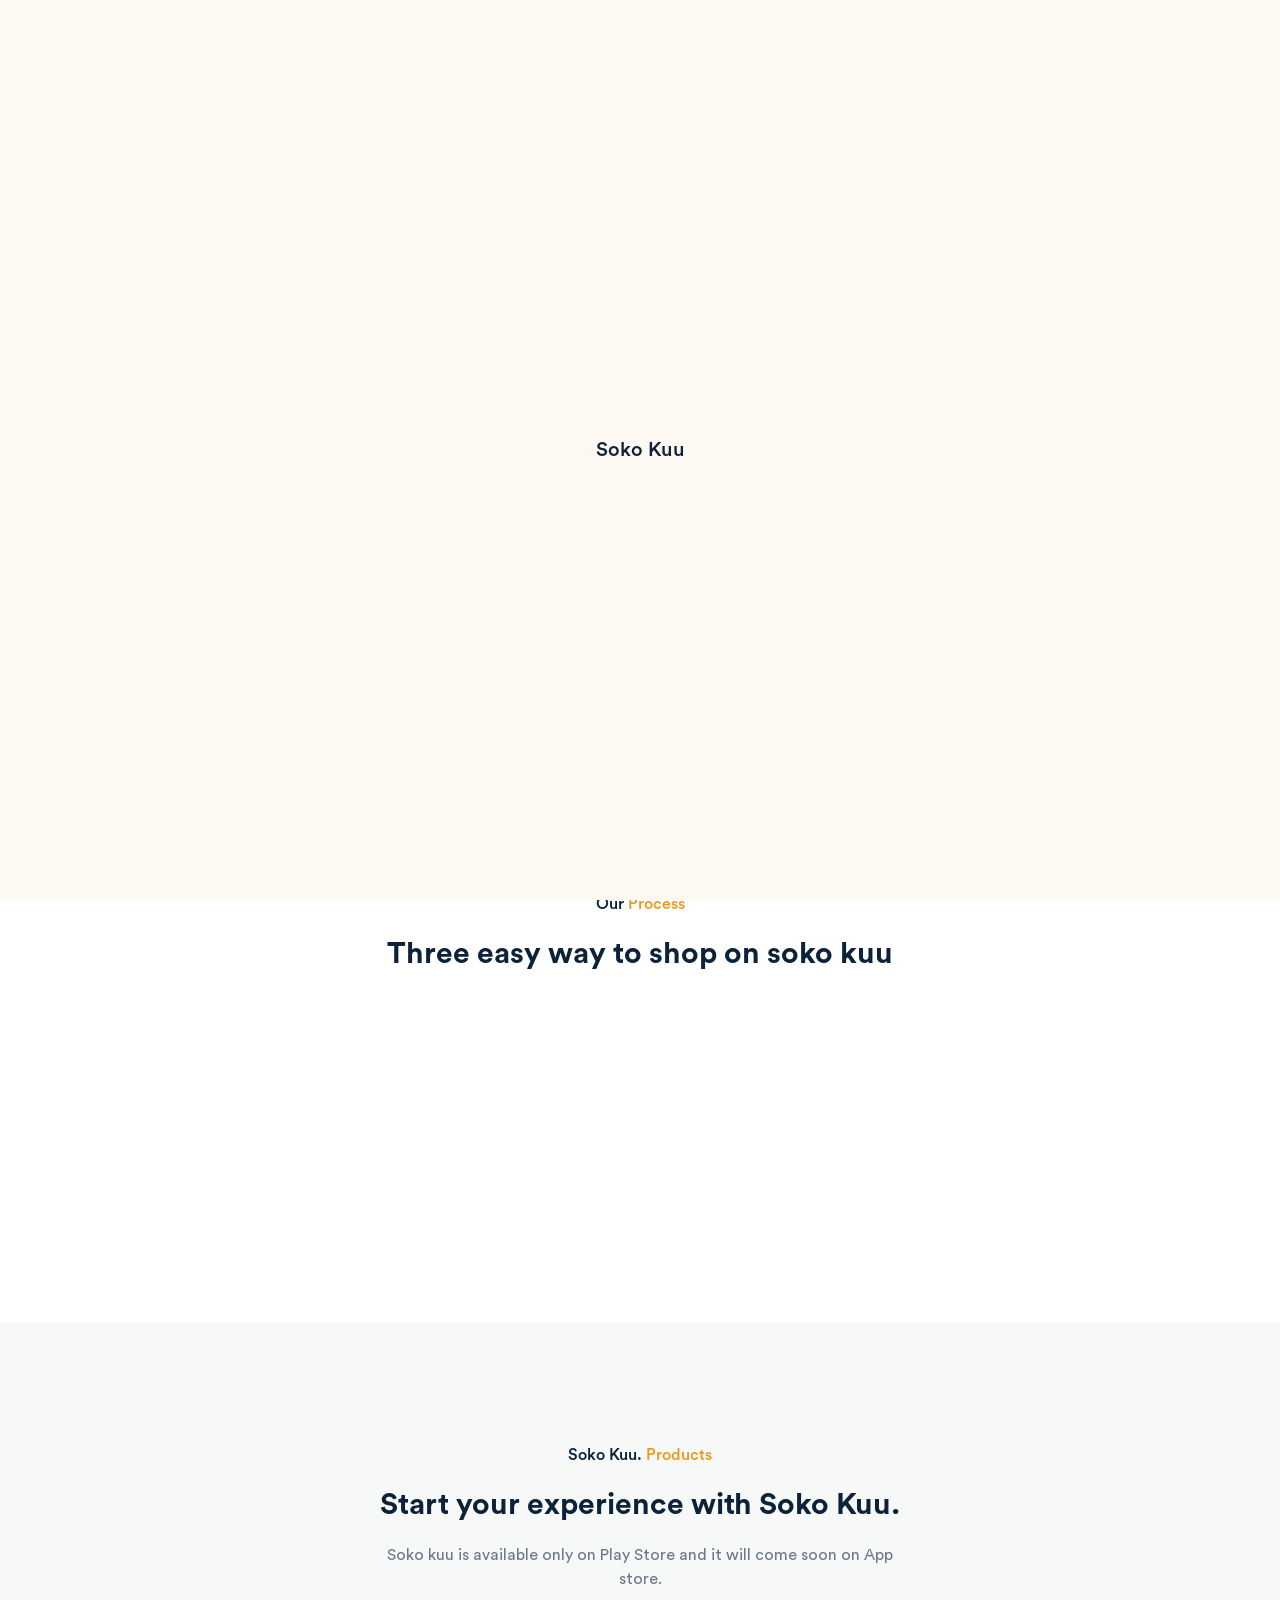
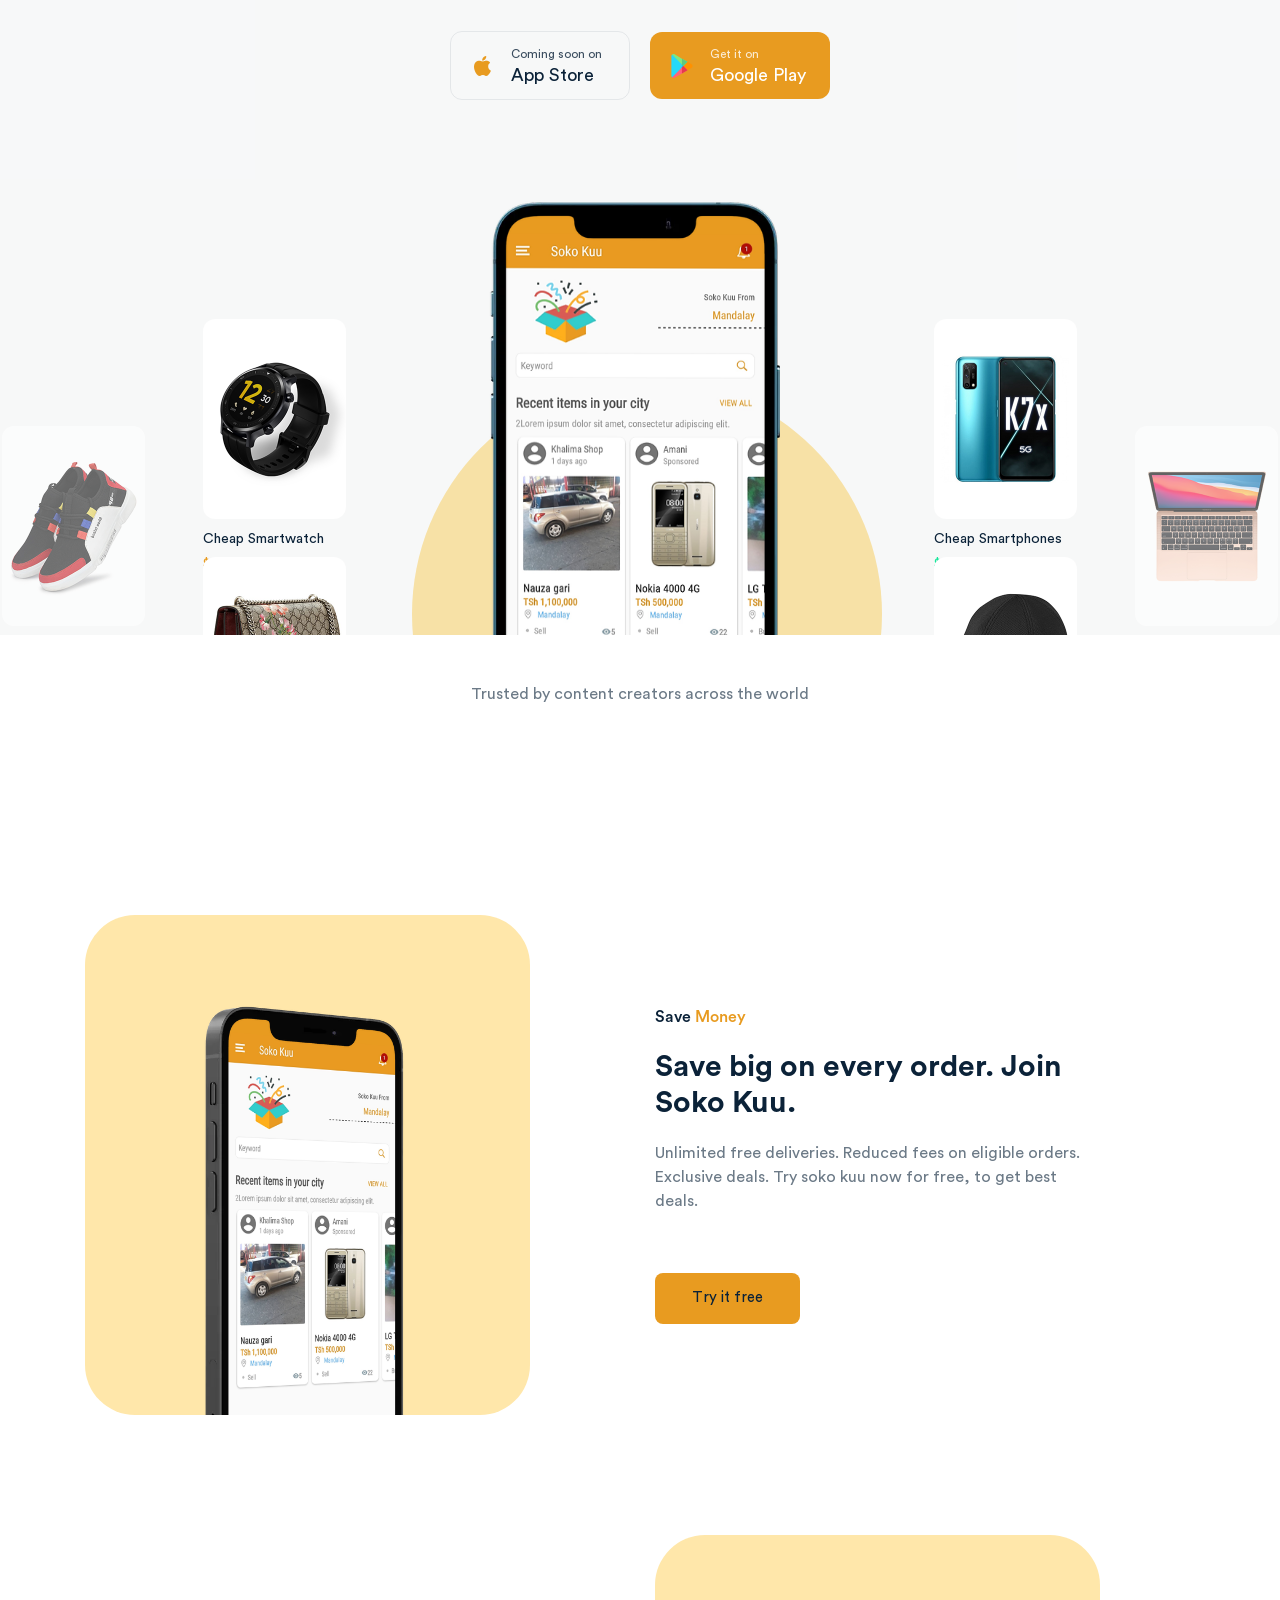
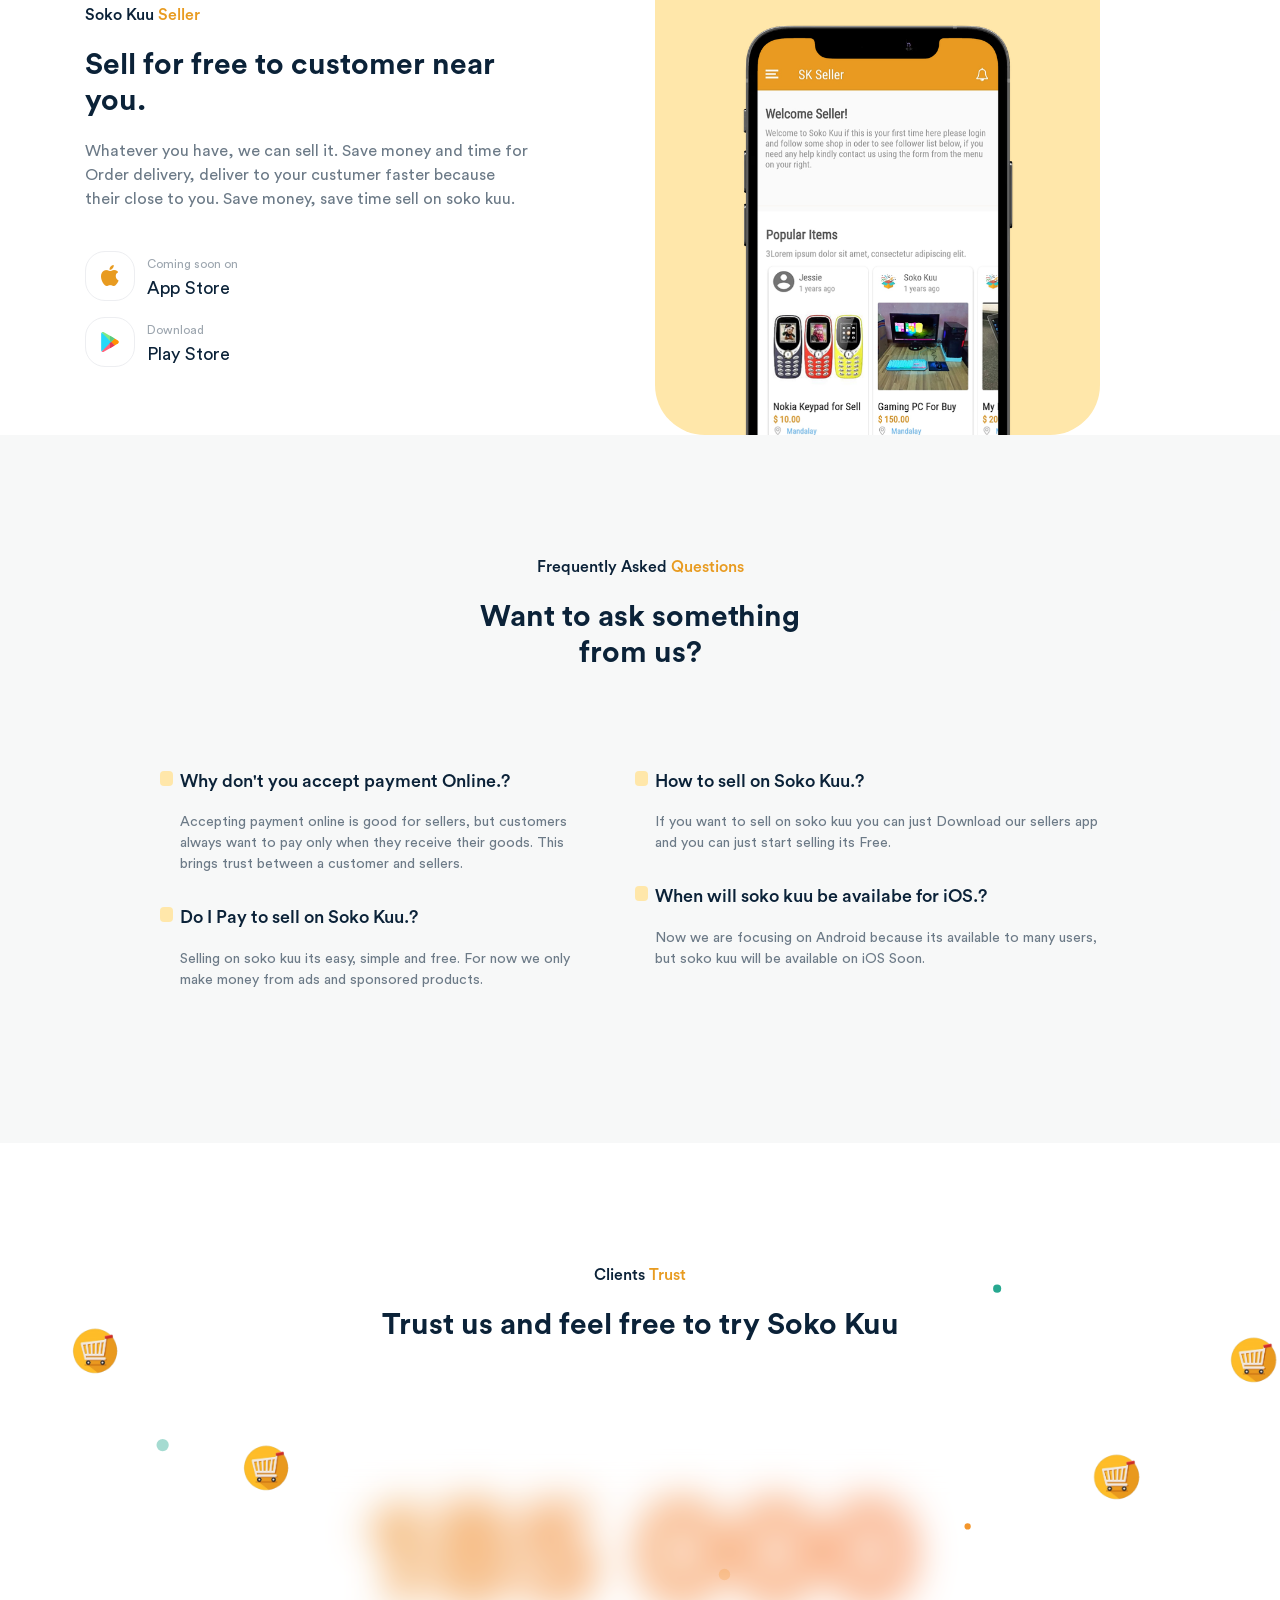
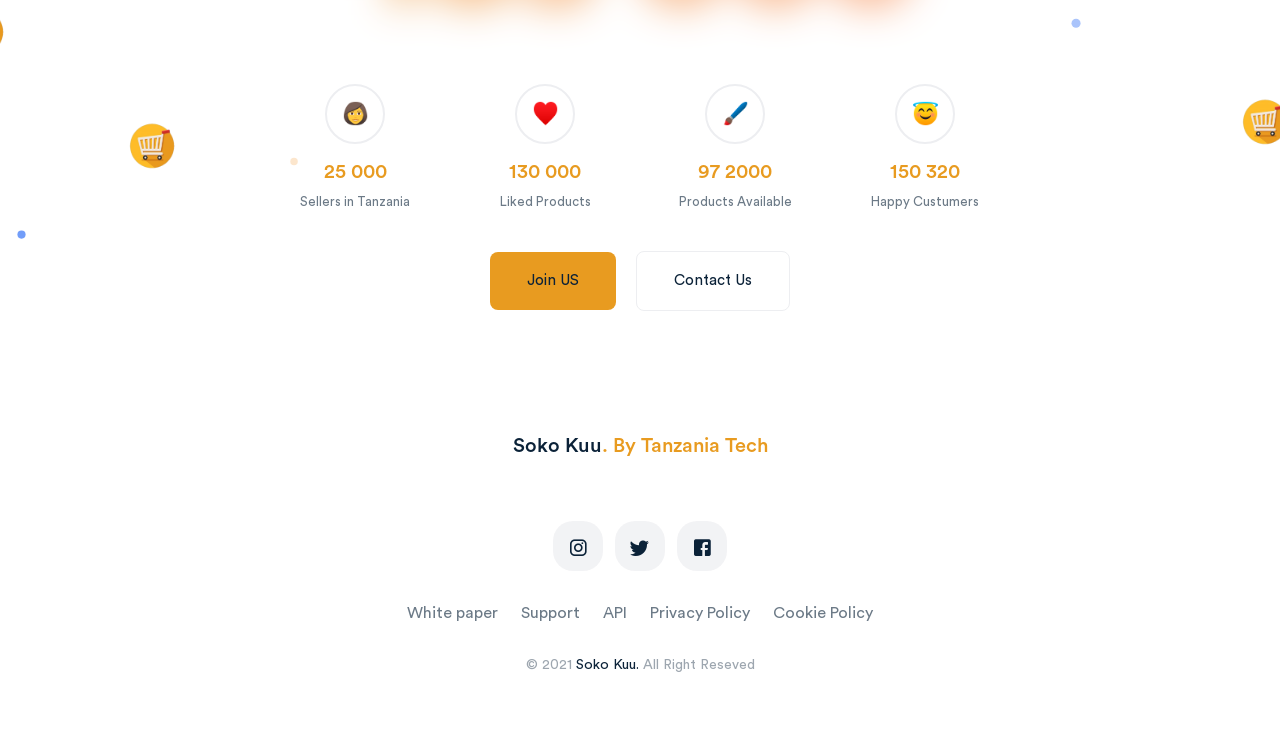
<file: index.html>
<!DOCTYPE html>
<html lang="en">
<head>
  <meta charset="UTF-8" />
  <meta http-equiv="Content-Type" content="text/html; charset=UTF-8" />
  <meta http-equiv="X-UA-Compatible" content="IE=edge" />
  <meta http-equiv="X-UA-Compatible" content="ie=edge" />
  <meta name="viewport" content="width=device-width, initial-scale=1.0" />
  <meta name="viewport" content="width=device-width, initial-scale=1.0" />
  <meta name="theme-color" content="#E89B20">
  <meta name="description" content="Soko Kuu is an Tanzania Online Shopping Market with latest products from business in Tanzania, pay only on delivery." />
  <meta name="keywords" content="Soko, sokokuu, ecommorce, Tanzania, tanzania ecommerce" />
  <meta name="author" content="Tanzania Tech Media" />
  <script type="application/ld+json">
      {
        "@context": "https://schema.org",
        "@type": "SoftwareApplication",
        "name": "Soko Kuu",
        "operatingSystem": "ANDROID",
        "applicationCategory": "ShoppingApplication",
        "aggregateRating": {
          "@type": "AggregateRating",
          "ratingValue": "4.6",
          "ratingCount": "100"
        },
        "offers": {
          "@type": "Offer",
          "price": "0",
          "priceCurrency": "TZS"
        }
      }
      </script>
  <title>Soko Kuu - Tanzania Online Marketplace</title>
  <!-- favicon -->
  <link rel="shortcut icon" href="assets/img/favicon.ico" type="image/x-icon" />
  <!-- Bootstrap 4.5 -->
  <link rel="stylesheet" href="assets/css/bootstrap.min.css" type="text/css" />
  <!-- animate -->
  <link rel="stylesheet" href="assets/css/animate.css" type="text/css" />
  <!-- Swiper -->
  <link rel="stylesheet" href="assets/css/swiper.min.css" />
  <!-- aos -->
  <link rel="stylesheet" href="assets/css/aos.css" type="text/css" />
  <!-- icons -->
  <link rel="stylesheet" href="assets/css/icons.css" type="text/css" />
  <!-- main css -->
  <link rel="stylesheet" href="assets/css/main.css" type="text/css" />
  <!-- normalize -->
  <link rel="stylesheet" href="assets/css/normalize.css" type="text/css" />

  <!-- js for Brwoser -->
  <!--[if lt IE 9]>
      <script src="https://oss.maxcdn.com/html5shiv/3.7.2/html5shiv.min.js"></script>
      <script src="https://oss.maxcdn.com/respond/1.4.2/respond.min.js"></script>
    <![endif]-->
</head>

<body>
  <div id="wrapper">
    <div id="content">
      <!-- Start header -->
      <header class="header-nav-center" id="myNavbar">
        <div class="container">
          <!-- navbar -->
          <nav class="navbar navbar-expand-lg navbar-light px-sm-0">
            <a class="navbar-brand" href="mobile-app.html">
              <img class="logo" src="assets/img/sokokuu.png" alt="logo" width="100px" height=""/>
              
            </a>

            <button class="navbar-toggler menu ripplemenu" type="button" data-toggle="collapse"
              data-target="#navbarSupportedContent" aria-controls="navbarSupportedContent" aria-expanded="false"
              aria-label="Toggle navigation">
              <svg viewBox="0 0 64 48">
                <path d="M19,15 L45,15 C70,15 58,-2 49.0177126,7 L19,37"></path>
                <path d="M19,24 L45,24 C61.2371586,24 57,49 41,33 L32,24"></path>
                <path d="M45,33 L19,33 C-8,33 6,-2 22,14 L45,37"></path>
              </svg>
            </button>

            <div class="collapse navbar-collapse" id="navbarSupportedContent">
              <ul class="navbar-nav mx-auto nav-pills">
                <li class="nav-item">
                  <a class="nav-link" href="#Home">Home</a>
                </li>
                <li class="nav-item">
                  <a class="nav-link" href="#Services">Our Process</a>
                </li>
                <li class="nav-item">
                  <a class="nav-link" href="#Products">Products</a>
                </li>
                <li class="nav-item">
                  <a class="nav-link" href="#FAQ">FAQ</a>
                </li>
                <li class="nav-item">
                  <a class="nav-link" href="#Statistic">Contact Us</a>
              </ul>
              <div class="nav_account btn_demo3">
                <a href="#Products" class="btn btn_sm_primary c-dark effect-letter rounded-8">
                  Download
                </a>
              </div>
            </div>
          </nav>
          <!-- End Navbar -->
        </div>
        <!-- end container -->
      </header>
      <!-- End header -->

      <!-- Stat main -->
      <main data-spy="scroll" data-target="#navbar-example2" data-offset="0">
        <!-- Start Banner Section -->
        <section class="demo_1 banner_section banner_demo8" id="Home">
          <div class="container">
            <div class="row">
              <div class="col-md-8 col-lg-5 order-2 order-lg-1">
                <div class="banner_title">
                  <h1>
                    Soko Kuu
                    <span class="c-purple">Tanzania Online Marketplace.</span>
                  </h1>
                  <p>
                    Soko Kuu is an Tanzania Online Shopping Market 
                    with latest products from business in
                    <span class="c-aquamarine">Tanzania</span>, pay only on delivery.
                  </p>
                  <div class="subscribe_phone">
                    <div class="row">
                      <div class="col-md-8">
                        <div class="form-group">
                          <input type="text" class="form-control rounded-8" placeholder="Enter your phone number" />
                        </div>
                        <div class="button--click">
                            <a href="hapalink" target="_blank" class="btn btn_app btn_xl_primary scale c-gradient">Try Free</a>
                        </div>
                      </div>
                    </div>
                  </div>
                </div>
              </div>
              <div class="col-lg-7 mx-auto order-1 order-lg-1">
                <div class="ill_appMobile">
                  <img class="ill_app" src="assets/img/app/c_app.svg" />
                  <img class="ill_bg" src="assets/img/app/background.svg" />
                  <img class="ill_user" src="assets/img/app/user.svg" />
                  <a href="#" class="btn btn_lg_primary effect-letter try_it bg-gold c-dark rounded-8">Try Free</a>
                </div>
              </div>
            </div>
          </div>
        </section>
        <!-- End Banner -->

        <!-- Start Services -->
        <section class="services_section service_demo5 padding-t-12" id="Services">
          <div class="container">
            <div class="row justify-content-md-center">
              <div class="col-md-8 col-lg-6 text-center">
                <div class="title_sections">
                  <div class="before_title">
                    <span>Our</span>
                    <span class="c-gold">Process</span>
                  </div>
                  <h2>Three easy way to shop on soko kuu</h2>
                </div>
              </div>
            </div>
            <div class="row">
              <div class="col-md-6 col-lg-4 beta">
                <div class="items_serv" data-aos="fade-up" data-aos-delay="0">
                  <div class="media">
                    <div class="item-img">
                      <img src="assets/img/icons/Dial-numbers.svg" alt="" />
                    </div>
                    <div class="media-body my-auto">
                      <h3>Register your profile on soko kuu.</h3>
                    </div>
                  </div>
                </div>
              </div>
              <div class="col-md-6 col-lg-4 beta">
                <div class="items_serv selected" data-aos="fade-up" data-aos-delay="100">
                  <div class="media">
                    <div class="item-img">
                      <img src="assets/img/icons/Direction.svg" alt="" />
                    </div>
                    <div class="media-body">
                      <h3>Make your first oder from any shop.</h3>
                    </div>
                  </div>
                </div>
              </div>
              <div class="col-md-6 col-lg-4 beta">
                <div class="items_serv" data-aos="fade-up" data-aos-delay="200">
                  <div class="media">
                    <div class="item-img">
                      <img src="assets/img/icons/Thunder-white.svg" alt="" />
                    </div>
                    <div class="media-body">
                      <h3>Oder get deliverd Fast within 24 hours.</h3>
                    </div>
                  </div>
                </div>
              </div>
            </div>
          </div>
        </section>
        <!-- End Services -->

        <!-- Start feature_app -->
        <section class="feature_app feature_demo2 margin-t-12 padding-t-12" id="Products">
          <div class="container">
            <div class="row justify-content-md-center">
              <div class="col-md-10 col-lg-6 text-center">
                <div class="title_sections">
                  <div class="before_title">
                    <span>Soko Kuu.</span>
                    <span class="c-gold">Products</span>
                  </div>
                  <h2>Start your experience with Soko Kuu.</h2>
                  <p>
                    Soko kuu is available only on Play Store and it
                    will come soon on App store.
                  </p>
                  <div class="z_apps">
                    <a href="#" target="_blank" class="item__app bg_google">
                      <div class="media">
                        <i class="tio apple icon"></i>
                        <div class="media-body">
                          <div class="txt">
                            <span>Coming soon on</span>
                            <h4>App Store</h4>
                          </div>
                        </div>
                      </div>
                    </a>
                    <a href="#" target="_blank" class="item__app bg_apple mb-3 mb-sm-0">
                      <div class="media">
                        <img class="icon" src="assets/img/icons/google-play.svg" />
                        <div class="media-body">
                          <div class="txt">
                            <span>Get it on</span>
                            <h4>Google Play</h4>
                          </div>
                        </div>
                      </div>
                    </a>
                  </div>
                </div>
              </div>
            </div>
            <div class="row d-flex">
              <div class="col-md-6 col-lg-4 d-none d-sm-block order-1 order-sm-1">
                <div class="item_box item_one">
                  <div class="img_bbo">
                    <img src="assets/img/app/290x400.png" />
                  </div>
                  <h3>Cheap Smartwatch</h3>
                  <p class="c-blue">
                    $14
                  </p>
                </div>
                <div class="item_box item_two">
                  <div class="img_bbo">
                    <img src="assets/img/app/290x4004.png" />
                  </div>
                  <h3>Branch Special</h3>
                  <p class="c-green">
                    $27
                  </p>
                </div>
                <div class="item_box item_three">
                  <div class="img_bbo">
                    <img src="assets/img/app/290x4003.png" />
                  </div>
                  <h3>Cheap Men Shoes</h3>
                  <p class="c-red">
                    $22
                  </p>
                </div>
              </div>
              <div class="col-md-6 col-lg-4 order-3 order-sm-2">
                <div class="app_mobile">
                  <img class="apoo" src="assets/img/app/app.png" />
                </div>
              </div>
              <div class="col-md-6 col-lg-4 d-none d-sm-block order-2 order-sm-3">
                <div class="item_box item_four">
                  <div class="img_bbo">
                    <img src="assets/img/app/290x4001.png" />
                  </div>
                  <h3>Cheap Smartphones</h3>
                  <p class="c-aquamarine">
                    $25
                  </p>
                </div>
                <div class="item_box item_five">
                  <div class="img_bbo">
                    <img src="assets/img/app/290x4005.png" />
                  </div>
                  <h3>Branch Special</h3>
                  <p class="c-blue">
                    $14
                  </p>
                </div>
                <div class="item_box item_six">
                  <div class="img_bbo">
                    <img src="assets/img/app/290x4002.png" />
                  </div>
                  <h3>Lemon Yogurt Parfait</h3>
                  <p class="c-orange">
                    $29
                  </p>
                </div>
              </div>
            </div>
          </div>
        </section>
        <!-- End. feature_app -->

        <!-- Start logos 3 -->
        <section class="logos_section logos_demo3 padding-py-5 text-center">
          <div class="container">
            <h3 class="margin-b-4">
              Trusted by content creators across the world
            </h3>
            <div class="row justify-content-md-center">
                  </div>
                </div>
              </div>
            </div>
          </div>
        </section>

        <div id="trigger2"></div>
        <!-- Section Service -->
        <section class="serv_app padding-t-12">
          <div class="container">
            <div class="row justify-content-center">
              <div class="col-lg-5 mb-4 mb-lg-0">
                <div class="amo_pic">
                  <img id="animate2" src="assets/img/app/s10-ss0.png" />
                </div>
              </div>
              <div class="col-lg-5 my-auto mx-auto">
                <div class="title_sections mb-0">
                  <div class="before_title">
                    <span>Save</span>
                    <span class="c-gold">Money</span>
                  </div>
                  <h2>Save big on every order. Join Soko Kuu.</h2>
                  <p>
                    Unlimited free deliveries. Reduced fees on eligible
                    orders. Exclusive deals. Try soko kuu now for
                    free, to get best deals.
                  </p>
                  <a href="#" class="btn btn_lg_primary effect-letter rounded-8 margin-t-4 bg-gold c-dark">
                    Try it free</a>
                </div>
              </div>
            </div>
          </div>
        </section>
        <!-- End. serv_app -->

        <div id="trigger3"></div>
        <!-- Section Service -->
        <section class="serv_app padding-t-12">
          <div class="container">
            <div class="row justify-content-center">
              <div class="col-lg-5 my-auto order-2 order-lg-1">
                <div class="title_sections mb-0">
                  <div class="before_title">
                    <span>Soko Kuu</span>
                    <span class="c-gold">Seller</span>
                  </div>
                  <h2>Sell for free to customer near you.</h2>
                  <p>
                    Whatever you have, we can sell it. Save money and time for Order delivery, 
                    deliver to your custumer faster because their close to you.
                    Save money, save time sell on soko kuu.
                  </p>
                  <div class="app_smartphone margin-t-4">
                    <div class="btn--app mb-3 d-block">
                      <a class="media" href="#" target="_blank">
                        <div class="icon dark">
                          <i class="tio apple"></i>
                        </div>
                        <div class="media-body txt">
                          <div>
                            <span class="c-light">Coming soon on</span>
                          </div>
                          <h4 class="c-dark">App Store</h4>
                        </div>
                      </a>
                    </div>
                    <div class="btn--app">
                      <a class="media" href="#" target="_blank">
                        <div class="icon blue">
                          <img width="20" src="assets/img/icons/google-play.svg" />
                        </div>
                        <div class="media-body txt">
                          <div>
                            <span class="c-light">Download</span>
                          </div>
                          <h4 class="c-dark">Play Store</h4>
                        </div>
                      </a>
                    </div>
                  </div>
                </div>
              </div>
              <div class="col-lg-5 mx-auto mb-4 mb-lg-0 order-1 order-lg-1">
                <div class="amo_pic">
                  <img id="animate3" src="assets/img/app/s10-ss03.png" />
                </div>
              </div>
            </div>
          </div>
        </section>
        <!-- End. serv_app -->

        <!-- Start FAQ -->
        <section class="faq_demo2 faq_demo4 padding-t-12" id="FAQ">
          <div class="container">
            <div class="row justify-content-md-center">
              <div class="col-md-8 col-lg-6 text-center">
                <div class="title_sections">
                  <div class="before_title">
                    <span>Frequently Asked</span>
                    <span class="c-gold">Questions</span>
                  </div>
                  <h2>Want to ask something <br />from us?</h2>
                </div>
              </div>
            </div>
            <div class="row justify-content-md-center">
              <div class="col-md-10 col-lg-5 pr-lg-5">
                <div class="item_list">
                  <h4>
                    <span class="hline"></span>Why don't you accept payment Online.?
                  </h4>
                  <p>
                    Accepting payment online is good for sellers, 
                    but customers always want to pay only when they 
                    receive their goods. This brings trust between a 
                    customer and sellers.
                  </p>
                </div>
                <div class="item_list">
                  <h4>Do I Pay to sell on Soko Kuu.?</h4>
                  <p>
                    Selling on soko kuu its easy, simple and free.
                    For now we only make money from ads and sponsored products.
                  </p>
                </div>
              </div>
              <div class="col-md-10 col-lg-5">
                <div class="item_list">
                  <h4>How to sell on Soko Kuu.?</h4>
                  <p>
                    If you want to sell on soko kuu you can just Download
                    our sellers app and you can just start selling its Free.
                  </p>
                </div>
                <div class="item_list">
                  <h4>When will soko kuu be availabe for iOS.?</h4>
                  <p>
                    Now we are focusing on Android because its available
                    to many users, but soko kuu will be available on iOS
                    Soon.
                  </p>
                </div>
              </div>
            </div>
          </div>
        </section>
        <!-- End FAQ -->

        <!-- Start Statistic -->
        <section class="padding-t-12 section_state state_demo2" id="Statistic">
          <!-- particle background -->
          <div id="particles-js"></div>
          <div class="container">
            <div id="triggerBlur"></div>
            <div class="row justify-content-center text-center">
              <div class="col-md-8 col-lg-6">
                <div class="title_sections">
                  <div class="before_title">
                    <span>Clients</span>
                    <span class="c-gold">Trust</span>
                  </div>
                  <h2>Trust us and feel free to try Soko Kuu</h2>
                </div>
              </div>
            </div>
            <div class="row">
              <div class="col-12">
                <div class="bb_qgency_state">
                  <div class="number_state">
                    <div class="txt">
                      185 000
                    </div>
                  </div>
                  <div class="blur_item"></div>
                  <div class="content_state">
                    <div class="row justify-content-md-center">
                      <div class="col-md-2">
                        <div class="it__em">
                          <div class="icon">
                            <img src="assets/img/icons/1f469.png" />
                          </div>
                          <div class="info_txt">
                            <h4>25 000</h4>
                            <p>
                              Sellers in Tanzania
                            </p>
                          </div>
                        </div>
                      </div>
                      <div class="col-md-2">
                        <div class="it__em">
                          <div class="icon">
                            <img src="assets/img/icons/2665.png" />
                          </div>
                          <div class="info_txt">
                            <h4>130 000</h4>
                            <p>
                              Liked Products
                            </p>
                          </div>
                        </div>
                      </div>
                      <div class="col-md-2">
                        <div class="it__em">
                          <div class="icon">
                            <img src="assets/img/icons/1f58c.png" />
                          </div>
                          <div class="info_txt">
                            <h4>97 2000</h4>
                            <p>
                              Products Available
                            </p>
                          </div>
                        </div>
                      </div>
                      <div class="col-md-2">
                        <div class="it__em">
                          <div class="icon">
                            <img src="assets/img/icons/1f607.png" />
                          </div>
                          <div class="info_txt">
                            <h4>150 320</h4>
                            <p>
                              Happy Custumers
                            </p>
                          </div>
                        </div>
                      </div>
                    </div>
                  </div>
                  <div class="users_profile">
                    <img src="assets/img/sokokuu.png" />
                    <img src="assets/img/sokokuu.png" />
                    <img src="assets/img/sokokuu.png" />
                    <img src="assets/img/sokokuu.png" />
                    <img src="assets/img/sokokuu.png" />
                    <img src="assets/img/sokokuu.png" />
                    <img src="assets/img/sokokuu.png" />
                  </div>
                  <div class="link_state">
                    <a href="#" class="btn btn_xl_primary btn_join bg-gold c-dark effect-letter rounded-8 mb-3 mb-sm-0">
                      Join US</a>
                    <a href="#" class="btn btn_xl_primary btn_touch rounded-8">
                      Contact Us
                    </a>
                  </div>
                </div>
              </div>
            </div>
          </div>
        </section>
      </main>
      <!-- end main -->

      <!-- [id] content -->
      <footer class="footer_short bg-white padding-t-12">
        <div class="container">
          <div class="row justify-content-md-center text-center">
            <div class="col-md-8">
              <a class="logo c-dark" target="_blank" href="https://tanzaniatech.one/kuhusu-sisi/" >
                <!-- <img src="assets/img/logo.svg" alt=""> -->
                Soko Kuu<span class="c-blue">. By Tanzania Tech</span>
              </a>
              <div class="social--media">
                <a href="https://instagram.com/sokokuuapp" target="_blank" class="btn so-link">
                  <i class="tio instagram"></i>
                </a>
                <a href="https://twitter.com/sokokuuapp" target="_blank" class="btn so-link">
                  <i class="tio twitter"></i>
                </a>
                <a href="https://facebook.com/sokokuuapp" target="_blank" class="btn so-link">
                  <i class="tio facebook_square"></i>
                </a>
              </div>
              <div class="other--links">
                <a href="#">White paper</a>
                <a href="#">Support</a>
                <a href="#">API</a>
                <a href="#">Privacy Policy</a>
                <a href="#">Cookie Policy</a>
              </div>
              <div class="opyright">
                <p>
                  © 2021
                  <a href="https://sokokuuapp.com" target="_blank">Soko Kuu.</a>
                  All Right Reseved
                </p>
              </div>
            </div>
          </div>
        </div>
      </footer>
    </div>

    <!-- Back to top with progress indicator-->
    <div class="prgoress_indicator">
      <svg class="progress-circle svg-content" width="100%" height="100%" viewBox="-1 -1 102 102">
        <path d="M50,1 a49,49 0 0,1 0,98 a49,49 0 0,1 0,-98" />
      </svg>
    </div>

    <!-- Start Section Loader -->
    <section class="loading_overlay">
      <div class="loader_logo">
        <!-- <img class="logo" src="assets/img/logo.svg" /> -->
        <span class="logo">Soko Kuu</span>
      </div>
    </section>
    <!-- End. Loader -->
  </div>
  <!-- End. wrapper -->

  <!-- jquery -->
  <script src="assets/js/jquery-3.5.0.js" type="text/javascript"></script>
  <!-- jquery-migrate -->
  <script src="assets/js/jquery-migrate.min.js" type="text/javascript"></script>
  <!-- popper -->
  <script src="assets/js/popper.min.js" type="text/javascript"></script>
  <!-- bootstrap -->
  <script src="assets/js/bootstrap.min.js" type="text/javascript"></script>
  <!--
  ============
  vendor file
  ============
   -->
  <!-- particles -->
  <script src="assets/js/vendor/particles.min.js" type="text/javascript"></script>
  <!-- TweenMax -->
  <script src="assets/js/vendor/TweenMax.min.js" type="text/javascript"></script>
  <!-- ScrollMagic -->
  <script src="assets/js/vendor/ScrollMagic.js" type="text/javascript"></script>
  <!-- animation.gsap -->
  <script src="assets/js/vendor/animation.gsap.js" type="text/javascript"></script>
  <!-- addIndicators -->
  <script src="assets/js/vendor/debug.addIndicators.min.js" type="text/javascript"></script>
  <!-- Swiper js -->
  <script src="assets/js/vendor/swiper.min.js" type="text/javascript"></script>
  <!-- countdown -->
  <script src="assets/js/vendor/countdown.js" type="text/javascript"></script>
  <!-- simpleParallax -->
  <script src="assets/js/vendor/simpleParallax.min.js" type="text/javascript"></script>
  <!-- counterup -->
  <script src="assets/js/vendor/jquery.counterup.min.js" type="text/javascript"></script>
  <!-- charming -->
  <script src="assets/js/vendor/charming.min.js" type="text/javascript"></script>
  <!-- imagesloaded -->
  <script src="assets/js/vendor/imagesloaded.pkgd.min.js" type="text/javascript"></script>
  <!-- aos -->
  <script src="assets/js/vendor/aos.js" type="text/javascript"></script>
  <!-- BX-Slider -->
  <script src="assets/js/vendor/jquery.bxslider.min.js" type="text/javascript"></script>
  <!-- main file -->
  <script src="assets/js/main.js" type="text/javascript"></script>
  <!-- mobile app file -->
  <script src="assets/js/pages/mobile.js" type="text/javascript"></script>

</body>

</html>
</file>
<file: assets/css/icons.css>
@font-face {
  font-family: 'The-Icon-of';
  src:  url('../fonts/The-Icon-of.eot?w2v7hx');
  src:  url('../fonts/The-Icon-of.eot?w2v7hx#iefix') format('embedded-opentype'),
    url('../fonts/The-Icon-of.woff2?w2v7hx') format('woff2'),
    url('../fonts/The-Icon-of.ttf?w2v7hx') format('truetype'),
    url('../fonts/The-Icon-of.woff?w2v7hx') format('woff'),
    url('../fonts/The-Icon-of.svg?w2v7hx#The-Icon-of') format('svg');
  font-weight: normal;
  font-style: normal;
  font-display: block;
}

.tio {
  /* use !important to prevent issues with browser extensions that change fonts */
  font-family: 'The-Icon-of' !important;
  speak: none;
  font-style: normal;
  font-weight: normal;
  font-variant: normal;
  text-transform: none;
  line-height: 1;

  /* Enable Ligatures ================ */
  letter-spacing: 0;
  -webkit-font-feature-settings: "liga";
  -moz-font-feature-settings: "liga=1";
  -moz-font-feature-settings: "liga";
  -ms-font-feature-settings: "liga" 1;
  font-feature-settings: "liga";
  -webkit-font-variant-ligatures: discretionary-ligatures;
  font-variant-ligatures: discretionary-ligatures;

  /* Better Font Rendering =========== */
  -webkit-font-smoothing: antialiased;
  -moz-osx-font-smoothing: grayscale;
}

.add_circle_outlined:before {
  content: "\e900";
}
.add_circle:before {
  content: "\e901";
}
.add_square_outlined:before {
  content: "\e902";
}
.add_square:before {
  content: "\e903";
}
.add:before {
  content: "\e904";
}
.appointment_cancelled:before {
  content: "\e905";
}
.appointment:before {
  content: "\e906";
}
.archive:before {
  content: "\e907";
}
.autorenew:before {
  content: "\e908";
}
.block_ads:before {
  content: "\e909";
}
.bookmark_outlined:before {
  content: "\e90a";
}
.bookmark:before {
  content: "\e90b";
}
.bookmarks_outlined:before {
  content: "\e90c";
}
.bookmarks:before {
  content: "\e90d";
}
.browser_window:before {
  content: "\e90e";
}
.browser_windows:before {
  content: "\e90f";
}
.cached:before {
  content: "\e910";
}
.calendar_month:before {
  content: "\e911";
}
.calendar_note:before {
  content: "\e912";
}
.calendar:before {
  content: "\e913";
}
.carousel_horizontal_outlined:before {
  content: "\e914";
}
.carousel_horizontal:before {
  content: "\e915";
}
.carousel_vertical_outlined:before {
  content: "\e916";
}
.carousel_vertical:before {
  content: "\e917";
}
.checkmark_circle_outlined:before {
  content: "\e918";
}
.checkmark_circle:before {
  content: "\e919";
}
.checkmark_square_outlined:before {
  content: "\e91a";
}
.checkmark_square:before {
  content: "\e91b";
}
.clear_circle_outlined:before {
  content: "\e91c";
}
.clear_circle:before {
  content: "\e91d";
}
.clear_square_outlined:before {
  content: "\e91e";
}
.clear_square:before {
  content: "\e91f";
}
.clear:before {
  content: "\e920";
}
.column_view_outlined:before {
  content: "\e921";
}
.column_view:before {
  content: "\e922";
}
.command_outlined:before {
  content: "\e923";
}
.command:before {
  content: "\e924";
}
.date_range:before {
  content: "\e925";
}
.done:before {
  content: "\e926";
}
.drag:before {
  content: "\e927";
}
.eject_circle_outlined:before {
  content: "\e928";
}
.eject_circle:before {
  content: "\e929";
}
.eject:before {
  content: "\e92a";
}
.event:before {
  content: "\e92b";
}
.exit_fullscreen_1_1:before {
  content: "\e92c";
}
.exit_fullscreen_4_3:before {
  content: "\e92d";
}
.exit_fullscreen_16_9:before {
  content: "\e92e";
}
.find_replace:before {
  content: "\e92f";
}
.first_page:before {
  content: "\e930";
}
.hashtag:before {
  content: "\e931";
}
.heart_outlined:before {
  content: "\e932";
}
.heart:before {
  content: "\e933";
}
.help_outlined:before {
  content: "\e934";
}
.help:before {
  content: "\e935";
}
.history:before {
  content: "\e936";
}
.incognito:before {
  content: "\e937";
}
.info_outined:before {
  content: "\e938";
}
.info:before {
  content: "\e939";
}
.key:before {
  content: "\e93a";
}
.label_important:before {
  content: "\e93b";
}
.label_off:before {
  content: "\e93c";
}
.label_outlined:before {
  content: "\e93d";
}
.label:before {
  content: "\e93e";
}
.labels_outlined:before {
  content: "\e93f";
}
.labels:before {
  content: "\e940";
}
.last_page:before {
  content: "\e941";
}
.layout:before {
  content: "\e942";
}
.move_page:before {
  content: "\e943";
}
.multi_direction_diagonal:before {
  content: "\e944";
}
.multi_direction:before {
  content: "\e945";
}
.notebook_bookmarked:before {
  content: "\e946";
}
.notice_outlined:before {
  content: "\e947";
}
.notice:before {
  content: "\e948";
}
.open_in_new:before {
  content: "\e949";
}
.pages_outlined:before {
  content: "\e94a";
}
.pages:before {
  content: "\e94b";
}
.publish:before {
  content: "\e94c";
}
.record_screen:before {
  content: "\e94d";
}
.refresh:before {
  content: "\e94e";
}
.remaining_time:before {
  content: "\e94f";
}
.remove_circle_outlined:before {
  content: "\e950";
}
.remove_circle:before {
  content: "\e951";
}
.remove_square_outlined:before {
  content: "\e952";
}
.remove_square:before {
  content: "\e953";
}
.remove:before {
  content: "\e954";
}
.restore:before {
  content: "\e955";
}
.search:before {
  content: "\e956";
}
.settings_back:before {
  content: "\e957";
}
.shopping_basket_add:before {
  content: "\e958";
}
.shopping_basket_clear:before {
  content: "\e959";
}
.shopping_basket_outlined:before {
  content: "\e95a";
}
.shopping_basket_remove:before {
  content: "\e95b";
}
.shopping_basket:before {
  content: "\e95c";
}
.shopping_cart_add:before {
  content: "\e95d";
}
.shopping_cart_off:before {
  content: "\e95e";
}
.shopping_cart_outlined:before {
  content: "\e95f";
}
.shopping_cart_remove:before {
  content: "\e960";
}
.shopping_cart:before {
  content: "\e961";
}
.snooze_notification:before {
  content: "\e962";
}
.snooze:before {
  content: "\e963";
}
.sort:before {
  content: "\e964";
}
.star_half:before {
  content: "\e965";
}
.star_outlined:before {
  content: "\e966";
}
.star:before {
  content: "\e967";
}
.subscribe:before {
  content: "\e968";
}
.support:before {
  content: "\e969";
}
.sync_off:before {
  content: "\e96a";
}
.sync:before {
  content: "\e96b";
}
.tab:before {
  content: "\e96c";
}
.tabs:before {
  content: "\e96d";
}
.time_20_s:before {
  content: "\e96e";
}
.time_30_s:before {
  content: "\e96f";
}
.time_40_s:before {
  content: "\e970";
}
.time:before {
  content: "\e971";
}
.timer_20_s:before {
  content: "\e972";
}
.timer_30_s:before {
  content: "\e973";
}
.timer_40_s:before {
  content: "\e974";
}
.timer_off:before {
  content: "\e975";
}
.timer:before {
  content: "\e976";
}
.turn_off:before {
  content: "\e977";
}
.unarchive:before {
  content: "\e978";
}
.update:before {
  content: "\e979";
}
.vibrations_off:before {
  content: "\e97a";
}
.vibrations:before {
  content: "\e97b";
}
.watch_later:before {
  content: "\e97c";
}
.youtube_search:before {
  content: "\e97d";
}
.battery_alert:before {
  content: "\e97e";
}
.error_outlined:before {
  content: "\e97f";
}
.error:before {
  content: "\e980";
}
.message_failed_outlined:before {
  content: "\e981";
}
.message_failed:before {
  content: "\e982";
}
.new_release_outlined:before {
  content: "\e983";
}
.new_release:before {
  content: "\e984";
}
.notification_add:before {
  content: "\e985";
}
.notifications_alert:before {
  content: "\e986";
}
.notifications_off:before {
  content: "\e987";
}
.notifications_on_outlined:before {
  content: "\e988";
}
.notifications_on:before {
  content: "\e989";
}
.notifications_outlined:before {
  content: "\e98a";
}
.notifications:before {
  content: "\e98b";
}
.report_outlined:before {
  content: "\e98c";
}
.report:before {
  content: "\e98d";
}
.security_warning_outlined:before {
  content: "\e98e";
}
.security_warning:before {
  content: "\e98f";
}
.warning_outlined:before {
  content: "\e990";
}
.warning:before {
  content: "\e991";
}
.arrow_backward:before {
  content: "\e992";
}
.arrow_doublesided_horizontal:before {
  content: "\e993";
}
.arrow_doublesided_vertical:before {
  content: "\e994";
}
.arrow_downward:before {
  content: "\e995";
}
.arrow_drop_down_circle_outlined:before {
  content: "\e996";
}
.arrow_drop_down_circle:before {
  content: "\e997";
}
.arrow_drop_up_circle_outlined:before {
  content: "\e998";
}
.arrow_drop_up_circle:before {
  content: "\e999";
}
.arrow_forward:before {
  content: "\e99a";
}
.arrow_large_backward_outlined:before {
  content: "\e99b";
}
.arrow_large_backward:before {
  content: "\e99c";
}
.arrow_large_downward_outlined:before {
  content: "\e99d";
}
.arrow_large_downward:before {
  content: "\e99e";
}
.arrow_large_forward_outlined:before {
  content: "\e99f";
}
.arrow_large_forward:before {
  content: "\e9a0";
}
.arrow_large_upward_outlined:before {
  content: "\e9a1";
}
.arrow_large_upward:before {
  content: "\e9a2";
}
.arrow_left_circle_outlined:before {
  content: "\e9a3";
}
.arrow_left_circle:before {
  content: "\e9a4";
}
.arrow_long_down:before {
  content: "\e9a5";
}
.arrow_long_left:before {
  content: "\e9a6";
}
.arrow_long_right:before {
  content: "\e9a7";
}
.arrow_long_up:before {
  content: "\e9a8";
}
.arrow_right_circle_outlined:before {
  content: "\e9a9";
}
.arrow_right_circle:before {
  content: "\e9aa";
}
.arrow_upward:before {
  content: "\e9ab";
}
.back_ui:before {
  content: "\e9ac";
}
.caret_down:before {
  content: "\e9ad";
}
.caret_left:before {
  content: "\e9ae";
}
.caret_right:before {
  content: "\e9af";
}
.caret_up:before {
  content: "\e9b0";
}
.chevron_down:before {
  content: "\e9b1";
}
.chevron_left:before {
  content: "\e9b2";
}
.chevron_right:before {
  content: "\e9b3";
}
.chevron_up:before {
  content: "\e9b4";
}
.collapse_all:before {
  content: "\e9b5";
}
.double_caret_horizontal:before {
  content: "\e9b6";
}
.double_caret_vertical:before {
  content: "\e9b7";
}
.down_ui:before {
  content: "\e9b8";
}
.expand_all:before {
  content: "\e9b9";
}
.next_ui:before {
  content: "\e9ba";
}
.pull_right_left:before {
  content: "\e9bb";
}
.subdirectory_left:before {
  content: "\e9bc";
}
.subdirectory_right:before {
  content: "\e9bd";
}
.up_ui:before {
  content: "\e9be";
}
.fast_forward:before {
  content: "\e9bf";
}
.fast_rewind:before {
  content: "\e9c0";
}
.forward:before {
  content: "\e9c1";
}
.mic_off_outlined:before {
  content: "\e9c2";
}
.mic_off:before {
  content: "\e9c3";
}
.mic_outlined:before {
  content: "\e9c4";
}
.mic:before {
  content: "\e9c5";
}
.music_off:before {
  content: "\e9c6";
}
.music:before {
  content: "\e9c7";
}
.pause_circle_outlined:before {
  content: "\e9c8";
}
.pause_circle:before {
  content: "\e9c9";
}
.pause:before {
  content: "\e9ca";
}
.play_circle_outlined:before {
  content: "\e9cb";
}
.play_circle:before {
  content: "\e9cc";
}
.play_outlined:before {
  content: "\e9cd";
}
.play:before {
  content: "\e9ce";
}
.record_outlined:before {
  content: "\e9cf";
}
.record_voice_outlined:before {
  content: "\e9d0";
}
.record_voice:before {
  content: "\e9d1";
}
.record:before {
  content: "\e9d2";
}
.repeat:before {
  content: "\e9d3";
}
.replay:before {
  content: "\e9d4";
}
.shuffle:before {
  content: "\e9d5";
}
.skip_back:before {
  content: "\e9d6";
}
.skip_forward:before {
  content: "\e9d7";
}
.skip_next:before {
  content: "\e9d8";
}
.skip_previous:before {
  content: "\e9d9";
}
.skip:before {
  content: "\e9da";
}
.stop_circle_outlined:before {
  content: "\e9db";
}
.stop_circle:before {
  content: "\e9dc";
}
.stop_outlined:before {
  content: "\e9dd";
}
.stop:before {
  content: "\e9de";
}
.tune_horizontal:before {
  content: "\e9df";
}
.tune_vertical:before {
  content: "\e9e0";
}
.tune:before {
  content: "\e9e1";
}
.voice_line:before {
  content: "\e9e2";
}
.voice:before {
  content: "\e9e3";
}
.volume_down:before {
  content: "\e9e4";
}
.volume_low:before {
  content: "\e9e5";
}
.volume_minus:before {
  content: "\e9e6";
}
.volume_mute:before {
  content: "\e9e7";
}
.volume_off:before {
  content: "\e9e8";
}
.volume_plus:before {
  content: "\e9e9";
}
.volume_up:before {
  content: "\e9ea";
}
.adaptive_lighting:before {
  content: "\e9eb";
}
.airbag_deactivated:before {
  content: "\e9ec";
}
.airbag_warning:before {
  content: "\e9ed";
}
.alternator_warning_outlined:before {
  content: "\e9ee";
}
.alternator_warning:before {
  content: "\e9ef";
}
.bonnet_open:before {
  content: "\e9f0";
}
.boot_open:before {
  content: "\e9f1";
}
.brake_pad_warning:before {
  content: "\e9f2";
}
.cruise_control_on:before {
  content: "\e9f3";
}
.dipped_beam_headlights:before {
  content: "\e9f4";
}
.direction_indicators:before {
  content: "\e9f5";
}
.door_open:before {
  content: "\e9f6";
}
.engine_warning_outlined:before {
  content: "\e9f7";
}
.engine_warning:before {
  content: "\e9f8";
}
.exterior_light_fault:before {
  content: "\e9f9";
}
.fog_light_front:before {
  content: "\e9fa";
}
.fog_light_rear:before {
  content: "\e9fb";
}
.glow_plug_warning:before {
  content: "\e9fc";
}
.handbrake_warning:before {
  content: "\e9fd";
}
.hazard_warning:before {
  content: "\e9fe";
}
.main_beam_headlights:before {
  content: "\e9ff";
}
.oil_pressure_low_outlined:before {
  content: "\ea00";
}
.oil_pressure_low:before {
  content: "\ea01";
}
.parking_brake_light:before {
  content: "\ea02";
}
.rain_sensor:before {
  content: "\ea03";
}
.rear_window_defrost:before {
  content: "\ea04";
}
.recirculation:before {
  content: "\ea05";
}
.seatbelt_not_on:before {
  content: "\ea06";
}
.sidelight_indicator:before {
  content: "\ea07";
}
.sidelight_information:before {
  content: "\ea08";
}
.stability_control_off:before {
  content: "\ea09";
}
.temperature_warning:before {
  content: "\ea0a";
}
.tyre_pressure_low:before {
  content: "\ea0b";
}
.washer_fluid_low:before {
  content: "\ea0c";
}
.windscreen_defrost:before {
  content: "\ea0d";
}
.call_cancelled:before {
  content: "\ea0e";
}
.call_ended:before {
  content: "\ea0f";
}
.call_forward:before {
  content: "\ea10";
}
.call_talking_quiet:before {
  content: "\ea11";
}
.call_talking:before {
  content: "\ea12";
}
.call:before {
  content: "\ea13";
}
.chat_outlined:before {
  content: "\ea14";
}
.chat:before {
  content: "\ea15";
}
.comment_image_outlined:before {
  content: "\ea16";
}
.comment_image:before {
  content: "\ea17";
}
.comment_outlined:before {
  content: "\ea18";
}
.comment_play_outlined:before {
  content: "\ea19";
}
.comment_play:before {
  content: "\ea1a";
}
.comment_text_outlined:before {
  content: "\ea1b";
}
.comment_text:before {
  content: "\ea1c";
}
.comment_video:before {
  content: "\ea1d";
}
.comment_vs_outlined:before {
  content: "\ea1e";
}
.comment_vs:before {
  content: "\ea1f";
}
.comment:before {
  content: "\ea20";
}
.contact_notebook:before {
  content: "\ea21";
}
.contacts_book:before {
  content: "\ea22";
}
.contacts:before {
  content: "\ea23";
}
.draft:before {
  content: "\ea24";
}
.email_outlined:before {
  content: "\ea25";
}
.email:before {
  content: "\ea26";
}
.favorite_comment:before {
  content: "\ea27";
}
.import_export:before {
  content: "\ea28";
}
.inbox:before {
  content: "\ea29";
}
.inboxes:before {
  content: "\ea2a";
}
.made_call:before {
  content: "\ea2b";
}
.message_add_outlined:before {
  content: "\ea2c";
}
.message_add:before {
  content: "\ea2d";
}
.message_outlined:before {
  content: "\ea2e";
}
.message_play_outlined:before {
  content: "\ea2f";
}
.message_play:before {
  content: "\ea30";
}
.message:before {
  content: "\ea31";
}
.messages_outlined:before {
  content: "\ea32";
}
.messages:before {
  content: "\ea33";
}
.missed_call_outgoing:before {
  content: "\ea34";
}
.missed_call:before {
  content: "\ea35";
}
.mms_outlined:before {
  content: "\ea36";
}
.mms:before {
  content: "\ea37";
}
.new_email:before {
  content: "\ea38";
}
.received_call:before {
  content: "\ea39";
}
.reply_all:before {
  content: "\ea3a";
}
.reply:before {
  content: "\ea3b";
}
.send_outlined:before {
  content: "\ea3c";
}
.send:before {
  content: "\ea3d";
}
.share_message:before {
  content: "\ea3e";
}
.share_screen:before {
  content: "\ea3f";
}
.sms_active_outlined:before {
  content: "\ea40";
}
.sms_active:before {
  content: "\ea41";
}
.sms_chat_outlined:before {
  content: "\ea42";
}
.sms_chat:before {
  content: "\ea43";
}
.sms_outlined:before {
  content: "\ea44";
}
.sms:before {
  content: "\ea45";
}
.swap_horizontal:before {
  content: "\ea46";
}
.swap_vs:before {
  content: "\ea47";
}
.swap:before {
  content: "\ea48";
}
.unsubscribe:before {
  content: "\ea49";
}
.voice_chat:before {
  content: "\ea4a";
}
.voicemail:before {
  content: "\ea4b";
}
.airpods:before {
  content: "\ea4c";
}
.android_phone_vs:before {
  content: "\ea4d";
}
.android_phone:before {
  content: "\ea4e";
}
.android_phones:before {
  content: "\ea4f";
}
.apple_watch:before {
  content: "\ea50";
}
.batery_vertical_3_quarters:before {
  content: "\ea51";
}
.battery_horizontal_3_quarters:before {
  content: "\ea52";
}
.battery_horizontal_half:before {
  content: "\ea53";
}
.battery_horizontal_outlined:before {
  content: "\ea54";
}
.battery_horizontal_quarter:before {
  content: "\ea55";
}
.battery_horizontal:before {
  content: "\ea56";
}
.battery_vertical_half:before {
  content: "\ea57";
}
.battery_vertical_outlined:before {
  content: "\ea58";
}
.battery_vertical_quarter:before {
  content: "\ea59";
}
.battery_vertical:before {
  content: "\ea5a";
}
.calculator:before {
  content: "\ea5b";
}
.charging:before {
  content: "\ea5c";
}
.devices_1:before {
  content: "\ea5d";
}
.devices_2:before {
  content: "\ea5e";
}
.devices_apple:before {
  content: "\ea5f";
}
.disc:before {
  content: "\ea60";
}
.hdmi_outlined:before {
  content: "\ea61";
}
.hdmi:before {
  content: "\ea62";
}
.headphones:before {
  content: "\ea63";
}
.imac:before {
  content: "\ea64";
}
.iphone:before {
  content: "\ea65";
}
.iphones:before {
  content: "\ea66";
}
.joystick:before {
  content: "\ea67";
}
.keyboard_hide:before {
  content: "\ea68";
}
.keyboard_vs:before {
  content: "\ea69";
}
.keyboard:before {
  content: "\ea6a";
}
.laptop:before {
  content: "\ea6b";
}
.light_battery:before {
  content: "\ea6c";
}
.microphone:before {
  content: "\ea6d";
}
.monitor:before {
  content: "\ea6e";
}
.mouse_outlined:before {
  content: "\ea6f";
}
.mouse_pad_outlined:before {
  content: "\ea70";
}
.mouse_pad:before {
  content: "\ea71";
}
.mouse:before {
  content: "\ea72";
}
.no_sim_card:before {
  content: "\ea73";
}
.photo_camera:before {
  content: "\ea74";
}
.plug_outlined:before {
  content: "\ea75";
}
.plug:before {
  content: "\ea76";
}
.radio:before {
  content: "\ea77";
}
.remote_controller:before {
  content: "\ea78";
}
.router:before {
  content: "\ea79";
}
.sim_card:before {
  content: "\ea7a";
}
.speaker:before {
  content: "\ea7b";
}
.surveillance_camera:before {
  content: "\ea7c";
}
.tablet_phone:before {
  content: "\ea7d";
}
.tablet:before {
  content: "\ea7e";
}
.tv_new:before {
  content: "\ea7f";
}
.tv_old:before {
  content: "\ea80";
}
.usb_c_outlined:before {
  content: "\ea81";
}
.usb_c:before {
  content: "\ea82";
}
.usb_port_outlined:before {
  content: "\ea83";
}
.usb_port:before {
  content: "\ea84";
}
.video_camera_off:before {
  content: "\ea85";
}
.video_camera_outlined:before {
  content: "\ea86";
}
.video_camera:before {
  content: "\ea87";
}
.vinyl:before {
  content: "\ea88";
}
.watches:before {
  content: "\ea89";
}
.document_outlined:before {
  content: "\ea8a";
}
.document_text_outlined:before {
  content: "\ea8b";
}
.document_text:before {
  content: "\ea8c";
}
.document:before {
  content: "\ea8d";
}
.documents_outlined:before {
  content: "\ea8e";
}
.documents:before {
  content: "\ea8f";
}
.file_add_outlined:before {
  content: "\ea90";
}
.file_add:before {
  content: "\ea91";
}
.file_outlined:before {
  content: "\ea92";
}
.file_text_outlined:before {
  content: "\ea93";
}
.file_text:before {
  content: "\ea94";
}
.file:before {
  content: "\ea95";
}
.files_labeled_outlined:before {
  content: "\ea96";
}
.files_labeled:before {
  content: "\ea97";
}
.files_outlined:before {
  content: "\ea98";
}
.files:before {
  content: "\ea99";
}
.folder_add:before {
  content: "\ea9a";
}
.folder_bookmarked:before {
  content: "\ea9b";
}
.folder_labeled_outlined:before {
  content: "\ea9c";
}
.folder_labeled:before {
  content: "\ea9d";
}
.folder_opened_labeled:before {
  content: "\ea9e";
}
.folder_opened:before {
  content: "\ea9f";
}
.folder_outlined:before {
  content: "\eaa0";
}
.folder_photo:before {
  content: "\eaa1";
}
.folder_shared:before {
  content: "\eaa2";
}
.folder_special:before {
  content: "\eaa3";
}
.folder:before {
  content: "\eaa4";
}
.folders_outlined:before {
  content: "\eaa5";
}
.folders:before {
  content: "\eaa6";
}
.avocado:before {
  content: "\eaa7";
}
.banana:before {
  content: "\eaa8";
}
.beer_bottle_labeled:before {
  content: "\eaa9";
}
.beer_bottle:before {
  content: "\eaaa";
}
.chicken_outlined:before {
  content: "\eaab";
}
.chicken:before {
  content: "\eaac";
}
.citrus_fruits:before {
  content: "\eaad";
}
.drink_outlined:before {
  content: "\eaae";
}
.drink:before {
  content: "\eaaf";
}
.egg:before {
  content: "\eab0";
}
.fastfood:before {
  content: "\eab1";
}
.fish_outlined:before {
  content: "\eab2";
}
.fish:before {
  content: "\eab3";
}
.fruit_apple_outlined:before {
  content: "\eab4";
}
.fruit_apple:before {
  content: "\eab5";
}
.ice_cream:before {
  content: "\eab6";
}
.ice_cream_cup:before {
  content: "\eab7";
}
.meal_outlined:before {
  content: "\eab8";
}
.meal:before {
  content: "\eab9";
}
.mushroom:before {
  content: "\eaba";
}
.pizza_outlined:before {
  content: "\eabb";
}
.pizza:before {
  content: "\eabc";
}
.soda:before {
  content: "\eabd";
}
.strawberry:before {
  content: "\eabe";
}
.water_bottle_labeled:before {
  content: "\eabf";
}
.water_bottle:before {
  content: "\eac0";
}
.wine_bottle_labeled:before {
  content: "\eac1";
}
.wine_bottle:before {
  content: "\eac2";
}
.clap:before {
  content: "\eac3";
}
.expressionless:before {
  content: "\eac4";
}
.face_female:before {
  content: "\eac5";
}
.face_male:before {
  content: "\eac6";
}
.frowning:before {
  content: "\eac7";
}
.gesture_hand_1f:before {
  content: "\eac8";
}
.gesture_hand_2f:before {
  content: "\eac9";
}
.gesture_hover_1f:before {
  content: "\eaca";
}
.gesture_scroll_down_2f:before {
  content: "\eacb";
}
.gesture_scroll_down:before {
  content: "\eacc";
}
.gesture_scroll_up_2f:before {
  content: "\eacd";
}
.gesture_scroll_up_down_2f:before {
  content: "\eace";
}
.gesture_scroll_up_down:before {
  content: "\eacf";
}
.gesture_scroll_up:before {
  content: "\ead0";
}
.gesture_swipe_left_2f:before {
  content: "\ead1";
}
.gesture_swipe_left_right_2f:before {
  content: "\ead2";
}
.gesture_swipe_left_right:before {
  content: "\ead3";
}
.gesture_swipe_left:before {
  content: "\ead4";
}
.gesture_swipe_right_2f:before {
  content: "\ead5";
}
.gesture_swipe_right:before {
  content: "\ead6";
}
.hand_basic:before {
  content: "\ead7";
}
.hand_draw:before {
  content: "\ead8";
}
.hand_metal_horns:before {
  content: "\ead9";
}
.hand_middle_finger:before {
  content: "\eada";
}
.hand_ok:before {
  content: "\eadb";
}
.hand_piece:before {
  content: "\eadc";
}
.hand_wave:before {
  content: "\eadd";
}
.neutral_face:before {
  content: "\eade";
}
.protection:before {
  content: "\eadf";
}
.sad:before {
  content: "\eae0";
}
.slap:before {
  content: "\eae1";
}
.slightly_smilling:before {
  content: "\eae2";
}
.smile:before {
  content: "\eae3";
}
.thumbs_down:before {
  content: "\eae4";
}
.thumbs_up_down:before {
  content: "\eae5";
}
.thumbs_up:before {
  content: "\eae6";
}
.wink:before {
  content: "\eae7";
}
.alt:before {
  content: "\eae8";
}
.backspace_outlined:before {
  content: "\eae9";
}
.backspace:before {
  content: "\eaea";
}
.caps_lock:before {
  content: "\eaeb";
}
.command_key:before {
  content: "\eaec";
}
.enter:before {
  content: "\eaed";
}
.keyboard_brightness_1:before {
  content: "\eaee";
}
.keyboard_brightness_2:before {
  content: "\eaef";
}
.space_bar:before {
  content: "\eaf0";
}
.tab_key:before {
  content: "\eaf1";
}
.rotate:before {
  content: "\eaf2";
}
.beijing:before {
  content: "\eaf3";
}
.bratislava:before {
  content: "\eaf4";
}
.broadleaf_tree_outlined:before {
  content: "\eaf5";
}
.broadleaf_tree:before {
  content: "\eaf6";
}
.cafe_outlined:before {
  content: "\eaf7";
}
.cafe:before {
  content: "\eaf8";
}
.cairo:before {
  content: "\eaf9";
}
.castle:before {
  content: "\eafa";
}
.city:before {
  content: "\eafb";
}
.clinic:before {
  content: "\eafc";
}
.company:before {
  content: "\eafd";
}
.conifer_outlined:before {
  content: "\eafe";
}
.conifer:before {
  content: "\eaff";
}
.direction:before {
  content: "\eb00";
}
.dubai:before {
  content: "\eb01";
}
.earth_east:before {
  content: "\eb02";
}
.earth_west:before {
  content: "\eb03";
}
.education_outlined:before {
  content: "\eb04";
}
.education:before {
  content: "\eb05";
}
.factory:before {
  content: "\eb06";
}
.gas_station:before {
  content: "\eb07";
}
.globe:before {
  content: "\eb08";
}
.gym:before {
  content: "\eb09";
}
.hospital:before {
  content: "\eb0a";
}
.hotel:before {
  content: "\eb0b";
}
.location_off:before {
  content: "\eb0c";
}
.location_search:before {
  content: "\eb0d";
}
.machu-picchu:before {
  content: "\eb0e";
}
.map_outlined:before {
  content: "\eb0f";
}
.map_zoom_out:before {
  content: "\eb10";
}
.map:before {
  content: "\eb11";
}
.museum:before {
  content: "\eb12";
}
.my_location:before {
  content: "\eb13";
}
.navigate_outlined:before {
  content: "\eb14";
}
.navigate:before {
  content: "\eb15";
}
.neighborhood:before {
  content: "\eb16";
}
.new_york:before {
  content: "\eb17";
}
.paris:before {
  content: "\eb18";
}
.parking_outlined:before {
  content: "\eb19";
}
.parking:before {
  content: "\eb1a";
}
.pharmacy_outlined:before {
  content: "\eb1b";
}
.pharmacy:before {
  content: "\eb1c";
}
.pin_outlined:before {
  content: "\eb1d";
}
.pin:before {
  content: "\eb1e";
}
.poi_add_outlined:before {
  content: "\eb1f";
}
.poi_add:before {
  content: "\eb20";
}
.poi_delete_outlined:before {
  content: "\eb21";
}
.poi_delete:before {
  content: "\eb22";
}
.poi_outlined:before {
  content: "\eb23";
}
.poi_remove_outlined:before {
  content: "\eb24";
}
.poi_remove:before {
  content: "\eb25";
}
.poi_user:before {
  content: "\eb26";
}
.poi:before {
  content: "\eb27";
}
.pyramid:before {
  content: "\eb28";
}
.restaurant:before {
  content: "\eb29";
}
.rome:before {
  content: "\eb2a";
}
.route_dashed:before {
  content: "\eb2b";
}
.route:before {
  content: "\eb2c";
}
.san_francisco:before {
  content: "\eb2d";
}
.shop_outlined:before {
  content: "\eb2e";
}
.shop:before {
  content: "\eb2f";
}
.shopping_icon:before {
  content: "\eb30";
}
.shopping:before {
  content: "\eb31";
}
.singapore:before {
  content: "\eb32";
}
.spa_outlined:before {
  content: "\eb33";
}
.spa:before {
  content: "\eb34";
}
.sydney:before {
  content: "\eb35";
}
.theatre:before {
  content: "\eb36";
}
.toilets:before {
  content: "\eb37";
}
.trencin:before {
  content: "\eb38";
}
.zoom_in:before {
  content: "\eb39";
}
.zoom_out:before {
  content: "\eb3a";
}
.add_photo:before {
  content: "\eb3b";
}
.adjust:before {
  content: "\eb3c";
}
.align_to_bottom_outlined:before {
  content: "\eb3d";
}
.align_to_bottom_vs:before {
  content: "\eb3e";
}
.align_to_bottom:before {
  content: "\eb3f";
}
.align_to_center_outlined:before {
  content: "\eb40";
}
.align_to_center_vs:before {
  content: "\eb41";
}
.align_to_center:before {
  content: "\eb42";
}
.align_to_left_outlined:before {
  content: "\eb43";
}
.align_to_left_vs:before {
  content: "\eb44";
}
.align_to_left:before {
  content: "\eb45";
}
.align_to_middle_outlined:before {
  content: "\eb46";
}
.align_to_middle_vs:before {
  content: "\eb47";
}
.align_to_middle:before {
  content: "\eb48";
}
.align_to_right_outlined:before {
  content: "\eb49";
}
.align_to_right_vs:before {
  content: "\eb4a";
}
.align_to_right:before {
  content: "\eb4b";
}
.align_to_top_outlined:before {
  content: "\eb4c";
}
.align_to_top_vs:before {
  content: "\eb4d";
}
.align_to_top:before {
  content: "\eb4e";
}
.artboard_outlined:before {
  content: "\eb4f";
}
.artboard:before {
  content: "\eb50";
}
.black_white:before {
  content: "\eb51";
}
.blend_tool:before {
  content: "\eb52";
}
.bold:before {
  content: "\eb53";
}
.brightness_1_outlined:before {
  content: "\eb54";
}
.brightness_1:before {
  content: "\eb55";
}
.brightness_2_outlined:before {
  content: "\eb56";
}
.brightness_2:before {
  content: "\eb57";
}
.brightness_3:before {
  content: "\eb58";
}
.bring_forward:before {
  content: "\eb59";
}
.bring_to_front:before {
  content: "\eb5a";
}
.brush:before {
  content: "\eb5b";
}
.camera_enhance:before {
  content: "\eb5c";
}
.camera_roll:before {
  content: "\eb5d";
}
.canvas_graphics:before {
  content: "\eb5e";
}
.canvas_text:before {
  content: "\eb5f";
}
.canvas:before {
  content: "\eb60";
}
.color_off_outlined:before {
  content: "\eb61";
}
.color_off:before {
  content: "\eb62";
}
.color_outlined:before {
  content: "\eb63";
}
.color_picker_empty:before {
  content: "\eb64";
}
.color_picker_point:before {
  content: "\eb65";
}
.color_picker:before {
  content: "\eb66";
}
.color:before {
  content: "\eb67";
}
.copy:before {
  content: "\eb68";
}
.crop:before {
  content: "\eb69";
}
.cut_in_half:before {
  content: "\eb6a";
}
.cut:before {
  content: "\eb6b";
}
.difference:before {
  content: "\eb6c";
}
.eraser:before {
  content: "\eb6d";
}
.exposure:before {
  content: "\eb6e";
}
.flare:before {
  content: "\eb6f";
}
.flash_off:before {
  content: "\eb70";
}
.flash:before {
  content: "\eb71";
}
.focus:before {
  content: "\eb72";
}
.format_1_1:before {
  content: "\eb73";
}
.format_4_3:before {
  content: "\eb74";
}
.format_16_9:before {
  content: "\eb75";
}
.formats:before {
  content: "\eb76";
}
.free_transform:before {
  content: "\eb77";
}
.fullscreen_1_1:before {
  content: "\eb78";
}
.fullscreen_4_3:before {
  content: "\eb79";
}
.fullscreen_16_9:before {
  content: "\eb7a";
}
.gesture:before {
  content: "\eb7b";
}
.gradient:before {
  content: "\eb7c";
}
.grid:before {
  content: "\eb7d";
}
.image_rotate_left:before {
  content: "\eb7e";
}
.image_rotate_right:before {
  content: "\eb7f";
}
.image:before {
  content: "\eb80";
}
.intersect:before {
  content: "\eb81";
}
.invert_colors_off:before {
  content: "\eb82";
}
.invert_colors:before {
  content: "\eb83";
}
.invert:before {
  content: "\eb84";
}
.italic:before {
  content: "\eb85";
}
.keyframe_bezier_in:before {
  content: "\eb86";
}
.keyframe_bezier_out:before {
  content: "\eb87";
}
.keyframe_cont_bezier:before {
  content: "\eb88";
}
.keyframe_linear_in:before {
  content: "\eb89";
}
.keyframe_linear_out:before {
  content: "\eb8a";
}
.keyframe_linear:before {
  content: "\eb8b";
}
.knife:before {
  content: "\eb8c";
}
.lasso:before {
  content: "\eb8d";
}
.layers_off:before {
  content: "\eb8e";
}
.layers_outlined:before {
  content: "\eb8f";
}
.layers:before {
  content: "\eb90";
}
.ligature:before {
  content: "\eb91";
}
.macro_outlined:before {
  content: "\eb92";
}
.macro:before {
  content: "\eb93";
}
.magic_wand:before {
  content: "\eb94";
}
.marker_outlined:before {
  content: "\eb95";
}
.marker:before {
  content: "\eb96";
}
.mask_vs:before {
  content: "\eb97";
}
.mask:before {
  content: "\eb98";
}
.material:before {
  content: "\eb99";
}
.media_photo:before {
  content: "\eb9a";
}
.mesh_grid:before {
  content: "\eb9b";
}
.mouse_cursor_outlined:before {
  content: "\eb9c";
}
.mouse_cursor:before {
  content: "\eb9d";
}
.opacity:before {
  content: "\eb9e";
}
.paint_bucket:before {
  content: "\eb9f";
}
.paint_outlined:before {
  content: "\eba0";
}
.paint:before {
  content: "\eba1";
}
.palette_outlined:before {
  content: "\eba2";
}
.palette:before {
  content: "\eba3";
}
.pan_tool:before {
  content: "\eba4";
}
.panorama_image:before {
  content: "\eba5";
}
.panorama_outlined:before {
  content: "\eba6";
}
.panorama_vs_outlined:before {
  content: "\eba7";
}
.panorama_vs:before {
  content: "\eba8";
}
.panorama:before {
  content: "\eba9";
}
.paste:before {
  content: "\ebaa";
}
.pattern:before {
  content: "\ebab";
}
.pen:before {
  content: "\ebac";
}
.photo_album:before {
  content: "\ebad";
}
.photo_filter:before {
  content: "\ebae";
}
.photo_gallery_outlined:before {
  content: "\ebaf";
}
.photo_gallery:before {
  content: "\ebb0";
}
.photo_landscape_outlined:before {
  content: "\ebb1";
}
.photo_landscape:before {
  content: "\ebb2";
}
.photo_square_outlined:before {
  content: "\ebb3";
}
.photo_square:before {
  content: "\ebb4";
}
.podcast:before {
  content: "\ebb5";
}
.print_disabled:before {
  content: "\ebb6";
}
.print:before {
  content: "\ebb7";
}
.redo:before {
  content: "\ebb8";
}
.reflect_horizontal:before {
  content: "\ebb9";
}
.reflect_vertical:before {
  content: "\ebba";
}
.rounded_corner:before {
  content: "\ebbb";
}
.ruler:before {
  content: "\ebbc";
}
.save_outlined:before {
  content: "\ebbd";
}
.save:before {
  content: "\ebbe";
}
.scan_document_icon:before {
  content: "\ebbf";
}
.scan_document:before {
  content: "\ebc0";
}
.selection:before {
  content: "\ebc1";
}
.send_backward:before {
  content: "\ebc2";
}
.send_to_back:before {
  content: "\ebc3";
}
.sharpness:before {
  content: "\ebc4";
}
.shear:before {
  content: "\ebc5";
}
.shutter_outlined:before {
  content: "\ebc6";
}
.shutter:before {
  content: "\ebc7";
}
.slideshow_outlined:before {
  content: "\ebc8";
}
.slideshow:before {
  content: "\ebc9";
}
.small_caps:before {
  content: "\ebca";
}
.snap_to:before {
  content: "\ebcb";
}
.spiral:before {
  content: "\ebcc";
}
.stamp:before {
  content: "\ebcd";
}
.strikethrough:before {
  content: "\ebce";
}
.stroke_weight:before {
  content: "\ebcf";
}
.substract:before {
  content: "\ebd0";
}
.switch_camera:before {
  content: "\ebd1";
}
.switch_video:before {
  content: "\ebd2";
}
.text_center:before {
  content: "\ebd3";
}
.text_left:before {
  content: "\ebd4";
}
.text_right:before {
  content: "\ebd5";
}
.text:before {
  content: "\ebd6";
}
.texture:before {
  content: "\ebd7";
}
.tools:before {
  content: "\ebd8";
}
.transform_artboard:before {
  content: "\ebd9";
}
.transform:before {
  content: "\ebda";
}
.underline:before {
  content: "\ebdb";
}
.undo:before {
  content: "\ebdc";
}
.union:before {
  content: "\ebdd";
}
.vector:before {
  content: "\ebde";
}
.vertical_align_bottom:before {
  content: "\ebdf";
}
.vertical_align_middle:before {
  content: "\ebe0";
}
.vertical_align_top:before {
  content: "\ebe1";
}
.video_add:before {
  content: "\ebe2";
}
.video_gallery_outlined:before {
  content: "\ebe3";
}
.video_gallery:before {
  content: "\ebe4";
}
.video_horizontal_outlined:before {
  content: "\ebe5";
}
.video_horizontal:before {
  content: "\ebe6";
}
.video_vertical_outlined:before {
  content: "\ebe7";
}
.video_vertical:before {
  content: "\ebe8";
}
.american_football:before {
  content: "\ebe9";
}
.anchor:before {
  content: "\ebea";
}
.armchair:before {
  content: "\ebeb";
}
.baseball:before {
  content: "\ebec";
}
.basketball:before {
  content: "\ebed";
}
.birthday_outlined:before {
  content: "\ebee";
}
.birthday:before {
  content: "\ebef";
}
.block:before {
  content: "\ebf0";
}
.book_bookmarked:before {
  content: "\ebf1";
}
.book_opened:before {
  content: "\ebf2";
}
.book_outlined:before {
  content: "\ebf3";
}
.book:before {
  content: "\ebf4";
}
.brain:before {
  content: "\ebf5";
}
.brick_wall:before {
  content: "\ebf6";
}
.briefcase_not_accessible:before {
  content: "\ebf7";
}
.briefcase_outlined:before {
  content: "\ebf8";
}
.briefcase:before {
  content: "\ebf9";
}
.chair:before {
  content: "\ebfa";
}
.circle_outlined:before {
  content: "\ebfb";
}
.circle:before {
  content: "\ebfc";
}
.cricket:before {
  content: "\ebfd";
}
.crossfit:before {
  content: "\ebfe";
}
.cube:before {
  content: "\ebff";
}
.dining_table_outlined:before {
  content: "\ec00";
}
.dining_table:before {
  content: "\ec01";
}
.diving:before {
  content: "\ec02";
}
.door:before {
  content: "\ec03";
}
.flag_cross_1:before {
  content: "\ec04";
}
.flag_cross_2:before {
  content: "\ec05";
}
.flag_half_1:before {
  content: "\ec06";
}
.flag_half_2:before {
  content: "\ec07";
}
.flag_outlined:before {
  content: "\ec08";
}
.flag_quarter_1:before {
  content: "\ec09";
}
.flag_quarter_2:before {
  content: "\ec0a";
}
.flag:before {
  content: "\ec0b";
}
.flask:before {
  content: "\ec0c";
}
.flower:before {
  content: "\ec0d";
}
.foot_print:before {
  content: "\ec0e";
}
.gift:before {
  content: "\ec0f";
}
.glasses_outlined:before {
  content: "\ec10";
}
.glasses:before {
  content: "\ec11";
}
.hourglass_half:before {
  content: "\ec12";
}
.hourglass_outlined:before {
  content: "\ec13";
}
.hourglass_quarter:before {
  content: "\ec14";
}
.hourglass:before {
  content: "\ec15";
}
.ice_hockey:before {
  content: "\ec16";
}
.infinity:before {
  content: "\ec17";
}
.justice:before {
  content: "\ec18";
}
.lab:before {
  content: "\ec19";
}
.leaf_diagonal:before {
  content: "\ec1a";
}
.leaf:before {
  content: "\ec1b";
}
.light_on:before {
  content: "\ec1c";
}
.lightbulb:before {
  content: "\ec1d";
}
.medicaments:before {
  content: "\ec1e";
}
.mma:before {
  content: "\ec1f";
}
.moon_outlined:before {
  content: "\ec20";
}
.moon_vs_outlined:before {
  content: "\ec21";
}
.moon_vs:before {
  content: "\ec22";
}
.moon:before {
  content: "\ec23";
}
.movie:before {
  content: "\ec24";
}
.node_multiple_outlined:before {
  content: "\ec25";
}
.node_multiple:before {
  content: "\ec26";
}
.node_outlined:before {
  content: "\ec27";
}
.node:before {
  content: "\ec28";
}
.pet:before {
  content: "\ec29";
}
.pill:before {
  content: "\ec2a";
}
.puzzle:before {
  content: "\ec2b";
}
.quotes:before {
  content: "\ec2c";
}
.recycling:before {
  content: "\ec2d";
}
.rugby:before {
  content: "\ec2e";
}
.seat_outlined:before {
  content: "\ec2f";
}
.seat:before {
  content: "\ec30";
}
.shoe_print_outlined:before {
  content: "\ec31";
}
.shoe_print:before {
  content: "\ec32";
}
.shower:before {
  content: "\ec33";
}
.sign_man:before {
  content: "\ec34";
}
.sign_woman:before {
  content: "\ec35";
}
.skull:before {
  content: "\ec36";
}
.smoke_free:before {
  content: "\ec37";
}
.smoking:before {
  content: "\ec38";
}
.snowflake:before {
  content: "\ec39";
}
.sport:before {
  content: "\ec3a";
}
.square_outlined:before {
  content: "\ec3b";
}
.square:before {
  content: "\ec3c";
}
.stairs_down:before {
  content: "\ec3d";
}
.stairs_up:before {
  content: "\ec3e";
}
.survey:before {
  content: "\ec3f";
}
.t_shirt:before {
  content: "\ec40";
}
.table_tennis:before {
  content: "\ec41";
}
.temperature:before {
  content: "\ec42";
}
.tennis:before {
  content: "\ec43";
}
.test-tube:before {
  content: "\ec44";
}
.ticket:before {
  content: "\ec45";
}
.triangle_outlined:before {
  content: "\ec46";
}
.triangle:before {
  content: "\ec47";
}
.umbrella_outlined:before {
  content: "\ec48";
}
.umbrella:before {
  content: "\ec49";
}
.volleyball:before {
  content: "\ec4a";
}
.weight_outlined:before {
  content: "\ec4b";
}
.weight:before {
  content: "\ec4c";
}
.wishlist_outlined:before {
  content: "\ec4d";
}
.wishlist:before {
  content: "\ec4e";
}
.wrench:before {
  content: "\ec4f";
}
.american_express:before {
  content: "\ec50";
}
.atm_outlined:before {
  content: "\ec51";
}
.atm:before {
  content: "\ec52";
}
.bitcoin_outlined:before {
  content: "\ec53";
}
.bitcoin:before {
  content: "\ec54";
}
.coin:before {
  content: "\ec55";
}
.credit_card_add:before {
  content: "\ec56";
}
.credit_card_outlined:before {
  content: "\ec57";
}
.credit_card_remove:before {
  content: "\ec58";
}
.credit_card:before {
  content: "\ec59";
}
.credit_cards:before {
  content: "\ec5a";
}
.discover:before {
  content: "\ec5b";
}
.dollar_outlined:before {
  content: "\ec5c";
}
.dollar:before {
  content: "\ec5d";
}
.ethereum_outlined:before {
  content: "\ec5e";
}
.ethereum:before {
  content: "\ec5f";
}
.euro_outlined:before {
  content: "\ec60";
}
.euro:before {
  content: "\ec61";
}
.insurance:before {
  content: "\ec62";
}
.litecoin_outlined:before {
  content: "\ec63";
}
.litecoin:before {
  content: "\ec64";
}
.mastercard:before {
  content: "\ec65";
}
.money_vs:before {
  content: "\ec66";
}
.money:before {
  content: "\ec67";
}
.paypal:before {
  content: "\ec68";
}
.pound_outlined:before {
  content: "\ec69";
}
.pound:before {
  content: "\ec6a";
}
.receipt_outlined:before {
  content: "\ec6b";
}
.receipt:before {
  content: "\ec6c";
}
.saving_outlined:before {
  content: "\ec6d";
}
.saving:before {
  content: "\ec6e";
}
.savings:before {
  content: "\ec6f";
}
.visa:before {
  content: "\ec70";
}
.wallet_outlined:before {
  content: "\ec71";
}
.wallet:before {
  content: "\ec72";
}
.accessibility_vs:before {
  content: "\ec73";
}
.accessibility:before {
  content: "\ec74";
}
.accessible_forward:before {
  content: "\ec75";
}
.accessible:before {
  content: "\ec76";
}
.hiking:before {
  content: "\ec77";
}
.man:before {
  content: "\ec78";
}
.pregnancy:before {
  content: "\ec79";
}
.running:before {
  content: "\ec7a";
}
.standing:before {
  content: "\ec7b";
}
.swimming:before {
  content: "\ec7c";
}
.walking:before {
  content: "\ec7d";
}
.woman:before {
  content: "\ec7e";
}
.award_outlined:before {
  content: "\ec7f";
}
.award:before {
  content: "\ec80";
}
.boost:before {
  content: "\ec81";
}
.crown_outlined:before {
  content: "\ec82";
}
.crown:before {
  content: "\ec83";
}
.diamond_outlined:before {
  content: "\ec84";
}
.diamond:before {
  content: "\ec85";
}
.dna_spiral:before {
  content: "\ec86";
}
.luck:before {
  content: "\ec87";
}
.medal:before {
  content: "\ec88";
}
.planet:before {
  content: "\ec89";
}
.premium_outlined:before {
  content: "\ec8a";
}
.premium:before {
  content: "\ec8b";
}
.robot:before {
  content: "\ec8c";
}
.sticker_outlined:before {
  content: "\ec8d";
}
.sticker:before {
  content: "\ec8e";
}
.top_security_outlined:before {
  content: "\ec8f";
}
.top_security:before {
  content: "\ec90";
}
.verified_outlined:before {
  content: "\ec91";
}
.verified:before {
  content: "\ec92";
}
.appstore:before {
  content: "\ec93";
}
.behance:before {
  content: "\ec94";
}
.dribbble:before {
  content: "\ec95";
}
.dropbox:before {
  content: "\ec96";
}
.facebook_square:before {
  content: "\ec97";
}
.facebook:before {
  content: "\ec98";
}
.github:before {
  content: "\ec99";
}
.gmail_outlined:before {
  content: "\ec9a";
}
.gmail:before {
  content: "\ec9b";
}
.google_drive:before {
  content: "\ec9c";
}
.google_play:before {
  content: "\ec9d";
}
.google:before {
  content: "\ec9e";
}
.hangouts_outlined:before {
  content: "\ec9f";
}
.hangouts:before {
  content: "\eca0";
}
.instagram:before {
  content: "\eca1";
}
.linkedin_square:before {
  content: "\eca2";
}
.linkedin:before {
  content: "\eca3";
}
.medium_square:before {
  content: "\eca4";
}
.medium:before {
  content: "\eca5";
}
.messenger_outlined:before {
  content: "\eca6";
}
.messenger:before {
  content: "\eca7";
}
.pinterest_circle:before {
  content: "\eca8";
}
.pinterest:before {
  content: "\eca9";
}
.reddit:before {
  content: "\ecaa";
}
.rss:before {
  content: "\ecab";
}
.skype:before {
  content: "\ecac";
}
.slack:before {
  content: "\ecad";
}
.snapchat_outlined:before {
  content: "\ecae";
}
.snapchat:before {
  content: "\ecaf";
}
.steam:before {
  content: "\ecb0";
}
.telegram:before {
  content: "\ecb1";
}
.tik_tok:before {
  content: "\ecb2";
}
.twitch:before {
  content: "\ecb3";
}
.twitter:before {
  content: "\ecb4";
}
.viber_outlined:before {
  content: "\ecb5";
}
.viber:before {
  content: "\ecb6";
}
.vimeo_square:before {
  content: "\ecb7";
}
.vimeo:before {
  content: "\ecb8";
}
.vkontakte:before {
  content: "\ecb9";
}
.whatsapp_outlined:before {
  content: "\ecba";
}
.whatsapp:before {
  content: "\ecbb";
}
.youtube_outlined:before {
  content: "\ecbc";
}
.youtube:before {
  content: "\ecbd";
}
.airdrop:before {
  content: "\ecbe";
}
.airplay:before {
  content: "\ecbf";
}
.android:before {
  content: "\ecc0";
}
.apple_outlined:before {
  content: "\ecc1";
}
.apple:before {
  content: "\ecc2";
}
.augmented_reality:before {
  content: "\ecc3";
}
.barcode:before {
  content: "\ecc4";
}
.bluetooth_connect:before {
  content: "\ecc5";
}
.bluetooth_off:before {
  content: "\ecc6";
}
.bluetooth_search:before {
  content: "\ecc7";
}
.bluetooth:before {
  content: "\ecc8";
}
.chart_bar_1:before {
  content: "\ecc9";
}
.chart_bar_2:before {
  content: "\ecca";
}
.chart_bar_3:before {
  content: "\eccb";
}
.chart_bar_4:before {
  content: "\eccc";
}
.chart_bubble:before {
  content: "\eccd";
}
.chart_donut_1:before {
  content: "\ecce";
}
.chart_donut_2:before {
  content: "\eccf";
}
.chart_line_down:before {
  content: "\ecd0";
}
.chart_line_up:before {
  content: "\ecd1";
}
.chart_pie_1:before {
  content: "\ecd2";
}
.chart_pie_2:before {
  content: "\ecd3";
}
.cloud_disabled:before {
  content: "\ecd4";
}
.cloud_off_outlined:before {
  content: "\ecd5";
}
.cloud_off:before {
  content: "\ecd6";
}
.cloud_on:before {
  content: "\ecd7";
}
.cloud_outlined:before {
  content: "\ecd8";
}
.cloud:before {
  content: "\ecd9";
}
.code:before {
  content: "\ecda";
}
.data_sharing:before {
  content: "\ecdb";
}
.download_from_cloud:before {
  content: "\ecdc";
}
.face_id:before {
  content: "\ecdd";
}
.fingerprint:before {
  content: "\ecde";
}
.link_off:before {
  content: "\ecdf";
}
.link:before {
  content: "\ece0";
}
.memory_chip:before {
  content: "\ece1";
}
.mobile_data_low:before {
  content: "\ece2";
}
.mobile_data:before {
  content: "\ece3";
}
.online:before {
  content: "\ece4";
}
.plugin_outlined:before {
  content: "\ece5";
}
.plugin:before {
  content: "\ece6";
}
.poll:before {
  content: "\ece7";
}
.qr_code:before {
  content: "\ece8";
}
.scan:before {
  content: "\ece9";
}
.security_off_outlined:before {
  content: "\ecea";
}
.security_off:before {
  content: "\eceb";
}
.security_on_outlined:before {
  content: "\ecec";
}
.security_on:before {
  content: "\eced";
}
.security:before {
  content: "\ecee";
}
.touch_id:before {
  content: "\ecef";
}
.trending_down:before {
  content: "\ecf0";
}
.trending_up:before {
  content: "\ecf1";
}
.upload_on_cloud:before {
  content: "\ecf2";
}
.usb:before {
  content: "\ecf3";
}
.virtual_reality_outlined:before {
  content: "\ecf4";
}
.virtual_reality:before {
  content: "\ecf5";
}
.website:before {
  content: "\ecf6";
}
.wifi_off:before {
  content: "\ecf7";
}
.wifi:before {
  content: "\ecf8";
}
.windows:before {
  content: "\ecf9";
}
.arrival:before {
  content: "\ecfa";
}
.bike:before {
  content: "\ecfb";
}
.boat:before {
  content: "\ecfc";
}
.bus:before {
  content: "\ecfd";
}
.car_police:before {
  content: "\ecfe";
}
.car:before {
  content: "\ecff";
}
.departure:before {
  content: "\ed00";
}
.flight_cancelled:before {
  content: "\ed01";
}
.flight:before {
  content: "\ed02";
}
.metro:before {
  content: "\ed03";
}
.motocycle:before {
  content: "\ed04";
}
.taxi:before {
  content: "\ed05";
}
.traffic_light:before {
  content: "\ed06";
}
.train:before {
  content: "\ed07";
}
.tram:before {
  content: "\ed08";
}
.truck:before {
  content: "\ed09";
}
.add_event:before {
  content: "\ed0a";
}
.add_to_trash:before {
  content: "\ed0b";
}
.agenda_view_outlined:before {
  content: "\ed0c";
}
.agenda_view:before {
  content: "\ed0d";
}
.alarm_add:before {
  content: "\ed0e";
}
.alarm_alert:before {
  content: "\ed0f";
}
.alarm_off:before {
  content: "\ed10";
}
.alarm_on:before {
  content: "\ed11";
}
.alarm:before {
  content: "\ed12";
}
.album:before {
  content: "\ed13";
}
.albums:before {
  content: "\ed14";
}
.all_done:before {
  content: "\ed15";
}
.apps:before {
  content: "\ed16";
}
.attachment_diagonal:before {
  content: "\ed17";
}
.attachment:before {
  content: "\ed18";
}
.blocked:before {
  content: "\ed19";
}
.category_outlined:before {
  content: "\ed1a";
}
.category:before {
  content: "\ed1b";
}
.clock:before {
  content: "\ed1c";
}
.dashboard_outlined:before {
  content: "\ed1d";
}
.dashboard_vs_outlined:before {
  content: "\ed1e";
}
.dashboard_vs:before {
  content: "\ed1f";
}
.dashboard:before {
  content: "\ed20";
}
.delete_outlined:before {
  content: "\ed21";
}
.delete:before {
  content: "\ed22";
}
.download_outlined:before {
  content: "\ed23";
}
.download_to:before {
  content: "\ed24";
}
.download:before {
  content: "\ed25";
}
.edit:before {
  content: "\ed26";
}
.explore_off_outlined:before {
  content: "\ed27";
}
.explore_off:before {
  content: "\ed28";
}
.explore_outlined:before {
  content: "\ed29";
}
.explore:before {
  content: "\ed2a";
}
.feed_outlined:before {
  content: "\ed2b";
}
.feed:before {
  content: "\ed2c";
}
.filter_list:before {
  content: "\ed2d";
}
.filter_outlined:before {
  content: "\ed2e";
}
.filter:before {
  content: "\ed2f";
}
.format_bullets:before {
  content: "\ed30";
}
.format_points:before {
  content: "\ed31";
}
.hidden_outlined:before {
  content: "\ed32";
}
.hidden:before {
  content: "\ed33";
}
.home_outlined:before {
  content: "\ed34";
}
.home_vs_1_outlined:before {
  content: "\ed35";
}
.home_vs_2_outlined:before {
  content: "\ed36";
}
.home_vs:before {
  content: "\ed37";
}
.home:before {
  content: "\ed38";
}
.hot:before {
  content: "\ed39";
}
.import:before {
  content: "\ed3a";
}
.invisible:before {
  content: "\ed3b";
}
.launch_outlined:before {
  content: "\ed3c";
}
.launch_vs_outlined:before {
  content: "\ed3d";
}
.launch_vs:before {
  content: "\ed3e";
}
.launch:before {
  content: "\ed3f";
}
.lock_open_outlined:before {
  content: "\ed40";
}
.lock_opened:before {
  content: "\ed41";
}
.lock_outlined:before {
  content: "\ed42";
}
.lock:before {
  content: "\ed43";
}
.menu_hamburger:before {
  content: "\ed44";
}
.menu_left_right:before {
  content: "\ed45";
}
.menu_left:before {
  content: "\ed46";
}
.menu_vs_outlined:before {
  content: "\ed47";
}
.menu_vs:before {
  content: "\ed48";
}
.more_horizontal:before {
  content: "\ed49";
}
.more_vertical:before {
  content: "\ed4a";
}
.new_message:before {
  content: "\ed4b";
}
.password_open:before {
  content: "\ed4c";
}
.password:before {
  content: "\ed4d";
}
.remove_from_trash:before {
  content: "\ed4e";
}
.settings_outlined:before {
  content: "\ed4f";
}
.settings_vs_outlined:before {
  content: "\ed50";
}
.settings_vs:before {
  content: "\ed51";
}
.settings:before {
  content: "\ed52";
}
.share_vs:before {
  content: "\ed53";
}
.share:before {
  content: "\ed54";
}
.sign_in:before {
  content: "\ed55";
}
.sign_out:before {
  content: "\ed56";
}
.support_vs:before {
  content: "\ed57";
}
.table:before {
  content: "\ed58";
}
.toggle_off:before {
  content: "\ed59";
}
.toggle_on:before {
  content: "\ed5a";
}
.upload_outlined:before {
  content: "\ed5b";
}
.upload:before {
  content: "\ed5c";
}
.visible_outlined:before {
  content: "\ed5d";
}
.visible:before {
  content: "\ed5e";
}
.account_circle:before {
  content: "\ed5f";
}
.account_square_outlined:before {
  content: "\ed60";
}
.account_square:before {
  content: "\ed61";
}
.group_add:before {
  content: "\ed62";
}
.group_equal:before {
  content: "\ed63";
}
.group_junior:before {
  content: "\ed64";
}
.group_senior:before {
  content: "\ed65";
}
.user_add:before {
  content: "\ed66";
}
.user_big_outlined:before {
  content: "\ed67";
}
.user_big:before {
  content: "\ed68";
}
.user_outlined:before {
  content: "\ed69";
}
.user_switch:before {
  content: "\ed6a";
}
.user:before {
  content: "\ed6b";
}
.users_switch:before {
  content: "\ed6c";
}
</file>
<file: assets/css/main.css>
@charset "UTF-8";
/*----------------------------------------------------
@File: Default Styles
@Author: Hasan Sibakhi
@URL: https://themeforest.net/user/orinostu

This file contains the styling for the actual template, this
is the file you need to edit to change the look of the
template.
---------------------------------------------------- */
/*=====================================================================
@Template Name: Rakon Landing Page
@Author: Hasan Sibakhi
@Developed By: Hasan Sibakhi
@Developer URL: https://dribbble.com/HasanSib
/*===================================================================== */
/*
    CSS Table of Sections
    --------------------------
    ** header
    --------------------------
    ** Banner
    --------------------------
    ** Services
    --------------------------
    ** Features
    --------------------------
    ** Products
    --------------------------
    ** Horizontalscroll
    --------------------------
    ** Pricing
    --------------------------
    ** Faq
    --------------------------
    ** Contact
    --------------------------
    ** Testimonial
    --------------------------
    ** Account
    --------------------------
    ** About
    --------------------------
    ** Tabs
    --------------------------
    ** Crypto
    --------------------------
    ** Team Members
    --------------------------
    ** Newsletter
    --------------------------
    ** timeline
    --------------------------
    ** Contact Area
    --------------------------
    ** Blog
    --------------------------
    ** slider
    --------------------------
    ** Map
    --------------------------
    ** Search
    --------------------------
    ** State
    --------------------------
    ** Footer
    --------------------------

*/
/*   =======
    helpers
    ========== */
/*-----------------------------
  media query
-----------------------------*/
/*-----------------------------
  Colors
-----------------------------*/
/*-----------------------------
  media query
-----------------------------*/
/*-----------------------------
  mixin overlay
-----------------------------*/
/*-----------------------------
  mixin prefix
-----------------------------*/
/*-----------------------------
  mixin animation
-----------------------------*/
/*  ==========
    pages
    ========== */
/*-----------------------------
  Yeseva One
  Designed by Jovanny Lemonad
  font-family: 'Yeseva One', cursive;
-----------------------------*/
@import url("https://fonts.googleapis.com/css2?family=Yeseva+One&display=swap");
/*
CircularStd @font-face kit
*/
/*-----------------------------
  CircularStd-Black
-----------------------------*/
@font-face {
  font-family: "CircularStd";
  src: url("../fonts/text-font/CircularStd-Black.eot");
  src: url("../fonts/text-font/CircularStd-Black.eot?#iefix") format("embedded-opentype"), url("../fonts/text-font/CircularStd-Black.woff") format("woff"), url("../fonts/text-font/CircularStd-Black.ttf") format("truetype"), url("../fonts/text-font/CircularStd-Black.svg#bcc26993292869431e54c666aafa8fcd") format("svg");
  font-weight: 800;
  font-style: normal;
}
@font-face {
  font-family: "CircularStd";
  src: url("../fonts/text-font/CircularStd-BlackItalic.eot");
  src: url("../fonts/text-font/CircularStd-BlackItalic.eot?#iefix") format("embedded-opentype"), url("../fonts/text-font/CircularStd-BlackItalic.woff") format("woff"), url("../fonts/text-font/CircularStd-BlackItalic.ttf") format("truetype"), url("../fonts/text-font/CircularStd-BlackItalic.svg#bcc26993292869431e54c666aafa8fcd") format("svg");
  font-weight: 800;
  font-style: italic;
}
/*-----------------------------
  CircularStd-Bold
-----------------------------*/
@font-face {
  font-family: "CircularStd";
  src: url("../fonts/text-font/CircularStd-Bold.eot");
  src: url("../fonts/text-font/CircularStd-Bold.eot?#iefix") format("embedded-opentype"), url("../fonts/text-font/CircularStd-Bold.woff") format("woff"), url("../fonts/text-font/CircularStd-Bold.ttf") format("truetype"), url("../fonts/text-font/CircularStd-Bold.svg#bcc26993292869431e54c666aafa8fcd") format("svg");
  font-weight: 600;
  font-style: normal;
}
@font-face {
  font-family: "CircularStd";
  src: url("../fonts/text-font/CircularStd-BoldItalic.eot");
  src: url("../fonts/text-font/CircularStd-BoldItalic.eot?#iefix") format("embedded-opentype"), url("../fonts/text-font/CircularStd-BoldItalic.woff") format("woff"), url("../fonts/text-font/CircularStd-BoldItalic.ttf") format("truetype"), url("../fonts/text-font/CircularStd-BoldItalic.svg#bcc26993292869431e54c666aafa8fcd") format("svg");
  font-weight: 600;
  font-style: italic;
}
/*-----------------------------
  CircularStd-Medium
-----------------------------*/
@font-face {
  font-family: "CircularStd";
  src: url("../fonts/text-font/CircularStd-Medium.eot");
  src: url("../fonts/text-font/CircularStd-Medium.eot?#iefix") format("embedded-opentype"), url("../fonts/text-font/CircularStd-Medium.woff") format("woff"), url("../fonts/text-font/CircularStd-Medium.ttf") format("truetype"), url("../fonts/text-font/CircularStd-Medium.svg#bcc26993292869431e54c666aafa8fcd") format("svg");
  font-weight: 500;
  font-style: normal;
}
@font-face {
  font-family: "CircularStd";
  src: url("../fonts/text-font/CircularStd-MediumItalic.eot");
  src: url("../fonts/text-font/CircularStd-MediumItalic.eot?#iefix") format("embedded-opentype"), url("../fonts/text-font/CircularStd-MediumItalic.woff") format("woff"), url("../fonts/text-font/CircularStd-MediumItalic.ttf") format("truetype"), url("../fonts/text-font/CircularStd-MediumItalic.svg#bcc26993292869431e54c666aafa8fcd") format("svg");
  font-weight: 500;
  font-style: italic;
}
/*-----------------------------
  CircularStd-Book
-----------------------------*/
@font-face {
  font-family: "CircularStd";
  src: url("../fonts/text-font/CircularStd-Book.eot");
  src: url("../fonts/text-font/CircularStd-Book.eot?#iefix") format("embedded-opentype"), url("../fonts/text-font/CircularStd-Book.woff") format("woff"), url("../fonts/text-font/CircularStd-Book.ttf") format("truetype"), url("../fonts/text-font/CircularStd-Book.svg#bcc26993292869431e54c666aafa8fcd") format("svg");
  font-weight: 400;
  font-style: normal;
}
@font-face {
  font-family: "CircularStd";
  src: url("../fonts/text-font/CircularStd-BookItalic.eot");
  src: url("../fonts/text-font/CircularStd-BookItalic.eot?#iefix") format("embedded-opentype"), url("../fonts/text-font/CircularStd-BookItalic.woff") format("woff"), url("../fonts/text-font/CircularStd-BookItalic.ttf") format("truetype"), url("../fonts/text-font/CircularStd-BookItalic.svg#bcc26993292869431e54c666aafa8fcd") format("svg");
  font-weight: 400;
  font-style: italic;
}
body {
  width: 100%;
  height: 100%;
  position: relative;
  -webkit-font-smoothing: antialiased !important;
  -moz-font-smoothing: antialiased !important;
  -o-font-smoothing: antialiased !important;
  -ms-font-smoothing: antialiased !important;
  font-smoothing: antialiased !important;
  font-family: "CircularStd", sans-serif;
  font-size: 16px;
  color: #0b2238;
  -webkit-transition: 0.3s ease-in-out !important;
  -moz-transition: 0.3s ease-in-out !important;
  -o-transition: 0.3s ease-in-out !important;
  -ms-transition: 0.3s ease-in-out !important;
  transition: 0.3s ease-in-out !important;
}

#wrapper,
#content {
  width: 100%;
  height: 100%;
}

/*-----------------------------
  page dark
-----------------------------*/
.dark-currency {
  background-color: #29013e;
}

/*-----------------------------
  button, input , a , btn
-----------------------------*/
button,
input {
  -webkit-outline: 0 !important;
  -moz-outline: 0 !important;
  -o-outline: 0 !important;
  -ms-outline: 0 !important;
  outline: 0 !important;
}

a {
  text-decoration: none;
}
a:hover {
  text-decoration: none;
}

.btn,
.btn.focus,
.btn:active,
.btn.active,
.btn:focus {
  -webkit-box-shadow: none !important;
  -moz-box-shadow: none !important;
  -o-box-shadow: none !important;
  -ms-box-shadow: none !important;
  box-shadow: none !important;
  border: 0;
}

img {
  -webkit-user-select: none !important;
  -moz-user-select: none !important;
  -o-user-select: none !important;
  -ms-user-select: none !important;
  user-select: none !important;
}

/*-----------------------------
  Selection
-----------------------------*/
::selection {
  background-color: #E89B20;
  color: #ffffff;
}

/*-----------------------------
  Particles
-----------------------------*/
#particles-js {
  position: absolute;
  pointer-events: none;
  z-index: 9999999;
  width: 100%;
  height: 100%;
  background-size: cover;
  background-position: 50% 50%;
  line-height: 0;
}
@media (max-width: 767px) {
  #particles-js {
    display: none;
  }
}

.title_sections {
  margin-bottom: 6.25rem;
}
.title_sections .before_title {
  margin-bottom: 1.25rem;
}
.title_sections .before_title span {
  color: #0b2238;
  font-size: 1rem;
  font-weight: 500;
}
.title_sections .before_title span:last-child {
  color: #E89B20;
}
.title_sections h2 {
  font-size: 1.875rem;
  margin-bottom: 1.25rem;
  font-weight: 600;
  color: #0b2238;
}
.title_sections p {
  color: #6c7a87;
  font-size: 1rem;
  font-weight: 400;
  margin-bottom: 1.25rem;
}
@media (max-width: 991px) {
  .title_sections {
    margin-bottom: 2.5rem;
  }
}

/*-----------------------------
  logo
-----------------------------*/
.logo {
  font-weight: 500;
  font-size: 20px;
}
.logo img {
  vertical-align: bottom;
  margin-right: 0.5rem;
  width: 27px;
}

/*-----------------------------
  demo_body_interior
-----------------------------*/
.demo_body_interior {
  padding-bottom: 450px;
  background-color: #071726;
}
@media (max-width: 767px) {
  .demo_body_interior {
    padding-bottom: 0;
  }
}
.demo_body_interior main {
  position: relative;
  background-color: #071726;
  z-index: 2;
}
.demo_body_interior .banner_title h1 {
  font-family: "Yeseva One", cursive;
  font-weight: 500;
}
.demo_body_interior .title_sections h2 {
  font-family: "Yeseva One", cursive;
  font-weight: 500;
}
.demo_body_interior .bg_page_dark {
  background-color: #071726;
}
.demo_body_interior .gbs_content {
  border-radius: 12px;
  background-color: #ffffff;
  width: 96%;
  margin-left: auto;
  margin-right: auto;
}
@media (max-width: 767px) {
  .demo_body_interior .gbs_content {
    border-left-width: 10px;
  }
}
.demo_body_interior .gs_parallex {
  position: relative;
}
.demo_body_interior .gs_parallex .overlay {
  position: absolute;
  bottom: 0;
  left: 0;
  width: 100%;
  height: 100%;
  z-index: 1;
  -webkit-background: linear-gradient(to top, #071726 0%, rgba(7, 23, 38, 0) 20%, rgba(7, 23, 38, 0) 80%, #071726 100%) !important;
  -moz-background: linear-gradient(to top, #071726 0%, rgba(7, 23, 38, 0) 20%, rgba(7, 23, 38, 0) 80%, #071726 100%) !important;
  -o-background: linear-gradient(to top, #071726 0%, rgba(7, 23, 38, 0) 20%, rgba(7, 23, 38, 0) 80%, #071726 100%) !important;
  -ms-background: linear-gradient(to top, #071726 0%, rgba(7, 23, 38, 0) 20%, rgba(7, 23, 38, 0) 80%, #071726 100%) !important;
  background: linear-gradient(to top, #071726 0%, rgba(7, 23, 38, 0) 20%, rgba(7, 23, 38, 0) 80%, #071726 100%) !important;
}
.demo_body_interior .gs_parallex .pllx_img img {
  width: 100%;
  height: 600px;
  object-fit: cover;
}
@media (max-width: 767px) {
  .demo_body_interior .gs_parallex .pllx_img img {
    height: 300px;
  }
}
.demo_body_interior .collection_one {
  background: #ffffff;
  width: 96%;
  margin-left: auto;
  margin-right: auto;
  margin-top: 2rem;
  border-radius: 12px;
}
@media (max-width: 767px) {
  .demo_body_interior .collection_one {
    margin-top: 0.5rem;
  }
}

/*-----------------------------
  Charity
-----------------------------*/
.demo_body_charity .gbs_content {
  border-right: 30px solid #000000;
  background-color: #ffffff;
  margin-top: -1.5rem;
  position: relative;
}
@media (max-width: 767px) {
  .demo_body_charity .gbs_content {
    border-right-width: 10px;
  }
}
.demo_body_charity .gbs_content .gs_parallex {
  position: relative;
}
.demo_body_charity .gbs_content .gs_parallex img {
  height: 330px;
  width: 100%;
  object-fit: cover;
}
@media (max-width: 767px) {
  .demo_body_charity .gbs_content .gs_parallex img {
    height: 500px;
  }
}
.demo_body_charity .gbs_content .gs_parallex .gn_status {
  position: absolute;
  top: 40%;
  left: auto;
}
@media (max-width: 767px) {
  .demo_body_charity .gbs_content .gs_parallex .gn_status {
    top: 15%;
  }
}
.demo_body_charity .gbs_content .gs_parallex .gn_status .item_gw h3 {
  font-size: 35px;
  font-weight: 600;
  color: #ffffff;
  margin-bottom: 1.25rem;
}
.demo_body_charity .gbs_content .gs_parallex .gn_status .item_gw p {
  color: rgba(255, 255, 255, 0.8);
  font-size: 16px;
  font-weight: 400;
  margin-bottom: 0;
}

/*-----------------------------
  hide and show header
-----------------------------*/
.hideheader {
  -webkit-transform: translateY(-100%) !important;
  -moz-transform: translateY(-100%) !important;
  -o-transform: translateY(-100%) !important;
  -ms-transform: translateY(-100%) !important;
  transform: translateY(-100%) !important;
}

.showheader {
  -webkit-transform: translateY(0) !important;
  -moz-transform: translateY(0) !important;
  -o-transform: translateY(0) !important;
  -ms-transform: translateY(0) !important;
  transform: translateY(0) !important;
}

/*-----------------------------
  loading_overlay
-----------------------------*/
.loaded_page #particles-js {
  z-index: 12;
}
.loaded_page .loading_overlay {
  opacity: 0;
  pointer-events: none;
  -webkit-transition: opacity 0.6s !important;
  -moz-transition: opacity 0.6s !important;
  -o-transition: opacity 0.6s !important;
  -ms-transition: opacity 0.6s !important;
  transition: opacity 0.6s !important;
}

.loading_overlay {
  position: absolute;
  top: 0;
  left: 0;
  width: 100%;
  height: 100%;
  background-color: #fef8f2;
  overflow: hidden;
  position: fixed;
  z-index: 999999;
  display: flex;
  justify-content: center;
  align-items: center;
}
.loading_overlay .loader_logo {
  position: relative;
}
.loading_overlay .loader_logo .logo {
  width: 40px;
  height: 40px;
  -webkit-animation: text-focus-in 1.5s cubic-bezier(0.55, 0.085, 0.68, 0.53) both !important;
  -moz-animation: text-focus-in 1.5s cubic-bezier(0.55, 0.085, 0.68, 0.53) both !important;
  -o-animation: text-focus-in 1.5s cubic-bezier(0.55, 0.085, 0.68, 0.53) both !important;
  -ms-animation: text-focus-in 1.5s cubic-bezier(0.55, 0.085, 0.68, 0.53) both !important;
  animation: text-focus-in 1.5s cubic-bezier(0.55, 0.085, 0.68, 0.53) both !important;
}

/*-----------------------------
  background - page modern Sass
-----------------------------*/
.main_sass::before {
  content: "";
  background-image: url("../img/bg-cubic.svg");
  background-repeat: no-repeat;
  background-size: cover;
  width: 100%;
  height: 100%;
  position: fixed;
  left: 0;
  right: 0;
  bottom: 0;
  top: 0;
  z-index: 1;
  pointer-events: none;
  opacity: 0.03;
}

.dashed-line {
  border-bottom: 1px dashed rgba(255, 255, 255, 0.3);
  max-width: 250px;
  padding: 0.1rem 0;
}

/*-----------------------------
  Classes:
  margin, padding, font-size, color,
  background-color, border-radius,
  z-index, min-width
-----------------------------*/
.margin-b-1 {
  margin-bottom: 0.625rem !important;
}

.margin-b-2 {
  margin-bottom: 1.25rem !important;
}

.margin-b-3 {
  margin-bottom: 1.875rem !important;
}

.margin-b-4 {
  margin-bottom: 2.5rem !important;
}

.margin-b-5 {
  margin-bottom: 3.125rem !important;
}
@media (max-width: 767px) {
  .margin-b-5 {
    margin-bottom: 1.875rem !important;
  }
}

.margin-b-6 {
  margin-bottom: 3.75rem !important;
}
@media (max-width: 767px) {
  .margin-b-6 {
    margin-bottom: 2.5rem !important;
  }
}

.margin-b-7 {
  margin-bottom: 4.375rem !important;
}
@media (max-width: 767px) {
  .margin-b-7 {
    margin-bottom: 2.5rem !important;
  }
}

.margin-b-8 {
  margin-bottom: 5rem !important;
}
@media (max-width: 767px) {
  .margin-b-8 {
    margin-bottom: 2.5rem !important;
  }
}

.margin-b-9 {
  margin-bottom: 5.625rem !important;
}
@media (max-width: 767px) {
  .margin-b-9 {
    margin-bottom: 3.125rem !important;
  }
}

.margin-b-10 {
  margin-bottom: 6.25rem !important;
}
@media (max-width: 767px) {
  .margin-b-10 {
    margin-bottom: 3.125rem !important;
  }
}

.margin-b-11 {
  margin-bottom: 6.875rem !important;
}
@media (max-width: 767px) {
  .margin-b-11 {
    margin-bottom: 3.125rem !important;
  }
}

.margin-b-12 {
  margin-bottom: 7.5rem !important;
}
@media (max-width: 767px) {
  .margin-b-12 {
    margin-bottom: 3.125rem !important;
  }
}

.margin-b-13 {
  margin-bottom: 8.125rem !important;
}
@media (max-width: 767px) {
  .margin-b-13 {
    margin-bottom: 3.125rem !important;
  }
}

.margin-b-14 {
  margin-bottom: 8.75rem !important;
}
@media (max-width: 767px) {
  .margin-b-14 {
    margin-bottom: 3.125rem !important;
  }
}

.margin-b-15 {
  margin-bottom: 9.375rem !important;
}
@media (max-width: 767px) {
  .margin-b-15 {
    margin-bottom: 3.75rem !important;
  }
}

.margin-t-1 {
  margin-top: 0.625rem !important;
}

.margin-t-2 {
  margin-top: 1.25rem !important;
}

.margin-t-3 {
  margin-top: 1.875rem !important;
}

.margin-t-4 {
  margin-top: 2.5rem !important;
}

.margin-t-5 {
  margin-top: 3.125rem !important;
}

.margin-t-6 {
  margin-top: 3.75rem !important;
}
@media (max-width: 767px) {
  .margin-t-6 {
    margin-top: 2.5rem !important;
  }
}

.margin-t-7 {
  margin-top: 4.375rem !important;
}
@media (max-width: 767px) {
  .margin-t-7 {
    margin-top: 2.5rem !important;
  }
}

.margin-t-8 {
  margin-top: 5rem !important;
}
@media (max-width: 767px) {
  .margin-t-8 {
    margin-top: 2.5rem !important;
  }
}

.margin-t-9 {
  margin-top: 5.625rem !important;
}
@media (max-width: 767px) {
  .margin-t-9 {
    margin-top: 3.125rem !important;
  }
}

.margin-t-10 {
  margin-top: 6.25rem !important;
}
@media (max-width: 767px) {
  .margin-t-10 {
    margin-top: 3.125rem !important;
  }
}

.margin-t-11 {
  margin-top: 6.875rem !important;
}
@media (max-width: 767px) {
  .margin-t-11 {
    margin-top: 3.125rem !important;
  }
}

.margin-t-12 {
  margin-top: 7.5rem !important;
}
@media (max-width: 767px) {
  .margin-t-12 {
    margin-top: 3.125rem !important;
  }
}

.margin-t-13 {
  margin-top: 8.125rem !important;
}
@media (max-width: 767px) {
  .margin-t-13 {
    margin-top: 3.125rem !important;
  }
}

.margin-t-14 {
  margin-top: 8.75rem !important;
}
@media (max-width: 767px) {
  .margin-t-14 {
    margin-top: 3.125rem !important;
  }
}

.margin-t-15 {
  margin-top: 9.375rem !important;
}
@media (max-width: 767px) {
  .margin-t-15 {
    margin-top: 3.75rem !important;
  }
}

.margin-my-1 {
  margin-top: 0.625rem !important;
  margin-bottom: 0.625rem !important;
}

.margin-my-2 {
  margin-top: 1.25rem !important;
  margin-bottom: 1.25rem !important;
}

.margin-my-3 {
  margin-top: 1.875rem !important;
  margin-bottom: 1.875rem !important;
}

.margin-my-4 {
  margin-top: 2.5rem !important;
  margin-bottom: 2.5rem !important;
}

.margin-my-5 {
  margin-top: 3.125rem !important;
  margin-bottom: 3.125rem !important;
}

.margin-my-6 {
  margin-top: 3.75rem !important;
  margin-bottom: 3.75rem !important;
}
@media (max-width: 767px) {
  .margin-my-6 {
    margin-top: 2.5rem !important;
    margin-bottom: 2.5rem !important;
  }
}

.margin-my-7 {
  margin-top: 4.375rem !important;
  margin-bottom: 4.375rem !important;
}
@media (max-width: 767px) {
  .margin-my-7 {
    margin-top: 2.5rem !important;
    margin-bottom: 2.5rem !important;
  }
}

.margin-my-8 {
  margin-top: 5rem !important;
  margin-bottom: 5rem !important;
}
@media (max-width: 767px) {
  .margin-my-8 {
    margin-top: 2.5rem !important;
    margin-bottom: 2.5rem !important;
  }
}

.margin-my-9 {
  margin-top: 5.625rem !important;
  margin-bottom: 5.625rem !important;
}
@media (max-width: 767px) {
  .margin-my-9 {
    margin-top: 3.125rem !important;
    margin-bottom: 3.125rem !important;
  }
}

.margin-my-10 {
  margin-top: 6.25rem !important;
  margin-bottom: 6.25rem !important;
}
@media (max-width: 767px) {
  .margin-my-10 {
    margin-top: 3.125rem !important;
    margin-bottom: 3.125rem !important;
  }
}

.margin-my-11 {
  margin-top: 6.875rem !important;
  margin-bottom: 6.875rem !important;
}
@media (max-width: 767px) {
  .margin-my-11 {
    margin-top: 3.125rem !important;
    margin-bottom: 3.125rem !important;
  }
}

.margin-my-12 {
  margin-top: 7.5rem !important;
  margin-bottom: 7.5rem !important;
}
@media (max-width: 767px) {
  .margin-my-12 {
    margin-top: 3.125em !important;
    margin-bottom: 3.125rem !important;
  }
}

.margin-my-13 {
  margin-top: 8.125rem !important;
  margin-bottom: 8.125rem !important;
}
@media (max-width: 767px) {
  .margin-my-13 {
    margin-top: 3.125rem !important;
    margin-bottom: 3.125rem !important;
  }
}

.margin-my-14 {
  margin-top: 8.75rem !important;
  margin-bottom: 8.75rem !important;
}
@media (max-width: 767px) {
  .margin-my-14 {
    margin-top: 3.125rem !important;
    margin-bottom: 3.125rem !important;
  }
}

.margin-my-15 {
  margin-top: 9.375rem !important;
  margin-bottom: 9.375rem !important;
}
@media (max-width: 767px) {
  .margin-my-15 {
    margin-top: 1.875rem !important;
    margin-bottom: 3.75rem !important;
  }
}

.padding-py-1 {
  padding-top: 0.625rem !important;
  padding-bottom: 0.625rem !important;
}

.padding-py-2 {
  padding-top: 1.25rem !important;
  padding-bottom: 1.25rem !important;
}

.padding-py-3 {
  padding-top: 1.875rem !important;
  padding-bottom: 1.875rem !important;
}

.padding-py-4 {
  padding-top: 2.5rem !important;
  padding-bottom: 2.5rem !important;
}

.padding-py-5 {
  padding-top: 3.125rem !important;
  padding-bottom: 3.125rem !important;
}

.padding-py-6 {
  padding-top: 3.75rem !important;
  padding-bottom: 3.75rem !important;
}
@media (max-width: 767px) {
  .padding-py-6 {
    padding-top: 2.5rem !important;
    padding-bottom: 2.5rem !important;
  }
}

.padding-py-7 {
  padding-top: 4.375rem !important;
  padding-bottom: 4.375rem !important;
}
@media (max-width: 767px) {
  .padding-py-7 {
    padding-top: 2.5rem !important;
    padding-bottom: 2.5rem !important;
  }
}

.padding-py-8 {
  padding-top: 5rem !important;
  padding-bottom: 5rem !important;
}
@media (max-width: 767px) {
  .padding-py-8 {
    padding-top: 2.5rem !important;
    padding-bottom: 2.5rem !important;
  }
}

.padding-py-9 {
  padding-top: 5.625rem !important;
  padding-bottom: 5.625rem !important;
}
@media (max-width: 767px) {
  .padding-py-9 {
    padding-top: 3.125rem !important;
    padding-bottom: 3.125rem !important;
  }
}

.padding-py-10 {
  padding-top: 6.25rem !important;
  padding-bottom: 6.25rem !important;
}
@media (max-width: 767px) {
  .padding-py-10 {
    padding-top: 3.125rem !important;
    padding-bottom: 3.125rem !important;
  }
}

.padding-py-11 {
  padding-top: 6.875rem !important;
  padding-bottom: 6.875rem !important;
}
@media (max-width: 767px) {
  .padding-py-11 {
    padding-top: 3.125rem !important;
    padding-bottom: 3.125rem !important;
  }
}

.padding-py-12 {
  padding-top: 7.5rem !important;
  padding-bottom: 7.5rem !important;
}
@media (max-width: 767px) {
  .padding-py-12 {
    padding-top: 3.125rem !important;
    padding-bottom: 3.125rem !important;
  }
}

.padding-py-13 {
  padding-top: 8.125rem !important;
  padding-bottom: 8.125rem !important;
}
@media (max-width: 767px) {
  .padding-py-13 {
    padding-top: 3.125rem !important;
    padding-bottom: 3.125rem !important;
  }
}

.padding-py-14 {
  padding-top: 8.75rem !important;
  padding-bottom: 8.75rem !important;
}
@media (max-width: 767px) {
  .padding-py-14 {
    padding-top: 3.125rem !important;
    padding-bottom: 3.125rem !important;
  }
}

.padding-py-15 {
  padding-top: 9.375rem !important;
  padding-bottom: 9.375rem !important;
}
@media (max-width: 767px) {
  .padding-py-15 {
    padding-top: 3.75rem !important;
    padding-bottom: 3.75rem !important;
  }
}

.padding-t-1 {
  padding-top: 0.625rem !important;
}

.padding-t-2 {
  padding-top: 1.25rem !important;
}

.padding-t-3 {
  padding-top: 1.875rem !important;
}

.padding-t-4 {
  padding-top: 2.5rem !important;
}

.padding-t-5 {
  padding-top: 3.125rem !important;
}

.padding-t-6 {
  padding-top: 3.75rem !important;
}
@media (max-width: 767px) {
  .padding-t-6 {
    padding-top: 2.5rem !important;
  }
}

.padding-t-7 {
  padding-top: 4.375rem !important;
}
@media (max-width: 767px) {
  .padding-t-7 {
    padding-top: 2.5rem !important;
  }
}

.padding-t-8 {
  padding-top: 5rem !important;
}
@media (max-width: 767px) {
  .padding-t-8 {
    padding-top: 2.5rem !important;
  }
}

.padding-t-9 {
  padding-top: 5.625rem !important;
}
@media (max-width: 767px) {
  .padding-t-9 {
    padding-top: 3.125rem !important;
  }
}

.padding-t-10 {
  padding-top: 6.25rem !important;
}
@media (max-width: 767px) {
  .padding-t-10 {
    padding-top: 3.125rem !important;
  }
}

.padding-t-11 {
  padding-top: 6.875rem !important;
}
@media (max-width: 767px) {
  .padding-t-11 {
    padding-top: 3.125rem !important;
  }
}

.padding-t-12 {
  padding-top: 7.5rem !important;
}
@media (max-width: 767px) {
  .padding-t-12 {
    padding-top: 3.125rem !important;
  }
}

.padding-t-13 {
  padding-top: 8.125rem !important;
}
@media (max-width: 767px) {
  .padding-t-13 {
    padding-top: 1.875rem !important;
  }
}

.padding-t-14 {
  padding-top: 8.75rem !important;
}
@media (max-width: 767px) {
  .padding-t-14 {
    padding-top: 3.125rem !important;
  }
}

.padding-t-15 {
  padding-top: 9.375rem !important;
}
@media (max-width: 767px) {
  .padding-t-15 {
    padding-top: 3.75rem !important;
  }
}

.padding-px-1 {
  padding-left: 0.625rem !important;
  padding-right: 0.625rem !important;
}

.padding-px-2 {
  padding-left: 1.25rem !important;
  padding-right: 1.25rem !important;
}

.padding-px-3 {
  padding-left: 1.875rem !important;
  padding-right: 1.875rem !important;
}

.padding-px-4 {
  padding-left: 2.5rem !important;
  padding-right: 2.5rem !important;
}

.padding-px-5 {
  padding-left: 3.125rem !important;
  padding-right: 3.125rem !important;
}
@media (max-width: 767px) {
  .padding-px-5 {
    padding-left: 1.875rem !important;
    padding-right: 1.875rem !important;
  }
}

.padding-px-6 {
  padding-left: 3.75rem !important;
  padding-right: 3.75rem !important;
}
@media (max-width: 767px) {
  .padding-px-6 {
    padding-left: 2.5rem !important;
    padding-right: 2.5rem !important;
  }
}

.padding-px-7 {
  padding-left: 4.375rem !important;
  padding-right: 4.375rem !important;
}
@media (max-width: 767px) {
  .padding-px-7 {
    padding-left: 2.5rem !important;
    padding-right: 2.5rem !important;
  }
}

.padding-px-8 {
  padding-left: 5rem !important;
  padding-right: 5rem !important;
}
@media (max-width: 767px) {
  .padding-px-8 {
    padding-left: 2.5rem !important;
    padding-right: 2.5rem !important;
  }
}

.padding-px-9 {
  padding-left: 5.625rem !important;
  padding-right: 5.625rem !important;
}
@media (max-width: 767px) {
  .padding-px-9 {
    padding-left: 3.125rem !important;
    padding-right: 3.125rem !important;
  }
}

.padding-px-10 {
  padding-left: 6.25rem !important;
  padding-right: 6.25rem !important;
}
@media (max-width: 767px) {
  .padding-px-10 {
    padding-left: 3.125rem !important;
    padding-right: 3.125rem !important;
  }
}

.padding-px-11 {
  padding-left: 6.875rem !important;
  padding-right: 6.875rem !important;
}
@media (max-width: 767px) {
  .padding-px-11 {
    padding-left: 3.125rem !important;
    padding-right: 3.125rem !important;
  }
}

.padding-px-12 {
  padding-left: 7.5rem !important;
  padding-right: 7.5rem !important;
}
@media (max-width: 767px) {
  .padding-px-12 {
    padding-left: 3.125rem !important;
    padding-right: 3.125rem !important;
  }
}

.padding-px-13 {
  padding-left: 8.125rem !important;
  padding-right: 8.125rem !important;
}
@media (max-width: 767px) {
  .padding-px-13 {
    padding-left: 3.125rem !important;
    padding-right: 3.125rem !important;
  }
}

.padding-px-14 {
  padding-left: 8.75rem !important;
  padding-right: 8.75rem !important;
}
@media (max-width: 767px) {
  .padding-px-14 {
    padding-left: 3.125rem !important;
    padding-right: 3.125rem !important;
  }
}

.padding-px-15 {
  padding-left: 9.375rem !important;
  padding-right: 9.375rem !important;
}
@media (max-width: 767px) {
  .padding-px-15 {
    padding-left: 3.75rem !important;
    padding-right: 3.75rem !important;
  }
}

.padding-b-1 {
  padding-bottom: 0.625rem !important;
}

.padding-b-2 {
  padding-bottom: 1.25rem !important;
}

.padding-b-3 {
  padding-bottom: 1.875rem !important;
}

.padding-b-4 {
  padding-bottom: 2.5rem !important;
}

.padding-b-5 {
  padding-bottom: 3.125rem !important;
}

.padding-b-6 {
  padding-bottom: 3.75rem !important;
}
@media (max-width: 767px) {
  .padding-b-6 {
    padding-bottom: 2.5rem !important;
  }
}

.padding-b-7 {
  padding-bottom: 4.375rem !important;
}
@media (max-width: 767px) {
  .padding-b-7 {
    padding-bottom: 2.5rem !important;
  }
}

.padding-b-8 {
  padding-bottom: 5rem !important;
}
@media (max-width: 767px) {
  .padding-b-8 {
    padding-bottom: 2.5rem !important;
  }
}

.padding-b-9 {
  padding-bottom: 5.625rem !important;
}
@media (max-width: 767px) {
  .padding-b-9 {
    padding-bottom: 3.125rem !important;
  }
}

.padding-b-10 {
  padding-bottom: 6.25rem !important;
}
@media (max-width: 767px) {
  .padding-b-10 {
    padding-bottom: 3.125rem !important;
  }
}

.padding-b-11 {
  padding-bottom: 6.875rem !important;
}
@media (max-width: 767px) {
  .padding-b-11 {
    padding-bottom: 3.125rem !important;
  }
}

.padding-b-12 {
  padding-bottom: 7.5rem !important;
}
@media (max-width: 767px) {
  .padding-b-12 {
    padding-bottom: 3.125rem !important;
  }
}

.padding-b-13 {
  padding-bottom: 8.125rem !important;
}
@media (max-width: 767px) {
  .padding-b-13 {
    padding-bottom: 3.125rem !important;
  }
}

.padding-b-14 {
  padding-bottom: 8.75rem !important;
}
@media (max-width: 767px) {
  .padding-b-14 {
    padding-bottom: 3.125rem !important;
  }
}

.padding-b-15 {
  padding-bottom: 9.375rem !important;
}
@media (max-width: 767px) {
  .padding-b-15 {
    padding-bottom: 3.75rem !important;
  }
}

.c-dark {
  color: #0b2238 !important;
}

.c-white {
  color: #ffffff !important;
}

.c-blue {
  color: #E89B20 !important;
}

.c-gold {
  color: #E89B20 !important;
}

.c-green {
  color: #19a389 !important;
}

.c-aquamarine {
  color: #17e79b !important;
}

.c-orange {
  color: #f28e1c !important;
}

.c-orange-red {
  color: #fd6b3b !important;
}

.c-red {
  color: #f93542 !important;
}

.c-yollow {
  color: #ffc329 !important;
}

.c-gray {
  color: #6c7a87 !important;
}

.c-light {
  color: #9da6af !important;
}

.c-beiget {
  color: #ffe7aa !important;
}

.c-skuy {
  color: #6bb0f8 !important;
}

.c-magenta {
  color: #fd4ffe !important;
}

.c-currency-d {
  color: #29013e !important;
}

.c-currency-p {
  color: #aa9bb3 !important;
}

.c-sea {
  color: #4d81f7 !important;
}

.c-purple {
  color: #E89B20 !important;
}

.c-lightgreen {
  color: #7bd88a !important;
}

.c-green2 {
  color: #31d1ab !important;
}

.bg-dark {
  background-color: #0b2238 !important;
}

.bg-white {
  background-color: #ffffff !important;
}

.bg-blue {
  background-color: #E89B20 !important;
}

.bg-gold {
  background-color: #E89B20 !important;
}

.bg-green {
  background-color: #19a389 !important;
}

.bg-aquamarine {
  background-color: #17e79b !important;
}

.bg-orange {
  background-color: #f28e1c !important;
}

.bg-red {
  background-color: #f93542 !important;
}

.bg-yollow {
  background-color: #ffc329 !important;
}

.bg-gray {
  background-color: #6c7a87 !important;
}

.bg-light {
  background-color: #9da6af !important;
}

.bg-beiget {
  background-color: #ffe7aa !important;
}

.bg-skuy {
  background-color: #6bb0f8 !important;
}

.bg-magenta {
  background-color: #fd4ffe !important;
}

.bg-green2 {
  background-color: #31d1ab !important;
}

.bg-currency-d {
  background-color: #29013e !important;
}

.bg-orange-red {
  background-color: #fd6b3b !important;
}

.bg-currency-p {
  background-color: #aa9bb3 !important;
}

.bg-sea {
  background-color: #4d81f7 !important;
}

.bg-purple {
  background-color: #E89B20 !important;
}

.bg-lightgreen {
  background-color: #7bd88a !important;
}

.rounded-0 {
  -webkit-border-radius: 0 !important;
  -moz-border-radius: 0 !important;
  -o-border-radius: 0 !important;
  -ms-border-radius: 0 !important;
  border-radius: 0 !important;
}

.rounded-1 {
  -webkit-border-radius: 1px !important;
  -moz-border-radius: 1px !important;
  -o-border-radius: 1px !important;
  -ms-border-radius: 1px !important;
  border-radius: 1px !important;
}

.rounded-2 {
  -webkit-border-radius: 2px !important;
  -moz-border-radius: 2px !important;
  -o-border-radius: 2px !important;
  -ms-border-radius: 2px !important;
  border-radius: 2px !important;
}

.rounded-3 {
  -webkit-border-radius: 3px !important;
  -moz-border-radius: 3px !important;
  -o-border-radius: 3px !important;
  -ms-border-radius: 3px !important;
  border-radius: 3px !important;
}

.rounded-4 {
  -webkit-border-radius: 4px !important;
  -moz-border-radius: 4px !important;
  -o-border-radius: 4px !important;
  -ms-border-radius: 4px !important;
  border-radius: 4px !important;
}

.rounded-5 {
  -webkit-border-radius: 5px !important;
  -moz-border-radius: 5px !important;
  -o-border-radius: 5px !important;
  -ms-border-radius: 5px !important;
  border-radius: 5px !important;
}

.rounded-6 {
  -webkit-border-radius: 6px !important;
  -moz-border-radius: 6px !important;
  -o-border-radius: 6px !important;
  -ms-border-radius: 6px !important;
  border-radius: 6px !important;
}

.rounded-7 {
  -webkit-border-radius: 7px !important;
  -moz-border-radius: 7px !important;
  -o-border-radius: 7px !important;
  -ms-border-radius: 7px !important;
  border-radius: 7px !important;
}

.rounded-8 {
  -webkit-border-radius: 8px !important;
  -moz-border-radius: 8px !important;
  -o-border-radius: 8px !important;
  -ms-border-radius: 8px !important;
  border-radius: 8px !important;
}

.rounded-9 {
  -webkit-border-radius: 9px !important;
  -moz-border-radius: 9px !important;
  -o-border-radius: 9px !important;
  -ms-border-radius: 9px !important;
  border-radius: 9px !important;
}

.rounded-10 {
  -webkit-border-radius: 10px !important;
  -moz-border-radius: 10px !important;
  -o-border-radius: 10px !important;
  -ms-border-radius: 10px !important;
  border-radius: 10px !important;
}

.rounded-11 {
  -webkit-border-radius: 11px !important;
  -moz-border-radius: 11px !important;
  -o-border-radius: 11px !important;
  -ms-border-radius: 11px !important;
  border-radius: 11px !important;
}

.rounded-12 {
  -webkit-border-radius: 12px !important;
  -moz-border-radius: 12px !important;
  -o-border-radius: 12px !important;
  -ms-border-radius: 12px !important;
  border-radius: 12px !important;
}

.rounded-13 {
  -webkit-border-radius: 13px !important;
  -moz-border-radius: 13px !important;
  -o-border-radius: 13px !important;
  -ms-border-radius: 13px !important;
  border-radius: 13px !important;
}

.rounded-14 {
  -webkit-border-radius: 14px !important;
  -moz-border-radius: 14px !important;
  -o-border-radius: 14px !important;
  -ms-border-radius: 14px !important;
  border-radius: 14px !important;
}

.rounded-15 {
  -webkit-border-radius: 15px !important;
  -moz-border-radius: 15px !important;
  -o-border-radius: 15px !important;
  -ms-border-radius: 15px !important;
  border-radius: 15px !important;
}

.rounded-16 {
  -webkit-border-radius: 16px !important;
  -moz-border-radius: 16px !important;
  -o-border-radius: 16px !important;
  -ms-border-radius: 16px !important;
  border-radius: 16px !important;
}

.rounded-17 {
  -webkit-border-radius: 17px !important;
  -moz-border-radius: 17px !important;
  -o-border-radius: 17px !important;
  -ms-border-radius: 17px !important;
  border-radius: 17px !important;
}

.rounded-18 {
  -webkit-border-radius: 18px !important;
  -moz-border-radius: 18px !important;
  -o-border-radius: 18px !important;
  -ms-border-radius: 18px !important;
  border-radius: 18px !important;
}

.rounded-19 {
  -webkit-border-radius: 19px !important;
  -moz-border-radius: 19px !important;
  -o-border-radius: 19px !important;
  -ms-border-radius: 19px !important;
  border-radius: 19px !important;
}

.rounded-20 {
  -webkit-border-radius: 20px !important;
  -moz-border-radius: 20px !important;
  -o-border-radius: 20px !important;
  -ms-border-radius: 20px !important;
  border-radius: 20px !important;
}

.rounded-21 {
  -webkit-border-radius: 21px !important;
  -moz-border-radius: 21px !important;
  -o-border-radius: 21px !important;
  -ms-border-radius: 21px !important;
  border-radius: 21px !important;
}

.rounded-22 {
  -webkit-border-radius: 22px !important;
  -moz-border-radius: 22px !important;
  -o-border-radius: 22px !important;
  -ms-border-radius: 22px !important;
  border-radius: 22px !important;
}

.rounded-23 {
  -webkit-border-radius: 23px !important;
  -moz-border-radius: 23px !important;
  -o-border-radius: 23px !important;
  -ms-border-radius: 23px !important;
  border-radius: 23px !important;
}

.rounded-24 {
  -webkit-border-radius: 24px !important;
  -moz-border-radius: 24px !important;
  -o-border-radius: 24px !important;
  -ms-border-radius: 24px !important;
  border-radius: 24px !important;
}

.rounded-25 {
  -webkit-border-radius: 25px !important;
  -moz-border-radius: 25px !important;
  -o-border-radius: 25px !important;
  -ms-border-radius: 25px !important;
  border-radius: 25px !important;
}

.h-100vh {
  height: 100vh !important;
}

.z-index-0 {
  z-index: 0;
}

.z-index-1 {
  z-index: 1;
}

.z-index-2 {
  z-index: 2;
}

.z-index-3 {
  z-index: 3;
}

.transform-r-15 {
  transform: rotate(-15deg) !important;
}

.align-justify {
  text-align: justify !important;
}

.font-s-8 {
  font-size: 8px !important;
}

.font-s-10 {
  font-size: 10px !important;
}

.font-s-12 {
  font-size: 12px !important;
}

.font-s-13 {
  font-size: 13px !important;
}

.font-s-14 {
  font-size: 14px !important;
}

.font-s-15 {
  font-size: 15px !important;
}

.font-s-16 {
  font-size: 16px !important;
}

.font-s-17 {
  font-size: 17px !important;
}

.font-s-18 {
  font-size: 18px !important;
}

.font-s-19 {
  font-size: 19px !important;
}

.font-s-20 {
  font-size: 20px !important;
}

.wd-50 {
  min-width: 50px !important;
  justify-content: center;
}

.wd-100 {
  min-width: 100px !important;
  justify-content: center;
}

.wd-120 {
  min-width: 120px !important;
  justify-content: center;
}

.wd-130 {
  min-width: 130px !important;
  justify-content: center;
}

.wd-140 {
  min-width: 140px !important;
  justify-content: center;
}

.wd-160 {
  min-width: 160px !important;
  justify-content: center;
}

.wd-170 {
  min-width: 170px !important;
  justify-content: center;
}

.border-1 {
  border: 1px solid #edeef1 !important;
}

.opacity-1 {
  opacity: 1 !important;
}

/*   =========
    layout (Sections)
    ========== */
/*
You can edit any section here (Layout)
*/
/*
    CSS Table of Sections
    --------------------------
    ** Style header Default
    --------------------------
    ** header-nav-center
    --------------------------
    ** header-nav-left
    --------------------------
    ** Fixed header
    --------------------------
    ** header-Crypto
    --------------------------
    ** header-Crypto Dark
    --------------------------
    ** Fixed side menu
    --------------------------
    ** header charity
    --------------------------
    ** head_host
    --------------------------
    **demo_body_interior (header)
     --------------------------
    ** header Charity - left
     --------------------------
    ** header__workspace
     --------------------------
     ** header_software
     --------------------------     

*/
/*-----------------------------
  Style header Default
-----------------------------*/
header {
  z-index: 9;
  position: fixed;
  top: 0;
  right: 0;
  left: 0;
  width: 100%;
  border-bottom: 1px solid rgba(11, 34, 56, 0);
  -webkit-backdrop-filter: saturate(1) blur(20px) !important;
  -moz-backdrop-filter: saturate(1) blur(20px) !important;
  -o-backdrop-filter: saturate(1) blur(20px) !important;
  -ms-backdrop-filter: saturate(1) blur(20px) !important;
  backdrop-filter: saturate(1) blur(20px) !important;
  -webkit-transition: 0.3s !important;
  -moz-transition: 0.3s !important;
  -o-transition: 0.3s !important;
  -ms-transition: 0.3s !important;
  transition: 0.3s !important;
}
header.no_blur {
  -webkit-backdrop-filter: saturate(1) blur(0) !important;
  -moz-backdrop-filter: saturate(1) blur(0) !important;
  -o-backdrop-filter: saturate(1) blur(0) !important;
  -ms-backdrop-filter: saturate(1) blur(0) !important;
  backdrop-filter: saturate(1) blur(0) !important;
}
.fixed-header header {
  background: rgba(255, 255, 255, 0.8);
  -webkit-backdrop-filter: saturate(1) blur(20px) !important;
  -o-backdrop-filter: saturate(1) blur(20px) !important;
  -ms-backdrop-filter: saturate(1) blur(20px) !important;
  backdrop-filter: saturate(1) blur(20px) !important;
  border-bottom: 1px solid #edeef1;
}
@-moz-document url-prefix() {
  .fixed-header header {
    background: white;
    border-bottom: 0 !important;
    backdrop-filter: saturate(1) blur(0);
    box-shadow: 0px 10px 40px 0px rgba(11, 34, 56, 0.05);
  }
}
header .navbar {
  height: 80px;
  padding: 0;
}
header .navbar .navbar-brand {
  font-weight: 600;
  font-size: 22px;
}
header .navbar .navbar-brand .logo {
  vertical-align: bottom;
  margin-right: 0.5rem;
  width: 60px;
}
header .navbar .navbar-collapse {
  margin-top: 0.4rem;
}
header .navbar .navbar-collapse .navbar-nav .nav-item .nav-link {
  font-size: 16px;
  font-weight: 400;
  text-transform: capitalize;
  margin-right: 1.25rem;
}
header .navbar .navbar-collapse .nav_account .btn {
  font-size: 15px;
}
header .navbar .navbar-collapse .nav_account.btn_demo2 .btn_sm_primary {
  background-color: rgba(22, 93, 245, 0.1);
  color: #E89B20;
}
header .navbar .navbar-collapse .nav_account.btn_demo3 .btn_sm_primary {
  border: 1px solid #edeef1;
}
@media (max-width: 991px) {
  header {
    background: rgba(255, 255, 255, 0.8);
    -webkit-backdrop-filter: saturate(1) blur(20px) !important;
    -moz-backdrop-filter: saturate(1) blur(20px) !important;
    -o-backdrop-filter: saturate(1) blur(20px) !important;
    -ms-backdrop-filter: saturate(1) blur(20px) !important;
    backdrop-filter: saturate(1) blur(20px) !important;
  }
  header .navbar-toggler:focus {
    border: 0;
    outline: 0;
    box-shadow: none;
  }
  header .navbar {
    height: auto;
    padding: 0.75rem;
  }
  header .navbar-brand {
    color: #0b2238 !important;
    font-size: 18px !important;
  }
  header .navbar-brand .logo {
    width: 60px !important;
  }
  header .navbar-collapse {
    margin-left: 0 !important;
  }
  header .navbar-collapse .navbar-nav {
    padding-bottom: 1rem;
  }
  header .navbar-collapse .navbar-nav .nav-item .nav-link {
    color: #0b2238 !important;
  }
  header .navbar-collapse .navbar-nav .nav-item .nav-link.active {
    color: #E89B20 !important;
  }
  header .navbar-collapse .nav_account {
    border-top: 1px solid #edeef1;
    padding: 1rem 0;
  }
  header .navbar-collapse .nav_account .btn-default {
    color: #0b2238 !important;
  }
  header .navbar-collapse .nav_account .btn-primary {
    background-color: #E89B20 !important;
    color: #ffffff !important;
  }
}

/*-----------------------------
  header-nav-center
-----------------------------*/
.header-nav-center {
  width: 100%;
  left: 0;
  z-index: 12;
}
.header-nav-center .navbar-brand {
  color: #0b2238;
}
.header-nav-center .navbar-collapse .nav-item .nav-link {
  color: #0b2238;
  -webkit-transition: 0.4s !important;
  -moz-transition: 0.4s !important;
  -o-transition: 0.4s !important;
  -ms-transition: 0.4s !important;
  transition: 0.4s !important;
}
.header-nav-center .navbar-collapse .nav-item .nav-link:hover {
  color: #E89B20;
}
.header-nav-center .navbar-collapse .nav-item .nav-link.active {
  color: #E89B20;
  background-color: transparent;
}
.header-nav-center .navbar-collapse .nav-item.active .nav-link {
  color: #E89B20;
  background-color: transparent;
}

/*-----------------------------
  header-nav-left
-----------------------------*/
.header-nav-left .navbar-collapse {
  margin-left: 2rem;
}

.header-nav-left.light .nav-pills .nav-item .nav-link {
  color: #ffffff;
}
.header-nav-left.light .nav-pills .nav-item .nav-link.active {
  color: #ffe7aa;
}

/*-----------------------------
  Fixed header
-----------------------------*/
.fixed-header header.nav-product .navbar-brand {
  color: #0b2238 !important;
}
.fixed-header header.nav-product .nav-pills .nav-item .nav-link {
  color: #0b2238 !important;
}
.fixed-header header.nav-product .nav-pills .nav-item .nav-link.active {
  color: #E89B20 !important;
}
.fixed-header header.nav-product .nav_account .btn-default {
  color: #0b2238 !important;
}
.fixed-header header.nav-product .nav_account .btn-primary {
  background-color: #E89B20 !important;
  color: #ffffff !important;
}
.fixed-header .gch_header_light .navbar .navbar-collapse .navbar-nav .nav-item .nav-link {
  color: #ffffff;
  border-radius: 0;
  line-height: 54px;
}
.fixed-header .gch_header_light .navbar .navbar-collapse .navbar-nav .nav-item .nav-link.active {
  -webkit-box-shadow: 0px 3px 0px 0px #E89B20 !important;
  -moz-box-shadow: 0px 3px 0px 0px #E89B20 !important;
  -o-box-shadow: 0px 3px 0px 0px #E89B20 !important;
  -ms-box-shadow: 0px 3px 0px 0px #E89B20 !important;
  box-shadow: 0px 3px 0px 0px #E89B20 !important;
}
@media (max-width: 767px) {
  .fixed-header .gch_header_light .navbar .navbar-collapse .navbar-nav .nav-item .nav-link.active {
    -webkit-box-shadow: none !important;
    -moz-box-shadow: none !important;
    -o-box-shadow: none !important;
    -ms-box-shadow: none !important;
    box-shadow: none !important;
  }
}

/*-----------------------------
  header-Crypto
-----------------------------*/
.header-nav-left.crypto_1 .nav-pills .nav-item .nav-link.active {
  color: #fd6b3b !important;
}
.fixed-header .header-nav-left.crypto_1 .nav-pills .nav-item .nav-link.active {
  color: #fd6b3b !important;
}
.fixed-header .header-nav-left.crypto_1 .nav_account .btn-primary {
  background-color: #fd6b3b !important;
}
.header-nav-left.crypto_1 .nav_account .btn-primary {
  background-color: #fd6b3b !important;
}

/*-----------------------------
  header-Crypto Dark
-----------------------------*/
.crypto_dark {
  background-color: transparent;
  position: absolute;
  -webkit-backdrop-filter: saturate(1) blur(0) !important;
  -moz-backdrop-filter: saturate(1) blur(0) !important;
  -o-backdrop-filter: saturate(1) blur(0) !important;
  -ms-backdrop-filter: saturate(1) blur(0) !important;
  backdrop-filter: saturate(1) blur(0) !important;
}
.crypto_dark .nav_account .btn_try {
  background-color: rgba(255, 255, 255, 0.1) !important;
  color: #ffffff;
}
@media (max-width: 767px) {
  .crypto_dark .nav_account .btn_try {
    background-color: rgba(11, 34, 56, 0.1) !important;
    color: #0b2238 !important;
  }
}
@media (max-width: 767px) {
  .crypto_dark .nav_account .drop_download {
    display: none;
    background-color: rgba(11, 34, 56, 0.1);
    color: #0b2238;
  }
}
@media (max-width: 767px) {
  .crypto_dark .nav_account .btn-default {
    color: #0b2238;
  }
}
@media (max-width: 767px) {
  .crypto_dark {
    position: fixed;
    background: rgba(255, 255, 255, 0.8);
    -webkit-backdrop-filter: saturate(1) blur(20px) !important;
    -moz-backdrop-filter: saturate(1) blur(20px) !important;
    -o-backdrop-filter: saturate(1) blur(20px) !important;
    -ms-backdrop-filter: saturate(1) blur(20px) !important;
    backdrop-filter: saturate(1) blur(20px) !important;
  }
  @-moz-document url-prefix() {
    .crypto_dark {
      background: white;
      border-bottom: 0 !important;
      box-shadow: 0px 10px 40px 0px rgba(11, 34, 56, 0.05);
    }
  }
}

/*-----------------------------
  Fixed side menu
-----------------------------*/
.fixed_side_menu {
  position: fixed !important;
  right: 1%;
  top: 35%;
  z-index: 3;
}
.fixed_side_menu .nav-item .nav-link {
  position: relative;
  color: #aa9bb3;
  font-size: 16px;
  direction: rtl;
  text-align: right;
  -webkit-transition: 0.3s !important;
  -moz-transition: 0.3s !important;
  -o-transition: 0.3s !important;
  -ms-transition: 0.3s !important;
  transition: 0.3s !important;
}
.fixed_side_menu .nav-item .nav-link::before {
  content: "";
  position: absolute;
  top: 1.1rem;
  right: -0.8rem;
  width: 5px;
  height: 5px;
  border-radius: 50%;
  background-color: #ffffff;
  opacity: 0;
  -webkit-transition: 3s !important;
  -moz-transition: 3s !important;
  -o-transition: 3s !important;
  -ms-transition: 3s !important;
  transition: 3s !important;
}
.fixed_side_menu .nav-item .nav-link.active {
  background-color: transparent;
  color: #ffffff;
}
.fixed_side_menu .nav-item .nav-link.active:before {
  opacity: 1;
  -webkit-animation: bounce-top 0.9s both !important;
  -moz-animation: bounce-top 0.9s both !important;
  -o-animation: bounce-top 0.9s both !important;
  -ms-animation: bounce-top 0.9s both !important;
  animation: bounce-top 0.9s both !important;
}

/*-----------------------------
  header charity
-----------------------------*/
.gch_header_light {
  border-bottom: 1px solid rgba(255, 255, 255, 0.15);
  -webkit-backdrop-filter: saturate(1) blur(0) !important;
  -moz-backdrop-filter: saturate(1) blur(0) !important;
  -o-backdrop-filter: saturate(1) blur(0) !important;
  -ms-backdrop-filter: saturate(1) blur(0) !important;
  backdrop-filter: saturate(1) blur(0) !important;
}
.gch_header_light .navbar-brand {
  color: #ffffff;
}
.gch_header_light .navbar .navbar-collapse .navbar-nav .nav-item .nav-link {
  color: #ffffff;
  border-radius: 0;
  line-height: 54px;
}
@media (max-width: 767px) {
  .gch_header_light .navbar .navbar-collapse .navbar-nav .nav-item .nav-link {
    line-height: inherit;
  }
}
.gch_header_light .navbar .navbar-collapse .navbar-nav .nav-item .nav-link.active {
  -webkit-box-shadow: 0px 3px 0px 0px white !important;
  -moz-box-shadow: 0px 3px 0px 0px white !important;
  -o-box-shadow: 0px 3px 0px 0px white !important;
  -ms-box-shadow: 0px 3px 0px 0px white !important;
  box-shadow: 0px 3px 0px 0px white !important;
}
@media (max-width: 767px) {
  .gch_header_light .navbar .navbar-collapse .navbar-nav .nav-item .nav-link.active {
    -webkit-box-shadow: none !important;
    -moz-box-shadow: none !important;
    -o-box-shadow: none !important;
    -ms-box-shadow: none !important;
    box-shadow: none !important;
  }
}

/*-----------------------------
  head_host
-----------------------------*/
.head_host {
  border-bottom: 0;
}
.head_host .navbar .navbar-brand {
  color: #ffffff;
}
.head_host .navbar .navbar-collapse .navbar-nav .nav-item .nav-link {
  color: #ffffff;
}
.head_host .navbar .navbar-collapse .navbar-nav .nav-item .nav-link.active {
  color: #E89B20;
}

/*-----------------------------
  page interior - header
-----------------------------*/
.demo_body_interior .header-nav-center {
  width: 96%;
  margin-left: auto;
  margin-right: auto;
  top: 45px;
}
@media (max-width: 767px) {
  .demo_body_interior .header-nav-center {
    top: 20px;
  }
}
.demo_body_interior.fixed-header .header-nav-center {
  top: 0;
}

/*-----------------------------
  header Charity - left
-----------------------------*/
.header_ch_left .navbar-collapse {
  margin-left: 6.25rem;
}
.header_ch_left .navbar-collapse .nav-item .nav-link {
  color: #9da6af;
}
.header_ch_left .navbar-collapse .nav-item .nav-link:hover {
  color: #0b2238;
}
.header_ch_left .navbar-collapse .nav-item .nav-link.active {
  color: #fd6b3b;
}

/*-----------------------------
  header__workspace
-----------------------------*/
.header__workspace .navbar-collapse {
  margin-left: 0;
}
.header__workspace .btn_demo3 .btn {
  border: 1px solid rgba(253, 107, 59, 0.25) !important;
  color: #fd6b3b;
}

/*-----------------------------
  header_software
-----------------------------*/
.header_software .navbar-collapse .nav-item .nav-link {
  color: #6c7a87;
}
.header_software .navbar-collapse .nav-item .nav-link:hover,
.header_software .navbar-collapse .nav-item .nav-link :focus {
  color: #31d1ab;
}
.header_software .navbar-collapse .nav-item .nav-link.active {
  color: #ffffff;
}
.header_software .btn_demo3 .btn {
  background-color: rgba(49, 209, 171, 0.1);
  color: #31d1ab;
  border: 0 !important;
}

.fixed-header .header_software .navbar-collapse .nav-item .nav-link.active {
  color: #31d1ab;
}

/*
    CSS Table of Sections
    --------------------------
    ** demo_1
    --------------------------
    ** demo_2
    --------------------------
    ** demo_3
    --------------------------
    ** demo_4
    --------------------------
    ** banner_demo4
    --------------------------
    ** banner_demo5
    --------------------------
    ** banner_demo6
    --------------------------
    ** banner_demo7
    --------------------------
    ** banner_demo8
    --------------------------
    ** banner_title
    --------------------------
    ** demo__charity
    --------------------------
    ** demo__workspace
    --------------------------
    ** demo__software
    --------------------------

*/
/*-----------------------------
  demo_1
-----------------------------*/
.demo_1.banner_section {
  background: #fef8f0;
  background: -moz-linear-gradient(360deg, rgba(254, 248, 240, 0) 0%, #fef8f0 100%);
  background: -webkit-linear-gradient(360deg, rgba(254, 248, 240, 0) 0%, #fef8f0 100%);
  background: linear-gradient(360deg, rgba(254, 248, 240, 0) 0%, #fef8f0 100%);
  filter: progid:DXImageTransform.Microsoft.gradient(startColorstr="#fef8f0",endColorstr="#fef8f0",GradientType=1);
  height: 100%;
  padding-top: 10rem;
}
@media (max-width: 767px) {
  .demo_1.banner_section {
    padding-top: 6rem;
  }
}
.demo_1.banner_section .banner_title {
  margin-bottom: 30px;
}
.demo_1.banner_section .banner_title h1 {
  color: #0b2238;
}
.demo_1.banner_section .banner_title p {
  color: #6c7a87;
}
.demo_1.banner_section .image_product {
  position: relative;
}
.demo_1.banner_section .image_product img {
  width: 90%;
  z-index: 1;
  position: relative;
}
.demo_1.banner_section .image_product:before {
  content: "";
  background-image: url("../img/shape-before-web.svg");
  background-repeat: no-repeat;
  background-size: contain;
  width: 150px;
  height: 100%;
  position: absolute;
  top: -5%;
  right: 0;
  z-index: 0;
}

/*-----------------------------
  demo_2
-----------------------------*/
.demo_2.banner_section {
  background-color: #0b2238;
  height: 100vh;
  padding-top: 10rem;
  position: relative;
  overflow: hidden;
}
@media (max-width: 767px) {
  .demo_2.banner_section {
    padding-top: 6rem;
    height: 100%;
  }
}
.demo_2.banner_section .fixed_overlay {
  position: fixed;
  top: 0;
  left: 0;
  right: 0;
  z-index: 0;
  pointer-events: none;
}
.demo_2.banner_section .banner_title h1 {
  color: #ffe7aa;
}
.demo_2.banner_section .banner_title p {
  color: #9da6af;
}

/*-----------------------------
  demo_3
-----------------------------*/
.demo_3.banner_section {
  background-color: #381840;
  position: relative;
  overflow: hidden;
  height: 820px;
  padding: 10rem 0;
}
@media (max-width: 767px) {
  .demo_3.banner_section {
    height: 100%;
    padding-bottom: 3rem;
    padding-top: 6rem;
  }
}
.demo_3.banner_section .banner_title p {
  color: rgba(255, 255, 255, 0.5);
}
.demo_3.banner_section:before {
  content: "";
  background-image: url("../img/shpaeboxes.svg");
  background-repeat: no-repeat;
  position: absolute;
  top: 10%;
  left: 37%;
  height: 100%;
  width: 60%;
  background-size: contain;
}
@media (max-width: 767px) {
  .demo_3.banner_section:before {
    background-size: cover;
    width: 100%;
  }
}
.demo_3.banner_section::after {
  content: "";
  background-image: url("data:image/svg+xml,%3Csvg xmlns='http://www.w3.org/2000/svg' width='155.169' height='337.197' viewBox='0 0 155.169 337.197'%3E%3Cpath id='Subtraction_8' data-name='Subtraction 8' d='M-15081.832-6700H-15237v-337.2l108.524,304.006a50.185,50.185,0,0,0,46.645,33.188Z' transform='translate(15237.001 7037.196)' fill='%23fff'/%3E%3C/svg%3E%0A");
  background-repeat: no-repeat;
  position: absolute;
  bottom: -1px;
  left: 0;
  height: 30%;
  width: 100%;
  background-size: contain;
}
@media (max-width: 767px) {
  .demo_3.banner_section::after {
    display: none;
  }
}
.demo_3.banner_section .app_smartphone .btn--app .icon {
  background-color: transparent;
  margin-right: 0.2rem;
}
.demo_3 .img--elements img {
  position: absolute;
  top: -2%;
  left: 0;
  width: 923px;
}
@media (max-width: 767px) {
  .demo_3 .img--elements {
    display: none;
  }
}

/*-----------------------------
  demo_4
-----------------------------*/
.demo_4 {
  background-color: #29013e !important;
  height: 100% !important;
  -webkit-background: radial-gradient(circle, #2f0247 0%, rgba(47, 2, 71, 0) 83%, #29013e 100%) !important;
  -moz-background: radial-gradient(circle, #2f0247 0%, rgba(47, 2, 71, 0) 83%, #29013e 100%) !important;
  -o-background: radial-gradient(circle, #2f0247 0%, rgba(47, 2, 71, 0) 83%, #29013e 100%) !important;
  -ms-background: radial-gradient(circle, #2f0247 0%, rgba(47, 2, 71, 0) 83%, #29013e 100%) !important;
  background: radial-gradient(circle, #2f0247 0%, rgba(47, 2, 71, 0) 83%, #29013e 100%) !important;
}
.demo_4 .banner_title .offer {
  width: max-content;
  padding: 0.85rem 1.35rem;
  border-radius: 15px;
  background-color: rgba(255, 255, 255, 0.1);
  margin: auto;
}
.demo_4 .banner_title p {
  color: #aa9bb3 !important;
}
.demo_4 .button--click .avaliable {
  display: inline-block;
  color: #ffffff;
  font-size: 14px;
  margin-left: 0.75rem;
}
.demo_4 .img__head .illy {
  width: 100%;
  margin-top: -200px;
}
@media (max-width: 767px) {
  .demo_4 .img__head .illy {
    margin-top: -3rem;
  }
}
.demo_4 .Countdown-timer .item {
  display: inline-block;
  text-align: center;
  margin: 0 1.5rem;
}
.demo_4 .Countdown-timer .item span {
  font-size: 50px;
  font-weight: 500;
  color: #ffffff;
}
.demo_4 .Countdown-timer .item p {
  color: #aa9bb3;
  font-size: 18px;
  text-transform: capitalize;
}
.demo_4 .Countdown-timer .cuot {
  position: absolute;
  font-size: 50px;
  color: #ffffff;
}

/*-----------------------------
  banner_demo4
-----------------------------*/
.banner_demo4 {
  background-color: #ffffff !important;
  -webkit-background: none !important;
  -moz-background: none !important;
  -o-background: none !important;
  -ms-background: none !important;
  background: none !important;
}
.banner_demo4 .banner_title h1 {
  font-weight: 500;
}
.banner_demo4 .item_sm-about {
  margin: auto;
}
.banner_demo4 .item_sm-about p {
  width: 60%;
  color: #6c7a87;
}
.banner_demo4 .item_sm-about .btn-primary {
  min-width: 140px;
  padding: 0.85rem 1.6rem;
  text-align: center;
  display: inline-flex;
  justify-content: center;
}
.banner_demo4 .img_head_uniqe {
  position: relative;
}
.banner_demo4 .img_head_uniqe .bb_img {
  position: relative;
}
.banner_demo4 .img_head_uniqe .bb_img img {
  object-fit: cover;
  height: 640px;
  width: 100%;
}
@media (max-width: 991px) {
  .banner_demo4 .img_head_uniqe .bb_img img {
    height: 450px;
  }
}
.banner_demo4 .img_head_uniqe:after {
  content: "";
  position: absolute;
  top: -10%;
  left: 40%;
  width: 123px;
  height: 123px;
  background-image: url("../img/best.png");
  background-repeat: no-repeat;
  background-size: contain;
  z-index: 5;
}
.banner_demo4 .img_head_uniqe .list_aboutcompany {
  background-color: #4d81f7;
  padding: 2rem;
  position: absolute;
  bottom: -10%;
  right: 10%;
}
.banner_demo4 .img_head_uniqe .list_aboutcompany .item_xq {
  margin-bottom: 1rem;
}
.banner_demo4 .img_head_uniqe .list_aboutcompany .item_xq span {
  color: rgba(255, 255, 255, 0.5);
  font-size: 13px;
  font-weight: 400;
}
.banner_demo4 .img_head_uniqe .list_aboutcompany .item_xq h3 {
  color: #ffffff;
  font-size: 15px;
  margin-bottom: 0;
  font-weight: 400;
  margin-top: 0.5rem;
}
.banner_demo4 .img_head_uniqe .list_aboutcompany .item_xq a {
  color: #ffffff;
  display: block;
}

/*-----------------------------
  banner_demo5
-----------------------------*/
.banner_demo5 {
  height: 100vh !important;
}
.banner_demo5 .banner_title h1 {
  color: #ffffff !important;
}
@media (max-width: 767px) {
  .banner_demo5 .banner_title h1 {
    font-size: 2.125em;
  }
}
.banner_demo5 .banner_title p {
  color: rgba(255, 255, 255, 0.9) !important;
}
.banner_demo5 .Background {
  height: 100vh;
  width: 100%;
  position: absolute;
  top: 0;
  right: 0;
  bottom: 0;
  left: 0;
}
.banner_demo5 .Background:after {
  content: "";
  position: absolute;
  top: 0;
  left: 0;
  width: 100%;
  height: 100%;
  top: auto;
  bottom: 0;
  height: 200px;
  -webkit-background: linear-gradient(to top, #000000, rgba(35, 55, 77, 0)) !important;
  -moz-background: linear-gradient(to top, #000000, rgba(35, 55, 77, 0)) !important;
  -o-background: linear-gradient(to top, #000000, rgba(35, 55, 77, 0)) !important;
  -ms-background: linear-gradient(to top, #000000, rgba(35, 55, 77, 0)) !important;
  background: linear-gradient(to top, #000000, rgba(35, 55, 77, 0)) !important;
}

/*-----------------------------
  banner_demo6
-----------------------------*/
.banner_demo6 {
  background-image: url("../img/hosting/bg-hosting.png") !important;
  background-size: cover !important;
  width: 100%;
  height: 100% !important;
  min-height: 100vh !important;
}
.banner_demo6 .banner_title .offer {
  padding: 0.85rem 1.45rem;
  border-radius: 12px;
  background-color: rgba(255, 255, 255, 0.1);
  width: max-content;
}
.banner_demo6 .banner_title .prices span {
  display: block;
  font-size: 14px;
  color: #ffffff;
  margin-bottom: 0.3rem;
}
.banner_demo6 .banner_title .prices p {
  font-size: 25px;
  font-weight: 600;
  color: #ffffff;
}
.banner_demo6 .btn_watch {
  border-radius: 12px;
  padding: 0.85rem 1.4rem;
  border: 1px solid rgba(255, 255, 255, 0.25);
  color: #ffffff;
}
.banner_demo6 .btn_watch .tio {
  vertical-align: text-top;
  margin-right: 0.2rem;
}

/*-----------------------------
  banner_demo7
-----------------------------*/
.banner_demo7 {
  background: #ffe7aa !important;
  border-radius: 12px !important;
  margin-top: 5.625rem;
  padding-top: 0 !important;
  padding-bottom: 16rem;
  width: 93%;
  padding-left: 15px;
  padding-right: 15px;
  margin-left: auto;
  margin-right: auto;
}
@media (max-width: 767px) {
  .banner_demo7 {
    padding-bottom: 2rem;
  }
}
.banner_demo7 .btn-video {
  width: 50px;
  height: 50px;
  display: inline-flex;
  justify-content: center;
  align-items: center;
  vertical-align: middle;
  background-color: #0b2238;
  padding: 0;
  -webkit-transition: 0.3s !important;
  -moz-transition: 0.3s !important;
  -o-transition: 0.3s !important;
  -ms-transition: 0.3s !important;
  transition: 0.3s !important;
}
.banner_demo7 .btn-video::after {
  content: "";
  width: 70px;
  height: 70px;
  position: absolute;
  display: block;
  z-index: -1;
  background: rgba(11, 34, 56, 0.1);
  border-radius: 50%;
}
.banner_demo7 .btn-video::before {
  content: "";
  position: absolute;
  border-radius: 50%;
  display: block;
  height: 100%;
  width: 100%;
  z-index: -1;
  background: rgba(11, 34, 56, 0.1);
  -webkit-animation: pulseRipple 2.5s ease-in-out infinite !important;
  -moz-animation: pulseRipple 2.5s ease-in-out infinite !important;
  -o-animation: pulseRipple 2.5s ease-in-out infinite !important;
  -ms-animation: pulseRipple 2.5s ease-in-out infinite !important;
  animation: pulseRipple 2.5s ease-in-out infinite !important;
}
.banner_demo7 .btn-video:focus {
  background-color: #0b2238;
}
.banner_demo7 .btn-video .tio {
  font-size: 24px;
  color: #ffffff;
}
.banner_demo7 .ill_05 {
  width: 100%;
  margin: 2rem 0;
}

/*-----------------------------
  banner_demo8
-----------------------------*/
.banner_demo8 {
  background: #ffffff !important;
  position: relative;
  overflow: hidden;
}
.banner_demo8 .subscribe_phone .btn_app {
  background-color: rgba(11, 34, 56, 0.13);
  border-radius: 8px;
  color: #ffffff;
  width: 100%;
}
.banner_demo8 .subscribe_phone .btn_app:hover {
  background-color: #0b2238;
}
.banner_demo8 .ill_appMobile {
  position: relative;
  z-index: 0;
}
.banner_demo8 .ill_appMobile .ill_app {
  width: 320px;
  display: flex;
  margin: auto;
}
@media (max-width: 767px) {
  .banner_demo8 .ill_appMobile .ill_app {
    width: 280px;
  }
}
.banner_demo8 .ill_appMobile .ill_bg {
  position: absolute;
  top: 15%;
  right: -15%;
  z-index: -1;
}
@media (max-width: 767px) {
  .banner_demo8 .ill_appMobile .ill_bg {
    width: 100%;
  }
}
.banner_demo8 .ill_appMobile .ill_user {
  position: absolute;
  top: -5%;
  right: 5%;
}
@media (max-width: 767px) {
  .banner_demo8 .ill_appMobile .ill_user {
    right: -5%;
    top: 5%;
    width: 100%;
  }
}
.banner_demo8 .ill_appMobile .try_it {
  position: absolute;
  bottom: 15%;
  right: 40%;
}
@media (max-width: 767px) {
  .banner_demo8 .ill_appMobile .try_it {
    right: 30%;
  }
}

/*-----------------------------
  banner_title
-----------------------------*/
.banner_title h1 {
  font-size: 2.5rem;
  font-weight: 700;
  margin-bottom: 1.875rem;
  margin-top: 1.875rem;
}
.banner_title p {
  font-size: 1rem;
  font-weight: 400;
  margin-bottom: 1.875rem;
}

/*-----------------------------
  demo__charity
-----------------------------*/
.demo__charity {
  padding-top: 7.5rem !important;
}
.demo__charity .btn_vdo_default {
  border: 1px solid #edeef1;
  font-size: 16px;
}
.demo__charity .btn_vdo_default svg {
  vertical-align: middle;
  width: 24px;
}
.demo__charity .btn_vdo_default svg path {
  fill: #fd6b3b;
}
.demo__charity .btn_vdo_default:hover {
  background-color: rgba(253, 107, 59, 0.05);
  color: #fd6b3b;
  border-color: transparent;
}

/*-----------------------------
  demo__workspace
-----------------------------*/
.demo__workspace {
  background-color: rgba(88, 213, 211, 0.09);
  position: relative;
  height: 100%;
}
.demo__workspace::before {
  content: "";
  background: url(../img/workspace/banner-abstract.png);
  left: 0;
  top: -10%;
  width: 100%;
  background-size: 98%;
  height: 100%;
  position: absolute;
  background-repeat: no-repeat;
  z-index: -1;
}
@media (max-width: 991px) {
  .demo__workspace::before {
    background-size: cover;
  }
}
.demo__workspace .block__srarch {
  background-color: #ffffff;
  border-radius: 8px;
  padding: 2.5rem 1.875rem;
}
.demo__workspace .block__srarch .title__search {
  margin-bottom: 1.875rem;
}
.demo__workspace .block__srarch .title__search h2 {
  font-size: 20px;
  font-weight: 600;
  color: #0b2238;
  margin-bottom: 0.625rem;
}
.demo__workspace .block__srarch .title__search p {
  margin-bottom: 0;
  font-size: 14px;
  color: #6c7a87;
}
.demo__workspace .block__srarch .btn__search {
  width: 100%;
  border-radius: 8px;
  background-color: #fd6b3b;
  font-size: 15px;
  color: #ffffff;
  padding: 1.1rem;
  margin-top: 0.625rem;
}
.demo__workspace .bg__cover_office {
  margin-top: -40vh;
}
.demo__workspace .bg__cover_office .img__off img {
  width: 100%;
  height: 600px;
  object-fit: cover;
}
.demo__workspace .bg__cover_office .item__conatct {
  margin-top: -186px;
}
.demo__workspace .bg__cover_office .item__conatct .item__top {
  background-color: #12161b;
  padding: 2.5rem;
  border-top-left-radius: 8px;
  border-top-right-radius: 8px;
}
.demo__workspace .bg__cover_office .item__conatct .item__top h3 {
  font-size: 20px;
  color: #ffffff;
  margin-bottom: 0.625rem;
  font-weight: 500;
}
.demo__workspace .bg__cover_office .item__conatct .item__top p {
  color: #ffffff;
  font-size: 16px;
  font-weight: 400;
  margin-bottom: 0;
}
.demo__workspace .bg__cover_office .item__conatct .item__bottom {
  background-color: #ffffff;
  padding: 1.875rem;
  border-bottom-left-radius: 8px;
  border-bottom-right-radius: 8px;
}
.demo__workspace .bg__cover_office .item__conatct .item__bottom .person__peo {
  margin-bottom: 1.25rem;
}
.demo__workspace .bg__cover_office .item__conatct .item__bottom .person__peo img {
  width: 45px;
  height: 45px;
  object-fit: cover;
  margin-right: 0.938rem;
  border-radius: 50%;
  display: inline-block;
}

/*-----------------------------
  demo__software
-----------------------------*/
.demo__software {
  position: relative;
  height: 1000px;
  overflow: hidden;
}
@media (max-width: 767px) {
  .demo__software {
    height: 100%;
    padding-bottom: 30px;
  }
}
.demo__software::before {
  content: "";
  background-image: url("../img/software/bg-soft.png");
  background-repeat: no-repeat;
  background-size: 100%;
  position: absolute;
  width: 100%;
  max-width: 1070px;
  height: 820px;
  top: 0;
}
@media (max-width: 767px) {
  .demo__software::before {
    background-size: cover;
  }
}
@media (min-width: 768px) {
  .demo__software::before {
    background-size: cover;
  }
}
.demo__software .banner_title .offer {
  padding: 0.85rem 1.45rem;
  border-radius: 12px;
  background-color: rgba(255, 255, 255, 0.1);
  width: max-content;
}
.demo__software .banner_title .offer span {
  color: #ffffff;
}
.demo__software .banner_title .offer span:last-child {
  color: #22025f;
}
.demo__software .banner_title p {
  color: rgba(255, 255, 255, 0.85);
}
@media (max-width: 767px) {
  .demo__software .element_ui {
    display: none;
  }
}
.demo__software .element_ui .item img {
  border-radius: 12px;
}
.demo__software .element_ui .item:first-of-type img {
  width: 248px;
  height: 323px;
  position: absolute;
  top: 30px;
  left: 280px;
  z-index: 2;
  -webkit-box-shadow: 40px 30px 50px 0px rgba(11, 34, 56, 0.07) !important;
  -moz-box-shadow: 40px 30px 50px 0px rgba(11, 34, 56, 0.07) !important;
  -o-box-shadow: 40px 30px 50px 0px rgba(11, 34, 56, 0.07) !important;
  -ms-box-shadow: 40px 30px 50px 0px rgba(11, 34, 56, 0.07) !important;
  box-shadow: 40px 30px 50px 0px rgba(11, 34, 56, 0.07) !important;
}
@media (min-width: 768px) {
  .demo__software .element_ui .item:first-of-type img {
    left: 20px;
  }
}
@media (min-width: 992px) {
  .demo__software .element_ui .item:first-of-type img {
    left: 120px;
  }
}
@media (min-width: 1200px) {
  .demo__software .element_ui .item:first-of-type img {
    left: 280px;
  }
}
.demo__software .element_ui .item:nth-of-type(2) img {
  width: 248px;
  height: 323px;
  position: absolute;
  top: 30px;
  right: -240px;
  -webkit-box-shadow: 0 30px 50px 0px rgba(11, 34, 56, 0.07) !important;
  -moz-box-shadow: 0 30px 50px 0px rgba(11, 34, 56, 0.07) !important;
  -o-box-shadow: 0 30px 50px 0px rgba(11, 34, 56, 0.07) !important;
  -ms-box-shadow: 0 30px 50px 0px rgba(11, 34, 56, 0.07) !important;
  box-shadow: 0 30px 50px 0px rgba(11, 34, 56, 0.07) !important;
}
@media (min-width: 768px) {
  .demo__software .element_ui .item:nth-of-type(2) img {
    right: 170px;
  }
}
@media (min-width: 992px) {
  .demo__software .element_ui .item:nth-of-type(2) img {
    right: -170px;
  }
}
@media (min-width: 1200px) {
  .demo__software .element_ui .item:nth-of-type(2) img {
    right: -240px;
  }
}
.demo__software .element_ui .item:nth-of-type(3) img {
  width: 405px;
  height: 323px;
  position: absolute;
  bottom: -265px;
  left: 120px;
  -webkit-box-shadow: 0 0 50px 0px rgba(11, 34, 56, 0.07) !important;
  -moz-box-shadow: 0 0 50px 0px rgba(11, 34, 56, 0.07) !important;
  -o-box-shadow: 0 0 50px 0px rgba(11, 34, 56, 0.07) !important;
  -ms-box-shadow: 0 0 50px 0px rgba(11, 34, 56, 0.07) !important;
  box-shadow: 0 0 50px 0px rgba(11, 34, 56, 0.07) !important;
}
@media (min-width: 768px) {
  .demo__software .element_ui .item:nth-of-type(3) img {
    bottom: -352px;
    left: 580px;
  }
}
@media (min-width: 992px) {
  .demo__software .element_ui .item:nth-of-type(3) img {
    bottom: -180px;
    left: 120px;
  }
}
@media (min-width: 1200px) {
  .demo__software .element_ui .item:nth-of-type(3) img {
    bottom: -265px;
  }
}
.demo__software .element_ui .item:nth-of-type(4) img {
  width: 248px;
  height: 323px;
  position: absolute;
  bottom: -265px;
  right: -240px;
  z-index: -1;
  -webkit-box-shadow: 0 30px 50px 0px rgba(11, 34, 56, 0.07) !important;
  -moz-box-shadow: 0 30px 50px 0px rgba(11, 34, 56, 0.07) !important;
  -o-box-shadow: 0 30px 50px 0px rgba(11, 34, 56, 0.07) !important;
  -ms-box-shadow: 0 30px 50px 0px rgba(11, 34, 56, 0.07) !important;
  box-shadow: 0 30px 50px 0px rgba(11, 34, 56, 0.07) !important;
}
@media (min-width: 768px) {
  .demo__software .element_ui .item:nth-of-type(4) img {
    display: none;
  }
}
@media (min-width: 992px) {
  .demo__software .element_ui .item:nth-of-type(4) img {
    display: none;
  }
}
@media (min-width: 1200px) {
  .demo__software .element_ui .item:nth-of-type(4) img {
    display: block;
  }
}
.demo__software .element_ui::before {
  content: "";
  background-image: url("../img/software/point-bg.svg");
  width: 682px;
  position: absolute;
  bottom: -80%;
  height: 332px;
  z-index: -2;
}

/*
    CSS Table of Sections
    --------------------------
    ** logos_section
    --------------------------
    ** logos-simple
    --------------------------
    ** logos_demo2
    --------------------------
    ** logos_demo3
    --------------------------
    ** integration__logo
    --------------------------
    ** companies__logo
    --------------------------

*/
/*-----------------------------
  logos_section
-----------------------------*/
.logos_section h3 {
  font-size: 16px;
  font-weight: 400;
  color: #6c7a87;
  margin-bottom: 2.5rem;
}
.logos_section .wrapper_logos {
  position: relative;
  direction: ltr;
}
.logos_section .wrapper_logos .bx-wrapper {
  min-width: 100%;
}
.logos_section .wrapper_logos .logos_masks {
  position: absolute;
  top: 0;
  left: 0;
  width: 100%;
  height: 100%;
  -webkit-background: linear-gradient(to right, #fff 0%, rgba(255, 255, 255, 0) 20%, rgba(255, 255, 255, 0) 80%, #fff 100%) !important;
  -moz-background: linear-gradient(to right, #fff 0%, rgba(255, 255, 255, 0) 20%, rgba(255, 255, 255, 0) 80%, #fff 100%) !important;
  -o-background: linear-gradient(to right, #fff 0%, rgba(255, 255, 255, 0) 20%, rgba(255, 255, 255, 0) 80%, #fff 100%) !important;
  -ms-background: linear-gradient(to right, #fff 0%, rgba(255, 255, 255, 0) 20%, rgba(255, 255, 255, 0) 80%, #fff 100%) !important;
  background: linear-gradient(to right, #fff 0%, rgba(255, 255, 255, 0) 20%, rgba(255, 255, 255, 0) 80%, #fff 100%) !important;
}
.logos_section .items .item-client {
  margin: 0;
  position: relative;
  -webkit-transition: 0.4s !important;
  -moz-transition: 0.4s !important;
  -o-transition: 0.4s !important;
  -ms-transition: 0.4s !important;
  transition: 0.4s !important;
}
.logos_section .items .item-client span {
  text-align: center;
}
@media (max-width: 991px) {
  .logos_section .items .item-client {
    display: inline-block;
    margin-bottom: 1.5rem;
  }
}
.logos_section .items .item-client img {
  width: 100px;
  -webkit-transition: 0.4s !important;
  -moz-transition: 0.4s !important;
  -o-transition: 0.4s !important;
  -ms-transition: 0.4s !important;
  transition: 0.4s !important;
}
.logos_section .items .item-client span {
  position: absolute;
  top: 0;
  left: 0;
  right: 0;
  font-size: 14px;
  opacity: 0;
  color: #E89B20;
  -webkit-transition: 0.4s !important;
  -moz-transition: 0.4s !important;
  -o-transition: 0.4s !important;
  -ms-transition: 0.4s !important;
  transition: 0.4s !important;
}
.logos_section .items .item-client:hover img {
  opacity: 0;
}
.logos_section .items .item-client:hover span {
  opacity: 1;
}

/*-----------------------------
  logos-simple
-----------------------------*/
.logos-simple a {
  margin-right: 1rem;
}
@media (max-width: 767px) {
  .logos-simple a {
    display: inline-flex;
    margin-bottom: 0.75rem;
  }
}
.logos-simple a img {
  width: 65px;
}

/*-----------------------------
  logos_demo2
-----------------------------*/
.logos_demo2 .item_logo {
  margin-bottom: 3.125rem;
}
.logos_demo2 .item_logo img {
  width: 180px;
  margin-bottom: 1rem;
}
.logos_demo2 .item_logo p {
  margin-bottom: 0;
}

/*-----------------------------
  logos_demo3
-----------------------------*/
.logos_demo3 {
  position: relative;
  background-color: #ffffff;
  margin-top: -10rem;
}
.logos_demo3 .items_loog .item-client {
  width: 154px;
  display: inline-block;
  margin: 0 1rem;
}

/*-----------------------------
  integration__logo
-----------------------------*/
.integration__logo {
  height: 770px;
}
@media (max-width: 767px) {
  .integration__logo {
    height: 830px;
  }
}
.integration__logo .block__circle {
  position: relative;
}
@media (max-width: 767px) {
  .integration__logo .block__circle {
    margin-top: 5rem;
  }
}
.integration__logo .block__circle::before {
  content: "";
  background-image: url("../img/software/bg-logo.png");
  width: 100%;
  height: 685px;
  position: absolute;
  left: 0;
  bottom: -320px;
  background-repeat: no-repeat;
  background-size: 100%;
  z-index: -1;
}
@media (max-width: 991px) {
  .integration__logo .block__circle::before {
    height: 470px;
  }
}
@media (max-width: 767px) {
  .integration__logo .block__circle::before {
    display: none;
  }
}
.integration__logo .block__circle .item_logo:first-of-type {
  width: 120px;
  height: 120px;
  background-color: #ffffff;
  border-radius: 12px;
  display: flex;
  justify-content: center;
  align-items: center;
  position: absolute;
  top: -60px;
  left: 160px;
  -webkit-box-shadow: 0px 5px 60px 0px rgba(11, 34, 56, 0.05) !important;
  -moz-box-shadow: 0px 5px 60px 0px rgba(11, 34, 56, 0.05) !important;
  -o-box-shadow: 0px 5px 60px 0px rgba(11, 34, 56, 0.05) !important;
  -ms-box-shadow: 0px 5px 60px 0px rgba(11, 34, 56, 0.05) !important;
  box-shadow: 0px 5px 60px 0px rgba(11, 34, 56, 0.05) !important;
}
@media (max-width: 991px) {
  .integration__logo .block__circle .item_logo:first-of-type {
    left: 0;
  }
}
.integration__logo .block__circle .item_logo:first-of-type img {
  width: 102px;
  height: 102px;
}
.integration__logo .block__circle .item_logo:nth-of-type(2) {
  width: 100px;
  height: 100px;
  background-color: #0b2238;
  border-radius: 12px;
  display: flex;
  justify-content: center;
  align-items: center;
  position: absolute;
  bottom: -290px;
  left: 260px;
}
@media (max-width: 991px) {
  .integration__logo .block__circle .item_logo:nth-of-type(2) {
    bottom: -250px;
    left: 140px;
  }
}
@media (max-width: 767px) {
  .integration__logo .block__circle .item_logo:nth-of-type(2) {
    bottom: -200px;
    left: 0;
  }
}
.integration__logo .block__circle .item_logo:nth-of-type(2) img {
  width: 50px;
  height: 50px;
}
.integration__logo .block__circle .item_logo:nth-of-type(3) {
  width: 60px;
  height: 60px;
  background-color: #E89B20;
  border-radius: 12px;
  display: flex;
  justify-content: center;
  align-items: center;
  position: absolute;
  top: 30px;
  left: 420px;
}
@media (max-width: 991px) {
  .integration__logo .block__circle .item_logo:nth-of-type(3) {
    left: 280px;
  }
}
@media (max-width: 767px) {
  .integration__logo .block__circle .item_logo:nth-of-type(3) {
    left: 140px;
    top: 60px;
  }
}
.integration__logo .block__circle .item_logo:nth-of-type(3) img {
  width: 30px;
  height: 30px;
}
.integration__logo .block__circle .item_logo:nth-of-type(4) {
  width: 100px;
  height: 100px;
  background-color: #2a6cfa;
  border-radius: 12px;
  display: flex;
  justify-content: center;
  align-items: center;
  position: absolute;
  top: -70px;
  right: 280px;
}
@media (max-width: 991px) {
  .integration__logo .block__circle .item_logo:nth-of-type(4) {
    right: 80px;
  }
}
@media (max-width: 767px) {
  .integration__logo .block__circle .item_logo:nth-of-type(4) {
    right: 0;
  }
}
.integration__logo .block__circle .item_logo:nth-of-type(4) img {
  width: 50px;
  height: 50px;
}
.integration__logo .block__circle .item_logo:nth-of-type(5) {
  width: 120px;
  height: 120px;
  background-color: #ffffff;
  border-radius: 12px;
  display: flex;
  justify-content: center;
  align-items: center;
  position: absolute;
  bottom: -360px;
  left: 45%;
  -webkit-box-shadow: 0px 5px 60px 0px rgba(11, 34, 56, 0.05) !important;
  -moz-box-shadow: 0px 5px 60px 0px rgba(11, 34, 56, 0.05) !important;
  -o-box-shadow: 0px 5px 60px 0px rgba(11, 34, 56, 0.05) !important;
  -ms-box-shadow: 0px 5px 60px 0px rgba(11, 34, 56, 0.05) !important;
  box-shadow: 0px 5px 60px 0px rgba(11, 34, 56, 0.05) !important;
}
@media (max-width: 991px) {
  .integration__logo .block__circle .item_logo:nth-of-type(5) {
    bottom: -340px;
  }
}
@media (max-width: 767px) {
  .integration__logo .block__circle .item_logo:nth-of-type(5) {
    left: 15%;
  }
}
.integration__logo .block__circle .item_logo:nth-of-type(5) img {
  width: 92px;
  height: 92px;
}
.integration__logo .block__circle .item_logo:nth-of-type(6) {
  width: 100px;
  height: 100px;
  background-color: #ffffff;
  border-radius: 12px;
  display: flex;
  justify-content: center;
  align-items: center;
  position: absolute;
  bottom: -200px;
  left: 61%;
  -webkit-box-shadow: 0px 5px 60px 0px rgba(11, 34, 56, 0.05) !important;
  -moz-box-shadow: 0px 5px 60px 0px rgba(11, 34, 56, 0.05) !important;
  -o-box-shadow: 0px 5px 60px 0px rgba(11, 34, 56, 0.05) !important;
  -ms-box-shadow: 0px 5px 60px 0px rgba(11, 34, 56, 0.05) !important;
  box-shadow: 0px 5px 60px 0px rgba(11, 34, 56, 0.05) !important;
}
@media (max-width: 991px) {
  .integration__logo .block__circle .item_logo:nth-of-type(6) {
    bottom: -177px;
    left: 58%;
  }
}
@media (max-width: 767px) {
  .integration__logo .block__circle .item_logo:nth-of-type(6) {
    bottom: -317px;
    left: 60%;
  }
}
.integration__logo .block__circle .item_logo:nth-of-type(6) img {
  width: 84px;
  height: 84px;
}
.integration__logo .block__circle .item_logo:nth-of-type(7) {
  width: 120px;
  height: 120px;
  background-color: #ffffff;
  border-radius: 12px;
  display: flex;
  justify-content: center;
  align-items: center;
  position: absolute;
  bottom: -170px;
  right: 8%;
  -webkit-box-shadow: 0px 5px 60px 0px rgba(11, 34, 56, 0.05) !important;
  -moz-box-shadow: 0px 5px 60px 0px rgba(11, 34, 56, 0.05) !important;
  -o-box-shadow: 0px 5px 60px 0px rgba(11, 34, 56, 0.05) !important;
  -ms-box-shadow: 0px 5px 60px 0px rgba(11, 34, 56, 0.05) !important;
  box-shadow: 0px 5px 60px 0px rgba(11, 34, 56, 0.05) !important;
}
@media (max-width: 991px) {
  .integration__logo .block__circle .item_logo:nth-of-type(7) {
    right: 0;
  }
}
@media (max-width: 767px) {
  .integration__logo .block__circle .item_logo:nth-of-type(7) {
    bottom: -190px;
  }
}
.integration__logo .block__circle .item_logo:nth-of-type(7) img {
  width: 100px;
  height: 100px;
}

/*-----------------------------
  companies__logo
-----------------------------*/
.companies__logo {
  background-color: #22025f;
  border-top-right-radius: 40px;
  border-bottom-right-radius: 40px;
  width: 100%;
  max-width: 1310px;
  margin-top: -12.063rem;
  padding-top: 20.25rem;
  padding-bottom: 7.5rem;
  padding-left: 9.375rem;
}
@media (max-width: 991px) {
  .companies__logo {
    padding-left: inherit;
  }
}
.companies__logo .img__logo img {
  width: 140px;
  margin: 0 1.25rem;
  opacity: 0.55;
  -webkit-transition: 0.3s !important;
  -moz-transition: 0.3s !important;
  -o-transition: 0.3s !important;
  -ms-transition: 0.3s !important;
  transition: 0.3s !important;
}
@media (max-width: 991px) {
  .companies__logo .img__logo img {
    width: 120px;
    margin-bottom: 1.25rem;
  }
}
.companies__logo .img__logo img:hover {
  opacity: 1;
}

/*
    CSS Table of Sections
    --------------------------
    ** services_section
    --------------------------
    ** sevice_block
    --------------------------
    ** support_item
    --------------------------
    ** Interior Service
    --------------------------
    ** gng_serv_about
    --------------------------
    ** report_section
    --------------------------
    ** hosting_service
    --------------------------
    ** service_demo3
    --------------------------
    ** service_demo4
    --------------------------
    ** service_demo5
    --------------------------
    ** serv_app
    --------------------------
    ** save__nature
    --------------------------
    ** service__workspace
    --------------------------
    ** service__about
    --------------------------
    ** serv_soft
    --------------------------

*/
/*-----------------------------
  services_section
-----------------------------*/
.services_section .items_serv .item-img {
  position: relative;
  background-image: url("../img/shape-before.svg");
  background-repeat: no-repeat;
  display: block;
  width: 97px;
  height: 84px;
  margin: auto;
  margin-right: 1.875rem;
  display: flex;
  justify-content: center;
  align-items: center;
}
.services_section .items_serv .item-img img {
  width: 45px;
  margin-top: 2rem;
  text-align: center;
}
.services_section .items_serv .txt-small {
  margin-bottom: 10px;
}
.services_section .items_serv .txt-small span {
  font-size: 13px;
  color: rgba(11, 34, 56, 0.5);
  font-weight: 400;
}
.services_section .items_serv h3 {
  font-size: 20px;
  font-weight: 500;
  color: #0b2238;
  margin-bottom: 10px;
}
.services_section .items_serv p {
  color: #6c7a87;
  font-size: 16px;
  font-weight: 400;
  margin-bottom: 0;
}

/*-----------------------------
  sevice_block
-----------------------------*/
.sevice_block .icon--top {
  margin-bottom: 1.875rem !important;
}
.sevice_block .icon--top img {
  width: 60px;
  height: 60px;
}

/*-----------------------------
  support_item
-----------------------------*/
.support_item .items_serv .icon--top {
  width: 60px;
  height: 60px;
  background-color: rgba(253, 107, 59, 0.07);
  display: flex;
  text-align: center;
  justify-content: center;
  border-radius: 15px;
  margin-bottom: 1.25rem;
  padding: 1rem;
}
.support_item .items_serv .icon--top img {
  width: auto;
  height: auto;
}

/*-----------------------------
  Interior Service
-----------------------------*/
.gsb_serv_ig .items_serv .icon--top {
  position: relative;
}
.gsb_serv_ig .items_serv .icon--top img {
  position: relative;
  width: 50px;
  height: 50px;
  z-index: 1;
}
.gsb_serv_ig .items_serv .icon--top:before {
  content: "";
  width: 40px;
  height: 45px;
  position: absolute;
  background-repeat: no-repeat;
  background-image: url("data:image/svg+xml,%3Csvg xmlns='http://www.w3.org/2000/svg' width='47.177' height='45.713' viewBox='0 0 47.177 45.713'%3E%3Cpath id='Polygon_88' data-name='Polygon 88' d='M23.491,0A6,6,0,0,1,28.72,3.058l5.625,10a6,6,0,0,1,0,5.883l-5.625,10A6,6,0,0,1,23.491,32H12.509A6,6,0,0,1,7.28,28.942l-5.625-10a6,6,0,0,1,0-5.883l5.625-10A6,6,0,0,1,12.509,0Z' transform='translate(0 18) rotate(-30)' fill='%23f3c623'/%3E%3C/svg%3E%0A");
  top: -18%;
  right: 40%;
}
.gsb_serv_ig .btn {
  text-align: center;
  border: 1px solid #edeef1 !important;
  background-color: transparent !important;
  color: #0b2238;
  min-width: 160px;
}

/*-----------------------------
  gng_serv_about
-----------------------------*/
.gng_serv_about .item_ig {
  position: relative;
}
.gng_serv_about .item_ig .mg_img {
  overflow: hidden;
  position: relative;
}
.gng_serv_about .item_ig .mg_img img {
  height: 600px;
  object-fit: cover;
  -webkit-transition: all 0.4s !important;
  -moz-transition: all 0.4s !important;
  -o-transition: all 0.4s !important;
  -ms-transition: all 0.4s !important;
  transition: all 0.4s !important;
  -webkit-transform: scale3d(1, 1, 1) !important;
  -moz-transform: scale3d(1, 1, 1) !important;
  -o-transform: scale3d(1, 1, 1) !important;
  -ms-transform: scale3d(1, 1, 1) !important;
  transform: scale3d(1, 1, 1) !important;
}
@media (max-width: 991px) {
  .gng_serv_about .item_ig .mg_img img {
    width: 100%;
  }
}
.gng_serv_about .item_ig .mg_img:hover img {
  -webkit-transform: scale3d(1.1, 1.1, 1) !important;
  -moz-transform: scale3d(1.1, 1.1, 1) !important;
  -o-transform: scale3d(1.1, 1.1, 1) !important;
  -ms-transform: scale3d(1.1, 1.1, 1) !important;
  transform: scale3d(1.1, 1.1, 1) !important;
}
.gng_serv_about .item_ig .nq_about {
  position: absolute;
  background-color: #4d81f7;
  border-radius: 0;
  padding: 2.5rem 2rem;
  right: -5rem;
  top: 6rem;
  z-index: 2;
}
@media (max-width: 767px) {
  .gng_serv_about .item_ig .nq_about {
    right: 0 !important;
    top: 0;
    left: inherit !important;
  }
}
.gng_serv_about .item_ig .nq_about h3 {
  font-size: 18px;
  font-weight: 500;
  color: #ffffff;
}
.gng_serv_about .item_ig .nq_about .mg_locate {
  color: #ffffff;
  padding-top: 3rem;
}
.gng_serv_about .item_ig .nq_about .mg_locate span {
  font-size: 13px;
  color: rgba(255, 255, 255, 0.7);
}
.gng_serv_about .item_ig .nq_about .mg_locate h4 {
  font-size: 15px;
  font-weight: 400;
}
.gng_serv_about .item_ig .nq_about.item_left {
  left: -5rem;
  right: initial;
}
.gng_serv_about .gr_txt p {
  font-size: 16px;
  color: #6c7a87;
  font-weight: 400;
}

/*-----------------------------
  report_section
-----------------------------*/
.report_section .gsx_report {
  position: relative;
  border: 1px solid #edeef1;
  border-radius: 0;
  padding: 2rem;
  overflow: hidden;
  min-height: 280px;
}
.report_section .gsx_report .icon {
  margin-bottom: 4.5rem;
  z-index: 1;
  position: relative;
  -webkit-transition: 0.4s !important;
  -moz-transition: 0.4s !important;
  -o-transition: 0.4s !important;
  -ms-transition: 0.4s !important;
  transition: 0.4s !important;
}
.report_section .gsx_report .icon path {
  -webkit-transition: 0.4s !important;
  -moz-transition: 0.4s !important;
  -o-transition: 0.4s !important;
  -ms-transition: 0.4s !important;
  transition: 0.4s !important;
}
.report_section .gsx_report .tio {
  position: absolute;
  right: 1.8rem;
  z-index: 3;
  color: #ffffff;
  top: 2rem;
  transform: rotate(-45deg);
}
.report_section .gsx_report .txt {
  z-index: 1;
  position: relative;
}
.report_section .gsx_report .txt h3 {
  color: #0b2238;
  font-size: 18px;
  margin-bottom: 1.25rem;
  -webkit-transition: 0.4s !important;
  -moz-transition: 0.4s !important;
  -o-transition: 0.4s !important;
  -ms-transition: 0.4s !important;
  transition: 0.4s !important;
}
.report_section .gsx_report .txt p {
  font-size: 14px;
  color: #6c7a87;
  margin-bottom: 0;
  -webkit-transition: 0.4s !important;
  -moz-transition: 0.4s !important;
  -o-transition: 0.4s !important;
  -ms-transition: 0.4s !important;
  transition: 0.4s !important;
}
.report_section .gsx_report .arrow_ico {
  height: 45px;
  width: 45px;
  border-radius: 100px;
}
.report_section .gsx_report .arrow_ico.arrow-one {
  background-color: #f7b816;
  position: absolute;
  top: 1rem;
  right: 1rem;
}
.report_section .gsx_report .arrow_ico.arrow-two {
  background-color: #eb2a37;
  position: absolute;
  top: 1rem;
  right: 1rem;
}
.report_section .gsx_report .arrow_ico.arrow-three {
  background-color: #0f54e8;
  position: absolute;
  top: 1rem;
  right: 1rem;
}
.report_section .gsx_report .arrow-small {
  height: 45px;
  width: 45px;
  border-radius: 100px;
  z-index: 2;
  position: absolute;
  top: 1rem;
  right: 1rem;
}
.report_section .gsx_report .arrow-small.arrow-one-small {
  background-color: #ffc329;
}
.report_section .gsx_report .arrow-small.arrow-two-small {
  background-color: #f93542;
}
.report_section .gsx_report .arrow-small.arrow-three-small {
  background-color: #E89B20;
}
.report_section .gsx_report:hover .txt h3,
.report_section .gsx_report:hover .txt p {
  color: #ffffff;
}
.report_section .gsx_report:hover .icon path {
  fill: #ffffff;
}

/*-----------------------------
  hosting_service
-----------------------------*/
.hosting_service .img_title {
  margin-bottom: 1.5rem;
}
.hosting_service .img_title:before {
  content: "";
  width: 440px;
  height: 440px;
  border-radius: 50%;
  background-color: #f7f8fa;
  position: absolute;
  left: -50%;
  z-index: -1;
}
.hosting_service .items_serv {
  margin-bottom: 3.125rem;
}
.hosting_service .items_serv .icon--top {
  background-color: rgba(22, 93, 245, 0.1);
  border-radius: 20px;
  width: 60px;
  height: 60px;
  display: flex;
  justify-content: center;
  align-items: center;
}
.hosting_service .items_serv .icon--top img {
  width: 24px;
}
.hosting_service .item:nth-of-type(2) .items_serv .icon--top {
  background-color: rgba(25, 163, 137, 0.1);
}
.hosting_service .item:nth-of-type(3) .items_serv .icon--top {
  background-color: rgba(249, 53, 66, 0.1);
}
.hosting_service .item:nth-of-type(4) .items_serv .icon--top {
  background-color: rgba(242, 142, 28, 0.1);
}

/*-----------------------------
  service_demo3
-----------------------------*/
.service_demo3 {
  background-color: rgba(11, 34, 56, 0.03);
  border-radius: 12px;
  width: 93%;
  padding-left: 15px;
  padding-right: 15px;
  margin-left: auto;
  margin-right: auto;
  padding-bottom: 30rem !important;
}
@media (max-width: 767px) {
  .service_demo3 {
    padding-bottom: 4rem !important;
  }
}
.service_demo3:before {
  display: none;
}

/*-----------------------------
  service_demo4
-----------------------------*/
.service_demo4 {
  padding-top: 14rem;
}
.service_demo4 .item_slide.panel {
  width: 15%;
}
.service_demo4 .item_slide .block_img .block_item .block__title {
  font-size: 30px;
  font-weight: 600;
  color: #0b2238;
  text-transform: capitalize;
}
.service_demo4 .item_slide .block_img .block_item .block__title .hover-reveal {
  position: static;
}
.service_demo4 .item_slide .block_img .block_item .block__title:hover {
  color: #ffffff !important;
}
.service_demo4 .item_slide .block_img .block_item .hover-reveal__img {
  width: 360px;
  height: 480px;
  border-radius: 12px;
  object-fit: cover;
  position: absolute;
  top: -100%;
  z-index: -1;
}

/*-----------------------------
  service_demo5
-----------------------------*/
.service_demo5 .items_serv {
  padding: 2rem 1.5rem;
}
.service_demo5 .items_serv .item-img {
  border-radius: 50%;
  width: 65px;
  height: 65px;
}
.service_demo5 .items_serv .item-img img {
  width: 24px;
  margin: 0;
}
.service_demo5 .items_serv h3 {
  margin-bottom: 0;
}
.service_demo5 .items_serv.selected {
  position: relative;
  border: 1px solid #edeef1;
  border-radius: 25px;
  background-color: #ffffff;
}
.service_demo5 .items_serv.selected:before {
  content: "";
  display: block;
  width: 348px;
  border: 1px solid #edeef1;
  border-radius: 25px;
  height: 140px;
  position: absolute;
  top: 0;
  left: 0;
  z-index: -1;
  -webkit-transition: 0.4s !important;
  -moz-transition: 0.4s !important;
  -o-transition: 0.4s !important;
  -ms-transition: 0.4s !important;
  transition: 0.4s !important;
}
@media (max-width: 991px) {
  .service_demo5 .items_serv.selected:before {
    width: 329px;
    height: 150px;
  }
}
.service_demo5 .items_serv.selected:hover:before {
  height: 120px;
}
.service_demo5 .beta:nth-of-type(1) .item-img {
  background: #fe8e69;
}
.service_demo5 .beta:nth-of-type(2) .item-img {
  background: #9786cf;
}
.service_demo5 .beta:nth-of-type(3) .item-img {
  background: #63cfbb;
}

/*-----------------------------
  serv_app
-----------------------------*/
.serv_app .amo_pic {
  background-color: #ffe7aa;
  border-radius: 50px;
  position: relative;
  overflow: hidden;
  height: 500px;
  display: flex;
  justify-content: center;
  align-items: center;
}
@media (max-width: 767px) {
  .serv_app .amo_pic {
    height: 350px;
  }
}
.serv_app .amo_pic img {
  width: 330px;
  display: flex;
  justify-content: center;
  align-items: center;
  position: absolute;
  top: 90px;
}
@media (max-width: 767px) {
  .serv_app .amo_pic img {
    width: 230px;
  }
}
.serv_app .app_smartphone .btn--app .icon {
  border: 1px solid #edeef1;
  background-color: transparent;
  border-radius: 20px;
  display: flex;
  justify-content: center;
  align-items: center;
}
.serv_app .app_smartphone .btn--app .icon .tio {
  color: #E89B20;
}

/*-----------------------------
  save__nature
-----------------------------*/
.save__nature .item__nature {
  border: 1px solid transparent;
  padding: 3.125rem;
  border-radius: 12px;
  -webkit-transition: 0.3s !important;
  -moz-transition: 0.3s !important;
  -o-transition: 0.3s !important;
  -ms-transition: 0.3s !important;
  transition: 0.3s !important;
}
.save__nature .item__nature .items_serv .icon--top {
  position: relative;
  display: inline-flex;
  justify-content: center;
  align-items: center;
  width: 60px;
  height: 60px;
  border-radius: 12px;
}
.save__nature .item__nature .items_serv .icon--top svg {
  width: 24px;
  height: 24px;
}
.save__nature .item__nature .items_serv .icon--top svg path {
  fill: #ffffff;
}
.save__nature .item__nature .items_serv .icon--top::before {
  content: "";
  position: absolute;
  top: -10px;
  right: -10px;
  width: 60px;
  height: 60px;
  border-radius: 12px;
}
.save__nature .item__nature .items_serv .btn__link {
  margin-top: 1.875rem;
  background-color: #7bd88a;
  color: #ffffff;
  position: relative;
  bottom: -20px;
  opacity: 0;
  -webkit-transition: 0.35s cubic-bezier(0.65, 0.05, 0.36, 1) !important;
  -moz-transition: 0.35s cubic-bezier(0.65, 0.05, 0.36, 1) !important;
  -o-transition: 0.35s cubic-bezier(0.65, 0.05, 0.36, 1) !important;
  -ms-transition: 0.35s cubic-bezier(0.65, 0.05, 0.36, 1) !important;
  transition: 0.35s cubic-bezier(0.65, 0.05, 0.36, 1) !important;
}
.save__nature .item__nature:first-of-type .items_serv .icon--top {
  background-color: #3c7ff1;
}
.save__nature .item__nature:first-of-type .items_serv .icon--top::before {
  background: linear-gradient(rgba(60, 127, 241, 0.15), rgba(60, 127, 241, 0));
}
.save__nature .item__nature:nth-of-type(2) .items_serv .icon--top {
  background-color: #f74c58;
}
.save__nature .item__nature:nth-of-type(2) .items_serv .icon--top::before {
  background: linear-gradient(rgba(247, 76, 88, 0.15), rgba(247, 76, 88, 0));
}
.save__nature .item__nature:nth-of-type(3) .items_serv .icon--top {
  background-color: #f7cc62;
}
.save__nature .item__nature:nth-of-type(3) .items_serv .icon--top::before {
  background: linear-gradient(rgba(247, 204, 98, 0.15), rgba(247, 204, 98, 0));
}
.save__nature .item__nature:hover .btn__link {
  bottom: 0;
  opacity: 1;
}
.save__nature .item__nature.active {
  border-color: #edeef1;
}
.save__nature .item__nature.active .btn__link {
  bottom: 0;
  opacity: 1;
}

/*-----------------------------
  service__workspace
-----------------------------*/
.service__workspace {
  background-color: rgba(88, 213, 211, 0.09);
  position: relative;
  overflow: hidden;
}
.service__workspace::before {
  content: "";
  position: absolute;
  width: 100%;
  height: 100%;
  background-size: 100%;
  background-image: url("../img/workspace/serv_abstract.png");
  background-repeat: no-repeat;
  bottom: 0;
  left: -7%;
  z-index: -1;
}
@media (max-width: 991px) {
  .service__workspace::before {
    background-size: cover;
    bottom: -90px;
    left: -80px;
  }
}
.service__workspace .inside__zoop {
  padding-right: 4.375rem;
}
.service__workspace .inside__zoop .ico {
  position: relative;
  width: 60px;
  height: 60px;
  display: flex;
  justify-content: center;
  align-content: center;
  background-repeat: no-repeat;
  border-radius: 8px;
  margin-right: 1.25rem;
  background-image: url("data:image/svg+xml,%3Csvg xmlns='http://www.w3.org/2000/svg' xmlns:xlink='http://www.w3.org/1999/xlink' width='60' height='60' viewBox='0 0 60 60'%3E%3Cdefs%3E%3ClinearGradient id='linear-gradient' x1='0.5' x2='0.5' y2='1' gradientUnits='objectBoundingBox'%3E%3Cstop offset='0' stop-color='%23fd6b3b' stop-opacity='0.102'/%3E%3Cstop offset='1' stop-color='%23fd6b3b' stop-opacity='0.2'/%3E%3C/linearGradient%3E%3C/defs%3E%3Cg id='bg_ico' transform='translate(-169 -1220)'%3E%3Crect id='Rectangle_356' data-name='Rectangle 356' width='60' height='60' rx='8' transform='translate(169 1220)' fill='%23fd6b3b' opacity='0.1'/%3E%3Cpath id='Path_1555' data-name='Path 1555' d='M23,0H37L60,16a8,8,0,0,1-8,8H8a8,8,0,0,1-8-8Z' transform='translate(169 1256)' fill='url(%23linear-gradient)'/%3E%3C/g%3E%3C/svg%3E%0A");
}
.service__workspace .inside__zoop .ico .tio {
  font-size: 24px;
  margin-top: 8px;
  color: #fd6b3b;
}
.service__workspace .inside__zoop .t_xt h4 {
  font-size: 20px;
  margin-bottom: 0;
  margin-top: 6px;
}
.service__workspace .block__item:nth-of-type(2) .inside__zoop .ico {
  background-image: url("data:image/svg+xml,%3Csvg xmlns='http://www.w3.org/2000/svg' xmlns:xlink='http://www.w3.org/1999/xlink' width='60' height='60' viewBox='0 0 60 60'%3E%3Cdefs%3E%3ClinearGradient id='linear-gradient' x1='0.5' x2='0.5' y2='1' gradientUnits='objectBoundingBox'%3E%3Cstop offset='0' stop-color='%23165DF5' stop-opacity='0.102'/%3E%3Cstop offset='1' stop-color='%23165DF5' stop-opacity='0.2'/%3E%3C/linearGradient%3E%3C/defs%3E%3Cg id='bg_ico' transform='translate(-169 -1220)'%3E%3Crect id='Rectangle_356' data-name='Rectangle 356' width='60' height='60' rx='8' transform='translate(169 1220)' fill='%23165DF5' opacity='0.1'/%3E%3Cpath id='Path_1555' data-name='Path 1555' d='M23,0H37L60,16a8,8,0,0,1-8,8H8a8,8,0,0,1-8-8Z' transform='translate(169 1256)' fill='url(%23linear-gradient)'/%3E%3C/g%3E%3C/svg%3E%0A");
}
.service__workspace .block__item:nth-of-type(2) .inside__zoop .ico .tio {
  color: #E89B20;
}
.service__workspace .block__item:nth-of-type(3) .inside__zoop .ico {
  background-image: url("data:image/svg+xml,%3Csvg xmlns='http://www.w3.org/2000/svg' xmlns:xlink='http://www.w3.org/1999/xlink' width='60' height='60' viewBox='0 0 60 60'%3E%3Cdefs%3E%3ClinearGradient id='linear-gradient' x1='0.5' x2='0.5' y2='1' gradientUnits='objectBoundingBox'%3E%3Cstop offset='0' stop-color='%2331D1AB' stop-opacity='0.102'/%3E%3Cstop offset='1' stop-color='%2331D1AB' stop-opacity='0.2'/%3E%3C/linearGradient%3E%3C/defs%3E%3Cg id='bg_ico' transform='translate(-169 -1220)'%3E%3Crect id='Rectangle_356' data-name='Rectangle 356' width='60' height='60' rx='8' transform='translate(169 1220)' fill='%2331D1AB' opacity='0.1'/%3E%3Cpath id='Path_1555' data-name='Path 1555' d='M23,0H37L60,16a8,8,0,0,1-8,8H8a8,8,0,0,1-8-8Z' transform='translate(169 1256)' fill='url(%23linear-gradient)'/%3E%3C/g%3E%3C/svg%3E%0A");
}
.service__workspace .block__item:nth-of-type(3) .inside__zoop .ico .tio {
  color: #31d1ab;
}

/*-----------------------------
  service__about
-----------------------------*/
.service__about .body__tab {
  margin-top: 3.75rem;
}
@media (max-width: 991px) {
  .service__about .body__tab {
    margin-top: 1.25rem;
  }
}
.service__about .body__tab .nav-pills {
  margin-top: 4.375rem;
}
@media (max-width: 991px) {
  .service__about .body__tab .nav-pills {
    margin-top: 1.25rem;
    flex-direction: row !important;
  }
}
.service__about .body__tab .nav-pills .nav-link {
  background-color: transparent;
  color: #6c7a87;
  font-size: 20px;
  padding: 1.563rem 0;
  -webkit-transition: 0.3s !important;
  -moz-transition: 0.3s !important;
  -o-transition: 0.3s !important;
  -ms-transition: 0.3s !important;
  transition: 0.3s !important;
}
@media (max-width: 991px) {
  .service__about .body__tab .nav-pills .nav-link {
    padding: 0 1.563rem 1.563rem 0;
  }
}
.service__about .body__tab .nav-pills .nav-link.active {
  color: #0b2238;
}
.service__about .body__tab .block_video .cover_video {
  position: relative;
}
.service__about .body__tab .block_video .cover_video img {
  width: 100%;
  height: 450px;
  object-fit: cover;
  border-radius: 8px;
}
.service__about .body__tab .block_video .cover_video .icon_played {
  position: absolute;
  top: 45%;
  left: 45%;
}
.service__about .body__tab .block_video .cover_video .icon_played .play_video {
  background-color: #12161b;
}
.service__about .body__tab .block_video .cover_video .icon_played .play_video::after {
  display: none;
}
.service__about .body__tab .block_video .cover_video .icon_played .play_video::before {
  background: rgba(18, 22, 27, 0.15);
}
.service__about .body__tab .block_video .about__info {
  margin-top: 1.875rem;
}
.service__about .body__tab .block_video .about__info p {
  font-size: 18px;
  color: #6c7a87;
}
.service__about .body__tab .block_video .about__info a {
  display: block;
  color: #fd6b3b;
  margin-top: 1.25rem;
  font-size: 16px;
}
.service__about .body__tab .block_video .about__info a .tio {
  vertical-align: middle;
  -webkit-transition: 0.3s !important;
  -moz-transition: 0.3s !important;
  -o-transition: 0.3s !important;
  -ms-transition: 0.3s !important;
  transition: 0.3s !important;
  display: inline-block;
}
.service__about .body__tab .block_video .about__info a:hover .tio {
  margin-left: 0.5rem;
}

/*-----------------------------
  serv_soft
-----------------------------*/
.serv_soft .item__nature {
  padding: 0 15px 0 15px !important;
}
.serv_soft .item__nature .icon--top {
  background-color: transparent !important;
  background: linear-gradient(#c6f2e8, #f4fdfb);
}
.serv_soft .item__nature .icon--top::before {
  background-image: url("data:image/svg+xml,%3csvg width='100%25' height='100%25' xmlns='http://www.w3.org/2000/svg'%3e%3crect width='100%25' height='100%25' fill='none' rx='12' ry='12' stroke='%23E5E6E8FF' stroke-width='2' stroke-dasharray='5' stroke-dashoffset='5' stroke-linecap='butt'/%3e%3c/svg%3e") !important;
  z-index: -1;
}
.serv_soft .item__nature .icon--top svg {
  width: 22px !important;
  height: auto !important;
}
.serv_soft .item__nature .icon--top svg path {
  fill: #31d1ab !important;
}

/*
    CSS Table of Sections
    --------------------------
    ** features_section
    --------------------------
    ** feature_app
    --------------------------
    ** upgrade_item
    --------------------------
    ** Feature_dark_crypto
    --------------------------
    ** install_app
    --------------------------
    ** features_hosting
    --------------------------
    ** feature_demo2
    --------------------------
    ** feature_dem3
    --------------------------
    ** section__stories
    --------------------------
    ** feature__demo4
    --------------------------
    ** features__workspace
    --------------------------
    ** feature__app
    --------------------------
*/
/*-----------------------------
  features_section
-----------------------------*/
.features_section .list-group .list-group-item {
  display: inline-flex;
  padding-left: 0;
}
.features_section .list-group .list-group-item img {
  margin-right: 0.5rem;
}
.features_section .list-group .list-group-item .record_outlined {
  font-weight: 800;
  font-size: 20px;
  margin-top: 0.1rem;
}
.features_section .images_desc {
  position: relative;
}
.features_section .images_desc img {
  width: 100%;
  z-index: 1;
  position: relative;
}
.features_section .images_desc:before {
  content: "";
  background-image: url("../img/shape-before-web.svg");
  background-repeat: no-repeat;
  background-size: contain;
  width: 150px;
  height: 100%;
  position: absolute;
  top: 6%;
  left: 7%;
  z-index: 0;
}

/*-----------------------------
  feature_app
-----------------------------*/
.feature_app {
  background-color: rgba(56, 24, 64, 0.05);
}
.feature_app .app--crypto {
  width: 100%;
  -webkit-box-shadow: 0px 0px 70px 0px rgba(56, 24, 64, 0.1) !important;
  -mo-box-shadow: 0px 0px 70px 0px rgba(56, 24, 64, 0.1) !important;
  -o-box-shadow: 0px 0px 70px 0px rgba(56, 24, 64, 0.1) !important;
  -ms-box-shadow: 0px 0px 70px 0px rgba(56, 24, 64, 0.1) !important;
  box-shadow: 0px 0px 70px 0px rgba(56, 24, 64, 0.1) !important;
  -webkit-border-radius: 52px !important;
  -mo-border-radius: 52px !important;
  -o-border-radius: 52px !important;
  -ms-border-radius: 52px !important;
  border-radius: 52px !important;
}
.feature_app .item-feat {
  margin-bottom: 7rem;
}
@media (max-width: 991px) {
  .feature_app .item-feat {
    direction: ltr;
    margin-bottom: 2rem;
  }
}
.feature_app .item-feat .icon-iim {
  width: 60px;
  height: 60px;
  background-color: #ffffff;
  display: flex;
  text-align: center;
  justify-content: center;
  border-radius: 15px;
  margin-bottom: 1.25rem;
  padding: 1rem;
}
.feature_app .item-feat h3 {
  font-size: 20px;
  font-weight: 500;
  color: #0b2238;
  margin-bottom: 10px;
}
.feature_app .item-feat p {
  font-size: 16px;
  font-weight: 400;
  color: #6c7a87;
}

/*-----------------------------
  upgrade_item
-----------------------------*/
.upgrade_item .images img {
  width: 100%;
}
.upgrade_item .title_sections .before_title span {
  color: #fd6b3b;
}
.upgrade_item .list-group-item {
  font-weight: 500;
  font-size: 18px;
}
.upgrade_item .list-group-item .tio {
  vertical-align: middle;
  margin-top: 0.3rem;
}
.upgrade_item .link-more {
  color: #E89B20;
  font-size: 18px;
  font-weight: 500;
  -webkit-transition: 0.3s !important;
  -moz-transition: 0.3s !important;
  -o-transition: 0.3s !important;
  -ms-transition: 0.3s !important;
  transition: 0.3s !important;
}
.upgrade_item .link-more .tio {
  color: #0b2238;
  vertical-align: middle;
  -webkit-transition: 0.3s !important;
  -moz-transition: 0.3s !important;
  -o-transition: 0.3s !important;
  -ms-transition: 0.3s !important;
  transition: 0.3s !important;
}
.upgrade_item .link-more:hover .tio {
  padding-left: 0.35rem;
}

/*-----------------------------
  Feature_dark_crypto
-----------------------------*/
.Feature_dark_crypto {
  background-color: #29013e !important;
}
.Feature_dark_crypto .title_sections .before_title span:first-child {
  color: #ffffff;
}
.Feature_dark_crypto .title_sections .before_title span:last-child {
  color: #fd4ffe;
}
.Feature_dark_crypto .title_sections p {
  color: #aa9bb3 !important;
}
.Feature_dark_crypto .button--click .btn-token {
  margin: 0;
}
.Feature_dark_crypto .item_pro .icon_t {
  border-radius: 15px !important;
}
.Feature_dark_crypto .item_pro .icon_t img {
  width: 30px;
}

/*-----------------------------
  install_app
-----------------------------*/
.install_app .images {
  display: flex;
  justify-content: center;
  align-items: center;
}
.install_app .title_sections .before_title span:first-child {
  color: #ffffff;
}
.install_app .title_sections .before_title span:last-child {
  color: #fd4ffe;
}
.install_app .title_sections p {
  color: #aa9bb3;
}
.install_app .list-group .list-group-item {
  background-color: transparent;
  color: #ffffff;
  padding-left: 0;
  display: flex;
  align-items: center;
}
.install_app .list-group .list-group-item .tio {
  color: #6bb0f8;
  font-size: 20px;
}
.install_app .app_smartphone .icon {
  background-color: rgba(255, 255, 255, 0.1) !important;
}
.install_app .app_smartphone .txt div span {
  color: #aa9bb3;
}
.install_app .device_others span {
  color: #aa9bb3;
  font-size: 12px;
}
.install_app .device_others p {
  color: #ffffff;
  font-size: 18px;
  margin-bottom: 0.5rem;
}
.install_app .device_others .soon {
  color: #aa9bb3;
  font-size: 14px;
}
.install_app .item_tokens .name-coin span {
  font-size: 16px;
  font-weight: 500;
  color: #ffffff;
}
.install_app .item_tokens .name-coin h3 {
  color: #aa9bb3;
  font-size: 14px;
  font-weight: 400;
  margin-top: 0.3rem;
  margin-bottom: 0;
}
.install_app .item_tokens .item_progress {
  margin-bottom: 1.75rem;
}
.install_app .item_tokens .item_progress span {
  font-size: 16px;
  font-weight: 500;
  color: #ffffff;
}
.install_app .item_tokens .item_progress h3 {
  color: #aa9bb3;
  font-size: 14px;
  font-weight: 400;
  margin-top: 0.25rem;
  margin-bottom: 0;
}
.install_app .item_tokens .item_progress .progress {
  margin-top: 0.8rem;
  height: 0.3rem;
  background-color: rgba(255, 255, 255, 0.1);
}
.install_app .item_tokens .item_progress .progress .progress-bar {
  border-radius: 15px;
  -webkit-transition: 0.3s !important;
  -moz-transition: 0.3s !important;
  -o-transition: 0.3s !important;
  -ms-transition: 0.3s !important;
  transition: 0.3s !important;
}
.install_app .item_tokens .item_progress .progress .progress-bar.bg-full {
  background-color: #4ffef8;
}
.install_app .item_tokens .item_progress .progress .progress-bar.bg-mov {
  background-color: #fd4ffe;
}
.install_app .item_tokens .item_progress .progress .progress-bar.bg-medium {
  background-color: #1bea9e;
}
.install_app .item_tokens .item_progress .progress .progress-bar.bg-weak {
  background-color: #f8b26b;
}
.install_app .item_tokens .item_progress .progress .progress-bar.bg-weak2 {
  background-color: #f86b6b;
}

/*-----------------------------
  features_hosting
-----------------------------*/
.features_hosting {
  background-color: rgba(11, 34, 56, 0.03) !important;
}
.features_hosting:before {
  content: "";
  background-image: url("../img/hosting/14301.png");
  width: 100%;
  height: 100%;
  background-repeat: no-repeat;
  background-size: contain;
  position: absolute;
  left: 0;
  top: 0;
  opacity: 0.03;
}
.features_hosting .title_sections h2 {
  color: #0b2238 !important;
}
.features_hosting .title_sections p {
  color: #6c7a87 !important;
}
.features_hosting .item:nth-of-type(1) .item_pro .icon_t {
  background-color: #E89B20;
}
.features_hosting .item:nth-of-type(2) .item_pro .icon_t {
  background-color: #2abba2;
}
.features_hosting .item:nth-of-type(3) .item_pro .icon_t {
  background-color: #ff5733;
}
.features_hosting .item:nth-of-type(4) .item_pro .icon_t {
  background-color: #fcbf1e;
}
.features_hosting .item:nth-of-type(5) .item_pro .icon_t {
  background-color: #f93542;
}
.features_hosting .item:nth-of-type(6) .item_pro .icon_t {
  background-color: #0e9aa7;
}
.features_hosting .item_pro .icon_t {
  border-radius: 20px !important;
}
.features_hosting .item_pro .icon_t img {
  width: 24px;
}
.features_hosting .item_pro h3 {
  color: #0b2238 !important;
}

/*-----------------------------
  feature_demo2
-----------------------------*/
.feature_demo2 {
  background-color: rgba(11, 34, 56, 0.03);
  position: relative;
  overflow: hidden;
}
.feature_demo2 .z_apps {
  margin: 2.5rem 0;
}
.feature_demo2 .z_apps .item__app {
  padding: 0.8rem 1.25rem;
  border-radius: 12px;
  background-color: #0b2238;
  display: inline-block;
  width: 180px;
  margin: 0 0.5rem;
  -webkit-transition: 0.4s !important;
  -moz-transition: 0.4s !important;
  -o-transition: 0.4s !important;
  -ms-transition: 0.4s !important;
  transition: 0.4s !important;
}
.feature_demo2 .z_apps .item__app .icon {
  font-size: 24px;
  width: 24px;
  color: #E89B20;
  margin: auto;
  margin-right: 1rem;
}
.feature_demo2 .z_apps .item__app .txt {
  margin: auto;
  text-align: left;
}
.feature_demo2 .z_apps .item__app .txt span {
  display: block;
  font-size: 12px;
  color: rgba(255, 255, 255, 0.8);
  margin-bottom: 2px;
  font-weight: 400;
}
.feature_demo2 .z_apps .item__app .txt h4 {
  font-size: 18px;
  margin-bottom: 0;
  color: #ffffff;
  font-weight: 400;
}
.feature_demo2 .z_apps .item__app.bg_apple {
  background-color: #E89B20;
}
.feature_demo2 .z_apps .item__app.bg_apple:hover {
  -webkit-box-shadow: 0px 45px 40px -20px rgba(111, 95, 166, 0.25) !important;
  -moz-box-shadow: 0px 45px 40px -20px rgba(111, 95, 166, 0.25) !important;
  -o-box-shadow: 0px 45px 40px -20px rgba(111, 95, 166, 0.25) !important;
  -ms-box-shadow: 0px 45px 40px -20px rgba(111, 95, 166, 0.25) !important;
  box-shadow: 0px 45px 40px -20px rgba(111, 95, 166, 0.25) !important;
}
.feature_demo2 .z_apps .item__app.bg_google {
  border: 1px solid rgba(11, 34, 56, 0.08);
  background-color: transparent;
}
.feature_demo2 .z_apps .item__app.bg_google:hover {
  background-color: #ffffff;
  -webkit-box-shadow: 0px 45px 40px -20px rgba(11, 34, 56, 0.09) !important;
  -moz-box-shadow: 0px 45px 40px -20px rgba(11, 34, 56, 0.09) !important;
  -o-box-shadow: 0px 45px 40px -20px rgba(11, 34, 56, 0.09) !important;
  -ms-box-shadow: 0px 45px 40px -20px rgba(11, 34, 56, 0.09) !important;
  box-shadow: 0px 45px 40px -20px rgba(11, 34, 56, 0.09) !important;
}
.feature_demo2 .z_apps .item__app.bg_google span {
  color: rgba(11, 34, 56, 0.8);
}
.feature_demo2 .z_apps .item__app.bg_google h4 {
  color: #0b2238;
}
.feature_demo2 .app_mobile .apoo {
  width: 100%;
  -webkit-box-shadow: none !important;
  -moz-box-shadow: none !important;
  -o-box-shadow: none !important;
  -ms-box-shadow: none !important;
  box-shadow: none !important;
}
.feature_demo2 .app_mobile:before {
  content: "";
  width: 470px;
  height: 470px;
  border-radius: 50%;
  background-color: #ffe7aa;
  display: block;
  position: absolute;
  left: -10%;
  top: 30%;
  z-index: -1;
}
.feature_demo2 .item_box {
  position: absolute;
}
.feature_demo2 .item_box .img_bbo img {
  width: 143px;
  height: 200px;
  border-radius: 12px;
  object-fit: cover;
  margin-bottom: 0.75rem;
}
.feature_demo2 .item_box h3 {
  font-size: 14px;
  font-weight: 400;
  color: #0b2238;
  margin-bottom: 5px;
}
.feature_demo2 .item_box p {
  font-size: 13px;
}
.feature_demo2 .item_box.item_one {
  top: 20%;
  left: 35%;
}
.feature_demo2 .item_box.item_two {
  top: 60%;
  left: 35%;
}
.feature_demo2 .item_box.item_three {
  top: 38%;
  left: -18%;
  opacity: 0.6;
}
.feature_demo2 .item_box.item_four {
  top: 20%;
  right: 35%;
}
.feature_demo2 .item_box.item_five {
  top: 60%;
  right: 35%;
}
.feature_demo2 .item_box.item_six {
  top: 38%;
  right: -18%;
  opacity: 0.6;
}

/*-----------------------------
  feature_dem3
-----------------------------*/
.feature_dem3 {
  background-color: rgba(11, 34, 56, 0.03);
}
.feature_dem3 .item_feth .icon_fr {
  width: 60px;
  height: 60px;
  display: flex;
  justify-content: center;
  align-items: center;
  border-radius: 50%;
  margin-right: 1.875rem;
  background-color: #f28e1c;
}
.feature_dem3 .item_feth .icon_fr img {
  width: 24px;
}
.feature_dem3 .item_feth .za_tzt h3 {
  font-size: 20px;
  font-weight: 500;
  color: #0b2238;
  margin-bottom: 10px;
}
.feature_dem3 .item_feth .za_tzt p {
  color: #6c7a87;
  font-size: 16px;
  font-weight: 400;
  margin-bottom: 0;
}
.feature_dem3 .Oitem:nth-of-type(1) .icon_fr {
  background-color: #fe7ec7;
}
.feature_dem3 .Oitem:nth-of-type(2) .icon_fr {
  background-color: #a97df7;
}
.feature_dem3 .Oitem:nth-of-type(3) .icon_fr {
  background-color: #63cfbb;
}
.feature_dem3 .Oitem:nth-of-type(4) .icon_fr {
  background-color: #f9656f;
}
.feature_dem3 .Oitem:nth-of-type(5) .icon_fr {
  background-color: #5287f8;
}
.feature_dem3 .Oitem:nth-of-type(6) .icon_fr {
  background-color: #f9ae57;
}

/*-----------------------------
  section__stories
-----------------------------*/
.section__stories .swip__topic {
  margin-bottom: 5rem;
}
.section__stories .swip__topic .swipe_basic_topic .item .ico__top {
  width: 50px;
  height: 50px;
  border-radius: 12px;
  display: inline-flex;
  justify-content: center;
  align-items: center;
  margin-right: 1.25rem;
  background-color: #7bd88a;
}
.section__stories .swip__topic .swipe_basic_topic .item .ico__top svg {
  width: 24px;
  height: 24px;
}
.section__stories .swip__topic .swipe_basic_topic .item .ico__top svg path,
.section__stories .swip__topic .swipe_basic_topic .item .ico__top svg rect,
.section__stories .swip__topic .swipe_basic_topic .item .ico__top svg circle {
  fill: #ffffff;
}
.section__stories .swip__topic .swipe_basic_topic .item .t_text h3 {
  font-size: 25px;
  font-weight: 500;
  color: #0b2238;
  margin-bottom: 0.313rem;
}
.section__stories .swip__topic .swipe_basic_topic .item .t_text span {
  display: block;
  font-size: 13px;
  color: #6c7a87;
}
.section__stories .swip__topic .swipe_basic_topic .swiper-slide:first-of-type .item .ico__top {
  background-color: #7bd88a;
}
.section__stories .swip__topic .swipe_basic_topic .swiper-slide:nth-of-type(2) .item .ico__top {
  background-color: #E89B20;
}
.section__stories .swip__topic .swipe_basic_topic .swiper-slide:nth-of-type(3) .item .ico__top {
  background-color: #3c7ff1;
}
.section__stories .swip__topic .swipe_basic_topic .swiper-slide:nth-of-type(4) .item .ico__top {
  background-color: #f7cc62;
}
.section__stories .swip__topic .swipe_basic_topic .swiper-slide:nth-of-type(5) .item .ico__top {
  background-color: #f74c58;
}
.section__stories .swip__topic .swipe_basic_topic .swiper-slide:nth-of-type(6) .item .ico__top {
  background-color: #ff5593;
}
.section__stories .swip__stories .feature_strories .title_sections {
  margin-bottom: 2.5rem;
}
.section__stories .swip__stories .feature_strories .item {
  overflow: hidden;
  position: relative;
  display: block;
  text-decoration: none;
  border-radius: 12px;
}
.section__stories .swip__stories .feature_strories .item::before {
  content: "";
  position: absolute;
  top: 0;
  left: 0;
  width: 100%;
  height: 100%;
  background: linear-gradient(rgba(0, 0, 0, 0), black);
  opacity: 0;
  -webkit-transition: 0.5s cubic-bezier(0.65, 0.05, 0.36, 1) !important;
  -moz-transition: 0.5s cubic-bezier(0.65, 0.05, 0.36, 1) !important;
  -o-transition: 0.5s cubic-bezier(0.65, 0.05, 0.36, 1) !important;
  -ms-transition: 0.5s cubic-bezier(0.65, 0.05, 0.36, 1) !important;
  transition: 0.5s cubic-bezier(0.65, 0.05, 0.36, 1) !important;
}
@media (max-width: 991px) {
  .section__stories .swip__stories .feature_strories .item::before {
    background: linear-gradient(rgba(0, 0, 0, 0), rgba(0, 0, 0, 0.5));
    opacity: 1;
  }
}
.section__stories .swip__stories .feature_strories .item:hover::before {
  opacity: 1;
}
.section__stories .swip__stories .feature_strories .item:hover .inf__txt {
  opacity: 1;
}
.section__stories .swip__stories .feature_strories .item:hover .inf__txt span,
.section__stories .swip__stories .feature_strories .item:hover .inf__txt h3,
.section__stories .swip__stories .feature_strories .item:hover .inf__txt time {
  transform: translateY(0);
}
.section__stories .swip__stories .feature_strories .item .img__nature {
  overflow: hidden;
}
.section__stories .swip__stories .feature_strories .item .img__nature img {
  height: 378px;
  width: 100%;
  border-radius: 12px;
  object-fit: cover;
}
.section__stories .swip__stories .feature_strories .item .inf__txt {
  position: absolute;
  bottom: 1.875rem;
  left: 1.563rem;
  right: 1.563rem;
  opacity: 0;
  -webkit-transition: 0.5s cubic-bezier(0.65, 0.05, 0.36, 1) !important;
  -moz-transition: 0.5s cubic-bezier(0.65, 0.05, 0.36, 1) !important;
  -o-transition: 0.5s cubic-bezier(0.65, 0.05, 0.36, 1) !important;
  -ms-transition: 0.5s cubic-bezier(0.65, 0.05, 0.36, 1) !important;
  transition: 0.5s cubic-bezier(0.65, 0.05, 0.36, 1) !important;
}
@media (max-width: 991px) {
  .section__stories .swip__stories .feature_strories .item .inf__txt {
    opacity: 1;
  }
}
@media (max-width: 991px) {
  .section__stories .swip__stories .feature_strories .item .inf__txt span,
  .section__stories .swip__stories .feature_strories .item .inf__txt h3,
  .section__stories .swip__stories .feature_strories .item .inf__txt time {
    transform: translateY(0) !important;
  }
}
.section__stories .swip__stories .feature_strories .item .inf__txt span {
  color: #fd6b3b;
  font-size: 13px;
  display: block;
  margin-bottom: 0.625rem;
  transform: translateY(20px);
  -webkit-transition: 0.25s cubic-bezier(0.65, 0.05, 0.36, 1) !important;
  -moz-transition: 0.25s cubic-bezier(0.65, 0.05, 0.36, 1) !important;
  -o-transition: 0.25s cubic-bezier(0.65, 0.05, 0.36, 1) !important;
  -ms-transition: 0.25s cubic-bezier(0.65, 0.05, 0.36, 1) !important;
  transition: 0.25s cubic-bezier(0.65, 0.05, 0.36, 1) !important;
}
.section__stories .swip__stories .feature_strories .item .inf__txt h3 {
  color: #ffffff;
  font-size: 20px;
  font-weight: 500;
  margin-bottom: 0.625rem;
  transform: translateY(20px);
  -webkit-transition: 0.45s cubic-bezier(0.65, 0.05, 0.36, 1) !important;
  -moz-transition: 0.45s cubic-bezier(0.65, 0.05, 0.36, 1) !important;
  -o-transition: 0.45s cubic-bezier(0.65, 0.05, 0.36, 1) !important;
  -ms-transition: 0.45s cubic-bezier(0.65, 0.05, 0.36, 1) !important;
  transition: 0.45s cubic-bezier(0.65, 0.05, 0.36, 1) !important;
}
.section__stories .swip__stories .feature_strories .item .inf__txt time {
  font-size: 13px;
  display: block;
  color: #ffffff;
  font-weight: 400;
  opacity: 0.5;
  transform: translateY(20px);
  -webkit-transition: 0.65s cubic-bezier(0.65, 0.05, 0.36, 1) !important;
  -moz-transition: 0.65s cubic-bezier(0.65, 0.05, 0.36, 1) !important;
  -o-transition: 0.65s cubic-bezier(0.65, 0.05, 0.36, 1) !important;
  -ms-transition: 0.65s cubic-bezier(0.65, 0.05, 0.36, 1) !important;
  transition: 0.65s cubic-bezier(0.65, 0.05, 0.36, 1) !important;
}
.section__stories .swip__stories .feature_strories .swiper-button-next,
.section__stories .swip__stories .feature_strories .swiper-button-prev {
  width: 45px;
  height: 45px;
  border-radius: 50%;
  background-color: rgba(11, 34, 56, 0.05);
  display: flex;
  justify-content: center;
  align-items: center;
  top: 23px;
  -webkit-transition: 0.3s !important;
  -moz-transition: 0.3s !important;
  -o-transition: 0.3s !important;
  -ms-transition: 0.3s !important;
  transition: 0.3s !important;
}
@media (max-width: 767px) {
  .section__stories .swip__stories .feature_strories .swiper-button-next,
  .section__stories .swip__stories .feature_strories .swiper-button-prev {
    top: 55%;
    background-color: rgba(255, 255, 255, 0.2);
  }
}
.section__stories .swip__stories .feature_strories .swiper-button-next .tio,
.section__stories .swip__stories .feature_strories .swiper-button-prev .tio {
  font-size: 18px;
  color: #0b2238;
  -webkit-transition: 0.3s !important;
  -moz-transition: 0.3s !important;
  -o-transition: 0.3s !important;
  -ms-transition: 0.3s !important;
  transition: 0.3s !important;
}
@media (max-width: 767px) {
  .section__stories .swip__stories .feature_strories .swiper-button-next .tio,
  .section__stories .swip__stories .feature_strories .swiper-button-prev .tio {
    color: #ffffff;
  }
}
.section__stories .swip__stories .feature_strories .swiper-button-next::after,
.section__stories .swip__stories .feature_strories .swiper-button-prev::after {
  display: none;
}
.section__stories .swip__stories .feature_strories .swiper-button-next:hover,
.section__stories .swip__stories .feature_strories .swiper-button-prev:hover {
  background-color: #0b2238;
}
@media (max-width: 767px) {
  .section__stories .swip__stories .feature_strories .swiper-button-next:hover,
  .section__stories .swip__stories .feature_strories .swiper-button-prev:hover {
    background-color: #ffffff;
  }
}
.section__stories .swip__stories .feature_strories .swiper-button-next:hover .tio,
.section__stories .swip__stories .feature_strories .swiper-button-prev:hover .tio {
  color: #ffffff;
}
@media (max-width: 767px) {
  .section__stories .swip__stories .feature_strories .swiper-button-next:hover .tio,
  .section__stories .swip__stories .feature_strories .swiper-button-prev:hover .tio {
    color: #0b2238;
  }
}
.section__stories .swip__stories .feature_strories .swiper-button-prev {
  right: 4.5rem;
  left: inherit;
}
@media (max-width: 767px) {
  .section__stories .swip__stories .feature_strories .swiper-button-prev {
    right: auto;
    left: 10px;
  }
}

/*-----------------------------
  feature__demo4
-----------------------------*/
.feature__demo4 .item__nature {
  padding-top: 0 !important;
  padding-bottom: 0 !important;
  padding-right: 30px !important;
  padding-left: 15px !important;
  margin-bottom: 3.125rem;
}
@media (max-width: 767px) {
  .feature__demo4 .item__nature {
    padding-right: 15px !important;
  }
}
.feature__demo4 .item__nature .icon--top::before {
  display: none;
}
.feature__demo4 .item__nature .icon--top svg {
  width: 22px !important;
  height: 22px !important;
}
.feature__demo4 .item__nature:first-of-type .icon--top {
  background-color: #E89B20 !important;
}
.feature__demo4 .item__nature:nth-of-type(2) .icon--top {
  background-color: #3c7ff1 !important;
}
.feature__demo4 .item__nature:nth-of-type(3) .icon--top {
  background-color: #7bd88a !important;
}
.feature__demo4 .item__nature:nth-of-type(4) .icon--top {
  background-color: #f74c58 !important;
}
.feature__demo4 .item__nature:nth-of-type(5) .icon--top {
  background-color: #f7cc62 !important;
}
.feature__demo4 .item__nature:nth-of-type(6) .icon--top {
  background-color: #ff5593 !important;
}

/*-----------------------------
  features__workspace
-----------------------------*/
.features__workspace {
  background-color: rgba(255, 231, 170, 0.09);
}
.features__workspace::before {
  display: none;
}
.features__workspace .inside__zoop {
  padding-right: 0;
  margin-bottom: 3.125rem;
}
.features__workspace .inside__zoop .t_xt h4 {
  margin-bottom: 0.375rem;
}
.features__workspace .inside__zoop .t_xt p {
  margin-bottom: 0;
  color: #6c7a87;
}
.features__workspace .fa_item:nth-of-type(2) .inside__zoop .ico {
  background-image: url("data:image/svg+xml,%3Csvg xmlns='http://www.w3.org/2000/svg' xmlns:xlink='http://www.w3.org/1999/xlink' width='60' height='60' viewBox='0 0 60 60'%3E%3Cdefs%3E%3ClinearGradient id='linear-gradient' x1='0.5' x2='0.5' y2='1' gradientUnits='objectBoundingBox'%3E%3Cstop offset='0' stop-color='%2331D1AB' stop-opacity='0.102'/%3E%3Cstop offset='1' stop-color='%2331D1AB' stop-opacity='0.2'/%3E%3C/linearGradient%3E%3C/defs%3E%3Cg id='bg_ico' transform='translate(-169 -1220)'%3E%3Crect id='Rectangle_356' data-name='Rectangle 356' width='60' height='60' rx='8' transform='translate(169 1220)' fill='%2331D1AB' opacity='0.1'/%3E%3Cpath id='Path_1555' data-name='Path 1555' d='M23,0H37L60,16a8,8,0,0,1-8,8H8a8,8,0,0,1-8-8Z' transform='translate(169 1256)' fill='url(%23linear-gradient)'/%3E%3C/g%3E%3C/svg%3E%0A");
}
.features__workspace .fa_item:nth-of-type(2) .inside__zoop .ico .tio {
  color: #31d1ab;
}
.features__workspace .fa_item:nth-of-type(3) .inside__zoop .ico {
  background-image: url("data:image/svg+xml,%3Csvg xmlns='http://www.w3.org/2000/svg' xmlns:xlink='http://www.w3.org/1999/xlink' width='60' height='60' viewBox='0 0 60 60'%3E%3Cdefs%3E%3ClinearGradient id='linear-gradient' x1='0.5' x2='0.5' y2='1' gradientUnits='objectBoundingBox'%3E%3Cstop offset='0' stop-color='%236F5FA6' stop-opacity='0.102'/%3E%3Cstop offset='1' stop-color='%236F5FA6' stop-opacity='0.2'/%3E%3C/linearGradient%3E%3C/defs%3E%3Cg id='bg_ico' transform='translate(-169 -1220)'%3E%3Crect id='Rectangle_356' data-name='Rectangle 356' width='60' height='60' rx='8' transform='translate(169 1220)' fill='%236F5FA6' opacity='0.1'/%3E%3Cpath id='Path_1555' data-name='Path 1555' d='M23,0H37L60,16a8,8,0,0,1-8,8H8a8,8,0,0,1-8-8Z' transform='translate(169 1256)' fill='url(%23linear-gradient)'/%3E%3C/g%3E%3C/svg%3E%0A");
}
.features__workspace .fa_item:nth-of-type(3) .inside__zoop .ico .tio {
  color: #E89B20;
}
.features__workspace .fa_item:nth-of-type(4) .inside__zoop .ico {
  background-image: url("data:image/svg+xml,%3Csvg xmlns='http://www.w3.org/2000/svg' xmlns:xlink='http://www.w3.org/1999/xlink' width='60' height='60' viewBox='0 0 60 60'%3E%3Cdefs%3E%3ClinearGradient id='linear-gradient' x1='0.5' x2='0.5' y2='1' gradientUnits='objectBoundingBox'%3E%3Cstop offset='0' stop-color='%23165DF5' stop-opacity='0.102'/%3E%3Cstop offset='1' stop-color='%23165DF5' stop-opacity='0.2'/%3E%3C/linearGradient%3E%3C/defs%3E%3Cg id='bg_ico' transform='translate(-169 -1220)'%3E%3Crect id='Rectangle_356' data-name='Rectangle 356' width='60' height='60' rx='8' transform='translate(169 1220)' fill='%23165DF5' opacity='0.1'/%3E%3Cpath id='Path_1555' data-name='Path 1555' d='M23,0H37L60,16a8,8,0,0,1-8,8H8a8,8,0,0,1-8-8Z' transform='translate(169 1256)' fill='url(%23linear-gradient)'/%3E%3C/g%3E%3C/svg%3E%0A");
}
.features__workspace .fa_item:nth-of-type(4) .inside__zoop .ico .tio {
  color: #E89B20;
}
.features__workspace .fa_item:nth-of-type(5) .inside__zoop .ico {
  background-image: url("data:image/svg+xml,%3Csvg xmlns='http://www.w3.org/2000/svg' xmlns:xlink='http://www.w3.org/1999/xlink' width='60' height='60' viewBox='0 0 60 60'%3E%3Cdefs%3E%3ClinearGradient id='linear-gradient' x1='0.5' x2='0.5' y2='1' gradientUnits='objectBoundingBox'%3E%3Cstop offset='0' stop-color='%23F93542' stop-opacity='0.102'/%3E%3Cstop offset='1' stop-color='%23F93542' stop-opacity='0.2'/%3E%3C/linearGradient%3E%3C/defs%3E%3Cg id='bg_ico' transform='translate(-169 -1220)'%3E%3Crect id='Rectangle_356' data-name='Rectangle 356' width='60' height='60' rx='8' transform='translate(169 1220)' fill='%23F93542' opacity='0.1'/%3E%3Cpath id='Path_1555' data-name='Path 1555' d='M23,0H37L60,16a8,8,0,0,1-8,8H8a8,8,0,0,1-8-8Z' transform='translate(169 1256)' fill='url(%23linear-gradient)'/%3E%3C/g%3E%3C/svg%3E%0A");
}
.features__workspace .fa_item:nth-of-type(5) .inside__zoop .ico .tio {
  color: #f93542;
}
.features__workspace .fa_item:nth-of-type(6) .inside__zoop .ico {
  background-image: url("data:image/svg+xml,%3Csvg xmlns='http://www.w3.org/2000/svg' xmlns:xlink='http://www.w3.org/1999/xlink' width='60' height='60' viewBox='0 0 60 60'%3E%3Cdefs%3E%3ClinearGradient id='linear-gradient' x1='0.5' x2='0.5' y2='1' gradientUnits='objectBoundingBox'%3E%3Cstop offset='0' stop-color='%23FF53D6' stop-opacity='0.102'/%3E%3Cstop offset='1' stop-color='%23FF53D6' stop-opacity='0.2'/%3E%3C/linearGradient%3E%3C/defs%3E%3Cg id='bg_ico' transform='translate(-169 -1220)'%3E%3Crect id='Rectangle_356' data-name='Rectangle 356' width='60' height='60' rx='8' transform='translate(169 1220)' fill='%23FF53D6' opacity='0.1'/%3E%3Cpath id='Path_1555' data-name='Path 1555' d='M23,0H37L60,16a8,8,0,0,1-8,8H8a8,8,0,0,1-8-8Z' transform='translate(169 1256)' fill='url(%23linear-gradient)'/%3E%3C/g%3E%3C/svg%3E%0A");
}
.features__workspace .fa_item:nth-of-type(6) .inside__zoop .ico .tio {
  color: #ff53d6;
}
.features__workspace .fa_item:nth-of-type(7) .inside__zoop {
  margin-bottom: 0;
}
@media (max-width: 767px) {
  .features__workspace .fa_item:nth-of-type(7) .inside__zoop {
    margin-bottom: 3.125rem;
  }
}
.features__workspace .fa_item:nth-of-type(7) .inside__zoop .ico {
  background-image: url("data:image/svg+xml,%3Csvg xmlns='http://www.w3.org/2000/svg' xmlns:xlink='http://www.w3.org/1999/xlink' width='60' height='60' viewBox='0 0 60 60'%3E%3Cdefs%3E%3ClinearGradient id='linear-gradient' x1='0.5' x2='0.5' y2='1' gradientUnits='objectBoundingBox'%3E%3Cstop offset='0' stop-color='%23b52b65' stop-opacity='0.102'/%3E%3Cstop offset='1' stop-color='%23b52b65' stop-opacity='0.2'/%3E%3C/linearGradient%3E%3C/defs%3E%3Cg id='bg_ico' transform='translate(-169 -1220)'%3E%3Crect id='Rectangle_356' data-name='Rectangle 356' width='60' height='60' rx='8' transform='translate(169 1220)' fill='%23b52b65' opacity='0.1'/%3E%3Cpath id='Path_1555' data-name='Path 1555' d='M23,0H37L60,16a8,8,0,0,1-8,8H8a8,8,0,0,1-8-8Z' transform='translate(169 1256)' fill='url(%23linear-gradient)'/%3E%3C/g%3E%3C/svg%3E%0A");
}
.features__workspace .fa_item:nth-of-type(7) .inside__zoop .ico .tio {
  color: #b52b65;
}
.features__workspace .fa_item:nth-of-type(8) .inside__zoop {
  margin-bottom: 0;
}
.features__workspace .fa_item:nth-of-type(8) .inside__zoop .ico {
  background-image: url("data:image/svg+xml,%3Csvg xmlns='http://www.w3.org/2000/svg' xmlns:xlink='http://www.w3.org/1999/xlink' width='60' height='60' viewBox='0 0 60 60'%3E%3Cdefs%3E%3ClinearGradient id='linear-gradient' x1='0.5' x2='0.5' y2='1' gradientUnits='objectBoundingBox'%3E%3Cstop offset='0' stop-color='%2399B898' stop-opacity='0.102'/%3E%3Cstop offset='1' stop-color='%2399B898' stop-opacity='0.2'/%3E%3C/linearGradient%3E%3C/defs%3E%3Cg id='bg_ico' transform='translate(-169 -1220)'%3E%3Crect id='Rectangle_356' data-name='Rectangle 356' width='60' height='60' rx='8' transform='translate(169 1220)' fill='%2399B898' opacity='0.1'/%3E%3Cpath id='Path_1555' data-name='Path 1555' d='M23,0H37L60,16a8,8,0,0,1-8,8H8a8,8,0,0,1-8-8Z' transform='translate(169 1256)' fill='url(%23linear-gradient)'/%3E%3C/g%3E%3C/svg%3E%0A");
}
.features__workspace .fa_item:nth-of-type(8) .inside__zoop .ico .tio {
  color: #99b898;
}

/*-----------------------------
  feature__app
-----------------------------*/
.feature__app {
  overflow: inherit !important;
  margin-bottom: 12.5rem;
}
@media (max-width: 767px) {
  .feature__app {
    margin-bottom: 2.5rem;
  }
}
.feature__app::before {
  content: "";
  border-top-right-radius: 40px;
  position: absolute;
  width: 520px;
  height: 740px;
  top: -100px;
  left: 0;
  background: linear-gradient(rgba(34, 2, 95, 0.05), rgba(34, 2, 95, 0));
}
@media (max-width: 767px) {
  .feature__app::before {
    display: none;
  }
}
.feature__app .item__app .select_app {
  position: relative;
}
.feature__app .item__app .select_app::before {
  content: "";
  height: 435px;
  width: 435px;
  position: absolute;
  bottom: -2px;
  z-index: 2;
  background-image: url("../img/software/gradient.png");
  background-repeat: no-repeat;
}
@media (max-width: 991px) {
  .feature__app .item__app .select_app::before {
    width: 100%;
  }
}
.feature__app .item__app .select_app .app__mobile {
  position: relative;
  padding-top: 57px;
}
@media (max-width: 767px) {
  .feature__app .item__app .select_app .app__mobile {
    margin-top: 0;
  }
}
.feature__app .item__app .select_app .app__mobile .application_img {
  width: 100%;
  height: 728px;
  object-fit: contain;
}
.feature__app .item__app .select_app .app__mobile::before {
  content: "";
  width: 350px;
  height: 705px;
  background-image: url("data:image/svg+xml,%3csvg width='100%25' height='100%25' xmlns='http://www.w3.org/2000/svg'%3e%3crect width='100%25' height='100%25' fill='none' rx='55' ry='55' stroke='%23C6CCD3FF' stroke-width='1' stroke-dasharray='10' stroke-dashoffset='5' stroke-linecap='butt'/%3e%3c/svg%3e");
  border-radius: 55px;
  position: absolute;
  top: 0;
  right: -57px;
  z-index: -1;
  background-repeat: no-repeat;
}
@media (max-width: 991px) {
  .feature__app .item__app .select_app .app__mobile::before {
    right: 120px;
  }
}
@media (max-width: 767px) {
  .feature__app .item__app .select_app .app__mobile::before {
    display: none;
  }
}
.feature__app .item__section .item__list li {
  padding-left: 0;
}
.feature__app.item__right::before {
  border-top-left-radius: 40px;
  border-top-right-radius: 0;
  right: 0;
  left: inherit;
}
.feature__app.item__right .item__app .select_app::before {
  margin-left: -70px;
}
@media (max-width: 991px) {
  .feature__app.item__right .item__app .select_app::before {
    margin-left: 0;
    width: 100%;
  }
}
.feature__app.item__right .item__app .select_app .app__mobile::before {
  left: -57px;
  right: inherit;
}
@media (max-width: 991px) {
  .feature__app.item__right .item__app .select_app .app__mobile::before {
    left: 100px;
  }
}
@media (max-width: 767px) {
  .feature__app.item__right .item__app .select_app .app__mobile::before {
    display: none;
  }
}

/*
    CSS Table of Sections
    --------------------------
    ** Sass Product
    --------------------------
    ** product_demo2
    --------------------------
    ** products_App
    --------------------------
    ** product_demo3 - Crypto currency
    --------------------------
    ** Works images
    --------------------------
    ** Charity
    --------------------------
    ** product_demo4
    --------------------------
    ** works_demo2
    --------------------------
    ** section__priorities
    --------------------------
    ** product__office
    --------------------------
    ** software_web
    --------------------------

*/
/*-----------------------------
  Sass Product
-----------------------------*/
.products_section {
  background-color: #05173f;
}
.products_section .title_sections h2 {
  color: #ffffff;
}
.products_section .title_sections p {
  color: #ffffff;
}
.products_section .item_pro .icon_t {
  background-image: url("data:image/svg+xml,%3Csvg xmlns='http://www.w3.org/2000/svg' width='73' height='63' viewBox='0 0 73 63'%3E%3Cpath id='Polygon_60' data-name='Polygon 60' d='M44.376,0A18,18,0,0,1,59.951,8.976l7.821,13.5a18,18,0,0,1,0,18.047l-7.821,13.5A18,18,0,0,1,44.376,63H28.624a18,18,0,0,1-15.575-8.976l-7.821-13.5a18,18,0,0,1,0-18.047l7.821-13.5A18,18,0,0,1,28.624,0Z' fill='%23fff' opacity='0.05'/%3E%3C/svg%3E%0A");
  background-repeat: no-repeat;
  width: 73px;
  height: 63px;
  position: relative;
  margin-bottom: 1.875rem;
  display: flex;
  justify-content: center;
  align-items: center;
}
.products_section .item_pro .icon_t .tio {
  color: #ffffff;
  font-size: 25px;
  text-align: center;
}
.products_section .item_pro h3 {
  font-size: 20px;
  font-weight: 500;
  color: #ffffff;
  margin-bottom: 10px;
}
.products_section .item_pro p {
  color: #9da6af;
  font-size: 16px;
  font-weight: 400;
  margin-bottom: 0;
}
.products_section .item_link p {
  color: #ffffff;
}
.products_section .item_link .btn_more {
  border: 1px solid rgba(255, 255, 255, 0.2);
  color: #ffffff;
  padding: 0.6rem 1.6rem;
}

/*-----------------------------
  product_demo2
-----------------------------*/
.product_demo2 {
  position: relative;
  overflow: hidden;
  background-color: #0b2238;
}
.product_demo2 .img--overlay {
  position: absolute;
  right: -7%;
  top: 0;
  pointer-events: none;
}
@media (max-width: 767px) {
  .product_demo2 .img--overlay {
    right: -35%;
  }
}
.product_demo2 .fixed_overlay {
  position: absolute;
  top: 0;
  left: 0;
  right: 0;
  bottom: 0;
  height: 100%;
}
.product_demo2 .item_pro .icon_t {
  background-image: none !important;
  background-color: rgba(255, 255, 255, 0.05);
  width: 60px;
  height: 60px;
  border-radius: 25px;
  position: inherit;
  display: flex;
  justify-content: center;
  align-items: center;
}
.product_demo2 .item_pro .icon_t span {
  text-align: center;
  text-align: center;
}

/*-----------------------------
  products_App
-----------------------------*/
.productsapp_section {
  position: relative;
  background-color: #ffffff;
}
.productsapp_section::before {
  content: "";
  background-color: #ffffff;
  width: 100%;
  height: 100%;
  position: absolute;
  left: 0;
  top: 0;
  bottom: 0;
  right: 0;
}
.productsapp_section .title_sections {
  margin-bottom: 2rem;
}
.productsapp_section .product--app {
  background-color: #0b2238;
  border-radius: 8px;
  padding: 7.5rem 9.25rem;
  position: relative;
  overflow: hidden;
  width: 95%;
  margin-left: auto;
  margin-right: auto;
}
@media (max-width: 767px) {
  .productsapp_section .product--app {
    width: 100%;
    padding: 2rem 0.5rem;
  }
}
.productsapp_section .product--app .fixed_overlay {
  position: absolute;
  top: 0;
  left: 0;
  right: 0;
  bottom: 0;
}
.productsapp_section .product--app .Whangaehu {
  position: absolute;
  right: -100%;
  top: -15%;
}
@media (max-width: 991px) {
  .productsapp_section .product--app .Whangaehu {
    left: 70%;
    top: -40%;
  }
}
@media (max-width: 767px) {
  .productsapp_section .product--app .Whangaehu {
    left: 50%;
    top: -40%;
  }
}
.productsapp_section .product--app .mobile_app {
  position: relative;
  padding-top: 3rem;
}
@media (max-width: 991px) {
  .productsapp_section .product--app .mobile_app {
    height: 520px;
  }
}
.productsapp_section .product--app .mobile_app img {
  width: 279px;
  height: 554px;
}
.productsapp_section .product--app .mobile_app .forward {
  position: absolute;
  z-index: 1;
}
.productsapp_section .product--app .mobile_app .back {
  position: absolute;
  z-index: 0;
}

/*-----------------------------
product_demo3 - Crypto currency
-----------------------------*/
.product_demo3 {
  background-color: #ffffff;
}
.product_demo3 .illustration {
  transform: rotate(15deg);
  position: relative;
  z-index: 0;
  left: -2rem;
}
@media (max-width: 767px) {
  .product_demo3 .illustration {
    width: 100%;
  }
}
.product_demo3 .btn-primary {
  position: relative;
  z-index: 1;
}
.product_demo3 .item_pro img {
  margin-bottom: 1.875rem;
}
.product_demo3 .item_pro h3 {
  color: #0b2238;
}

/*-----------------------------
Works images
-----------------------------*/
.gk_works_pro .flex-grid {
  padding-top: 1rem;
}
.gk_works_pro .flex-grid .rowgrid {
  display: -ms-flexbox;
  /* IE10 */
  display: flex;
  -ms-flex-wrap: wrap;
  /* IE10 */
  flex-wrap: wrap;
  padding: 0;
}
.gk_works_pro .flex-grid .rowgrid .column {
  -ms-flex: 25%;
  /* IE10 */
  flex: 25%;
  padding: 0;
  margin: 0 20px 0 0;
}
@media (max-width: 767px) {
  .gk_works_pro .flex-grid .rowgrid .column {
    -ms-flex: 25%;
    /* IE10 */
    flex: 25%;
    max-width: 25% !important;
    display: flex !important;
  }
}
.gk_works_pro .flex-grid .rowgrid .column img {
  vertical-align: middle;
  width: 100%;
  object-fit: cover;
  border-radius: 8px;
}
@media (max-width: 767px) {
  .gk_works_pro .flex-grid .rowgrid .column img {
    height: 380px !important;
    width: 100% !important;
    margin-top: inherit !important;
    margin-left: inherit !important;
    margin: inherit !important;
  }
}
.gk_works_pro .flex-grid .rowgrid .column.co_one {
  max-width: 600px;
}
.gk_works_pro .flex-grid .rowgrid .column.co_one img {
  height: 692px;
  width: 600px;
}
.gk_works_pro .flex-grid .rowgrid .column.co_two {
  display: inline-grid;
  max-width: 450px;
}
.gk_works_pro .flex-grid .rowgrid .column.co_two img {
  height: 336px;
  width: 450px;
}
.gk_works_pro .flex-grid .rowgrid .column.co_two img:nth-child(2) {
  margin-top: 20px;
}
.gk_works_pro .flex-grid .rowgrid .column.co_three {
  display: inline-grid;
  max-width: 450px;
  position: relative;
}
.gk_works_pro .flex-grid .rowgrid .column.co_three img {
  height: 336px;
  width: 450px;
}
.gk_works_pro .flex-grid .rowgrid .column.co_three img:nth-child(2) {
  margin-top: 20px;
  padding-bottom: 115px;
}
.gk_works_pro .flex-grid .rowgrid .column.co_three .txt_scroll {
  margin-left: 50px;
  color: #6c7a87;
  font-size: 16px;
  position: absolute;
  bottom: 40px;
}
.gk_works_pro .flex-grid .rowgrid .column.co_four {
  display: inline-grid;
  max-width: 450px;
}
.gk_works_pro .flex-grid .rowgrid .column.co_four img {
  height: 336px;
  width: 450px;
}
.gk_works_pro .flex-grid .rowgrid .column.co_four img:nth-child(2) {
  margin-top: 20px;
}
.gk_works_pro .flex-grid .rowgrid .column.co_five {
  display: inline-grid;
  max-width: 450px;
}
.gk_works_pro .flex-grid .rowgrid .column.co_five img {
  height: 336px;
  width: 450px;
}
.gk_works_pro .flex-grid .rowgrid .column.co_five img:nth-child(2) {
  margin-top: 20px;
}
.gk_works_pro .flex-grid .rowgrid .column.co_six {
  display: inline-grid;
  max-width: 655px;
}
.gk_works_pro .flex-grid .rowgrid .column.co_six img {
  height: 692px;
  width: 655px;
}
.gk_works_pro .flex-grid .rowgrid .column.co_seven {
  display: inline-grid;
}
.gk_works_pro .flex-grid .rowgrid .column.co_seven img {
  height: 336px;
  width: 450px;
}
.gk_works_pro .flex-grid .rowgrid .column.co_seven img:nth-child(2) {
  margin-top: 20px;
}

/*-----------------------------
Charity
-----------------------------*/
.gna_product {
  position: relative;
}
.gna_product .gt_line {
  height: 5px;
  background-color: #ffc329;
  position: absolute;
  top: 0;
  width: 55%;
}

/*-----------------------------
product_demo4
-----------------------------*/
.product_demo4 {
  background-color: #ffffff !important;
}
.product_demo4 .item_full {
  margin-left: -10%;
}
@media (max-width: 991px) {
  .product_demo4 .item_full {
    margin-left: auto;
  }
}
.product_demo4 .img_produc img {
  border-radius: 12px;
  height: 695px;
  width: 100%;
  object-fit: cover;
  object-position: right;
}
@media (max-width: 991px) {
  .product_demo4 .img_produc img {
    height: 100%;
    object-position: center;
    margin-bottom: 2rem;
  }
}
.product_demo4 .title_sections {
  margin-bottom: 2.5rem;
}
.product_demo4 .title_sections h2 {
  color: #0b2238;
}
.product_demo4 .title_sections p {
  color: #6c7a87;
}
.product_demo4 .item_pro .icon_t {
  border-radius: 20px;
  background-color: rgba(22, 93, 245, 0.1);
}
.product_demo4 .item_pro h3 {
  color: #0b2238;
}
.product_demo4 .item_pro.item_red .icon_t {
  background-color: rgba(249, 53, 66, 0.1);
}

/*-----------------------------
works_demo2
-----------------------------*/
.works_demo2 {
  margin-top: -30rem;
}
@media (max-width: 767px) {
  .works_demo2 {
    margin-top: 0;
  }
}
.works_demo2 .title_sections {
  margin-bottom: 3.125rem;
}
.works_demo2 .item_mywork {
  margin-bottom: 3.125rem;
  display: block;
  text-decoration: none;
}
.works_demo2 .item_mywork .mg_img {
  border-radius: 12px;
  position: relative;
}
.works_demo2 .item_mywork .icon_played {
  position: absolute;
  left: 40%;
  top: 40%;
  z-index: 2;
}
.works_demo2 .item_mywork .item_pic {
  width: 100%;
  height: 490px !important;
  object-fit: cover;
  border-radius: 12px;
}
.works_demo2 .item_mywork .info_work {
  margin-top: 1.5rem;
  position: relative;
}
.works_demo2 .item_mywork .info_work h4 {
  font-size: 18px;
  margin-bottom: 0.3rem;
  font-weight: 600;
  color: #0b2238;
}
.works_demo2 .item_mywork .info_work p {
  font-weight: 400;
  font-size: 14px;
  margin-bottom: 0;
  color: #6c7a87;
  -webkit-transition: 0.3s !important;
  -moz-transition: 0.3s !important;
  -o-transition: 0.3s !important;
  -ms-transition: 0.3s !important;
  transition: 0.3s !important;
}
.works_demo2 .item_mywork .info_work .link_view {
  opacity: 0;
  color: #E89B20;
  font-weight: 500;
  font-size: 14px;
  position: absolute;
  left: 0;
  bottom: -22px;
  -webkit-transition: 0.4s !important;
  -moz-transition: 0.4s !important;
  -o-transition: 0.4s !important;
  -ms-transition: 0.4s !important;
  transition: 0.4s !important;
}
.works_demo2 .item_mywork:hover .info_work p {
  opacity: 0;
}
.works_demo2 .item_mywork:hover .info_work .link_view {
  opacity: 1;
  bottom: -3px;
}

/*-----------------------------
section__priorities
-----------------------------*/
.section__priorities .title_sections {
  margin-bottom: 2.5rem;
}
.section__priorities .point__item .item__ico {
  margin-bottom: 1.875rem;
}
.section__priorities .point__item .item__ico .icon__ch {
  width: 40px;
  height: 40px;
  border-radius: 12px;
  border: 1px solid #edeef1;
  display: flex;
  justify-content: center;
  align-items: center;
  margin-bottom: 1.25rem;
}
.section__priorities .point__item .item__ico .icon__ch svg {
  width: 20px;
  height: 20px;
}
.section__priorities .point__item .item__ico .icon__ch svg path {
  fill: #0b2238;
}
.section__priorities .point__item .item__ico h3 {
  font-size: 20px;
  font-weight: 500;
  color: #0b2238;
  margin-bottom: 0;
}

/*-----------------------------
product__office
-----------------------------*/
.product__office .boo__item {
  display: block;
  text-decoration: none;
}
.product__office .boo__item .img__off {
  position: relative;
  overflow: hidden;
  border-radius: 8px;
}
.product__office .boo__item img {
  width: 100%;
  border-radius: 8px;
  height: 250px;
  object-fit: cover;
  -webkit-transition: 0.4s !important;
  -moz-transition: 0.4s !important;
  -o-transition: 0.4s !important;
  -ms-transition: 0.4s !important;
  transition: 0.4s !important;
  -webkit-transform: scale3d(1, 1, 1) !important;
  -moz-transform: scale3d(1, 1, 1) !important;
  -o-transform: scale3d(1, 1, 1) !important;
  -ms-transform: scale3d(1, 1, 1) !important;
  transform: scale3d(1, 1, 1) !important;
}
.product__office .boo__item .body__txt {
  margin-top: 1.25rem;
}
.product__office .boo__item .body__txt .title_txt h4 {
  font-size: 20px;
  font-weight: 500;
  color: #0b2238;
  margin-bottom: 0.188rem;
}
.product__office .boo__item .body__txt .title_txt p {
  font-size: 13px;
  color: #6c7a87;
  font-weight: 400;
  margin-bottom: 0;
}
.product__office .boo__item .body__txt .price {
  color: #fd6b3b;
  font-size: 18px;
  font-weight: 500;
}
.product__office .boo__item .body__txt .desc_txt {
  margin-top: 1.25rem;
  display: inline-block;
  margin-right: 2.5rem;
}
.product__office .boo__item .body__txt .desc_txt h5 {
  margin-bottom: 0.313rem;
}
.product__office .boo__item:hover .img__off img {
  -webkit-transform: scale3d(1.1, 1.1, 1) !important;
  -moz-transform: scale3d(1.1, 1.1, 1) !important;
  -o-transform: scale3d(1.1, 1.1, 1) !important;
  -ms-transform: scale3d(1.1, 1.1, 1) !important;
  transform: scale3d(1.1, 1.1, 1) !important;
}
.product__office .other__office {
  margin-top: 3.125rem;
}
.product__office .other__office h3 {
  font-size: 20px;
  color: #0b2238;
  margin-bottom: 0.625rem;
  font-weight: 500;
}
.product__office .other__office p {
  font-size: 14px;
  color: #6c7a87;
  margin-bottom: 1.875rem;
}
.product__office .other__office .btn::before {
  background: #fd6b3b;
}

/*-----------------------------
software_web
-----------------------------*/
.software_web {
  position: relative;
  overflow: hidden;
}
.software_web .item__section .icon_sec {
  width: 60px;
  height: 60px;
  border-radius: 12px;
  background-color: #31d1ab;
  display: flex;
  justify-content: center;
  align-items: center;
  margin-right: 1.875rem;
}
.software_web .item__section .icon_sec svg {
  width: 24px;
  height: 24px;
}
.software_web .item__section .icon_sec svg path {
  fill: #ffffff;
}
.software_web .screen__ipad {
  margin-right: -80%;
  position: relative;
  height: 800px;
}
@media (max-width: 767px) {
  .software_web .screen__ipad {
    height: 100%;
  }
}
@media (max-width: 991px) {
  .software_web .screen__ipad {
    margin-right: 0;
  }
}
.software_web .screen__ipad .ipad_img {
  width: 100%;
  height: 640px;
  object-fit: contain;
}
@media (max-width: 991px) {
  .software_web .screen__ipad .ipad_img {
    height: 530px;
  }
}
@media (max-width: 767px) {
  .software_web .screen__ipad .ipad_img {
    height: 100%;
  }
}
.software_web .screen__ipad .sub_img {
  position: absolute;
  width: 250px;
  height: 325px;
  border-radius: 12px;
  -webkit-box-shadow: -20px 50px 50px 0px rgba(11, 34, 56, 0.05) !important;
  -moz-box-shadow: -20px 50px 50px 0px rgba(11, 34, 56, 0.05) !important;
  -o-box-shadow: -20px 50px 50px 0px rgba(11, 34, 56, 0.05) !important;
  -ms-box-shadow: -20px 50px 50px 0px rgba(11, 34, 56, 0.05) !important;
  box-shadow: -20px 50px 50px 0px rgba(11, 34, 56, 0.05) !important;
  bottom: 90px;
  left: 30px;
}
@media (max-width: 767px) {
  .software_web .screen__ipad .sub_img {
    display: none;
  }
}

/*
    CSS Table of Sections
    --------------------------
    ** Slide_horizontal_scroll
    --------------------------

*/
/*-----------------------------
  Slide_horizontal_scroll
-----------------------------*/
.Slide_horizontal_scroll {
  position: relative;
  height: 100%;
  width: 100%;
}
.Slide_horizontal_scroll .title_svg {
  width: 100%;
  position: absolute;
  left: -5%;
  top: 0;
}
.Slide_horizontal_scroll .item_slide .block_img {
  margin: 0 2rem 0 0;
  position: relative;
}
.Slide_horizontal_scroll .item_slide .block_img .item__name {
  position: absolute;
  width: 100%;
  height: 100%;
  top: 0;
  right: 0;
  left: 0;
  background: #020c20;
  background: -moz-linear-gradient(360deg, rgba(2, 12, 32, 0.45) 0%, rgba(2, 12, 32, 0) 100%);
  background: -webkit-linear-gradient(360deg, rgba(2, 12, 32, 0.45) 0%, rgba(2, 12, 32, 0) 100%);
  background: linear-gradient(360deg, rgba(2, 12, 32, 0.45) 0%, rgba(2, 12, 32, 0) 100%);
  filter: progid:DXImageTransform.Microsoft.gradient(startColorstr="#020c20",endColorstr="#020c20",GradientType=1);
  opacity: 0;
  -webkit-transition: 0.3s !important;
  -moz-transition: 0.3s !important;
  -o-transition: 0.3s !important;
  -ms-transition: 0.3s !important;
  transition: 0.3s !important;
}
.Slide_horizontal_scroll .item_slide .block_img .item__name .txt {
  position: absolute;
  text-align: left;
  bottom: 5%;
  left: 5%;
  -webkit-transition: 0.3s !important;
  -moz-transition: 0.3s !important;
  -o-transition: 0.3s !important;
  -ms-transition: 0.3s !important;
  transition: 0.3s !important;
}
.Slide_horizontal_scroll .item_slide .block_img .item__name .txt h4 {
  text-align: left;
  color: #ffffff;
  font-size: 30px;
}
.Slide_horizontal_scroll .item_slide .block_img .item__name .txt .txt1 {
  transform: translateY(20px);
  transition: transform 0.5s cubic-bezier(0.42, 0, 0, 0.99), -webkit-transform 0.5s cubic-bezier(0.42, 0, 0.03, 0.99);
}
.Slide_horizontal_scroll .item_slide .block_img .item__name .txt .txt2 {
  transform: translateY(30px);
  transition: transform 0.7s cubic-bezier(0.42, 0, 0, 0.99), -webkit-transform 0.7s cubic-bezier(0.42, 0, 0.03, 0.99);
}
.Slide_horizontal_scroll .item_slide .block_img img {
  width: 100%;
  object-fit: cover;
  border-radius: 10px;
}
.Slide_horizontal_scroll .item_slide .block_img:hover .item__name {
  opacity: 1;
}
.Slide_horizontal_scroll .item_slide .block_img:hover .item__name .txt1 {
  transform: translateY(0);
}
.Slide_horizontal_scroll .item_slide .block_img:hover .item__name .txt2 {
  transform: translateY(0);
}

#pinContainer {
  overflow: hidden;
  -webkit-perspective: 1000;
  perspective: 1000;
}

#slideContainer {
  width: 412%;
}
@media (max-width: 767px) {
  #slideContainer {
    width: 1590%;
  }
}
#slideContainer .row {
  display: block;
}

.panel {
  padding: 4rem 0 0 0;
  width: 20%;
  float: left;
  text-align: center;
}
@media (max-width: 767px) {
  .panel {
    width: 15%;
  }
}

/*
    CSS Table of Sections
    --------------------------
    ** toggle_switch
    --------------------------
    ** pricing_section
    --------------------------
    ** pricing_demo2
    --------------------------
    ** pricing_demo3
    --------------------------
    ** options_pricing
    --------------------------


*/
/*-----------------------------
  toggle_switch
-----------------------------*/
.toggle_switch .toggler {
  display: inline-block;
  vertical-align: middle;
  color: #6c7a87;
  font-weight: 500;
  font-size: 16px;
  cursor: pointer;
  -webkit-transition: 0.3s !important;
  -moz-transition: 0.3s !important;
  -o-transition: 0.3s !important;
  -ms-transition: 0.3s !important;
  transition: 0.3s !important;
}
.toggle_switch .toggler.toggler--is-active {
  color: #0b2238;
}
.toggle_switch .toggle {
  display: inline-block;
  vertical-align: middle;
  position: relative;
  width: 65px;
  height: 35px;
  border-radius: 100px;
  background-color: transparent;
  border: 1px solid rgba(11, 34, 56, 0.1);
  overflow: hidden;
  margin: 0 0.75rem;
}
.toggle_switch .toggle .check {
  position: absolute;
  display: block;
  cursor: pointer;
  top: 0;
  left: 0;
  width: 100%;
  height: 100%;
  opacity: 0;
  z-index: 6;
}
.toggle_switch .toggle .check:checked ~ .switch {
  right: 8px;
  left: 50.5%;
  transition: 0.25s cubic-bezier(0.785, 0.135, 0.15, 0.86);
  transition-property: left, right;
  transition-delay: 0.1s, 0s;
}
.toggle_switch .toggle .switch {
  position: absolute;
  left: 8px;
  top: 5px;
  bottom: 5px;
  right: 50.5%;
  background-color: #E89B20;
  border-radius: 36px;
  z-index: 1;
  transition: 0.25s cubic-bezier(0.785, 0.135, 0.15, 0.86);
  transition-property: left, right;
  transition-delay: 0s, 0.1s;
}
.toggle_switch .toggle .switch:before {
  content: "";
  display: block;
  position: absolute;
  background-image: url("data:image/svg+xml,%3Csvg xmlns='http://www.w3.org/2000/svg' width='15' height='15' viewBox='0 0 15 15'%3E%3Cg id='Ellipse_9' data-name='Ellipse 9' fill='none' stroke='%23fff' stroke-width='1'%3E%3Ccircle cx='7.5' cy='7.5' r='7.5' stroke='none'/%3E%3Ccircle cx='7.5' cy='7.5' r='7' fill='none'/%3E%3C/g%3E%3C/svg%3E%0A");
  background-repeat: no-repeat;
  width: 15px;
  height: 15px;
  top: 20%;
  left: 17%;
  transition: 0.25s cubic-bezier(0.785, 0.135, 0.15, 0.86);
  transition-property: left, right;
  transition-delay: 0.1s, 0s;
}
.toggle_switch .yearly {
  position: relative;
}
.toggle_switch .yearly .offer {
  position: absolute;
  background-color: rgba(23, 231, 155, 0.1);
  color: #17e79b;
  padding: 0.35rem;
  width: 78px;
  top: -1rem;
  left: 3rem;
  font-size: 12px;
  font-weight: 400;
}
@media (max-width: 767px) {
  .toggle_switch .yearly .offer {
    top: -2rem;
    left: 0rem;
  }
}

/*-----------------------------
  pricing_section
-----------------------------*/
.pricing_section .blocks_pricing.hide {
  display: none;
}
.pricing_section .blocks_pricing div div:first-of-type .item__price {
  background-color: #d0dfff;
}
.pricing_section .blocks_pricing div div:nth-of-type(2) .item__price {
  background-color: #fff4d8;
}
.pricing_section .blocks_pricing div div:nth-of-type(3) .item__price {
  background-color: #ffe4db;
}
.pricing_section .blocks_pricing .item__price {
  border-radius: 8px;
  position: relative;
  padding: 2.5rem 2rem;
  text-align: center;
  height: 550px;
}
@media (max-width: 991px) {
  .pricing_section .blocks_pricing .item__price {
    height: auto;
    margin-bottom: 2rem;
  }
}
.pricing_section .blocks_pricing .item__price.popular {
  position: relative;
}
.pricing_section .blocks_pricing .item__price.popular .icon_popular {
  position: absolute;
  top: -1.8%;
  right: 6%;
  width: 155px;
}
@media (max-width: 991px) {
  .pricing_section .blocks_pricing .item__price.popular .icon_popular {
    top: -1.1%;
  }
}
.pricing_section .blocks_pricing .item__price .logo_price {
  align-items: center;
  text-align: -webkit-center;
  text-align: -moz-center;
  display: flex;
  justify-content: center;
  margin-bottom: 1.5rem;
}
.pricing_section .blocks_pricing .item__price .logo_price .icon_gif {
  background-image: url("data:image/svg+xml,%3Csvg xmlns='http://www.w3.org/2000/svg' width='94' height='81' viewBox='0 0 94 81'%3E%3Cpath id='Polygon_60' data-name='Polygon 60' d='M60.134,0A18,18,0,0,1,75.7,8.966l13.056,22.5a18,18,0,0,1,0,18.068L75.7,72.034A18,18,0,0,1,60.134,81H33.866A18,18,0,0,1,18.3,72.034L5.242,49.534a18,18,0,0,1,0-18.068L18.3,8.966A18,18,0,0,1,33.866,0Z' fill='%23fff'/%3E%3C/svg%3E%0A");
  background-repeat: no-repeat;
  width: 94px;
  height: 81px;
  display: flex;
  justify-content: center;
  align-items: center;
}
.pricing_section .blocks_pricing .item__price .logo_price .icon_gif .gif {
  text-align: center;
  width: 40px;
}
.pricing_section .blocks_pricing .item__price .name_p {
  font-size: 25px;
  font-weight: 600;
  color: #0b2238;
  margin-bottom: 1.875rem;
}
.pricing_section .blocks_pricing .item__price .number {
  margin-bottom: 1.875rem;
}
.pricing_section .blocks_pricing .item__price .number .n_price {
  -webkit-animation: puff-in-center 0.7s cubic-bezier(0.47, 0, 0.745, 0.715) both !important;
  -moz-animation: puff-in-center 0.7s cubic-bezier(0.47, 0, 0.745, 0.715) both !important;
  -o-animation: puff-in-center 0.7s cubic-bezier(0.47, 0, 0.745, 0.715) both !important;
  -ms-animation: puff-in-center 0.7s cubic-bezier(0.47, 0, 0.745, 0.715) both !important;
  animation: puff-in-center 0.7s cubic-bezier(0.47, 0, 0.745, 0.715) both !important;
  font-size: 50px;
  font-weight: 600;
  color: #0b2238;
  position: relative;
}
.pricing_section .blocks_pricing .item__price .number .coins {
  position: absolute;
  color: #6c7a87;
  font-size: 20px;
  font-weight: 600;
}
.pricing_section .blocks_pricing .item__price .number .per {
  color: #6c7a87;
  font-size: 14px;
  font-weight: 400;
}
.pricing_section .blocks_pricing .item__price .info_price {
  color: #6c7a87;
  font-size: 16px;
  font-weight: 400;
  margin-bottom: 0;
}
.pricing_section .blocks_pricing .item__price .feature_price {
  padding: 1.875rem 0;
  background-color: #ffffff;
  border-radius: 8px;
  margin-top: 1.875rem;
  -webkit-box-shadow: 0px 30px 40px -33px rgba(4, 36, 104, 0.07) !important;
  -moz-box-shadow: 0px 30px 40px -33px rgba(4, 36, 104, 0.07) !important;
  -o-box-shadow: 0px 30px 40px -33px rgba(4, 36, 104, 0.07) !important;
  -ms-box-shadow: 0px 30px 40px -33px rgba(4, 36, 104, 0.07) !important;
  box-shadow: 0px 30px 40px -33px rgba(4, 36, 104, 0.07) !important;
}
.pricing_section .blocks_pricing .item__price .feature_price .list-group {
  border: 0;
  text-align: left;
  padding: 0;
}
.pricing_section .blocks_pricing .item__price .feature_price .list-group .list-group-item {
  border: 0;
  font-size: 16px;
  font-weight: 4000;
  padding: 0.75 1.25rem;
}
.pricing_section .blocks_pricing .item__price .feature_price .list-group .list-group-item .tio {
  vertical-align: text-top;
  color: #17e79b;
  font-size: 18px;
  margin-right: 0.3rem;
}
.pricing_section .blocks_pricing .item__price .feature_price .list-group .list-group-item:first-child {
  padding-top: 0;
}
.pricing_section .blocks_pricing .item__price .feature_price .list-group .list-group-item:last-child {
  padding-bottom: 0;
}
.pricing_section .blocks_pricing .item__price .feature_price .btn {
  margin: 1.875rem 0 0 0;
  font-size: 15px;
  font-weight: 400;
}

/*-----------------------------
  pricing_demo2
-----------------------------*/
.pricing_demo2 {
  position: relative;
  background-color: #ffffff;
}
.pricing_demo2 .blocks_pricing .item__price {
  border: 1px solid rgba(11, 34, 56, 0.05);
  background-color: transparent !important;
  height: auto;
}
.pricing_demo2 .blocks_pricing .item__price .feature_price {
  padding: 0;
  -webkit-box-shadow: none !important;
  -moz-box-shadow: none !important;
  -o-box-shadow: none !important;
  -ms-box-shadow: none !important;
  box-shadow: none !important;
}
.pricing_demo2 .blocks_pricing .item__price .feature_price .list-group {
  padding: 0;
}
.pricing_demo2 .blocks_pricing .item__price .feature_price .list-group .disable {
  color: #6c7a87;
}
.pricing_demo2 .blocks_pricing .item__price .feature_price .list-group .disable .tio {
  color: #6c7a87;
}
.pricing_demo2 .blocks_pricing .item__price.popular {
  position: relative;
}
.pricing_demo2 .blocks_pricing .item__price.popular .icon_popular {
  position: absolute;
  top: 0;
  right: 0;
  width: 45px;
}

/*-----------------------------
  pricing_demo3
-----------------------------*/
.pricing_demo3 .nav-pills {
  margin-top: 2.5rem;
  text-align: center;
  justify-content: center;
}
.pricing_demo3 .nav-pills .nav-item .nav-link {
  background-color: #ffffff;
  padding: 1rem 2rem;
  border-radius: 8px;
  color: #0b2238;
  -webkit-transition: 0.3s !important;
  -moz-transition: 0.3s !important;
  -o-transition: 0.3s !important;
  -ms-transition: 0.3s !important;
  transition: 0.3s !important;
}
.pricing_demo3 .nav-pills .nav-item .nav-link.active {
  background-color: rgba(249, 53, 66, 0.1);
  color: #f93542;
}
.pricing_demo3 .blocks_pricing .item__price {
  border-radius: 12px !important;
}
.pricing_demo3 .blocks_pricing .item__price.popular {
  -webkit-transition: 0.4s !important;
  -moz-transition: 0.4s !important;
  -o-transition: 0.4s !important;
  -ms-transition: 0.4s !important;
  transition: 0.4s !important;
}
.pricing_demo3 .blocks_pricing .item__price.popular:hover {
  -webkit-box-shadow: 0px 0px 40px 0px rgba(11, 34, 56, 0.04) !important;
  -moz-box-shadow: 0px 0px 40px 0px rgba(11, 34, 56, 0.04) !important;
  -o-box-shadow: 0px 0px 40px 0px rgba(11, 34, 56, 0.04) !important;
  -ms-box-shadow: 0px 0px 40px 0px rgba(11, 34, 56, 0.04) !important;
  box-shadow: 0px 0px 40px 0px rgba(11, 34, 56, 0.04) !important;
}
.pricing_demo3 .blocks_pricing .item__price .number .duration {
  font-size: 30px;
  color: #9da6af;
  padding-left: 0.5rem;
  font-weight: 600;
}
.pricing_demo3 .blocks_pricing .logo_price .icon_gif {
  height: 100px !important;
  width: 100px !important;
  border-radius: 50%;
  background-color: rgba(11, 34, 56, 0.02);
  background-image: none !important;
}
.pricing_demo3 .blocks_pricing .feature_price {
  text-align: center;
}
.pricing_demo3 .blocks_pricing .feature_price ul li {
  text-align: center;
}
.pricing_demo3 .blocks_pricing .btn {
  border-radius: 12px;
  padding: 0.8rem 1.9rem !important;
}

/*-----------------------------
  options_pricing
-----------------------------*/
.options_pricing .title_sections {
  margin-bottom: 2.5rem;
}
.options_pricing .tabs_price .nav-pills {
  background-color: rgba(22, 93, 245, 0.05);
  border-radius: 8px;
  padding: 0.65rem;
  width: max-content;
}
.options_pricing .tabs_price .nav-pills .nav-item .nav-link {
  color: #E89B20;
  border-radius: 8px;
  -webkit-transition: 0.3s !important;
  -moz-transition: 0.3s !important;
  -o-transition: 0.3s !important;
  -ms-transition: 0.3s !important;
  transition: 0.3s !important;
}
.options_pricing .tabs_price .nav-pills .nav-item .nav-link.active {
  color: #ffffff;
  background-color: #E89B20;
}
.options_pricing .blocks_pricing .item__price {
  border: 0;
  width: max-content;
}
@media (max-width: 767px) {
  .options_pricing .blocks_pricing .item__price {
    width: 100%;
  }
}
.options_pricing .blocks_pricing .item__price .btn_tryit {
  border: 1px solid #edeef1;
  color: #E89B20;
  margin-top: 1.5rem;
}
.options_pricing .blocks_pricing .item__price.is_best {
  background-color: #E89B20 !important;
  position: relative;
}
.options_pricing .blocks_pricing .item__price.is_best::before {
  content: "";
  position: absolute;
  top: 0;
  left: 0;
  width: 100%;
  height: 100%;
  background-image: url(../img/bg-cubic.svg);
  opacity: 0.12;
  background-repeat: no-repeat;
  background-size: cover;
  background-position: 16% 20%;
  z-index: 0;
  pointer-events: none;
}
.options_pricing .blocks_pricing .item__price.is_best .name_p {
  color: #ffffff;
}
.options_pricing .blocks_pricing .item__price.is_best .number span {
  color: #ffffff;
}
.options_pricing .blocks_pricing .item__price.is_best .number span.per {
  opacity: 0.7;
}
.options_pricing .blocks_pricing .item__price.is_best .btn_tryit {
  background-color: #ffffff;
  color: #0b2238;
  border: 0;
}
.options_pricing .table_pricing {
  margin-top: 3.125rem;
}
.options_pricing .table_pricing label {
  background-color: #f7f8fa;
  border-radius: 8px;
  padding: 1.25rem;
  font-size: 16px;
  color: #6c7a87;
  width: 100%;
}
.options_pricing .table_pricing .table:before {
  display: none;
}
.options_pricing .table_pricing .table tbody tr td {
  text-align: center;
  vertical-align: middle;
  border-bottom: 1px solid #edeef1;
}
.options_pricing .table_pricing .table tbody tr td:first-child {
  text-align: left;
  width: 35%;
}
.options_pricing .table_pricing .table tbody tr:last-of-type td {
  border-bottom: 0;
  padding-bottom: 0;
}
.options_pricing .table_pricing .table .check_ico {
  width: 50px;
  height: 50px;
  border-radius: 20px;
  background-color: rgba(23, 231, 155, 0.1);
  display: inline-flex;
  justify-content: center;
  align-items: center;
}
.options_pricing .table_pricing .table .check_ico .tio {
  color: #17e79b;
  font-size: 24px;
}

/*
    CSS Table of Sections
    --------------------------
    ** faq_section
    --------------------------
    ** faq_demo2
    --------------------------
    ** faq_demodark (dark crypto)
    --------------------------
    ** faq_demo3
    --------------------------
    ** faq_demo4
    --------------------------
    ** faq_demo5
    --------------------------

*/
/*-----------------------------
  faq_section
-----------------------------*/
.faq_section {
  background-color: #f7f8fa;
  padding-top: 25rem;
  padding-bottom: 7.5rem;
  margin-top: -15rem;
}
@media (max-width: 991px) {
  .faq_section {
    padding-top: 12rem;
  }
}
.faq_section .accordion .card {
  border-radius: 8px;
  border: 0;
  margin-bottom: 1rem;
}
.faq_section .accordion .card .card-header {
  border-color: #edeef1;
  background-color: #ffffff;
  border-radius: 8px;
  border-bottom: 0;
}
.faq_section .accordion .card .card-header .btn-link {
  display: contents;
}
.faq_section .accordion .card .card-header .btn-link::before {
  font-family: "The-Icon-of" !important;
  content: "\e9b1";
  float: right;
  margin-top: 0.4rem;
  font-size: 20px;
  color: #6c7a87;
  -webkit-transition: 0.4s !important;
  -moz-transition: 0.4s !important;
  -o-transition: 0.4s !important;
  -ms-transition: 0.4s !important;
  transition: 0.4s !important;
}
.faq_section .accordion .card .card-header.active .btn-link::before {
  -webkit-transform: rotate(180deg) !important;
  -moz-transform: rotate(180deg) !important;
  -o-transform: rotate(180deg) !important;
  -ms-transform: rotate(180deg) !important;
  transform: rotate(180deg) !important;
}
.faq_section .accordion .card .card-header h3 .btn-link {
  color: #0b2238;
  font-size: 16px;
  font-weight: 500;
  text-decoration: none;
}
.faq_section .accordion .card .card-header h3 .btn-link:hover {
  text-decoration: none;
}
.faq_section .accordion .card .card-body p {
  font-size: 14px !important;
  color: #6c7a87 !important;
  font-weight: 400 !important;
}

/*-----------------------------
  faq_demo2
-----------------------------*/
.faq_demo2 .item_list {
  margin-bottom: 2rem;
}
.faq_demo2 .item_list h4 {
  font-size: 18px;
  font-weight: 500;
  color: #0b2238;
  margin-bottom: 1.25rem;
}
.faq_demo2 .item_list p {
  font-size: 14px;
  color: #6c7a87;
  font-weight: 400;
}

/*-----------------------------
  faq_demodark (dark crypto)
-----------------------------*/
.faq_demodark {
  background-color: transparent;
  padding-bottom: 0;
}
.faq_demodark .block_faq .accordion .card {
  background-color: #340e48;
}
.faq_demodark .block_faq .accordion .card .card-header {
  background-color: #340e48;
}
.faq_demodark .block_faq .accordion .card .card-header.active {
  border: 1px solid rgba(253, 79, 254, 0.18);
  border-bottom: 0;
  border-bottom-left-radius: 0;
  border-bottom-right-radius: 0;
}
.faq_demodark .block_faq .accordion .card .card-header.active ~ div {
  border: 1px solid rgba(253, 79, 254, 0.18);
  border-top: 0;
  border-bottom-left-radius: 6px;
  border-bottom-right-radius: 6px;
}
.faq_demodark .block_faq .accordion .card .card-header .btn-link {
  color: #ffffff;
}
.faq_demodark .block_faq .accordion .card .card-body p {
  color: #aa9bb3 !important;
}

/*-----------------------------
  faq_demo3
-----------------------------*/
.faq_demo3 {
  position: relative;
  background-color: #ffffff;
  margin-top: -10rem;
  z-index: 2;
  padding-top: 0;
  padding-bottom: 0;
  -webkit-box-shadow: 0px -200px 60px -200px rgba(11, 34, 56, 0.04) !important;
  -moz-box-shadow: 0px -200px 60px -200px rgba(11, 34, 56, 0.04) !important;
  -o-box-shadow: 0px -200px 60px -200px rgba(11, 34, 56, 0.04) !important;
  -ms-box-shadow: 0px -200px 60px -200px rgba(11, 34, 56, 0.04) !important;
  box-shadow: 0px -200px 60px -200px rgba(11, 34, 56, 0.04) !important;
}
@media (max-width: 991px) {
  .faq_demo3 {
    -webkit-box-shadow: 0px -100px 60px -100px rgba(11, 34, 56, 0.04) !important;
    -moz-box-shadow: 0px -100px 60px -100px rgba(11, 34, 56, 0.04) !important;
    -o-box-shadow: 0px -100px 60px -100px rgba(11, 34, 56, 0.04) !important;
    -ms-box-shadow: 0px -100px 60px -100px rgba(11, 34, 56, 0.04) !important;
    box-shadow: 0px -100px 60px -100px rgba(11, 34, 56, 0.04) !important;
    margin-top: -5rem;
  }
}
.faq_demo3 .block_faq .card {
  border: 1px solid #edeef1;
}

/*-----------------------------
  faq_demo4
-----------------------------*/
.faq_demo4 {
  background-color: rgba(11, 34, 56, 0.03);
  padding-bottom: 7.5rem;
}
.faq_demo4 .item_list h4:before {
  content: "";
  width: 13px;
  height: 15px;
  border-radius: 4px;
  background-color: #ffe7aa;
  display: inline-block;
  position: absolute;
  left: -5px;
}
@media (max-width: 767px) {
  .faq_demo4 .item_list h4:before {
    left: 0;
  }
}

/*-----------------------------
  faq_demo5
-----------------------------*/
.faq_demo5 {
  margin-top: 0;
  padding-bottom: 0;
}
.faq_demo5::before {
  content: "";
  position: absolute;
  left: 12%;
  background-image: url("../img/ill_faq.svg");
  background-repeat: no-repeat;
  background-size: contain;
  width: 408px;
  height: 444px;
}
@media (max-width: 991px) {
  .faq_demo5::before {
    left: 0;
  }
}
@media (max-width: 767px) {
  .faq_demo5::before {
    display: none;
  }
}
.faq_demo5 .block_faq .card .card-header {
  border: 1px solid #edeef1;
  background-color: #ffffff;
}
.faq_demo5 .block_faq .card .card-header .simple_desc {
  font-size: 12px;
  color: #6c7a87;
  text-align: left;
  font-weight: 400;
  margin-bottom: 0;
}

/*
    CSS Table of Sections
    --------------------------
    ** Conact Sass Products
    --------------------------
    ** try it
    --------------------------
    ** connect_us
    --------------------------
    ** gbo_contact
    --------------------------
    ** need_help_sec
    --------------------------
    ** help__ch
    --------------------------
    ** contact__workspace
    --------------------------

*/
/*-----------------------------
  Conact Sass Products
-----------------------------*/
.simplecontact_section {
  position: relative;
  overflow: hidden;
}
.simplecontact_section .circle-ripple {
  position: absolute;
  left: 43.5%;
  top: 20%;
  z-index: -1;
  pointer-events: none;
}
@media (max-width: 991px) {
  .simplecontact_section .circle-ripple {
    left: 39.5%;
  }
}
@media (max-width: 767px) {
  .simplecontact_section .circle-ripple {
    left: 23.5%;
  }
}
.simplecontact_section .circle-ripple .ripple {
  position: absolute;
  border: 3px solid #edeef1;
  width: 200px;
  height: 200px;
  border-radius: 500px;
}
.simplecontact_section .circle-ripple .ripple-1 {
  -webkit-animation: circleRipple 3s infinite linear !important;
  -moz-animation: circleRipple 3s infinite linear !important;
  -o-animation: circleRipple 3s infinite linear !important;
  -ms-animation: circleRipple 3s infinite linear !important;
  animation: circleRipple 3s infinite linear !important;
}
.simplecontact_section .circle-ripple .ripple-2 {
  -webkit-animation: circleRipple 3s infinite linear 0.75s !important;
  -moz-animation: circleRipple 3s infinite linear 0.75s !important;
  -o-animation: circleRipple 3s infinite linear 0.75s !important;
  -ms-animation: circleRipple 3s infinite linear 0.75s !important;
  animation: circleRipple 3s infinite linear 0.75s !important;
}
.simplecontact_section .circle-ripple .ripple-3 {
  -webkit-animation: circleRipple 3s infinite linear 1.5s !important;
  -moz-animation: circleRipple 3s infinite linear 1.5s !important;
  -o-animation: circleRipple 3s infinite linear 1.5s !important;
  -ms-animation: circleRipple 3s infinite linear 1.5s !important;
  animation: circleRipple 3s infinite linear 1.5s !important;
}

/*-----------------------------
  Try it
-----------------------------*/
.tryit_now {
  background-color: #381840;
  position: relative;
  overflow: hidden;
  margin-top: -6rem;
}
.tryit_now .title_sections p {
  color: rgba(255, 255, 255, 0.5);
  margin-bottom: 0;
}
.tryit_now:before {
  content: "";
  background-image: url("../img/shpaeboxes.svg");
  background-repeat: no-repeat;
  position: absolute;
  top: 0;
  left: 35%;
  height: 100%;
  width: 100%;
  background-size: 50%;
}
@media (max-width: 767px) {
  .tryit_now:before {
    background-size: cover;
  }
}

/*-----------------------------
  connect_us
-----------------------------*/
.connect_us {
  background-color: rgba(56, 24, 64, 0.05);
  margin-top: 5rem;
}
.connect_us .title_sections {
  margin-bottom: 0;
}
.connect_us .ripple:active:before, .connect_us .ripple:focus:before {
  background: #fd6b3b;
  border-radius: 8px;
  content: "";
  display: block;
  height: 100%;
  opacity: 0.25;
  position: absolute;
  width: 100%;
  z-index: -1;
  top: 0;
  left: 0;
  animation: ripple 1s cubic-bezier(0.29, -0.01, 0.17, 0.95);
}

/*-----------------------------
  contact_section
-----------------------------*/
.contact_section {
  position: relative;
  margin-top: 15rem;
}
@media (max-width: 767px) {
  .contact_section {
    margin-top: 6.25rem;
  }
}
.contact_section img {
  position: absolute;
  top: -40%;
  z-index: -1;
}
@media (max-width: 767px) {
  .contact_section img {
    top: -20%;
  }
}
.contact_section .dark-form .form-control {
  background-color: rgba(255, 255, 255, 0.05);
  border: 0;
  color: #ffffff !important;
}
.contact_section .dark-form .form-control::placeholder {
  color: #aa9bb3;
}
.contact_section .dark-form textarea {
  padding: 1.25rem;
}
.contact_section .dark-form textarea:focus, .contact_section .dark-form textarea:active {
  outline: 0;
  -webkit-box-shadow: none !important;
  -moz-box-shadow: none !important;
  -o-box-shadow: none !important;
  -ms-box-shadow: none !important;
  box-shadow: none !important;
}
.contact_section .custom-control {
  margin-bottom: 0.5rem;
}
.contact_section .custom-control .custom-control-input {
  border: 0;
}
.contact_section .custom-control .custom-control-input:checked ~ .custom-control-label::before {
  background-color: #fd4ffe;
  border: 0;
  -webkit-box-shadow: 0px 0px 20px 0px rgba(253, 79, 254, 0.4) !important;
  -moz-box-shadow: 0px 0px 20px 0px rgba(253, 79, 254, 0.4) !important;
  -o-box-shadow: 0px 0px 20px 0px rgba(253, 79, 254, 0.4) !important;
  -ms-box-shadow: 0px 0px 20px 0px rgba(253, 79, 254, 0.4) !important;
  box-shadow: 0px 0px 20px 0px rgba(253, 79, 254, 0.4) !important;
}
.contact_section .custom-control .custom-control-label {
  color: #ffffff;
  font-size: 13px;
}
.contact_section .custom-control .custom-control-label::before {
  top: 0.1rem;
}
.contact_section .custom-control .custom-control-label::after {
  top: 0.1rem;
}
.contact_section .button--click .btn-token {
  width: 100%;
  margin: 0;
  padding: 1.15rem;
}

/*-----------------------------
  gbo_contact
-----------------------------*/
.gbo_contact {
  background-image: url("../img/1520x695.png");
  background-repeat: no-repeat;
  width: 100%;
  position: relative;
  background-position: 50% 59%;
  padding: 6.25rem 0;
  margin-top: 1.85rem;
  width: 96%;
  margin-left: auto;
  margin-right: auto;
  border-radius: 12px;
}
@media (max-width: 767px) {
  .gbo_contact {
    margin-top: 0.5rem;
  }
}
.gbo_contact .overlay {
  position: absolute;
  top: 0;
  left: 0;
  width: 100%;
  height: 100%;
  background-color: rgba(11, 34, 56, 0.3);
  border-radius: 12px;
}

/*-----------------------------
  need_help
-----------------------------*/
.need_help_sec .block_help {
  position: relative;
  overflow: hidden;
  background-color: #040309;
  border-radius: 12px;
  padding: 3rem;
  z-index: 1;
}
.need_help_sec .block_help:before {
  content: "";
  background-image: url("../img/hosting/light.png");
  background-repeat: no-repeat;
  background-size: 140%;
  position: absolute;
  right: 0;
  bottom: 0;
  opacity: 0.14;
  height: 100%;
  width: 100%;
  background-position: 98% 96%;
  z-index: -1;
}
@media (max-width: 767px) {
  .need_help_sec .block_help:before {
    background-size: 180%;
  }
}
.need_help_sec .item_help {
  margin-top: 2rem;
}
.need_help_sec .item_help span {
  font-size: 14px;
  font-weight: 500;
  display: block;
  margin-bottom: 0.3rem;
}
.need_help_sec .item_help p {
  font-size: 14px;
  font-weight: 400;
  margin-bottom: 0;
}
.need_help_sec .img_help {
  width: 300px;
  display: flex;
  margin: auto;
}

/*-----------------------------
  help__ch
-----------------------------*/
.help__ch {
  position: relative;
}
.help__ch .title_sections {
  margin-bottom: 2.5rem;
}
.help__ch .button__super .btn {
  width: 140px;
  margin: 0 0.625rem;
}
.help__ch .back__img {
  pointer-events: none;
}
@media (max-width: 767px) {
  .help__ch .back__img {
    display: none;
  }
}
.help__ch .back__img .part__1 {
  position: absolute;
  left: -70%;
  top: -20%;
  z-index: -1;
}
.help__ch .back__img .part__2 {
  position: absolute;
  top: 40%;
  right: -24%;
  z-index: -1;
}

/*-----------------------------
  contact__workspace
-----------------------------*/
.contact__workspace {
  background-color: #12161b;
  position: relative;
  overflow: hidden;
}
.contact__workspace::before {
  content: "";
  position: absolute;
  top: 0;
  left: 0;
  width: 100%;
  height: 100%;
  background-image: url("../img/workspace/bg-about.png");
  background-repeat: no-repeat;
  background-size: 100%;
  background-position: 50% 50%;
  opacity: 0.25;
}
.contact__workspace .btn {
  background-color: #ffffff;
  color: #0b2238;
}
.contact__workspace .btn::before {
  background: #fd6b3b;
  color: #ffffff;
}

/*
    CSS Table of Sections
    --------------------------
    ** block_testimonial
    --------------------------
    ** gn_testimonial
    --------------------------
    ** ggrid_testmonials
    --------------------------
    ** testimonial_demo2
    --------------------------
    ** test_monials__workspace
    --------------------------
    ** stories__customers
    --------------------------

*/
/*-----------------------------
  logos_section
-----------------------------*/
.block_testimonial h3 {
  font-weight: 600;
}
.block_testimonial .swiper-container {
  width: 100%;
  height: 100%;
}
.block_testimonial .swiper-container.gallery-top .swiper-wrapper .swiper-slide .content {
  font-size: 16px;
  color: #9da6af;
  font-style: italic;
  font-weight: 400;
}
.block_testimonial .swiper-container.gallery-top .swiper-wrapper .swiper-slide .man👨 {
  margin-top: 1.5rem;
}
.block_testimonial .swiper-container.gallery-top .swiper-wrapper .swiper-slide .man👨 h4 {
  font-size: 16px;
  font-weight: 500;
  color: #ffffff;
}
.block_testimonial .swiper-container.gallery-top .swiper-wrapper .swiper-slide .man👨 a {
  color: #E89B20;
  font-size: 14px;
}
.block_testimonial .swiper-container.gallery-top .swiper-wrapper .swiper-slide .man👨 h6 {
  color: #9da6af;
  font-size: 13px;
  font-weight: 400;
}
.block_testimonial .swiper-container.gallery-thumbs {
  margin-top: 1.875rem;
  margin-bottom: 1.875rem;
}
.block_testimonial .swiper-container.gallery-thumbs .swiper-wrapper .swiper-slide {
  width: auto !important;
  cursor: pointer;
  margin-right: 0.75rem !important;
}
.block_testimonial .swiper-container.gallery-thumbs .swiper-wrapper .swiper-slide .pagination {
  object-fit: cover;
  width: 40px;
  height: 40px;
  opacity: 0.5;
  padding: 0.2rem;
  transform: scale(1.2);
  -webkit-transition: 0.3s !important;
  -moz-transition: 0.3s !important;
  -o-transition: 0.3s !important;
  -ms-transition: 0.3s !important;
  transition: 0.3s !important;
}
.block_testimonial .swiper-container.gallery-thumbs .swiper-wrapper .swiper-slide.swiper-slide-thumb-active .pagination {
  opacity: 1;
  border: 1px solid #f28e1c;
  transform: scale(1);
}

/*-----------------------------
  gn_testimonial
-----------------------------*/
.gn_testimonial {
  position: relative;
  overflow: hidden;
  background-image: url("../img/lines014.svg");
  background-repeat: no-repeat;
  width: 100%;
}
.gn_testimonial .title_sections {
  margin-bottom: 1.5rem;
}
.gn_testimonial .gbx_content {
  background-color: #ffffff;
  padding: 2.5rem;
  border-radius: 0;
}
.gn_testimonial .gbx_content .swiper-wrapper .swiper-slide {
  margin-bottom: 3rem;
}
.gn_testimonial .gbx_content .swiper-wrapper .swiper-slide .content {
  font-size: 16px;
  color: #9da6af;
  font-style: italic;
  font-weight: 400;
}
.gn_testimonial .gbx_content .swiper-wrapper .swiper-slide .man👨 {
  margin-bottom: 2rem;
  text-align: left;
  display: inline-flex;
  justify-content: center;
  align-items: center;
}
.gn_testimonial .gbx_content .swiper-wrapper .swiper-slide .man👨 h4 {
  font-size: 16px;
  font-weight: 500;
  color: #ffffff;
}
.gn_testimonial .gbx_content .swiper-wrapper .swiper-slide .man👨 a {
  color: #E89B20;
  font-size: 14px;
}
.gn_testimonial .gbx_content .swiper-wrapper .swiper-slide .man👨 h6 {
  color: #9da6af;
  font-size: 13px;
  font-weight: 400;
}
.gn_testimonial .gbx_content .swiper-wrapper .swiper-slide .man👨 .gq_txt {
  margin-top: -0.2rem;
}
.gn_testimonial .gbx_content .swiper-wrapper .swiper-slide .man👨 .av_avatar {
  width: 50px;
  height: 50px;
  object-fit: cover;
  margin-right: 0.75rem;
}
.gn_testimonial .gbx_content .swiper-pagination .swiper-pagination-bullet {
  background: rgba(77, 129, 247, 0.15);
  opacity: 1;
  margin: 0 0.15rem;
}
.gn_testimonial .gbx_content .swiper-pagination .swiper-pagination-bullet.swiper-pagination-bullet-active-main {
  background: #4d81f7;
}

/*-----------------------------
  ggrid_testmonials
-----------------------------*/
.ggrid_testmonials {
  position: relative;
}
.ggrid_testmonials .item_tmonial {
  border: 1px solid #edeef1;
  border-radius: 12px;
  padding: 2rem 2.5rem;
  margin-bottom: 2rem;
  -webkit-transition: 0.4s !important;
  -moz-transition: 0.4s !important;
  -o-transition: 0.4s !important;
  -ms-transition: 0.4s !important;
  transition: 0.4s !important;
}
.ggrid_testmonials .item_tmonial:hover {
  -webkit-box-shadow: 0px 45px 60px -30px rgba(11, 34, 56, 0.06) !important;
  -moz-box-shadow: 0px 45px 60px -30px rgba(11, 34, 56, 0.06) !important;
  -o-box-shadow: 0px 45px 60px -30px rgba(11, 34, 56, 0.06) !important;
  -ms-box-shadow: 0px 45px 60px -30px rgba(11, 34, 56, 0.06) !important;
  box-shadow: 0px 45px 60px -30px rgba(11, 34, 56, 0.06) !important;
}
.ggrid_testmonials .item_tmonial .r_reviews {
  font-size: 16px;
  font-style: italic;
  color: #6c7a87;
  font-weight: 400;
  margin-bottom: 1.5rem;
}
.ggrid_testmonials .item_tmonial .item_user🐱‍👓 img {
  width: 40px;
  height: 40px;
  object-fit: cover;
  border-radius: 50%;
  margin: auto;
  margin-right: 0.75rem;
}
.ggrid_testmonials .item_tmonial .item_user🐱‍👓 .txt h5 {
  font-size: 15px;
  font-weight: 600;
  color: #0b2238;
  margin-bottom: 0.3rem;
}
.ggrid_testmonials .item_tmonial .item_user🐱‍👓 .txt h5 a {
  color: #f93542;
  font-size: 12px;
}
.ggrid_testmonials .item_tmonial .item_user🐱‍👓 .txt p {
  color: #6c7a87;
  font-size: 12px;
  margin-bottom: 0;
}

/*-----------------------------
  testimonial_demo2
-----------------------------*/
.testimonial_demo2 .item_mmon .profile_user {
  position: relative;
  overflow: hidden;
}
.testimonial_demo2 .item_mmon .profile_user img {
  width: 100%;
  height: 300px;
  object-fit: cover;
  border-radius: 12px;
}
.testimonial_demo2 .item_mmon .profile_user .categ {
  padding: 0.9rem 1.4rem;
  border-radius: 12px;
  position: absolute;
  bottom: 1.5rem;
  left: 1.5rem;
  font-size: 13px;
  font-weight: 400;
  color: #0b2238;
  background-color: #ffffff;
  -webkit-transition: 0.4s !important;
  -moz-transition: 0.4s !important;
  -o-transition: 0.4s !important;
  -ms-transition: 0.4s !important;
  transition: 0.4s !important;
}
.testimonial_demo2 .item_mmon .info_persons {
  margin-top: 1.5rem;
}
.testimonial_demo2 .item_mmon .info_persons p {
  margin-bottom: 1.5rem;
  font-size: 20px;
  color: #0b2238;
  font-weight: 500;
}
.testimonial_demo2 .item_mmon .info_persons h5 {
  font-size: 16px;
  margin-bottom: 0.3rem;
}
.testimonial_demo2 .item_mmon .info_persons span {
  display: block;
  font-size: 13px;
  color: #6c7a87;
}
.testimonial_demo2 .item_mmon:hover .categ {
  -webkit-animation: wobble-hor-bottom 0.8s both !important;
  -moz-animation: wobble-hor-bottom 0.8s both !important;
  -o-animation: wobble-hor-bottom 0.8s both !important;
  -ms-animation: wobble-hor-bottom 0.8s both !important;
  animation: wobble-hor-bottom 0.8s both !important;
}

/*-----------------------------
  test_monials__workspace
-----------------------------*/
.test_monials__workspace .box__others .img__people {
  position: relative;
}
.test_monials__workspace .box__others .img__people img {
  width: 100%;
}
@media (max-width: 991px) {
  .test_monials__workspace .box__others .img__people img {
    display: none;
  }
}
.test_monials__workspace .box__others .img__people .item_title {
  position: absolute;
  top: 45px;
  right: -60px;
}
@media (max-width: 991px) {
  .test_monials__workspace .box__others .img__people .item_title {
    position: relative;
    top: inherit;
    right: inherit;
  }
}
.test_monials__workspace .people__say {
  position: relative;
}
.test_monials__workspace .people__say .swipe_circle {
  text-align: center;
}
.test_monials__workspace .people__say .swipe_circle .img__user {
  margin-bottom: 1.25rem;
}
.test_monials__workspace .people__say .swipe_circle .img__user img {
  width: 100px;
  height: 100px;
  border-radius: 50%;
  object-fit: cover;
}
.test_monials__workspace .people__say .swipe_circle .username👨 {
  margin-bottom: 1.875rem;
}
.test_monials__workspace .people__say .swipe_circle .username👨 h4 {
  font-size: 16px;
  font-weight: 500;
  color: #0b2238;
  margin-bottom: 0.5rem;
}
.test_monials__workspace .people__say .swipe_circle .username👨 span {
  font-size: 12px;
  display: block;
  color: #6c7a87;
}
.test_monials__workspace .people__say .swipe_circle .stars__rate .tio {
  color: #31d1ab;
  font-size: 20px;
}
.test_monials__workspace .people__say .swipe_circle .content {
  margin-bottom: 1.875rem;
}
.test_monials__workspace .people__say .swipe_circle .swiper-wrapper {
  padding-top: 8rem;
}
@media (max-width: 991px) {
  .test_monials__workspace .people__say .swipe_circle .swiper-wrapper {
    padding-top: 3rem;
  }
}
.test_monials__workspace .people__say .person_thumbs .swiper-slide {
  cursor: pointer;
}
@media (max-width: 991px) {
  .test_monials__workspace .people__say .person_thumbs .swiper-slide {
    position: relative !important;
    top: inherit !important;
    right: inherit !important;
    left: inherit !important;
    bottom: inherit !important;
    padding-top: 1.5rem;
    padding-left: 1.5rem;
  }
}
.test_monials__workspace .people__say .person_thumbs .swiper-slide .pagination {
  width: 50px;
  height: 50px;
  border-radius: 50%;
  object-fit: cover;
  border: 6px solid transparent;
  -webkit-transition: 0.4s !important;
  -moz-transition: 0.4s !important;
  -o-transition: 0.4s !important;
  -ms-transition: 0.4s !important;
  transition: 0.4s !important;
}
.test_monials__workspace .people__say .person_thumbs .swiper-slide.swiper-slide-thumb-active .pagination {
  border: 6px solid #ffffff;
  -webkit-box-shadow: 0px 0px 30px 0px rgba(11, 34, 56, 0.12) !important;
  -moz-box-shadow: 0px 0px 30px 0px rgba(11, 34, 56, 0.12) !important;
  -o-box-shadow: 0px 0px 30px 0px rgba(11, 34, 56, 0.12) !important;
  -ms-box-shadow: 0px 0px 30px 0px rgba(11, 34, 56, 0.12) !important;
  box-shadow: 0px 0px 30px 0px rgba(11, 34, 56, 0.12) !important;
}
.test_monials__workspace .people__say .person_thumbs .swiper-wrapper {
  padding-top: 0 !important;
  z-index: 2;
}
.test_monials__workspace .people__say .person_thumbs .swiper-wrapper .swiper-slide:first-of-type {
  position: absolute;
  right: 30px;
  bottom: -180px;
}
.test_monials__workspace .people__say .person_thumbs .swiper-wrapper .swiper-slide:nth-of-type(2) {
  position: absolute;
  right: 55px;
  top: 80px;
}
.test_monials__workspace .people__say .person_thumbs .swiper-wrapper .swiper-slide:nth-of-type(3) {
  position: absolute;
  right: 180px;
  top: 20px;
}
.test_monials__workspace .people__say .person_thumbs .swiper-wrapper .swiper-slide:nth-of-type(4) {
  position: absolute;
  right: 275px;
  top: 80px;
}
.test_monials__workspace .people__say .person_thumbs .swiper-wrapper .swiper-slide:nth-of-type(5) {
  position: absolute;
  right: 310px;
  bottom: -180px;
}
.test_monials__workspace .people__say .simple__particles div {
  width: 9px;
  height: 9px;
  border-radius: 50%;
}
.test_monials__workspace .people__say .simple__particles div:first-of-type {
  position: absolute;
  right: 18%;
  bottom: 45%;
  background-color: rgba(25, 163, 137, 0.3);
}
.test_monials__workspace .people__say .simple__particles div:nth-of-type(2) {
  position: absolute;
  right: 23%;
  top: 10%;
  background-color: #f28e1c;
}
.test_monials__workspace .people__say .simple__particles div:nth-of-type(3) {
  position: absolute;
  right: 41%;
  top: 14%;
  background-color: rgba(249, 53, 66, 0.8);
}
.test_monials__workspace .people__say .simple__particles div:nth-of-type(4) {
  position: absolute;
  right: 55%;
  top: 0;
  background-color: rgba(25, 163, 137, 0.13);
}
.test_monials__workspace .people__say .simple__particles div:nth-of-type(5) {
  position: absolute;
  right: 75%;
  top: 30%;
  background-color: rgba(22, 93, 245, 0.74);
}

/*-----------------------------
  stories__customers
-----------------------------*/
.stories__customers {
  background: linear-gradient(rgba(34, 2, 95, 0.05), rgba(34, 2, 95, 0));
  margin-top: -26.25rem;
  padding-top: 28.125rem;
}
@media (max-width: 767px) {
  .stories__customers {
    margin-top: -10.25rem;
    padding-top: 10.125rem;
  }
}
.stories__customers .swiper__center {
  border-radius: 12px;
}
.stories__customers .body__swipe .item__review {
  min-height: 446px;
  background-color: #ffffff;
  border-radius: 12px;
  padding: 2.5rem;
}
.stories__customers .body__swipe .item__review .head_content {
  margin-bottom: 2.5rem;
}
.stories__customers .body__swipe .item__review .head_content .img_av {
  border-radius: 50%;
  width: 40px;
  height: 40px;
  object-fit: cover;
  margin-right: 0.75rem;
}
.stories__customers .body__swipe .item__review .head_content .txt h3 {
  font-size: 16px;
  font-weight: 500;
  color: #0b2238;
  margin-bottom: 0.375rem;
}
.stories__customers .body__swipe .item__review .head_content .txt p {
  font-size: 12px;
  color: #6c7a87;
  margin-bottom: 0;
}
.stories__customers .body__swipe .item__review .content_txt p {
  margin-bottom: 0;
  font-size: 18px;
  color: #5b6782;
}
.stories__customers .body__swipe .item__review .footer_content {
  height: 100px;
  display: flex;
}
.stories__customers .body__swipe .item__review .footer_content .starts_item {
  margin-top: auto;
}
.stories__customers .body__swipe .item__review .footer_content .starts_item .tio {
  color: #ffc329;
  font-size: 18px;
}
.stories__customers .body__swipe .swiper-button-next,
.stories__customers .body__swipe .swiper-button-prev {
  width: 50px;
  height: 50px;
  border-radius: 12px;
  display: flex;
  justify-content: center;
  align-items: center;
  background-color: #ffffff;
  -webkit-transition: 0.3s !important;
  -moz-transition: 0.3s !important;
  -o-transition: 0.3s !important;
  -ms-transition: 0.3s !important;
  transition: 0.3s !important;
}
.stories__customers .body__swipe .swiper-button-next .tio,
.stories__customers .body__swipe .swiper-button-prev .tio {
  font-size: 18px;
  -webkit-transition: 0.3s !important;
  -moz-transition: 0.3s !important;
  -o-transition: 0.3s !important;
  -ms-transition: 0.3s !important;
  transition: 0.3s !important;
}
.stories__customers .body__swipe .swiper-button-next::after,
.stories__customers .body__swipe .swiper-button-prev::after {
  display: none;
}
.stories__customers .body__swipe .swiper-button-next:focus, .stories__customers .body__swipe .swiper-button-next:active,
.stories__customers .body__swipe .swiper-button-prev:focus,
.stories__customers .body__swipe .swiper-button-prev:active {
  outline: 0;
}
.stories__customers .body__swipe .swiper-button-next {
  left: -180px;
  top: 150px;
}
.stories__customers .body__swipe .swiper-button-next .tio {
  color: #0b2238;
}
.stories__customers .body__swipe .swiper-button-next:hover {
  background-color: #0b2238;
}
.stories__customers .body__swipe .swiper-button-next:hover .tio {
  color: #ffffff;
}
.stories__customers .body__swipe .swiper-button-prev {
  background-color: rgba(255, 255, 255, 0.1);
  left: -180px;
  top: 360px;
}
.stories__customers .body__swipe .swiper-button-prev .tio {
  color: #ffffff;
}
.stories__customers .body__swipe .swiper-button-prev:hover {
  background-color: #ffffff;
}
.stories__customers .body__swipe .swiper-button-prev:hover .tio {
  color: #0b2238;
}

/*
    CSS Table of Sections
    --------------------------
    ** form_register
    --------------------------
    ** section_account
    --------------------------

*/
/*-----------------------------
  form_register
-----------------------------*/
.form_register {
  background-color: #ffffff;
  border-radius: 8px;
  padding: 2.5rem;
}
.form_register .title--forms {
  font-size: 25px;
  font-weight: 600;
  color: #0b2238;
  margin-bottom: 1.5rem;
}
.form_register input:focus {
  border-color: #E89B20;
}
.form_register .terms p {
  color: #6c7a87;
  font-size: 14px;
  font-weight: 400;
}
.form_register .terms p a {
  color: #E89B20;
}
.form_register .terms p a:hover {
  text-decoration: underline;
}
.form_register .btn-primary {
  padding: 0.75rem 1.9rem;
}

.form-group.--password .input-group input {
  padding-right: 3.2rem;
  border-radius: 6px !important;
}
.form-group.--password .input-group .input-group-prepend .input-group-text {
  position: absolute;
  font-size: 19px;
  color: #9da6af;
  top: 0.75rem;
  right: 0.75rem;
  border: 0;
  background-color: transparent;
  z-index: 5;
}

/*-----------------------------
  section_account
-----------------------------*/
.section_account .fixed_side_data {
  background: url("../img/signup.png");
  background-repeat: no-repeat;
  position: fixed;
  left: 0;
  top: 0;
  bottom: 0;
  width: 430px;
  background-size: cover;
  height: 100vh;
  padding: 2.5rem;
}
@media (max-width: 767px) {
  .section_account .fixed_side_data {
    position: relative;
    width: 100%;
    height: 330px;
    top: inherit;
    margin-top: 1rem;
    border-radius: 8px;
  }
}
.section_account .fixed_side_data .btn_logo {
  color: #ffffff;
  font-size: 18px;
  font-weight: 500;
  padding: 0;
}
.section_account .fixed_side_data .btn_logo img {
  vertical-align: bottom;
  margin-right: 0.3rem;
}
.section_account .fixed_side_data .title_nav {
  font-size: 25px;
  font-weight: 500;
  color: #ffffff;
  margin-top: 1.5rem;
}
.section_account .have_account {
  color: #0b2238;
  margin-top: 2rem;
  font-size: 15px;
  display: flex;
  justify-content: flex-end;
}
@media (max-width: 767px) {
  .section_account .have_account {
    justify-content: flex-start;
    padding-left: 1rem;
  }
}
.section_account .have_account .btn {
  padding: 0;
  color: #E89B20;
  margin-left: 0.3rem;
  line-height: 0;
}
.section_account .box--signup {
  position: relative;
  height: 100%;
  padding: 0;
  overflow: inherit;
  padding: 2rem 1.5rem;
  padding-bottom: 0;
  max-width: 430px;
}
@media (max-width: 767px) {
  .section_account .box--signup {
    display: block;
    padding: 1rem;
    width: 100%;
  }
}

/*
    CSS Table of Sections
    --------------------------
    ** about_section
    --------------------------
    ** about_ir
    --------------------------
    ** about_currency
    --------------------------
    ** gb_abou_ga
    --------------------------
    ** gzq_about
    --------------------------
    ** money_section
    --------------------------
    ** abo_company
    --------------------------
    ** about_agency
    --------------------------
    ** about__office
    --------------------------
*/
/*-----------------------------
  about_section
-----------------------------*/
.about_section .img-products {
  margin-top: -4rem;
}
@media (max-width: 767px) {
  .about_section .img-products {
    margin-top: 2rem;
  }
}
.about_section .img-products .pro--img {
  object-fit: cover;
  height: 650px;
  border-radius: 10px;
}
.about_section .logo_items .items .item-client {
  margin-left: 0;
  margin-right: 1.5rem;
}
.about_section .logo_items .items .item-client img {
  width: 90px;
}

/*-----------------------------
  about_ir
-----------------------------*/
.about_ir .aboutme_gs p {
  font-size: 16px;
  color: #6c7a87;
  font-weight: 400;
}

/*-----------------------------
  about_currency
-----------------------------*/
.about_currency .title_sections h2 {
  color: #ffffff;
}
.about_currency .title_sections p {
  color: #aa9bb3;
}

/*-----------------------------
  gb_abou_ga (agency)
-----------------------------*/
.gb_abou_ga .gz_name {
  margin-bottom: 2rem;
}
.gb_abou_ga .gz_name h4 {
  font-size: 18px;
  font-weight: 500;
}
.gb_abou_ga .gz_name h4 span {
  color: #4d81f7;
}
.gb_abou_ga .gz_name p {
  color: #6c7a87;
  font-size: 16px;
  font-weight: 400;
  margin-bottom: 0;
}

/*-----------------------------
  gzq_about (Charity)
-----------------------------*/
.gzq_about ul li {
  color: #0b2238;
  padding-bottom: 0.75rem;
  font-size: 16px;
}

/*-----------------------------
  money_section
-----------------------------*/
.money_section {
  position: relative;
  overflow: hidden;
}
.money_section .title_sections {
  margin-bottom: 2.5rem;
}
.money_section .img_hand {
  margin-top: -2rem;
  margin-left: 8rem;
}
@media (max-width: 991px) {
  .money_section .img_hand {
    margin-left: auto;
    width: 100%;
    margin-top: 0;
  }
}

/*-----------------------------
  abo_company
-----------------------------*/
.abo_company {
  position: relative;
  margin-top: -16rem;
}
@media (max-width: 767px) {
  .abo_company {
    margin-top: 2rem;
  }
}
.abo_company .gq_item {
  position: relative;
  overflow: hidden;
  border-radius: 12px;
  padding: 2rem;
  height: 530px;
  min-height: 530px;
}
@media (max-width: 767px) {
  .abo_company .gq_item {
    height: 100%;
  }
}
.abo_company .gq_item .title_sections {
  margin-bottom: 0;
  margin-top: 9rem;
}
.abo_company .gq_item .title_sections p {
  margin-bottom: 0;
}
.abo_company .gq_item.ill_item .ill_sec {
  margin: 3rem 0;
  width: 100%;
  height: 200px;
  object-fit: contain;
}
.abo_company .gq_item.ill_item .title_sections {
  margin-top: 0;
}
.abo_company .emo:nth-of-type(1) .gq_item {
  background-color: #E89B20;
}
.abo_company .emo:nth-of-type(2) .gq_item {
  background-color: #e9f0ff;
}
.abo_company .emo:nth-of-type(3) .gq_item {
  background-color: #f6eef4;
}

/*-----------------------------
  about_agency
-----------------------------*/
.about_agency {
  position: relative;
  overflow: hidden;
}
.about_agency:before {
  content: "";
  display: block;
  background: url("../img/agency/grid.svg");
  background-repeat: no-repeat;
  width: 820px;
  height: 260px;
  position: absolute;
  right: -2rem;
  top: 9rem;
}
@media (max-width: 991px) {
  .about_agency:before {
    right: 0;
    width: 100px;
  }
}
@media (max-width: 767px) {
  .about_agency:before {
    display: none;
  }
}
.about_agency .title_sections .inside_pic {
  width: 100%;
  height: 260px;
  object-fit: cover;
  border-bottom-left-radius: 12px;
  border-bottom-right-radius: 12px;
  margin-top: 1rem;
}
.about_agency .pro_agency {
  margin-top: 5rem;
}
@media (max-width: 767px) {
  .about_agency .pro_agency {
    margin-top: 2rem;
  }
}
.about_agency .pro_agency img {
  height: 670px;
  width: 100%;
  object-fit: cover;
  border-radius: 12px;
}
@media (max-width: 767px) {
  .about_agency .pro_agency img {
    height: 350px;
  }
}

/*-----------------------------
  about__office
-----------------------------*/
.about__office .head__picture {
  margin-bottom: 3.75rem;
  position: relative;
  z-index: 1;
}
.about__office .head__picture img {
  width: 100%;
  height: 650px;
  border-radius: 8px;
  object-fit: cover;
}
.about__office .body__content {
  background-color: #12161b;
  margin-top: -32rem;
  padding-top: 33rem;
  position: relative;
  overflow: hidden;
}
.about__office .body__content::before {
  content: "";
  position: absolute;
  width: 100%;
  height: 100%;
  top: 0;
  left: 0;
  background-image: url(../img/workspace/bg-about.png);
  background-repeat: no-repeat;
  background-size: 100%;
  z-index: 0;
  opacity: 0.18;
}
@media (max-width: 991px) {
  .about__office .body__content::before {
    background-size: cover;
  }
}
.about__office .body__content .info__company .title_sections p {
  opacity: 0.8;
}
.about__office .body__content .info__company .description_full p {
  font-size: 16px;
  opacity: 0.8;
  color: #ffffff;
  margin-bottom: 1.25rem;
}
.about__office .body__content .item__counter h4 {
  font-size: 50px;
  color: #ffffff;
  font-weight: 700;
  margin-bottom: 1.25rem;
}
.about__office .body__content .item__counter p {
  font-size: 20px;
  font-weight: 400;
  color: #ffffff;
}

/*
    CSS Table of Sections
    --------------------------
    ** tabs_works
    --------------------------
    ** tabs_service
    --------------------------
    ** section__showcase
    --------------------------

*/
/*-----------------------------
  tabs_works
-----------------------------*/
.tabs_works .nav-pills .nav-link {
  font-size: 18px;
  font-weight: 500;
  color: #ffffff;
  margin-bottom: 1.25rem;
  -webkit-transition: 0.3s !important;
  -moz-transition: 0.3s !important;
  -o-transition: 0.3s !important;
  -ms-transition: 0.3s !important;
  transition: 0.3s !important;
}
.tabs_works .nav-pills .nav-link p {
  font-size: 16px;
  font-weight: 400;
  color: #9da6af;
  margin-top: 1rem;
  margin-bottom: 0;
}
.tabs_works .nav-pills .nav-link.active {
  background-color: transparent;
  -webkit-box-shadow: -5px 0px 0px 0px #E89B20 !important;
  -moz-box-shadow: -5px 0px 0px 0px #E89B20 !important;
  -o-box-shadow: -5px 0px 0px 0px #E89B20 !important;
  -ms-box-shadow: -5px 0px 0px 0px #E89B20 !important;
  box-shadow: -5px 0px 0px 0px #E89B20 !important;
  border-radius: 0;
}
.tabs_works .img--tabs .tab-pane .--img {
  width: 65vw;
  border-radius: 8px;
  -webkit-animation: slide-in-right 0.3s cubic-bezier(0.25, 0.46, 0.45, 0.94) both !important;
  -moz-animation: slide-in-right 0.3s cubic-bezier(0.25, 0.46, 0.45, 0.94) both !important;
  -o-animation: slide-in-right 0.3s cubic-bezier(0.25, 0.46, 0.45, 0.94) both !important;
  -ms-animation: slide-in-right 0.3s cubic-bezier(0.25, 0.46, 0.45, 0.94) both !important;
  animation: slide-in-right 0.3s cubic-bezier(0.25, 0.46, 0.45, 0.94) both !important;
}
@media (max-width: 767px) {
  .tabs_works .img--tabs .tab-pane .--img {
    width: 100%;
  }
}
.tabs_works .img--tabs.slide_bottom .tab-pane .--img {
  -webkit-animation: slide-in-bottom 0.5s cubic-bezier(0.25, 0.46, 0.45, 0.94) both !important;
  -moz-animation: slide-in-bottom 0.5s cubic-bezier(0.25, 0.46, 0.45, 0.94) both !important;
  -o-animation: slide-in-bottom 0.5s cubic-bezier(0.25, 0.46, 0.45, 0.94) both !important;
  -ms-animation: slide-in-bottom 0.5s cubic-bezier(0.25, 0.46, 0.45, 0.94) both !important;
  animation: slide-in-bottom 0.5s cubic-bezier(0.25, 0.46, 0.45, 0.94) both !important;
}

/*-----------------------------
  tabs_service
-----------------------------*/
.tabs_service .nav-pills .nav-link {
  color: #0b2238;
  border: 2px solid transparent;
  border-radius: 8px;
}
.tabs_service .nav-pills .nav-link.active {
  -webkit-box-shadow: none !important;
  -moz-box-shadow: none !important;
  -o-box-shadow: none !important;
  -ms-box-shadow: none !important;
  box-shadow: none !important;
  border: 2px solid #edeef1;
  border-radius: 8px;
}
.tabs_service .nav-pills .nav-link p {
  color: #6c7a87;
}
.tabs_service .tab-content .tab-pane .--img {
  width: 45vw;
}
@media (max-width: 767px) {
  .tabs_service .tab-content .tab-pane .--img {
    width: 100%;
  }
}

/*-----------------------------
  section__showcase
-----------------------------*/
.section__showcase .block__tab .nav-pills {
  margin-bottom: 3.75rem;
}
@media (max-width: 767px) {
  .section__showcase .block__tab .nav-pills {
    margin-bottom: 1.75rem;
  }
}
.section__showcase .block__tab .nav-pills .nav-item {
  width: calc(100% / 4);
}
@media (max-width: 767px) {
  .section__showcase .block__tab .nav-pills .nav-item {
    width: calc(100% / 2);
  }
}
.section__showcase .block__tab .nav-pills .nav-item .nav-link {
  background-color: transparent;
}
@media (max-width: 767px) {
  .section__showcase .block__tab .nav-pills .nav-item .nav-link {
    margin-bottom: 1.25rem;
  }
}
.section__showcase .block__tab .nav-pills .nav-item .nav-link .icon {
  display: flex;
  justify-content: center;
  align-items: center;
  width: 40px;
  height: 40px;
  border-radius: 12px;
  margin-bottom: 1.25rem;
  border: 1px solid #edeef1;
  -webkit-transition: 0.3s !important;
  -moz-transition: 0.3s !important;
  -o-transition: 0.3s !important;
  -ms-transition: 0.3s !important;
  transition: 0.3s !important;
}
.section__showcase .block__tab .nav-pills .nav-item .nav-link .icon svg {
  width: 22px;
  height: 22px;
}
.section__showcase .block__tab .nav-pills .nav-item .nav-link .icon svg path,
.section__showcase .block__tab .nav-pills .nav-item .nav-link .icon svg rect {
  fill: #0b2238;
  -webkit-transition: 0.3s !important;
  -moz-transition: 0.3s !important;
  -o-transition: 0.3s !important;
  -ms-transition: 0.3s !important;
  transition: 0.3s !important;
}
.section__showcase .block__tab .nav-pills .nav-item .nav-link h3 {
  font-size: 20px;
  margin-bottom: 1.25rem;
  color: #0b2238;
  font-weight: 500;
}
.section__showcase .block__tab .nav-pills .nav-item .nav-link .prog {
  width: 20px;
  height: 5px;
  background-color: rgba(11, 34, 56, 0.06);
  display: block;
  border-radius: 12px;
  -webkit-transition: 0.3s !important;
  -moz-transition: 0.3s !important;
  -o-transition: 0.3s !important;
  -ms-transition: 0.3s !important;
  transition: 0.3s !important;
}
.section__showcase .block__tab .nav-pills .nav-item .nav-link.active .icon {
  background-color: rgba(49, 209, 171, 0.1);
  border: 0;
  -webkit-animation: jello-horizontal 0.9s both !important;
  -moz-animation: jello-horizontal 0.9s both !important;
  -o-animation: jello-horizontal 0.9s both !important;
  -ms-animation: jello-horizontal 0.9s both !important;
  animation: jello-horizontal 0.9s both !important;
}
.section__showcase .block__tab .nav-pills .nav-item .nav-link.active .icon svg path,
.section__showcase .block__tab .nav-pills .nav-item .nav-link.active .icon svg rect {
  fill: #31d1ab;
}
.section__showcase .block__tab .nav-pills .nav-item .nav-link.active .prog {
  background-color: #31d1ab;
}
.section__showcase .block__tab .ss_software img {
  width: 100%;
  border-radius: 12px;
  height: 750px;
  object-fit: cover;
}
@media (max-width: 767px) {
  .section__showcase .block__tab .ss_software img {
    height: 100%;
  }
}

/*
    CSS Table of Sections
    --------------------------
    ** crypto_section
    --------------------------
    ** icon-fixed
    --------------------------

*/
/*-----------------------------
  crypto_section
-----------------------------*/
.crypto_section {
  border-bottom: 1px solid #edeef1;
}
.crypto_section .item-coin .icon {
  width: 50px;
  height: 50px;
  border-radius: 15px;
  display: flex;
  justify-content: center;
  align-items: center;
  text-align: center;
  font-size: 25px;
}
.crypto_section .item-coin .icon.bit {
  background-color: rgba(255, 195, 41, 0.1);
  color: #ffc329;
}
.crypto_section .item-coin .icon.eth {
  background-color: rgba(22, 93, 245, 0.1);
  color: #E89B20;
}
.crypto_section .item-coin .icon.bch {
  background-color: rgba(25, 163, 137, 0.1);
  color: #19a389;
}
.crypto_section .item-coin .icon.bch .tio {
  transform: rotate(-30deg);
}
.crypto_section .item-coin .icon.ltc {
  background-color: rgba(56, 24, 64, 0.1);
  color: #381840;
}
.crypto_section .item-coin .title span {
  font-size: 16px;
  color: #0b2238;
  font-weight: 500;
}
.crypto_section .item-coin .title p {
  color: #6c7a87;
  font-weight: 400;
  font-size: 13px;
  text-transform: uppercase;
  margin-bottom: 0;
}
.crypto_section .item-coin .price span {
  font-size: 16px;
  color: #0b2238;
  font-weight: 500;
}
.crypto_section .item-coin .price p {
  font-weight: 400;
  font-size: 13px;
  margin-bottom: 0;
}

/*-----------------------------
  icon-fixed
-----------------------------*/
.icon-fixed .fixed {
  position: absolute;
  z-index: 2;
}
.icon-fixed .fixed img {
  width: 40px;
}
.icon-fixed .fixed.img01 {
  top: 10%;
  left: 40%;
}
.icon-fixed .fixed.img02 {
  top: 30%;
  left: 42%;
}
.icon-fixed .fixed.img03 {
  top: 25%;
  right: 30%;
}
.icon-fixed .fixed.img04 {
  top: 41%;
  right: 70%;
}
.icon-fixed .fixed.img05 {
  top: 86%;
  right: 24%;
}
.icon-fixed .fixed.img06 {
  top: 90%;
  left: 24%;
}
.icon-fixed .fixed.img07 {
  top: 75%;
  right: 44%;
}
.icon-fixed .fixed.img08 {
  top: 52%;
  left: 34%;
}
.icon-fixed .fixed.img09 {
  top: 64%;
  right: 31%;
}
.icon-fixed .fixed.img10 {
  top: 37%;
  right: 31%;
}

/*
    CSS Table of Sections
    --------------------------
    ** Circle Team (dark)
    --------------------------
    ** particl_colors
    --------------------------
    ** gb_team_te (Teams)
    --------------------------

*/
/*-----------------------------
  Circle Team (dark)
-----------------------------*/
.team_section {
  position: relative;
  overflow: hidden;
}
.team_section .title_sections {
  margin-bottom: 2.5rem;
}
.team_section .switch_team .nav-pills {
  display: flex;
  justify-content: center;
  align-items: center;
}
.team_section .switch_team .nav-pills .nav-item .nav-link {
  color: #ffffff;
  font-size: 18px;
  font-weight: 500;
  text-align: center;
  -webkit-transition: 0.3s !important;
  -moz-transition: 0.3s !important;
  -o-transition: 0.3s !important;
  -ms-transition: 0.3s !important;
  transition: 0.3s !important;
}
.team_section .switch_team .nav-pills .nav-item .nav-link.active {
  color: #fd4ffe;
  background-color: transparent;
}
.team_section .switch_team .content_team {
  margin-top: 8rem;
}
@media (max-width: 767px) {
  .team_section .switch_team .content_team {
    margin-top: 3rem;
  }
}
.team_section .switch_team .content_team .itemperson div:nth-of-type(1) .av_person {
  margin-top: -2rem;
}
.team_section .switch_team .content_team .itemperson div:nth-of-type(2) .av_person {
  margin-top: 4rem;
}
.team_section .switch_team .content_team .itemperson div:nth-of-type(3) .av_person {
  margin-top: -4rem;
  margin-left: 2rem;
}
.team_section .switch_team .content_team .itemperson div:nth-of-type(4) .av_person {
  margin-top: -4rem;
  margin: auto;
}
.team_section .switch_team .content_team .itemperson div:nth-of-type(5) .av_person {
  margin-top: -2rem;
  margin-left: auto;
}
.team_section .switch_team .content_team .itemperson div:nth-of-type(6) .av_person {
  margin-top: 2rem;
  margin-left: auto;
}
.team_section .switch_team .content_team .itemperson .av_person {
  text-align: center;
  display: table;
  -webkit-transition: 0.3s !important;
  -moz-transition: 0.3s !important;
  -o-transition: 0.3s !important;
  -ms-transition: 0.3s !important;
  transition: 0.3s !important;
}
@media (max-width: 767px) {
  .team_section .switch_team .content_team .itemperson .av_person {
    margin: auto !important;
    margin-bottom: 1.25rem !important;
  }
}
.team_section .switch_team .content_team .itemperson .av_person .avatar🐱 {
  -webkit-animation: scale-in-center 0.5s cubic-bezier(0.25, 0.46, 0.45, 0.94) both !important;
  -moz-animation: scale-in-center 0.5s cubic-bezier(0.25, 0.46, 0.45, 0.94) both !important;
  -o-animation: scale-in-center 0.5s cubic-bezier(0.25, 0.46, 0.45, 0.94) both !important;
  -ms-animation: scale-in-center 0.5s cubic-bezier(0.25, 0.46, 0.45, 0.94) both !important;
  animation: scale-in-center 0.5s cubic-bezier(0.25, 0.46, 0.45, 0.94) both !important;
  position: relative;
  overflow: hidden;
  width: 120px;
  height: 120px;
  display: inline-flex;
  justify-content: center;
  align-items: center;
  margin-bottom: 1.2rem;
  -webkit-transition: 0.3s !important;
  -moz-transition: 0.3s !important;
  -o-transition: 0.3s !important;
  -ms-transition: 0.3s !important;
  transition: 0.3s !important;
}
@media (max-width: 767px) {
  .team_section .switch_team .content_team .itemperson .av_person .avatar🐱 {
    width: 100px;
    height: 100px;
  }
}
.team_section .switch_team .content_team .itemperson .av_person .avatar🐱:before {
  content: "";
  width: 100%;
  height: 100%;
  position: absolute;
  border-radius: 50%;
  top: 0;
  left: 0;
  right: 0;
  background-color: rgba(41, 1, 62, 0);
  -webkit-transition: 0.3s !important;
  -moz-transition: 0.3s !important;
  -o-transition: 0.3s !important;
  -ms-transition: 0.3s !important;
  transition: 0.3s !important;
}
.team_section .switch_team .content_team .itemperson .av_person .avatar🐱 img {
  width: 120px;
  height: 120px;
  object-fit: cover;
}
@media (max-width: 767px) {
  .team_section .switch_team .content_team .itemperson .av_person .avatar🐱 img {
    width: 100px;
    height: 100px;
  }
}
.team_section .switch_team .content_team .itemperson .av_person .avatar🐱 .social {
  position: absolute;
  width: 45px;
  height: 45px;
  background-color: rgba(255, 255, 255, 0.2);
  border-radius: 50%;
  display: flex;
  justify-content: center;
  align-items: center;
  opacity: 0;
  -webkit-transition: 0.3s !important;
  -moz-transition: 0.3s !important;
  -o-transition: 0.3s !important;
  -ms-transition: 0.3s !important;
  transition: 0.3s !important;
  -webkit-animation: puff-out-center 1s cubic-bezier(0.165, 0.84, 0.44, 1) both !important;
  -moz-animation: puff-out-center 1s cubic-bezier(0.165, 0.84, 0.44, 1) both !important;
  -o-animation: puff-out-center 1s cubic-bezier(0.165, 0.84, 0.44, 1) both !important;
  -ms-animation: puff-out-center 1s cubic-bezier(0.165, 0.84, 0.44, 1) both !important;
  animation: puff-out-center 1s cubic-bezier(0.165, 0.84, 0.44, 1) both !important;
}
.team_section .switch_team .content_team .itemperson .av_person .avatar🐱 .social .tio {
  font-size: 18px;
  color: #ffffff;
}
.team_section .switch_team .content_team .itemperson .av_person .info_name h4 {
  color: #ffffff;
  font-size: 16px;
  font-weight: 500;
}
.team_section .switch_team .content_team .itemperson .av_person .info_name p {
  color: #aa9bb3;
  font-size: 14px;
  font-weight: 400;
}
.team_section .switch_team .content_team .itemperson .av_person:hover .avatar🐱:before {
  background-color: rgba(41, 1, 62, 0.7);
}
.team_section .switch_team .content_team .itemperson .av_person:hover .avatar🐱 .social {
  -webkit-animation: puff-in-center 0.35s cubic-bezier(0.47, 0, 0.745, 0.715) both !important;
  -moz-animation: puff-in-center 0.35s cubic-bezier(0.47, 0, 0.745, 0.715) both !important;
  -o-animation: puff-in-center 0.35s cubic-bezier(0.47, 0, 0.745, 0.715) both !important;
  -ms-animation: puff-in-center 0.35s cubic-bezier(0.47, 0, 0.745, 0.715) both !important;
  animation: puff-in-center 0.35s cubic-bezier(0.47, 0, 0.745, 0.715) both !important;
  opacity: 1;
}

/*-----------------------------
  particl_colors
-----------------------------*/
.particl_colors {
  position: relative;
}
.particl_colors span {
  position: absolute;
  border-radius: 50%;
  width: 20px;
  height: 20px;
}
.particl_colors span:nth-child(1) {
  background-color: rgba(248, 178, 107, 0.4);
  -webkit-animation: blink-1 15s 1s infinite both !important;
  -moz-animation: blink-1 15s 1s infinite both !important;
  -o-animation: blink-1 15s 1s infinite both !important;
  -ms-animation: blink-1 15s 1s infinite both !important;
  animation: blink-1 15s 1s infinite both !important;
}
.particl_colors span:nth-child(2) {
  left: 45%;
  margin-top: 13%;
  width: 18px;
  height: 18px;
  background-color: rgba(253, 79, 254, 0.3);
  -webkit-animation: blink-1 15s 1.5s infinite both !important;
  -moz-animation: blink-1 15s 1.5s infinite both !important;
  -o-animation: blink-1 15s 1.5s infinite both !important;
  -ms-animation: blink-1 15s 1.5s infinite both !important;
  animation: blink-1 15s 1.5s infinite both !important;
}
.particl_colors span:nth-child(3) {
  background-color: rgba(79, 254, 248, 0.38);
  right: 35%;
  margin-top: 22%;
  width: 18px;
  height: 18px;
  -webkit-animation: blink-1 15s 2s infinite both !important;
  -moz-animation: blink-1 15s 2s infinite both !important;
  -o-animation: blink-1 15s 2s infinite both !important;
  -ms-animation: blink-1 15s 2s infinite both !important;
  animation: blink-1 15s 2s infinite both !important;
}
.particl_colors span:nth-child(4) {
  background-color: rgba(79, 254, 248, 0.17);
  right: 28%;
  margin-top: 0;
  width: 14px;
  height: 14px;
  -webkit-animation: blink-1 15s 2.5s infinite both !important;
  -moz-animation: blink-1 15s 2.5s infinite both !important;
  -o-animation: blink-1 15s 2.5s infinite both !important;
  -ms-animation: blink-1 15s 2.5s infinite both !important;
  animation: blink-1 15s 2.5s infinite both !important;
}
.particl_colors span:nth-child(5) {
  background-color: rgba(79, 254, 248, 0.39);
  right: 0;
  margin-top: 15%;
  width: 25px;
  height: 25px;
  -webkit-animation: blink-1 15s 3s infinite both !important;
  -moz-animation: blink-1 15s 3s infinite both !important;
  -o-animation: blink-1 15s 3s infinite both !important;
  -ms-animation: blink-1 15s 3s infinite both !important;
  animation: blink-1 15s 3s infinite both !important;
}
.particl_colors span:nth-child(6) {
  background-color: rgba(248, 178, 107, 0.38);
  right: -10%;
  margin-top: 45%;
  width: 10px;
  height: 10px;
  -webkit-animation: blink-1 15s 3.5s infinite both !important;
  -moz-animation: blink-1 15s 3.5s infinite both !important;
  -o-animation: blink-1 15s 3.5s infinite both !important;
  -ms-animation: blink-1 15s 3.5s infinite both !important;
  animation: blink-1 15s 3.5s infinite both !important;
}
.particl_colors span:nth-child(7) {
  background-color: rgba(248, 107, 107, 0.59);
  left: 20%;
  margin-top: 20%;
  width: 19px;
  height: 19px;
  -webkit-animation: blink-1 15s 4s infinite both !important;
  -moz-animation: blink-1 15s 4s infinite both !important;
  -o-animation: blink-1 15s 4s infinite both !important;
  -ms-animation: blink-1 15s 4s infinite both !important;
  animation: blink-1 15s 4s infinite both !important;
}
.particl_colors span:nth-child(8) {
  background-color: rgba(253, 79, 254, 0.22);
  left: 28%;
  margin-top: 35%;
  width: 19px;
  height: 19px;
  -webkit-animation: blink-1 15s 4.5s infinite both !important;
  -moz-animation: blink-1 15s 4.5s infinite both !important;
  -o-animation: blink-1 15s 4.5s infinite both !important;
  -ms-animation: blink-1 15s 4.5s infinite both !important;
  animation: blink-1 15s 4.5s infinite both !important;
}
.particl_colors span:nth-child(8) {
  background-color: rgba(79, 254, 248, 0.34);
  left: -10%;
  margin-top: 45%;
  width: 25px;
  height: 25px;
  -webkit-animation: blink-1 15s 5s infinite both !important;
  -moz-animation: blink-1 15s 5s infinite both !important;
  -o-animation: blink-1 15s 5s infinite both !important;
  -ms-animation: blink-1 15s 5s infinite both !important;
  animation: blink-1 15s 5s infinite both !important;
}

/*-----------------------------
  gb_team_te (Teams)
-----------------------------*/
.gb_team_te div:nth-child(1) .horizontal_item {
  top: 13rem;
  left: 10rem;
}
@media (max-width: 991px) {
  .gb_team_te div:nth-child(1) .horizontal_item {
    top: -5rem;
    left: 2rem;
  }
}
@media (max-width: 767px) {
  .gb_team_te div:nth-child(1) .horizontal_item {
    top: 2rem;
  }
}
.gb_team_te div:nth-child(2) {
  margin-top: -7rem;
}
@media (max-width: 991px) {
  .gb_team_te div:nth-child(2) {
    margin-top: 0;
  }
}
.gb_team_te div:nth-child(2) .horizontal_item {
  top: -5.7rem;
  left: 3rem;
}
@media (max-width: 991px) {
  .gb_team_te div:nth-child(2) .horizontal_item {
    top: -5rem;
    left: 2rem;
  }
}
@media (max-width: 767px) {
  .gb_team_te div:nth-child(2) .horizontal_item {
    top: 2rem;
  }
}
.gb_team_te div:nth-child(3) {
  margin-top: 3rem;
}
@media (max-width: 991px) {
  .gb_team_te div:nth-child(3) {
    margin-top: 7rem;
  }
}
@media (max-width: 767px) {
  .gb_team_te div:nth-child(3) {
    margin-top: 0;
  }
}
.gb_team_te div:nth-child(3) .horizontal_item {
  top: 13.3rem;
  left: -2.8rem;
}
@media (max-width: 991px) {
  .gb_team_te div:nth-child(3) .horizontal_item {
    top: -5rem;
    left: 2rem;
  }
}
@media (max-width: 767px) {
  .gb_team_te div:nth-child(3) .horizontal_item {
    top: 2rem;
  }
}
.gb_team_te div:nth-child(6) {
  margin-top: -6rem;
  margin-left: 2rem;
}
@media (max-width: 991px) {
  .gb_team_te div:nth-child(6) {
    margin: 0;
  }
}
.gb_team_te div:nth-child(6) .horizontal_item {
  top: 13.3rem;
  left: 10rem;
}
@media (max-width: 991px) {
  .gb_team_te div:nth-child(6) .horizontal_item {
    top: -5rem;
    left: 2rem;
  }
}
@media (max-width: 767px) {
  .gb_team_te div:nth-child(6) .horizontal_item {
    top: 2rem;
  }
}
.gb_team_te div:nth-child(7) {
  margin-top: 4rem;
  margin-left: 2rem;
}
@media (max-width: 991px) {
  .gb_team_te div:nth-child(7) {
    margin: 0;
  }
}
.gb_team_te .hg_person {
  position: relative;
}
.gb_team_te .hg_person img {
  width: 100%;
  object-fit: cover;
  height: 350px;
  border-radius: 8px;
}
.gb_team_te .hg_person .txt {
  margin-top: 1.25rem;
}
.gb_team_te .hg_person .txt h4 {
  font-size: 16px;
  font-weight: 500;
  color: #0b2238;
  margin-bottom: 0.35rem;
}
.gb_team_te .hg_person .txt p {
  color: #6c7a87;
  font-size: 14px;
  margin-bottom: 0;
}
.gb_team_te .hg_person:hover .so_media {
  -webkit-transform: translateY(-10px) !important;
  -moz-transform: translateY(-10px) !important;
  -o-transform: translateY(-10px) !important;
  -ms-transform: translateY(-10px) !important;
  transform: translateY(-10px) !important;
}
.gb_team_te .so_media {
  background-color: #ffffff;
  border-radius: 8px;
  width: 45px;
  position: absolute;
  top: -5.7rem;
  left: 3rem;
  -webkit-transition: 0.3s !important;
  -moz-transition: 0.3s !important;
  -o-transition: 0.3s !important;
  -ms-transition: 0.3s !important;
  transition: 0.3s !important;
  -webkit-box-shadow: 6px 0px 40px 0px rgba(11, 34, 56, 0.06) !important;
  -moz-box-shadow: 6px 0px 40px 0px rgba(11, 34, 56, 0.06) !important;
  -o-box-shadow: 6px 0px 40px 0px rgba(11, 34, 56, 0.06) !important;
  -ms-box-shadow: 6px 0px 40px 0px rgba(11, 34, 56, 0.06) !important;
  box-shadow: 6px 0px 40px 0px rgba(11, 34, 56, 0.06) !important;
}
@media (max-width: 767px) {
  .gb_team_te .so_media {
    top: 1.3rem;
    left: 2rem;
  }
}
.gb_team_te .so_media a {
  display: flex;
  justify-content: center;
  align-items: center;
  width: 45px;
  height: 45px;
  font-size: 13px;
  border-radius: 8px;
  color: #6c7a87;
  text-transform: capitalize;
  -webkit-transition: 0.3s !important;
  -moz-transition: 0.3s !important;
  -o-transition: 0.3s !important;
  -ms-transition: 0.3s !important;
  transition: 0.3s !important;
}
.gb_team_te .so_media a.active {
  background-color: #0b2238;
  color: #ffffff;
}
.gb_team_te .so_media a.active:hover {
  color: #ffffff;
}
.gb_team_te .so_media a:hover {
  color: #0b2238;
}
.gb_team_te .so_media.horizontal_item {
  height: 45px;
  width: max-content;
}
.gb_team_te .so_media.horizontal_item a {
  display: inline-flex;
}
.gb_team_te .so_media.horizontal_item a.active {
  background-color: #4d81f7;
}

/*
    CSS Table of Sections
    --------------------------
    ** newsletter_section
    --------------------------

*/
/*-----------------------------
  newsletter_section (Dark)
-----------------------------*/
.newsletter_section .dark-form .form-control {
  background-color: rgba(255, 255, 255, 0.05);
  border: 0;
  color: #ffffff !important;
}
.newsletter_section .dark-form .form-control::placeholder {
  color: #aa9bb3;
}
.newsletter_section .button--click .btn-token {
  margin: 0;
  width: 100%;
}

/*
    CSS Table of Sections
    --------------------------
    ** TimeLine Roadmap
    --------------------------

*/
/*-----------------------------
  TimeLine Roadmap
-----------------------------*/
.timeline-box .item_timeline {
  position: relative;
  border: 5px solid #fd4ffe;
  border-left: 0;
  padding: 2rem;
  border-top-right-radius: 20px;
  border-bottom-right-radius: 20px;
  min-height: 200px;
}
.timeline-box .item_timeline:before {
  left: 0;
  bottom: -15px;
  content: "";
  border: 10px solid #29013e;
  display: inline-flex;
  position: absolute;
}
.timeline-box .item_timeline:after {
  content: "";
  position: absolute;
  top: -5px;
  left: -2px;
  width: 5px;
  height: 5px;
  background-color: #fd4ffe;
  border-radius: 50%;
  display: inline-flex;
}
.timeline-box .item_timeline .details {
  text-align: center;
  display: flex;
  justify-content: center;
  align-items: center;
}
@media (max-width: 767px) {
  .timeline-box .item_timeline .details {
    padding-bottom: 5rem;
  }
}
.timeline-box .item_timeline .details:before {
  content: "";
  position: absolute;
  display: inline-flex;
  width: 20px;
  height: 20px;
  border: 2px solid #ffffff;
  background-color: #29013e;
  border-radius: 50%;
  top: -2.8rem;
}
.timeline-box .item_timeline .details:after {
  content: "";
  position: absolute;
  display: inline-flex;
  background-image: url("data:image/svg+xml,%3Csvg xmlns='http://www.w3.org/2000/svg' width='1' height='18' viewBox='0 0 1 18'%3E%3Cline id='Line_18' data-name='Line 18' y2='18' transform='translate(0.5)' fill='none' stroke='%23fff' stroke-width='1' stroke-dasharray='2' opacity='0.5'/%3E%3C/svg%3E%0A");
  background-repeat: no-repeat;
  top: -1rem;
  width: 1px;
  height: 18px;
}
.timeline-box .item_timeline .details.active:before {
  background-color: #ffffff;
  border-color: #fd4ffe;
  border-width: 6px;
  -webkit-box-shadow: 0px 0px 30px 0px rgba(253, 79, 254, 0.5) !important;
  -moz-box-shadow: 0px 0px 30px 0px rgba(253, 79, 254, 0.5) !important;
  -o-box-shadow: 0px 0px 30px 0px rgba(253, 79, 254, 0.5) !important;
  -ms-box-shadow: 0px 0px 30px 0px rgba(253, 79, 254, 0.5) !important;
  box-shadow: 0px 0px 30px 0px rgba(253, 79, 254, 0.5) !important;
}
.timeline-box .item_timeline .details .data {
  margin-top: 0.5rem;
}
.timeline-box .item_timeline .details .data time {
  font-size: 14px;
  font-weight: 400;
  color: #aa9bb3;
}
.timeline-box .item_timeline .details .data h4 {
  margin-top: 0.5rem;
  font-size: 16px;
  color: #ffffff;
  margin-bottom: 0;
}
.timeline-box .item_timeline.itemTwo {
  border: 0;
  position: relative;
}
.timeline-box .item_timeline.itemTwo:before {
  content: "";
  border: 5px solid #49275b;
  border-radius: 0;
  position: absolute;
  top: -5px;
  border-right: 0;
  border-left: 1;
  border-top-left-radius: 20px;
  border-bottom-left-radius: 20px;
  width: 38%;
  height: 205px;
  left: 0;
}
@media (max-width: 767px) {
  .timeline-box .item_timeline.itemTwo:before {
    width: 49%;
    height: auto;
  }
}
.timeline-box .item_timeline.itemTwo:after {
  display: none;
}
.timeline-box .item_timeline.itemThree {
  border: 0;
  min-height: 0;
}
.timeline-box .item_timeline.itemThree:before {
  display: none;
}
.timeline-box .item_timeline.itemThree:after {
  display: none;
}

/*
    CSS Table of Sections
    --------------------------
    ** gz_blog
    --------------------------
    ** blog_agency
    --------------------------
     ** section__news
    --------------------------
     ** news__workspace
    --------------------------
*/
/*-----------------------------
  gz_blog
-----------------------------*/
.gz_blog .title_sections a {
  text-decoration: underline;
}
.gz_blog .btn_outline {
  border: 1px solid #edeef1 !important;
  background-color: #ffffff !important;
  color: #0b2238;
  -webkit-transition: 0.3s !important;
  -moz-transition: 0.3s !important;
  -o-transition: 0.3s !important;
  -ms-transition: 0.3s !important;
  transition: 0.3s !important;
}
.gz_blog .btn_outline:hover {
  background-color: rgba(11, 34, 56, 0.01) !important;
}
.gz_blog .ig_blog .mg_img {
  margin-bottom: 1.5rem;
}
.gz_blog .ig_blog .mg_img img {
  width: 100%;
  height: 230px;
  object-fit: cover;
}
.gz_blog .ig_blog h4 {
  font-size: 18px;
  font-weight: 500;
  color: #0b2238;
  margin-bottom: 0.75rem;
}
.gz_blog .ig_blog p {
  font-weight: 400;
  font-size: 14px;
  color: #6c7a87;
}

/*-----------------------------
  blog_agency
-----------------------------*/
.blog_agency {
  position: relative;
}
.blog_agency::before {
  content: "";
  background-color: #f7f8fa;
  width: 95%;
  height: 230px;
  position: absolute;
  display: block;
  top: 15rem;
  right: 0;
}
@media (max-width: 767px) {
  .blog_agency::before {
    display: none;
  }
}
.blog_agency .item_art {
  -webkit-transition: 0.3s !important;
  -moz-transition: 0.3s !important;
  -o-transition: 0.3s !important;
  -ms-transition: 0.3s !important;
  transition: 0.3s !important;
  display: block;
}
.blog_agency .item_art .item_top {
  display: inline-flex;
  margin-bottom: 1rem;
}
.blog_agency .item_art .item_top .date_mo {
  margin-right: 1.25rem;
  display: inline-block;
}
.blog_agency .item_art .item_top .date_mo h5 {
  font-size: 30px;
  font-weight: 500;
  color: #0b2238;
  margin-bottom: 0;
}
.blog_agency .item_art .item_top .date_mo span {
  font-size: 14px;
  font-weight: 400;
  color: #6c7a87;
  display: block;
}
.blog_agency .item_art .item_top .item_cai {
  display: inline-block;
  color: #0b2238;
  font-weight: 500;
  margin: auto;
}
.blog_agency .item_art .item_top .item_cai span {
  display: block;
  font-size: 14px;
  font-weight: 400;
}
.blog_agency .item_art .item_top .item_cai .name_pub {
  color: #6c7a87;
  font-size: 13px;
}
.blog_agency .item_art img {
  width: 100%;
  object-fit: cover;
  height: 200px;
  border-radius: 12px;
}
.blog_agency .item_art .ga_info {
  margin-top: 0.938rem;
}
.blog_agency .item_art .ga_info .tags__bottom span {
  color: #6c7a87;
  font-size: 13px;
  font-weight: 400;
  padding-right: 0.3rem;
}
.blog_agency .item_art .ga_info h4 {
  font-size: 20px;
  font-weight: 500;
  color: #0b2238;
  margin-bottom: 0.5rem;
  -webkit-transition: 0.3s !important;
  -moz-transition: 0.3s !important;
  -o-transition: 0.3s !important;
  -ms-transition: 0.3s !important;
  transition: 0.3s !important;
}
.blog_agency .item_art:hover h4 {
  color: #E89B20;
}
.blog_agency .items {
  padding-right: 2rem;
}
.blog_agency .items:nth-of-type(2) .item_art {
  margin-top: -10rem;
}
@media (max-width: 991px) {
  .blog_agency .items:nth-of-type(2) .item_art {
    margin: inherit;
  }
}
.blog_agency .items:nth-of-type(3) .is_image {
  margin-top: -5.5rem;
}
.blog_agency .items:nth-of-type(3) .is_image img {
  height: 330px;
}
@media (max-width: 991px) {
  .blog_agency .items:nth-of-type(3) .is_image {
    margin: inherit;
  }
}
.blog_agency .items:nth-of-type(4) .is_image {
  margin-top: 1.5rem;
}
.blog_agency .items:nth-of-type(4) .is_image img {
  height: 260px;
}
@media (max-width: 991px) {
  .blog_agency .items:nth-of-type(4) .is_image {
    margin: inherit;
  }
}
.blog_agency .items:nth-of-type(5) .item_art {
  margin-top: -8rem;
}
@media (max-width: 991px) {
  .blog_agency .items:nth-of-type(5) .item_art {
    margin: inherit;
  }
}
.blog_agency .items:nth-of-type(6) .item_art {
  margin-top: -6rem;
}
@media (max-width: 991px) {
  .blog_agency .items:nth-of-type(6) .item_art {
    margin: inherit;
  }
}

/*-----------------------------
  section__news
-----------------------------*/
.section__news {
  background: linear-gradient(#ffffff, #f9f9f9);
  width: 93%;
  margin-left: auto;
  margin-right: auto;
  padding-left: 15px;
  padding-right: 15px;
  border-radius: 20px;
}
@media (max-width: 991px) {
  .section__news {
    margin-top: 3.75rem;
    width: 100%;
  }
}
.section__news .block__news_ch .item:first-of-type {
  margin-top: -3.75rem;
}
.section__news .block__news_ch .item:last-of-type {
  margin-top: -6.875rem;
}
@media (max-width: 767px) {
  .section__news .block__news_ch .item {
    margin-top: inherit !important;
    margin-bottom: 1.875rem;
  }
}
.section__news .block__news_ch .item__news {
  padding: 1.375rem;
  border-radius: 12px;
  background-color: #ffffff;
  -webkit-transition: 0.4s !important;
  -moz-transition: 0.4s !important;
  -o-transition: 0.4s !important;
  -ms-transition: 0.4s !important;
  transition: 0.4s !important;
}
.section__news .block__news_ch .item__news .head_img {
  margin-bottom: 0.938rem;
}
.section__news .block__news_ch .item__news .head_img img {
  border-top-left-radius: 12px;
  border-top-right-radius: 12px;
  width: 100%;
  height: 140px;
  object-fit: cover;
}
@media (max-width: 767px) {
  .section__news .block__news_ch .item__news .head_img img {
    height: 180px;
  }
}
.section__news .block__news_ch .item__news .body__content span {
  display: block;
  margin-bottom: 0.625rem;
  color: #fd6b3b;
  font-size: 13px;
}
.section__news .block__news_ch .item__news .body__content h3 {
  margin-bottom: 0.625rem;
  font-size: 20px;
  font-weight: 500;
  color: #0b2238;
}
.section__news .block__news_ch .item__news .body__content p {
  margin-bottom: 0;
  font-size: 16px;
  color: #6c7a87;
}
.section__news .block__news_ch .item__news .footer__content {
  margin-top: 1.875rem;
}
.section__news .block__news_ch .item__news .footer__content .link__go {
  display: flex;
  justify-content: flex-end;
  color: #7bd88a;
  font-size: 14px;
  -webkit-transition: 0.3s !important;
  -moz-transition: 0.3s !important;
  -o-transition: 0.3s !important;
  -ms-transition: 0.3s !important;
  transition: 0.3s !important;
}
.section__news .block__news_ch .item__news .footer__content .link__go:hover {
  color: #0b2238;
}

/*-----------------------------
  news__workspace
-----------------------------*/
.news__workspace .title_sections {
  margin-bottom: 3.75rem;
}
.news__workspace .fa__news {
  display: block;
}
.news__workspace .fa__news .img__cover {
  position: relative;
  overflow: hidden;
  border-radius: 8px;
  margin-bottom: 1.25rem;
}
.news__workspace .fa__news .img__cover img {
  width: 100%;
  height: 280px;
  object-fit: cover;
  border-radius: 8px;
  -webkit-transform: scale3d(1, 1, 1) !important;
  -moz-transform: scale3d(1, 1, 1) !important;
  -o-transform: scale3d(1, 1, 1) !important;
  -ms-transform: scale3d(1, 1, 1) !important;
  transform: scale3d(1, 1, 1) !important;
  -webkit-transition: 0.4s !important;
  -moz-transition: 0.4s !important;
  -o-transition: 0.4s !important;
  -ms-transition: 0.4s !important;
  transition: 0.4s !important;
}
.news__workspace .fa__news .img__cover.sm_height img {
  height: 180px;
}
.news__workspace .fa__news .body__content span {
  font-size: 16px;
  display: block;
  margin-bottom: 0.625rem;
  font-weight: 400;
}
.news__workspace .fa__news .body__content h3 {
  font-size: 20px;
  margin-bottom: 0.625rem;
  font-weight: 500;
  color: #0b2238;
}
.news__workspace .fa__news .body__content p {
  font-size: 16px;
  color: #6c7a87;
  margin-bottom: 0;
  font-weight: 400;
}
.news__workspace .fa__news:hover .img__cover img {
  -webkit-transform: scale3d(1.1, 1.1, 1) !important;
  -moz-transform: scale3d(1.1, 1.1, 1) !important;
  -o-transform: scale3d(1.1, 1.1, 1) !important;
  -ms-transform: scale3d(1.1, 1.1, 1) !important;
  transform: scale3d(1.1, 1.1, 1) !important;
}
.news__workspace .block_end .fa__news:first-child {
  margin-top: -3.125rem;
}
@media (max-width: 991px) {
  .news__workspace .block_end .fa__news:first-child {
    margin-top: 0;
  }
}

/*
    CSS Table of Sections
    --------------------------
    ** slider_section
    --------------------------

*/
/*-----------------------------
  slider_section
-----------------------------*/
.slider_section .swiper-container .swiper-wrapper {
  margin-bottom: 3rem;
}
.slider_section .swiper-container .swiper-wrapper .swiper-slide {
  width: 800px;
  height: 500px;
  -webkit-transition: 0.3s !important;
  -moz-transition: 0.3s !important;
  -o-transition: 0.3s !important;
  -ms-transition: 0.3s !important;
  transition: 0.3s !important;
}
.slider_section .swiper-container .swiper-wrapper .swiper-slide::before {
  content: '';
  position: absolute;
  top: 0;
  left: 0;
  width: 100%;
  height: 100%;
  background: rgba(11, 34, 56, 0.4);
  -webkit-transition: 0.3s !important;
  -moz-transition: 0.3s !important;
  -o-transition: 0.3s !important;
  -ms-transition: 0.3s !important;
  transition: 0.3s !important;
}
.slider_section .swiper-container .swiper-wrapper .swiper-slide img {
  width: 800px;
  height: 500px;
  object-fit: cover;
}
.slider_section .swiper-container .swiper-wrapper .swiper-slide.swiper-slide-active::before {
  background: rgba(11, 34, 56, 0);
}
.slider_section .swiper-container .swiper-button-next {
  width: 50px;
  height: 50px;
  background-color: #ffffff;
  border-radius: 50%;
  right: 20px;
}
.slider_section .swiper-container .swiper-button-next::after {
  content: '\e9b3';
  font-family: 'The-Icon-of';
  font-size: 22px;
  color: #0b2238;
}
.slider_section .swiper-container .swiper-button-prev {
  width: 50px;
  height: 50px;
  background-color: #ffffff;
  border-radius: 50%;
  left: 20px;
}
.slider_section .swiper-container .swiper-button-prev::after {
  content: '\e9b2';
  font-family: 'The-Icon-of';
  font-size: 22px;
  color: #0b2238;
}
.slider_section .swiper-container .swiper-pagination-progressbar {
  bottom: 0;
  top: inherit;
  height: 1.5px;
  left: 22.7%;
  width: 78%;
  background: rgba(11, 34, 56, 0.05);
}
@media (max-width: 767px) {
  .slider_section .swiper-container .swiper-pagination-progressbar {
    width: 100%;
    left: 0;
  }
}
.slider_section .swiper-container .swiper-pagination-progressbar .swiper-pagination-progressbar-fill {
  background: #0b2238;
}

/*
    CSS Table of Sections
    --------------------------
    ** serction__mapch
    --------------------------

*/
/*-----------------------------
  serction__mapch
-----------------------------*/
.serction__mapch {
  background: linear-gradient(#ffffff, #f9f9f9);
  width: 93%;
  margin-left: auto;
  margin-right: auto;
  padding-left: 15px;
  padding-right: 15px;
  border-radius: 20px;
}
@media (max-width: 991px) {
  .serction__mapch {
    width: 100%;
  }
}
.serction__mapch .title_sections {
  margin-bottom: 3.125rem;
}
.serction__mapch .content__map {
  position: relative;
}
.serction__mapch .content__map .bg_pin {
  position: absolute;
  z-index: 2;
  width: 11px;
  height: 11px;
  background-color: rgba(249, 53, 66, 0.85);
  border-radius: 100px;
  display: block;
}
.serction__mapch .content__map .bg_pin::before {
  content: "";
  position: absolute;
  background: #f93542;
  border-radius: 50%;
  display: block;
  width: 100%;
  height: 100%;
  z-index: 1;
  opacity: 0.25;
  top: 0;
  left: 0;
  -webkit-animation: ripple-map 1.3s infinite cubic-bezier(0.29, -0.01, 0.17, 0.95) !important;
  -moz-animation: ripple-map 1.3s infinite cubic-bezier(0.29, -0.01, 0.17, 0.95) !important;
  -o-animation: ripple-map 1.3s infinite cubic-bezier(0.29, -0.01, 0.17, 0.95) !important;
  -ms-animation: ripple-map 1.3s infinite cubic-bezier(0.29, -0.01, 0.17, 0.95) !important;
  animation: ripple-map 1.3s infinite cubic-bezier(0.29, -0.01, 0.17, 0.95) !important;
}
.serction__mapch .content__map .bg_pin:nth-of-type(1) {
  top: 6%;
  right: 30%;
}
.serction__mapch .content__map .bg_pin:nth-of-type(2) {
  top: 17%;
  left: 28%;
}
.serction__mapch .content__map .bg_pin:nth-of-type(2)::before {
  -webkit-animation: ripple-map 1.5s infinite cubic-bezier(0.29, -0.01, 0.17, 0.95) !important;
  -moz-animation: ripple-map 1.5s infinite cubic-bezier(0.29, -0.01, 0.17, 0.95) !important;
  -o-animation: ripple-map 1.5s infinite cubic-bezier(0.29, -0.01, 0.17, 0.95) !important;
  -ms-animation: ripple-map 1.5s infinite cubic-bezier(0.29, -0.01, 0.17, 0.95) !important;
  animation: ripple-map 1.5s infinite cubic-bezier(0.29, -0.01, 0.17, 0.95) !important;
}
.serction__mapch .content__map .bg_pin:nth-of-type(3) {
  top: 30%;
  left: 56%;
}
.serction__mapch .content__map .bg_pin:nth-of-type(3)::before {
  -webkit-animation: ripple-map 1.8s infinite cubic-bezier(0.29, -0.01, 0.17, 0.95) !important;
  -moz-animation: ripple-map 1.8s infinite cubic-bezier(0.29, -0.01, 0.17, 0.95) !important;
  -o-animation: ripple-map 1.8s infinite cubic-bezier(0.29, -0.01, 0.17, 0.95) !important;
  -ms-animation: ripple-map 1.8s infinite cubic-bezier(0.29, -0.01, 0.17, 0.95) !important;
  animation: ripple-map 1.8s infinite cubic-bezier(0.29, -0.01, 0.17, 0.95) !important;
}
.serction__mapch .content__map .bg_pin:nth-of-type(4) {
  top: 60%;
  right: 26%;
}
.serction__mapch .content__map .bg_pin:nth-of-type(4)::before {
  -webkit-animation: ripple-map 1.5s infinite cubic-bezier(0.29, -0.01, 0.17, 0.95) !important;
  -moz-animation: ripple-map 1.5s infinite cubic-bezier(0.29, -0.01, 0.17, 0.95) !important;
  -o-animation: ripple-map 1.5s infinite cubic-bezier(0.29, -0.01, 0.17, 0.95) !important;
  -ms-animation: ripple-map 1.5s infinite cubic-bezier(0.29, -0.01, 0.17, 0.95) !important;
  animation: ripple-map 1.5s infinite cubic-bezier(0.29, -0.01, 0.17, 0.95) !important;
}
.serction__mapch .content__map .bg_pin:nth-of-type(5) {
  top: 47%;
  left: 41%;
}
.serction__mapch .content__map .bg_pin:nth-of-type(5)::before {
  -webkit-animation: ripple-map 1.8s infinite cubic-bezier(0.29, -0.01, 0.17, 0.95) !important;
  -moz-animation: ripple-map 1.8s infinite cubic-bezier(0.29, -0.01, 0.17, 0.95) !important;
  -o-animation: ripple-map 1.8s infinite cubic-bezier(0.29, -0.01, 0.17, 0.95) !important;
  -ms-animation: ripple-map 1.8s infinite cubic-bezier(0.29, -0.01, 0.17, 0.95) !important;
  animation: ripple-map 1.8s infinite cubic-bezier(0.29, -0.01, 0.17, 0.95) !important;
}
.serction__mapch .content__map .bg_pin:nth-of-type(6) {
  top: 62%;
  left: 47%;
}
.serction__mapch .content__map .bg_pin:nth-of-type(6)::before {
  -webkit-animation: ripple-map 1.5s infinite cubic-bezier(0.29, -0.01, 0.17, 0.95) !important;
  -moz-animation: ripple-map 1.5s infinite cubic-bezier(0.29, -0.01, 0.17, 0.95) !important;
  -o-animation: ripple-map 1.5s infinite cubic-bezier(0.29, -0.01, 0.17, 0.95) !important;
  -ms-animation: ripple-map 1.5s infinite cubic-bezier(0.29, -0.01, 0.17, 0.95) !important;
  animation: ripple-map 1.5s infinite cubic-bezier(0.29, -0.01, 0.17, 0.95) !important;
}
.serction__mapch .content__map .bg_pin:nth-of-type(7) {
  top: 55%;
  left: 26%;
}
.serction__mapch .content__map .bg_pin:nth-of-type(7)::before {
  -webkit-animation: ripple-map 1.8s infinite cubic-bezier(0.29, -0.01, 0.17, 0.95) !important;
  -moz-animation: ripple-map 1.8s infinite cubic-bezier(0.29, -0.01, 0.17, 0.95) !important;
  -o-animation: ripple-map 1.8s infinite cubic-bezier(0.29, -0.01, 0.17, 0.95) !important;
  -ms-animation: ripple-map 1.8s infinite cubic-bezier(0.29, -0.01, 0.17, 0.95) !important;
  animation: ripple-map 1.8s infinite cubic-bezier(0.29, -0.01, 0.17, 0.95) !important;
}
.serction__mapch .content__map .bg_pin:nth-of-type(8) {
  top: 70%;
  left: 35%;
}
.serction__mapch .content__map .bg_pin:nth-of-type(8)::before {
  -webkit-animation: ripple-map 1.5s infinite cubic-bezier(0.29, -0.01, 0.17, 0.95) !important;
  -moz-animation: ripple-map 1.5s infinite cubic-bezier(0.29, -0.01, 0.17, 0.95) !important;
  -o-animation: ripple-map 1.5s infinite cubic-bezier(0.29, -0.01, 0.17, 0.95) !important;
  -ms-animation: ripple-map 1.5s infinite cubic-bezier(0.29, -0.01, 0.17, 0.95) !important;
  animation: ripple-map 1.5s infinite cubic-bezier(0.29, -0.01, 0.17, 0.95) !important;
}
.serction__mapch .content__map .bg_pin:nth-of-type(9) {
  top: 90%;
  left: 25%;
}
.serction__mapch .content__map .bg_pin:nth-of-type(9)::before {
  -webkit-animation: ripple-map 1.8s infinite cubic-bezier(0.29, -0.01, 0.17, 0.95) !important;
  -moz-animation: ripple-map 1.8s infinite cubic-bezier(0.29, -0.01, 0.17, 0.95) !important;
  -o-animation: ripple-map 1.8s infinite cubic-bezier(0.29, -0.01, 0.17, 0.95) !important;
  -ms-animation: ripple-map 1.8s infinite cubic-bezier(0.29, -0.01, 0.17, 0.95) !important;
  animation: ripple-map 1.8s infinite cubic-bezier(0.29, -0.01, 0.17, 0.95) !important;
}

/*
    CSS Table of Sections
    --------------------------
    ** Domain Search
    --------------------------
*/
/*-----------------------------
  Domain Search
-----------------------------*/
.search_section {
  background-color: rgba(11, 34, 56, 0.03);
}
.search_section .domain_search .input-group input {
  height: 65px;
  border: 0;
  border-radius: 8px;
  background-color: #ffffff;
  border-top-right-radius: 0;
  border-bottom-right-radius: 0;
  padding: 0 2rem;
}
@media (max-width: 767px) {
  .search_section .domain_search .input-group input {
    border-radius: 8px;
  }
}
.search_section .domain_search .input-group .input-group-append {
  position: relative;
}
.search_section .domain_search .input-group .input-group-append:before {
  content: "";
  border-left: 1px solid #edeef1;
  width: 1px;
  height: 40px;
  margin: auto;
  position: relative;
  z-index: 20;
}
@media (max-width: 767px) {
  .search_section .domain_search .input-group .input-group-append:before {
    border-left: 0;
  }
}
.search_section .domain_search .input-group .input-group-append .select_item {
  border: 0;
  height: 65px;
  border-radius: 0;
  min-width: 130px;
  background-color: #ffffff !important;
}
.search_section .domain_search .input-group .input-group-append .select_item:focus {
  outline: 0;
  -webkit-box-shadow: none !important;
  -moz-box-shadow: none !important;
  -o-box-shadow: none !important;
  -ms-box-shadow: none !important;
  box-shadow: none !important;
}
@media (max-width: 767px) {
  .search_section .domain_search .input-group .input-group-append .select_item {
    border-radius: 8px;
    margin-top: 1rem;
  }
}
.search_section .domain_search .input-group .input-group-append .select_item.custom-select {
  background-color: #ffffff;
  background: url("data:image/svg+xml,%3Csvg id='Layer_1' data-name='Layer 1' xmlns='http://www.w3.org/2000/svg' viewBox='0 0 24 24'%3E%3Ctitle%3Edown_key%3C/title%3E%3Cpath d='M12.72,15.78a.75.75,0,0,1-.53.22h-.38a.77.77,0,0,1-.53-.22L6.15,10.64a.5.5,0,0,1,0-.71l.71-.71a.49.49,0,0,1,.7,0L12,13.67l4.44-4.45a.5.5,0,0,1,.71,0l.7.71a.5.5,0,0,1,0,.71Z'/%3E%3C/svg%3E") no-repeat right 0.75rem center/18px 20px;
}
.search_section .domain_search .input-group .input-group-append .bg_button {
  background-color: #ffffff;
  border: 0;
  border-radius: 0;
  border-top-right-radius: 8px;
  border-bottom-right-radius: 8px;
  padding-left: 1.5rem;
}
@media (max-width: 767px) {
  .search_section .domain_search .input-group .input-group-append .bg_button {
    background-color: transparent;
    margin-top: 1rem;
  }
}
.search_section .domain_search .input-group .input-group-append .btn_search {
  border-radius: 8px;
  background-color: #f93542;
  color: #ffffff;
  padding: 0 2.5rem;
  height: 65px;
}
.search_section .name_domain {
  margin-top: 2rem;
}
.search_section .name_domain .do_main {
  display: inline-block;
  color: #0b2238;
  font-size: 15px;
  font-weight: 500;
  margin: 0 1rem;
}
.search_section .name_domain .do_main span {
  color: #6c7a87;
  font-size: 13px;
  font-weight: 500;
}

/*
    CSS Table of Sections
    --------------------------
    ** section_state
    --------------------------
    ** state_demo2
    --------------------------
    ** section__counter
    --------------------------

*/
/*-----------------------------
  section_state
-----------------------------*/
.section_state {
  position: relative;
  overflow: hidden;
}
@media (max-width: 767px) {
  .section_state {
    padding-top: 5rem !important;
  }
}
.section_state .bb_qgency_state {
  text-align: center;
}
.section_state .bb_qgency_state .number_state .txt {
  font-size: 150px;
  font-weight: 700;
  background: linear-gradient(to left, #175df5, #d216f5);
  -webkit-background-clip: text;
  -webkit-text-fill-color: transparent;
}
@media (max-width: 767px) {
  .section_state .bb_qgency_state .number_state .txt {
    font-size: 70px;
  }
}
.section_state .bb_qgency_state .blur_item {
  position: absolute;
  top: 0;
  height: 350px;
  width: 100%;
  -webkit-transition: 0.8s cubic-bezier(0.86, 0, 0.07, 1) !important;
  -moz-transition: 0.8s cubic-bezier(0.86, 0, 0.07, 1) !important;
  -o-transition: 0.8s cubic-bezier(0.86, 0, 0.07, 1) !important;
  -ms-transition: 0.8s cubic-bezier(0.86, 0, 0.07, 1) !important;
  transition: 0.8s cubic-bezier(0.86, 0, 0.07, 1) !important;
  -webkit-background: rgba(255, 255, 255, 0.2) !important;
  -moz-background: rgba(255, 255, 255, 0.2) !important;
  -o-background: rgba(255, 255, 255, 0.2) !important;
  -ms-background: rgba(255, 255, 255, 0.2) !important;
  background: rgba(255, 255, 255, 0.2) !important;
  -webkit-backdrop-filter: saturate(1) blur(20px) !important;
  -o-backdrop-filter: saturate(1) blur(20px) !important;
  -ms-backdrop-filter: saturate(1) blur(20px) !important;
  backdrop-filter: saturate(1) blur(20px) !important;
}
@-moz-document url-prefix() {
  .section_state .bb_qgency_state .blur_item {
    background: rgba(255, 255, 255, 0.7) !important;
  }
}
.section_state .bb_qgency_state .content_state {
  margin-top: 1rem;
}
.section_state .bb_qgency_state .content_state .it__em {
  text-align: center;
}
.section_state .bb_qgency_state .content_state .it__em .icon {
  border: 2px solid #edeef1;
  width: 60px;
  height: 60px;
  display: inline-flex;
  justify-content: center;
  align-items: center;
  border-radius: 50%;
  margin-bottom: 1rem;
}
.section_state .bb_qgency_state .content_state .it__em .icon img {
  width: 25px;
}
.section_state .bb_qgency_state .content_state .it__em .info_txt h4 {
  color: #E89B20;
  font-size: 20px;
  font-weight: 500;
}
.section_state .bb_qgency_state .content_state .it__em .info_txt p {
  font-size: 13px;
  color: #6c7a87;
}
.section_state .bb_qgency_state .users_profile img {
  position: absolute;
  width: 50px;
  height: 50px;
  border-radius: 50%;
  object-fit: cover;
}
.section_state .bb_qgency_state .users_profile img:first-child {
  left: 0;
  top: -25%;
}
.section_state .bb_qgency_state .users_profile img:nth-child(2) {
  left: -10%;
  top: 35%;
}
.section_state .bb_qgency_state .users_profile img:nth-child(3) {
  left: 15%;
  top: 0;
}
.section_state .bb_qgency_state .users_profile img:nth-child(4) {
  left: 5%;
  bottom: 30%;
}
.section_state .bb_qgency_state .users_profile img:nth-child(5) {
  right: 6%;
  top: 2%;
}
.section_state .bb_qgency_state .users_profile img:nth-child(6) {
  right: -7%;
  bottom: 35%;
}
.section_state .bb_qgency_state .users_profile img:nth-child(7) {
  right: -6%;
  top: -23%;
}
.section_state .bb_qgency_state .link_state {
  margin-top: 1.5rem;
}
.section_state .bb_qgency_state .link_state .btn {
  margin: 0 0.5rem;
}
.section_state .bb_qgency_state .link_state .btn_join {
  background-color: #E89B20;
  color: #ffffff;
}
.section_state .bb_qgency_state .link_state .btn_touch {
  border: 1px solid #edeef1;
  color: #0b2238;
}
.section_state .bb_qgency_state .link_state .btn_touch img {
  width: 20px;
  margin-right: 0.2rem;
}
.section_state.animetext .bb_qgency_state .blur_item {
  top: 27%;
  height: 130px;
}
@media (max-width: 767px) {
  .section_state.animetext .bb_qgency_state .blur_item {
    top: 7%;
  }
}

/*-----------------------------
  state_demo2
-----------------------------*/
@media (max-width: 767px) {
  .state_demo2 {
    padding-top: 5rem !important;
  }
}
.state_demo2 .bb_qgency_state .number_state .txt {
  background: linear-gradient(to left, #fd6b3b, #E89B20);
  -webkit-background-clip: text;
  -webkit-text-fill-color: transparent;
}

/*-----------------------------
  section__counter
-----------------------------*/
.section__counter .item__number {
  text-align: center;
}
.section__counter .item__number .icon {
  border: 1px solid #edeef1;
  border-radius: 12px;
  width: 40px;
  height: 40px;
  display: inline-flex;
  justify-content: center;
  align-items: center;
  margin-bottom: 1.25rem;
}
.section__counter .item__number .icon svg {
  width: 18px;
}
.section__counter .item__number .icon svg path {
  fill: #0b2238;
}
.section__counter .item__number .body__content h2 {
  font-size: 60px;
  font-weight: 700;
  margin-bottom: 1.25rem;
}
.section__counter .item__number .body__content h3 {
  font-size: 18px;
  font-weight: 500;
  color: #0b2238;
  margin-bottom: 0.625rem;
}
.section__counter .item__number .body__content p {
  font-size: 16px;
  color: #6c7a87;
}

/*   =========
    components
    ========== */
/*-----------------------------
  ripple
-----------------------------*/
.ripple:active:before, .ripple:focus:before {
  background: #E89B20;
  border-radius: 50px;
  content: "";
  display: block;
  height: 100%;
  opacity: 0.25;
  position: absolute;
  width: 100%;
  z-index: -1;
  top: 0;
  left: 0;
  animation: ripple 1s cubic-bezier(0.29, -0.01, 0.17, 0.95);
}

/*-----------------------------
  ripple_circle
-----------------------------*/
.ripple_circle:active:before, .ripple_circle:focus:before {
  background: #E89B20;
  border-radius: 50%;
  content: "";
  display: block;
  height: 100%;
  opacity: 0.25;
  position: absolute;
  width: 100%;
  z-index: -1;
  top: 0;
  left: 0;
  animation: rippleCircle 0.6s cubic-bezier(0.29, -0.01, 0.17, 0.95);
}

/*-----------------------------
  ripple_box
-----------------------------*/
.ripple_box:active:before, .ripple_box:focus:before {
  background: #E89B20;
  border-radius: 8px;
  content: "";
  display: block;
  height: 100%;
  opacity: 0.25;
  position: absolute;
  width: 100%;
  z-index: -1;
  top: 0;
  left: 0;
  animation: ripple 0.7s cubic-bezier(0.29, -0.01, 0.17, 0.95);
}

/*-----------------------------
  scale
-----------------------------*/
.scale {
  -webkit-transition: 0.3s !important;
  -moz-transition: 0.3s !important;
  -o-transition: 0.3s !important;
  -ms-transition: 0.3s !important;
  transition: 0.3s !important;
  transform: scale(1) translateZ(0);
}
.scale:active {
  transform: scale(0.95);
}

/*-----------------------------
  anime on hover (effect-letter)
-----------------------------*/
.effect-letter {
  position: relative;
  overflow: hidden;
}
.effect-letter:not(.simple):before {
  content: "";
  position: absolute;
  background: var(--pb, var(--hover-back));
  top: 0;
  left: 0;
  right: 0;
  height: 200%;
  border-radius: var(--br, 40%);
  -webkit-transform: translateY(var(--y, 50%));
  transform: translateY(var(--y, 50%));
  -webkit-transition: border-radius 0.5s ease var(--br-d, 0.08s), -webkit-transform var(--d, 0.4s) ease-in var(--d-d, 0s);
  transition: border-radius 0.5s ease var(--br-d, 0.08s), -webkit-transform var(--d, 0.4s) ease-in var(--d-d, 0s);
  transition: transform var(--d, 0.4s) ease-in var(--d-d, 0s), border-radius 0.5s ease var(--br-d, 0.08s);
  transition: transform var(--d, 0.4s) ease-in var(--d-d, 0s), border-radius 0.5s ease var(--br-d, 0.08s), -webkit-transform var(--d, 0.4s) ease-in var(--d-d, 0s);
}
.effect-letter:not(.simple):after {
  content: "";
  position: absolute;
  background: var(--pb, var(--hover-back));
  top: 0;
  left: 0;
  right: 0;
  height: 200%;
  border-radius: var(--br, 40%);
  -webkit-transform: translateY(var(--y, 50%));
  transform: translateY(var(--y, 50%));
  -webkit-transition: border-radius 0.5s ease var(--br-d, 0.08s), -webkit-transform var(--d, 0.4s) ease-in var(--d-d, 0s);
  transition: border-radius 0.5s ease var(--br-d, 0.08s), -webkit-transform var(--d, 0.4s) ease-in var(--d-d, 0s);
  transition: transform var(--d, 0.4s) ease-in var(--d-d, 0s), border-radius 0.5s ease var(--br-d, 0.08s);
  transition: transform var(--d, 0.4s) ease-in var(--d-d, 0s), border-radius 0.5s ease var(--br-d, 0.08s), -webkit-transform var(--d, 0.4s) ease-in var(--d-d, 0s);
}
.effect-letter div {
  z-index: 1;
  position: relative;
  display: -webkit-box;
  display: flex;
}
.effect-letter div span {
  display: block;
  -webkit-backface-visibility: hidden;
  backface-visibility: hidden;
  -webkit-transform: translateZ(0);
  transform: translateZ(0);
  -webkit-animation: var(--name, none) 0.7s linear forwards 0.18s;
  animation: var(--name, none) 0.7s linear forwards 0.18s;
}
.effect-letter.in {
  --name: move;
}
.effect-letter.in:not(.out) {
  --c: var(--color-hover);
  --b: var(--background-hover);
}
.effect-letter.in:not(.out):before {
  --y: 0;
  --br: 5%;
}
.effect-letter.in:not(.out):after {
  --y: 0;
  --br: 5%;
  --br: 10%;
  --d-d: 0.02s;
}
.effect-letter.in.out {
  --name: move-out;
}
.effect-letter.in.out:before {
  --d-d: 0.06s;
}

/*-----------------------------
  Fliker for attention
-----------------------------*/
.flicker {
  -webkit-animation: flicker-1 2s linear infinite both !important;
  -moz-animation: flicker-1 2s linear infinite both !important;
  -o-animation: flicker-1 2s linear infinite both !important;
  -ms-animation: flicker-1 2s linear infinite both !important;
  animation: flicker-1 2s linear infinite both !important;
}

/*-----------------------------
  floating
-----------------------------*/
.floating {
  -webkit-animation: floating 1.5s infinite ease-in-out !important;
  -moz-animation: floating 1.5s infinite ease-in-out !important;
  -o-animation: floating 1.5s infinite ease-in-out !important;
  -ms-animation: floating 1.5s infinite ease-in-out !important;
  animation: floating 1.5s infinite ease-in-out !important;
}

.floating-2 {
  -webkit-animation: floating-2 2s infinite ease-in-out !important;
  -moz-animation: floating-2 2s infinite ease-in-out !important;
  -o-animation: floating-2 2s infinite ease-in-out !important;
  -ms-animation: floating-2 2s infinite ease-in-out !important;
  animation: floating-2 2s infinite ease-in-out !important;
}

.floating-3 {
  -webkit-animation: floating-3 2.5s infinite ease-in-out !important;
  -moz-animation: floating-3 2.5s infinite ease-in-out !important;
  -o-animation: floating-3 2.5s infinite ease-in-out !important;
  -ms-animation: floating-3 2.5s infinite ease-in-out !important;
  animation: floating-3 2.5s infinite ease-in-out !important;
}

.floating-4 {
  -webkit-animation: floating-4 3s infinite ease-in-out !important;
  -moz-animation: floating-4 3s infinite ease-in-out !important;
  -o-animation: floating-4 3s infinite ease-in-out !important;
  -ms-animation: floating-4 3s infinite ease-in-out !important;
  animation: floating-4 3s infinite ease-in-out !important;
}

/*-----------------------------
  KeyFrames
-----------------------------*/
@keyframes move {
  30%,
  36% {
    -webkit-transform: translateY(calc(-6px * var(--move))) translateZ(0) rotate(calc(-13deg * var(--rotate) * var(--part)));
    transform: translateY(calc(-6px * var(--move))) translateZ(0) rotate(calc(-13deg * var(--rotate) * var(--part)));
  }
  50% {
    -webkit-transform: translateY(calc(3px * var(--move))) translateZ(0) rotate(calc(6deg * var(--rotate) * var(--part)));
    transform: translateY(calc(3px * var(--move))) translateZ(0) rotate(calc(6deg * var(--rotate) * var(--part)));
  }
  70% {
    -webkit-transform: translateY(calc(-2px * var(--move))) translateZ(0) rotate(calc(-3deg * var(--rotate) * var(--part)));
    transform: translateY(calc(-2px * var(--move))) translateZ(0) rotate(calc(-3deg * var(--rotate) * var(--part)));
  }
}
@-webkit-keyframes move-out {
  30%,
  36% {
    -webkit-transform: translateY(calc(6px * var(--move))) translateZ(0) rotate(calc(13deg * var(--rotate) * var(--part)));
    transform: translateY(calc(6px * var(--move))) translateZ(0) rotate(calc(13deg * var(--rotate) * var(--part)));
  }
  50% {
    -webkit-transform: translateY(calc(-3px * var(--move))) translateZ(0) rotate(calc(-6deg * var(--rotate) * var(--part)));
    transform: translateY(calc(-3px * var(--move))) translateZ(0) rotate(calc(-6deg * var(--rotate) * var(--part)));
  }
  70% {
    -webkit-transform: translateY(calc(2px * var(--move))) translateZ(0) rotate(calc(3deg * var(--rotate) * var(--part)));
    transform: translateY(calc(2px * var(--move))) translateZ(0) rotate(calc(3deg * var(--rotate) * var(--part)));
  }
}
@-webkit-keyframes ripple-map {
  to {
    transform: scale(5);
    opacity: 0;
  }
}
@-moz-keyframes ripple-map {
  to {
    transform: scale(5);
    opacity: 0;
  }
}
@keyframes ripple-map {
  to {
    transform: scale(5);
    opacity: 0;
  }
}
@-webkit-keyframes ripple {
  to {
    transform: scaleX(1.3) scaleY(1.6);
    opacity: 0;
  }
}
@-moz-keyframes ripple {
  to {
    transform: scaleX(1.3) scaleY(1.6);
    opacity: 0;
  }
}
@keyframes ripple {
  to {
    transform: scaleX(1.3) scaleY(1.6);
    opacity: 0;
  }
}
@-webkit-keyframes rippleCircle {
  to {
    transform: scale(4.5);
    opacity: 0;
  }
}
@-moz-keyframes rippleCircle {
  to {
    transform: scale(4.5);
    opacity: 0;
  }
}
@keyframes rippleCircle {
  to {
    transform: scale(4.5);
    opacity: 0;
  }
}
@-webkit-keyframes RippleMenu {
  to {
    transform: scale(10);
    opacity: 0;
  }
}
@-moz-keyframes RippleMenu {
  to {
    transform: scale(10);
    opacity: 0;
  }
}
@keyframes RippleMenu {
  to {
    transform: scale(10);
    opacity: 0;
  }
}
/**
 * ----------------------------------------
 * animation flicker-1
 * ----------------------------------------
 */
@-webkit-keyframes flicker-1 {
  0%,
  100% {
    opacity: 1;
  }
  41.99% {
    opacity: 1;
  }
  42% {
    opacity: 0;
  }
  43% {
    opacity: 0;
  }
  43.01% {
    opacity: 1;
  }
  47.99% {
    opacity: 1;
  }
  48% {
    opacity: 0;
  }
  49% {
    opacity: 0;
  }
  49.01% {
    opacity: 1;
  }
}
@-moz-keyframes flicker-1 {
  0%,
  100% {
    opacity: 1;
  }
  41.99% {
    opacity: 1;
  }
  42% {
    opacity: 0;
  }
  43% {
    opacity: 0;
  }
  43.01% {
    opacity: 1;
  }
  47.99% {
    opacity: 1;
  }
  48% {
    opacity: 0;
  }
  49% {
    opacity: 0;
  }
  49.01% {
    opacity: 1;
  }
}
@keyframes flicker-1 {
  0%,
  100% {
    opacity: 1;
  }
  41.99% {
    opacity: 1;
  }
  42% {
    opacity: 0;
  }
  43% {
    opacity: 0;
  }
  43.01% {
    opacity: 1;
  }
  47.99% {
    opacity: 1;
  }
  48% {
    opacity: 0;
  }
  49% {
    opacity: 0;
  }
  49.01% {
    opacity: 1;
  }
}
/**
  * ----------------------------------------
  * floating
  * ----------------------------------------
  */
@-webkit-keyframes floating {
  0% {
    transform: translateY(0%);
  }
  50% {
    transform: translateY(20%);
  }
  100% {
    transform: translateY(0%);
  }
}
@-moz-keyframes floating {
  0% {
    transform: translateY(0%);
  }
  50% {
    transform: translateY(20%);
  }
  100% {
    transform: translateY(0%);
  }
}
@keyframes floating {
  0% {
    transform: translateY(0%);
  }
  50% {
    transform: translateY(20%);
  }
  100% {
    transform: translateY(0%);
  }
}
@-webkit-keyframes floating-2 {
  0% {
    transform: translateY(0%);
  }
  50% {
    transform: translateY(25%);
  }
  100% {
    transform: translateY(0%);
  }
}
@-moz-keyframes floating-2 {
  0% {
    transform: translateY(0%);
  }
  50% {
    transform: translateY(25%);
  }
  100% {
    transform: translateY(0%);
  }
}
@keyframes floating-2 {
  0% {
    transform: translateY(0%);
  }
  50% {
    transform: translateY(25%);
  }
  100% {
    transform: translateY(0%);
  }
}
@-webkit-keyframes floating-3 {
  0% {
    transform: translateY(0%);
  }
  50% {
    transform: translateY(30%);
  }
  100% {
    transform: translateY(0%);
  }
}
@-moz-keyframes floating-3 {
  0% {
    transform: translateY(0%);
  }
  50% {
    transform: translateY(30%);
  }
  100% {
    transform: translateY(0%);
  }
}
@keyframes floating-3 {
  0% {
    transform: translateY(0%);
  }
  50% {
    transform: translateY(30%);
  }
  100% {
    transform: translateY(0%);
  }
}
@-webkit-keyframes floating-4 {
  0% {
    transform: translateY(0%);
  }
  50% {
    transform: translateY(35%);
  }
  100% {
    transform: translateY(0%);
  }
}
@-moz-keyframes floating-4 {
  0% {
    transform: translateY(0%);
  }
  50% {
    transform: translateY(35%);
  }
  100% {
    transform: translateY(0%);
  }
}
@keyframes floating-4 {
  0% {
    transform: translateY(0%);
  }
  50% {
    transform: translateY(35%);
  }
  100% {
    transform: translateY(0%);
  }
}
/**
 * ----------------------------------------
 * animation bounce-top
 * ----------------------------------------
 */
@-webkit-keyframes bounce-top {
  0% {
    -webkit-transform: translateY(-45px);
    transform: translateY(-45px);
    -webkit-animation-timing-function: ease-in;
    animation-timing-function: ease-in;
    opacity: 1;
  }
  24% {
    opacity: 1;
  }
  40% {
    -webkit-transform: translateY(-24px);
    transform: translateY(-24px);
    -webkit-animation-timing-function: ease-in;
    animation-timing-function: ease-in;
  }
  65% {
    -webkit-transform: translateY(-12px);
    transform: translateY(-12px);
    -webkit-animation-timing-function: ease-in;
    animation-timing-function: ease-in;
  }
  82% {
    -webkit-transform: translateY(-6px);
    transform: translateY(-6px);
    -webkit-animation-timing-function: ease-in;
    animation-timing-function: ease-in;
  }
  93% {
    -webkit-transform: translateY(-4px);
    transform: translateY(-4px);
    -webkit-animation-timing-function: ease-in;
    animation-timing-function: ease-in;
  }
  25%,
  55%,
  75%,
  87% {
    -webkit-transform: translateY(0px);
    transform: translateY(0px);
    -webkit-animation-timing-function: ease-out;
    animation-timing-function: ease-out;
  }
  100% {
    -webkit-transform: translateY(0px);
    transform: translateY(0px);
    -webkit-animation-timing-function: ease-out;
    animation-timing-function: ease-out;
    opacity: 1;
  }
}
@-moz-keyframes bounce-top {
  0% {
    -webkit-transform: translateY(-45px);
    transform: translateY(-45px);
    -webkit-animation-timing-function: ease-in;
    animation-timing-function: ease-in;
    opacity: 1;
  }
  24% {
    opacity: 1;
  }
  40% {
    -webkit-transform: translateY(-24px);
    transform: translateY(-24px);
    -webkit-animation-timing-function: ease-in;
    animation-timing-function: ease-in;
  }
  65% {
    -webkit-transform: translateY(-12px);
    transform: translateY(-12px);
    -webkit-animation-timing-function: ease-in;
    animation-timing-function: ease-in;
  }
  82% {
    -webkit-transform: translateY(-6px);
    transform: translateY(-6px);
    -webkit-animation-timing-function: ease-in;
    animation-timing-function: ease-in;
  }
  93% {
    -webkit-transform: translateY(-4px);
    transform: translateY(-4px);
    -webkit-animation-timing-function: ease-in;
    animation-timing-function: ease-in;
  }
  25%,
  55%,
  75%,
  87% {
    -webkit-transform: translateY(0px);
    transform: translateY(0px);
    -webkit-animation-timing-function: ease-out;
    animation-timing-function: ease-out;
  }
  100% {
    -webkit-transform: translateY(0px);
    transform: translateY(0px);
    -webkit-animation-timing-function: ease-out;
    animation-timing-function: ease-out;
    opacity: 1;
  }
}
@keyframes bounce-top {
  0% {
    -webkit-transform: translateY(-45px);
    transform: translateY(-45px);
    -webkit-animation-timing-function: ease-in;
    animation-timing-function: ease-in;
    opacity: 1;
  }
  24% {
    opacity: 1;
  }
  40% {
    -webkit-transform: translateY(-24px);
    transform: translateY(-24px);
    -webkit-animation-timing-function: ease-in;
    animation-timing-function: ease-in;
  }
  65% {
    -webkit-transform: translateY(-12px);
    transform: translateY(-12px);
    -webkit-animation-timing-function: ease-in;
    animation-timing-function: ease-in;
  }
  82% {
    -webkit-transform: translateY(-6px);
    transform: translateY(-6px);
    -webkit-animation-timing-function: ease-in;
    animation-timing-function: ease-in;
  }
  93% {
    -webkit-transform: translateY(-4px);
    transform: translateY(-4px);
    -webkit-animation-timing-function: ease-in;
    animation-timing-function: ease-in;
  }
  25%,
  55%,
  75%,
  87% {
    -webkit-transform: translateY(0px);
    transform: translateY(0px);
    -webkit-animation-timing-function: ease-out;
    animation-timing-function: ease-out;
  }
  100% {
    -webkit-transform: translateY(0px);
    transform: translateY(0px);
    -webkit-animation-timing-function: ease-out;
    animation-timing-function: ease-out;
    opacity: 1;
  }
}
/**
 * ----------------------------------------
 * animation puff-in-center
 * ----------------------------------------
 */
@-webkit-keyframes puff-in-center {
  0% {
    -webkit-transform: scale(2);
    transform: scale(2);
    -webkit-filter: blur(4px);
    filter: blur(4px);
    opacity: 0;
  }
  100% {
    -webkit-transform: scale(1);
    transform: scale(1);
    -webkit-filter: blur(0px);
    filter: blur(0px);
    opacity: 1;
  }
}
@-moz-keyframes puff-in-center {
  0% {
    -webkit-transform: scale(2);
    transform: scale(2);
    -webkit-filter: blur(4px);
    filter: blur(4px);
    opacity: 0;
  }
  100% {
    -webkit-transform: scale(1);
    transform: scale(1);
    -webkit-filter: blur(0px);
    filter: blur(0px);
    opacity: 1;
  }
}
@keyframes puff-in-center {
  0% {
    -webkit-transform: scale(2);
    transform: scale(2);
    -webkit-filter: blur(4px);
    filter: blur(4px);
    opacity: 0;
  }
  100% {
    -webkit-transform: scale(1);
    transform: scale(1);
    -webkit-filter: blur(0px);
    filter: blur(0px);
    opacity: 1;
  }
}
/**
 * ----------------------------------------
 * animation puff-out-center
 * ----------------------------------------
 */
@-webkit-keyframes puff-out-center {
  0% {
    -webkit-transform: scale(1);
    transform: scale(1);
    -webkit-filter: blur(0px);
    filter: blur(0px);
    opacity: 1;
  }
  100% {
    -webkit-transform: scale(2);
    transform: scale(2);
    -webkit-filter: blur(4px);
    filter: blur(4px);
    opacity: 0;
  }
}
@-moz-keyframes puff-out-center {
  0% {
    -webkit-transform: scale(1);
    transform: scale(1);
    -webkit-filter: blur(0px);
    filter: blur(0px);
    opacity: 1;
  }
  100% {
    -webkit-transform: scale(2);
    transform: scale(2);
    -webkit-filter: blur(4px);
    filter: blur(4px);
    opacity: 0;
  }
}
@keyframes puff-out-center {
  0% {
    -webkit-transform: scale(1);
    transform: scale(1);
    -webkit-filter: blur(0px);
    filter: blur(0px);
    opacity: 1;
  }
  100% {
    -webkit-transform: scale(2);
    transform: scale(2);
    -webkit-filter: blur(4px);
    filter: blur(4px);
    opacity: 0;
  }
}
/**
 * ----------------------------------------
 * animation scale-in-center
 * ----------------------------------------
 */
@-webkit-keyframes scale-in-center {
  0% {
    -webkit-transform: scale(0);
    transform: scale(0);
    opacity: 1;
  }
  100% {
    -webkit-transform: scale(1);
    transform: scale(1);
    opacity: 1;
  }
}
@-moz-keyframes scale-in-center {
  0% {
    -webkit-transform: scale(0);
    transform: scale(0);
    opacity: 1;
  }
  100% {
    -webkit-transform: scale(1);
    transform: scale(1);
    opacity: 1;
  }
}
@keyframes scale-in-center {
  0% {
    -webkit-transform: scale(0);
    transform: scale(0);
    opacity: 1;
  }
  100% {
    -webkit-transform: scale(1);
    transform: scale(1);
    opacity: 1;
  }
}
/**
 * ----------------------------------------
 * animation slide-in-right
 * ----------------------------------------
 */
@-webkit-keyframes slide-in-right {
  0% {
    -webkit-transform: translateX(200px);
    transform: translateX(200px);
    opacity: 0;
  }
  100% {
    -webkit-transform: translateX(0);
    transform: translateX(0);
    opacity: 1;
  }
}
@-moz-keyframes slide-in-right {
  0% {
    -webkit-transform: translateX(200px);
    transform: translateX(200px);
    opacity: 0;
  }
  100% {
    -webkit-transform: translateX(0);
    transform: translateX(0);
    opacity: 1;
  }
}
@keyframes slide-in-right {
  0% {
    -webkit-transform: translateX(200px);
    transform: translateX(200px);
    opacity: 0;
  }
  100% {
    -webkit-transform: translateX(0);
    transform: translateX(0);
    opacity: 1;
  }
}
/**
 * ----------------------------------------
 * animation slide-in-bottom
 * ----------------------------------------
 */
@-webkit-keyframes slide-in-bottom {
  0% {
    -webkit-transform: translateY(150px);
    transform: translateY(150px);
    opacity: 0;
  }
  100% {
    -webkit-transform: translateY(0);
    transform: translateY(0);
    opacity: 1;
  }
}
@-moz-keyframes slide-in-bottom {
  0% {
    -webkit-transform: translateY(150px);
    transform: translateY(150px);
    opacity: 0;
  }
  100% {
    -webkit-transform: translateY(0);
    transform: translateY(0);
    opacity: 1;
  }
}
@keyframes slide-in-bottom {
  0% {
    -webkit-transform: translateY(150px);
    transform: translateY(150px);
    opacity: 0;
  }
  100% {
    -webkit-transform: translateY(0);
    transform: translateY(0);
    opacity: 1;
  }
}
/**
 * ----------------------------------------
 * animation blink-1
 * ----------------------------------------
 */
@-webkit-keyframes blink-1 {
  0%,
  50%,
  100% {
    opacity: 1;
  }
  25%,
  75% {
    opacity: 0;
  }
}
@-moz-keyframes blink-1 {
  0%,
  50%,
  100% {
    opacity: 1;
  }
  25%,
  75% {
    opacity: 0;
  }
}
@keyframes blink-1 {
  0%,
  50%,
  100% {
    opacity: 1;
  }
  25%,
  75% {
    opacity: 0;
  }
}
@-webkit-keyframes circleRipple {
  from {
    -webkit-transform: scale(0);
    opacity: 1;
  }
  to {
    -webkit-transform: scale(2);
    opacity: 0;
  }
}
@-moz-keyframes circleRipple {
  from {
    -webkit-transform: scale(0);
    opacity: 1;
  }
  to {
    -webkit-transform: scale(2);
    opacity: 0;
  }
}
@keyframes circleRipple {
  from {
    -webkit-transform: scale(0);
    opacity: 1;
  }
  to {
    -webkit-transform: scale(2);
    opacity: 0;
  }
}
/**
 * ----------------------------------------
 * animation puff-in-center
 * ----------------------------------------
 */
@-webkit-keyframes puff-in-center {
  0% {
    -webkit-transform: scale(2);
    transform: scale(2);
    -webkit-filter: blur(4px);
    filter: blur(4px);
    opacity: 0;
  }
  100% {
    -webkit-transform: scale(1);
    transform: scale(1);
    -webkit-filter: blur(0px);
    filter: blur(0px);
    opacity: 1;
  }
}
@-moz-keyframes puff-in-center {
  0% {
    -webkit-transform: scale(2);
    transform: scale(2);
    -webkit-filter: blur(4px);
    filter: blur(4px);
    opacity: 0;
  }
  100% {
    -webkit-transform: scale(1);
    transform: scale(1);
    -webkit-filter: blur(0px);
    filter: blur(0px);
    opacity: 1;
  }
}
@keyframes puff-in-center {
  0% {
    -webkit-transform: scale(2);
    transform: scale(2);
    -webkit-filter: blur(4px);
    filter: blur(4px);
    opacity: 0;
  }
  100% {
    -webkit-transform: scale(1);
    transform: scale(1);
    -webkit-filter: blur(0px);
    filter: blur(0px);
    opacity: 1;
  }
}
@-webkit-keyframes pulseRipple {
  0% {
    -webkit-transform: scale(1.2);
    opacity: 0;
  }
  50% {
    -webkit-transform: scale(2);
    opacity: 1;
  }
  100% {
    -webkit-transform: scale(1.2);
    opacity: 0;
  }
}
@-moz-keyframes pulseRipple {
  0% {
    -webkit-transform: scale(1.2);
    opacity: 0;
  }
  50% {
    -webkit-transform: scale(2);
    opacity: 1;
  }
  100% {
    -webkit-transform: scale(1.2);
    opacity: 0;
  }
}
@keyframes pulseRipple {
  0% {
    -webkit-transform: scale(1.2);
    opacity: 0;
  }
  50% {
    -webkit-transform: scale(2);
    opacity: 1;
  }
  100% {
    -webkit-transform: scale(1.2);
    opacity: 0;
  }
}
/**
 * ----------------------------------------
 * animation wobble-hor-bottom
 * ----------------------------------------
 */
@-webkit-keyframes wobble-hor-bottom {
  0%,
  100% {
    -webkit-transform: translateX(0%);
    transform: translateX(0%);
    -webkit-transform-origin: 50% 50%;
    transform-origin: 50% 50%;
  }
  15% {
    -webkit-transform: translateX(-30px) rotate(-6deg);
    transform: translateX(-30px) rotate(-6deg);
  }
  30% {
    -webkit-transform: translateX(15px) rotate(6deg);
    transform: translateX(15px) rotate(6deg);
  }
  45% {
    -webkit-transform: translateX(-15px) rotate(-3.6deg);
    transform: translateX(-15px) rotate(-3.6deg);
  }
  60% {
    -webkit-transform: translateX(9px) rotate(2.4deg);
    transform: translateX(9px) rotate(2.4deg);
  }
  75% {
    -webkit-transform: translateX(-6px) rotate(-1.2deg);
    transform: translateX(-6px) rotate(-1.2deg);
  }
}
@-moz-keyframes wobble-hor-bottom {
  0%,
  100% {
    -webkit-transform: translateX(0%);
    transform: translateX(0%);
    -webkit-transform-origin: 50% 50%;
    transform-origin: 50% 50%;
  }
  15% {
    -webkit-transform: translateX(-30px) rotate(-6deg);
    transform: translateX(-30px) rotate(-6deg);
  }
  30% {
    -webkit-transform: translateX(15px) rotate(6deg);
    transform: translateX(15px) rotate(6deg);
  }
  45% {
    -webkit-transform: translateX(-15px) rotate(-3.6deg);
    transform: translateX(-15px) rotate(-3.6deg);
  }
  60% {
    -webkit-transform: translateX(9px) rotate(2.4deg);
    transform: translateX(9px) rotate(2.4deg);
  }
  75% {
    -webkit-transform: translateX(-6px) rotate(-1.2deg);
    transform: translateX(-6px) rotate(-1.2deg);
  }
}
@keyframes wobble-hor-bottom {
  0%,
  100% {
    -webkit-transform: translateX(0%);
    transform: translateX(0%);
    -webkit-transform-origin: 50% 50%;
    transform-origin: 50% 50%;
  }
  15% {
    -webkit-transform: translateX(-30px) rotate(-6deg);
    transform: translateX(-30px) rotate(-6deg);
  }
  30% {
    -webkit-transform: translateX(15px) rotate(6deg);
    transform: translateX(15px) rotate(6deg);
  }
  45% {
    -webkit-transform: translateX(-15px) rotate(-3.6deg);
    transform: translateX(-15px) rotate(-3.6deg);
  }
  60% {
    -webkit-transform: translateX(9px) rotate(2.4deg);
    transform: translateX(9px) rotate(2.4deg);
  }
  75% {
    -webkit-transform: translateX(-6px) rotate(-1.2deg);
    transform: translateX(-6px) rotate(-1.2deg);
  }
}
/**
 * ----------------------------------------
 * animation text-focus-in
 * ----------------------------------------
 */
@-webkit-keyframes text-focus-in {
  0% {
    -webkit-filter: blur(12px);
    filter: blur(12px);
    opacity: 0;
  }
  100% {
    -webkit-filter: blur(0px);
    filter: blur(0px);
    opacity: 1;
  }
}
@-moz-keyframes text-focus-in {
  0% {
    -webkit-filter: blur(12px);
    filter: blur(12px);
    opacity: 0;
  }
  100% {
    -webkit-filter: blur(0px);
    filter: blur(0px);
    opacity: 1;
  }
}
@keyframes text-focus-in {
  0% {
    -webkit-filter: blur(12px);
    filter: blur(12px);
    opacity: 0;
  }
  100% {
    -webkit-filter: blur(0px);
    filter: blur(0px);
    opacity: 1;
  }
}
/**
 * ----------------------------------------
 * animation tilt-up
 * ----------------------------------------
 */
@keyframes tilt-up {
  40%,
  60% {
    transform: perspective(500px) rotateX(8deg);
  }
}
@keyframes tilt-down {
  40%,
  60% {
    transform: perspective(500px) rotateX(-8deg);
  }
}
/**
 * ----------------------------------------
 * Sweep To Top
 * ----------------------------------------
 */
.sweep_top {
  display: inline-block;
  vertical-align: middle;
  -webkit-transform: translateZ(0);
  transform: translateZ(0);
  -webkit-backface-visibility: hidden;
  backface-visibility: hidden;
  -moz-osx-font-smoothing: grayscale;
  position: relative;
  -webkit-transition-property: color;
  transition-property: color;
  -webkit-transition-duration: 0.25s;
  transition-duration: 0.25s;
  overflow: hidden;
}
.sweep_top::before {
  content: "";
  position: absolute;
  z-index: -1;
  top: 0;
  left: 0;
  right: 0;
  bottom: 0;
  background: #0b2238;
  -webkit-transform: scaleY(0);
  transform: scaleY(0);
  -webkit-transform-origin: 50% 100%;
  transform-origin: 50% 100%;
  -webkit-transition-property: transform;
  transition-property: transform;
  -webkit-transition-duration: 0.25s;
  transition-duration: 0.25s;
  -webkit-transition-timing-function: cubic-bezier(0.65, 0.05, 0.36, 1);
  transition-timing-function: cubic-bezier(0.65, 0.05, 0.36, 1);
}
.sweep_top:hover, .sweep_top:focus, .sweep_top:active {
  color: white;
}
.sweep_top:hover::before, .sweep_top:focus::before, .sweep_top:active::before {
  -webkit-transform: scaleY(1);
  transform: scaleY(1);
}

/**
 * ----------------------------------------
 * Sweep Letter
 * ----------------------------------------
 */
.sweep_letter {
  overflow: hidden;
}
.sweep_letter .inside_item {
  overflow: hidden;
}
.sweep_letter .inside_item span {
  position: relative;
  transition: transform 500ms;
  -webkit-transition: -webkit-transform 500ms;
  -moz-transition: transform 500ms;
  display: flex;
  justify-content: center;
  align-items: center;
}
.sweep_letter .inside_item span::after {
  content: attr(data-hover);
  position: absolute;
  top: -30px;
  left: auto;
  transform: translate3d(0, 0, 0);
  -moz-transform: translate3d(0, 0, 0);
  -webkit-transform: translate3d(0, 0, 0);
  color: #ffffff;
}
.sweep_letter:hover .inside_item span, .sweep_letter:focus .inside_item span {
  transform: translateY(30px);
  -webkit-transform: translateY(30px);
  -moz-transform: translateY(30px);
}

/**
 * ----------------------------------------
 * fade-up AOS
 * ----------------------------------------
 */
html:not(.no-js) [data-aos="fade-up"] {
  -webkit-transform: translate3d(0, 30px, 0);
  transform: translate3d(0, 30px, 0);
}

/**
 * ----------------------------------------
 * animation jello-horizontal
 * ----------------------------------------
 */
@-webkit-keyframes jello-horizontal {
  0% {
    -webkit-transform: scale3d(1, 1, 1);
    transform: scale3d(1, 1, 1);
  }
  30% {
    -webkit-transform: scale3d(1.25, 0.75, 1);
    transform: scale3d(1.25, 0.75, 1);
  }
  40% {
    -webkit-transform: scale3d(0.75, 1.25, 1);
    transform: scale3d(0.75, 1.25, 1);
  }
  50% {
    -webkit-transform: scale3d(1.15, 0.85, 1);
    transform: scale3d(1.15, 0.85, 1);
  }
  65% {
    -webkit-transform: scale3d(0.95, 1.05, 1);
    transform: scale3d(0.95, 1.05, 1);
  }
  75% {
    -webkit-transform: scale3d(1.05, 0.95, 1);
    transform: scale3d(1.05, 0.95, 1);
  }
  100% {
    -webkit-transform: scale3d(1, 1, 1);
    transform: scale3d(1, 1, 1);
  }
}
@-moz-keyframes jello-horizontal {
  0% {
    -webkit-transform: scale3d(1, 1, 1);
    transform: scale3d(1, 1, 1);
  }
  30% {
    -webkit-transform: scale3d(1.25, 0.75, 1);
    transform: scale3d(1.25, 0.75, 1);
  }
  40% {
    -webkit-transform: scale3d(0.75, 1.25, 1);
    transform: scale3d(0.75, 1.25, 1);
  }
  50% {
    -webkit-transform: scale3d(1.15, 0.85, 1);
    transform: scale3d(1.15, 0.85, 1);
  }
  65% {
    -webkit-transform: scale3d(0.95, 1.05, 1);
    transform: scale3d(0.95, 1.05, 1);
  }
  75% {
    -webkit-transform: scale3d(1.05, 0.95, 1);
    transform: scale3d(1.05, 0.95, 1);
  }
  100% {
    -webkit-transform: scale3d(1, 1, 1);
    transform: scale3d(1, 1, 1);
  }
}
@keyframes jello-horizontal {
  0% {
    -webkit-transform: scale3d(1, 1, 1);
    transform: scale3d(1, 1, 1);
  }
  30% {
    -webkit-transform: scale3d(1.25, 0.75, 1);
    transform: scale3d(1.25, 0.75, 1);
  }
  40% {
    -webkit-transform: scale3d(0.75, 1.25, 1);
    transform: scale3d(0.75, 1.25, 1);
  }
  50% {
    -webkit-transform: scale3d(1.15, 0.85, 1);
    transform: scale3d(1.15, 0.85, 1);
  }
  65% {
    -webkit-transform: scale3d(0.95, 1.05, 1);
    transform: scale3d(0.95, 1.05, 1);
  }
  75% {
    -webkit-transform: scale3d(1.05, 0.95, 1);
    transform: scale3d(1.05, 0.95, 1);
  }
  100% {
    -webkit-transform: scale3d(1, 1, 1);
    transform: scale3d(1, 1, 1);
  }
}
/*=== Small Button ====
==================*/
.btn_sm_primary {
  padding: 0.7rem 1.55rem;
  font-size: 15px;
  text-align: center;
  -webkit-transition: 0.3s !important;
  -moz-transition: 0.3s !important;
  -o-transition: 0.3s !important;
  -ms-transition: 0.3s !important;
  transition: 0.3s !important;
}
.btn_sm_primary:hover {
  opacity: 0.9;
}

/*=== Medium Button ====
==================*/
.btn_md_primary {
  padding: 0.85rem 1.8rem;
  font-size: 15px;
  text-align: center;
  -webkit-transition: 0.3s !important;
  -moz-transition: 0.3s !important;
  -o-transition: 0.3s !important;
  -ms-transition: 0.3s !important;
  transition: 0.3s !important;
}
.btn_md_primary:hover {
  opacity: 0.9;
}

/*=== Large Button ====
==================*/
.btn_lg_primary {
  padding: 0.9rem 2.3rem;
  font-size: 15px;
  text-align: center;
  -webkit-transition: 0.3s !important;
  -moz-transition: 0.3s !important;
  -o-transition: 0.3s !important;
  -ms-transition: 0.3s !important;
  transition: 0.3s !important;
}
.btn_lg_primary:hover {
  opacity: 0.9;
}

/*=== XLarge Button ====
==================*/
.btn_xl_primary {
  padding: 1.1rem 2.3rem;
  font-size: 15px;
  text-align: center;
  -webkit-transition: 0.3s !important;
  -moz-transition: 0.3s !important;
  -o-transition: 0.3s !important;
  -ms-transition: 0.3s !important;
  transition: 0.3s !important;
}
.btn_xl_primary:hover {
  opacity: 0.9;
}

/*-----------------------------
  btn-default
-----------------------------*/
.header-nav-center .btn-default {
  margin-right: 0.5rem;
}

/*-----------------------------
  btn video
-----------------------------*/
.btn-video {
  background-color: #E89B20;
  color: #ffffff;
  padding: 0.9rem 1.55rem;
  text-align: center;
  position: relative;
}
.btn-video:before {
  background: #E89B20;
  border-radius: 50px;
  content: "";
  display: block;
  height: 100%;
  opacity: 0.25;
  position: absolute;
  width: 100%;
  z-index: -1;
  top: 0;
  left: 0;
  -webkit-animation: ripple 1.3s infinite cubic-bezier(0.29, -0.01, 0.17, 0.95) !important;
  -moz-animation: ripple 1.3s infinite cubic-bezier(0.29, -0.01, 0.17, 0.95) !important;
  -o-animation: ripple 1.3s infinite cubic-bezier(0.29, -0.01, 0.17, 0.95) !important;
  -ms-animation: ripple 1.3s infinite cubic-bezier(0.29, -0.01, 0.17, 0.95) !important;
  animation: ripple 1.3s infinite cubic-bezier(0.29, -0.01, 0.17, 0.95) !important;
}
.btn-video.ripple_box:before {
  border-radius: 8px;
}
.btn-video .tio {
  vertical-align: sub;
  margin-right: 0.2rem;
}
.btn-video:hover {
  color: #ffffff;
}

/*-----------------------------
  play_video
-----------------------------*/
.play_video {
  width: 50px;
  height: 50px;
  display: inline-flex;
  justify-content: center;
  align-items: center;
  vertical-align: middle;
  background-color: #0b2238;
  padding: 0;
  -webkit-transition: 0.3s !important;
  -moz-transition: 0.3s !important;
  -o-transition: 0.3s !important;
  -ms-transition: 0.3s !important;
  transition: 0.3s !important;
}
.play_video::after {
  content: "";
  width: 70px;
  height: 70px;
  position: absolute;
  display: block;
  z-index: -1;
  background: rgba(11, 34, 56, 0.1);
  border-radius: 50%;
}
.play_video::before {
  content: "";
  position: absolute;
  border-radius: 50%;
  display: block;
  height: 100%;
  width: 100%;
  z-index: -1;
  background: rgba(11, 34, 56, 0.1);
  -webkit-animation: pulseRipple 2.5s ease-in-out infinite !important;
  -moz-animation: pulseRipple 2.5s ease-in-out infinite !important;
  -o-animation: pulseRipple 2.5s ease-in-out infinite !important;
  -ms-animation: pulseRipple 2.5s ease-in-out infinite !important;
  animation: pulseRipple 2.5s ease-in-out infinite !important;
}
.play_video:focus {
  background-color: #0b2238;
}
.play_video .tio {
  font-size: 24px;
  color: #ffffff;
}

/*-----------------------------
  Smartphone app
-----------------------------*/
.app_smartphone .btn--app {
  display: inline-block;
  margin-right: 1.5rem;
}
.app_smartphone .btn--app .icon {
  border-radius: 20px;
  width: 50px;
  height: 50px;
  background-color: #17e79b;
  padding: 0.75rem;
  margin-right: 0.75rem;
}
.app_smartphone .btn--app .icon .tio {
  color: #ffffff;
  font-size: 25px;
  display: flex;
  text-align: center;
  justify-content: center;
}
.app_smartphone .btn--app .txt span {
  color: #9da6af;
  font-size: 12px;
  font-weight: 400;
}
.app_smartphone .btn--app .txt h4 {
  font-weight: 400;
  color: #ffffff;
  font-size: 18px;
  margin-top: 0.2rem;
  margin-bottom: 0;
}

/*-----------------------------
  Menu Mobile
-----------------------------*/
.menu {
  color: #0b2238;
  width: 36px;
  height: 36px;
  padding: 0;
  margin: 0;
  outline: none;
  position: relative;
  border: none;
  background: none;
  cursor: pointer;
  -webkit-appearence: none;
  -webkit-tap-highlight-color: transparent;
}
.menu.ripplemenu:active:before {
  background: #E89B20;
  border-radius: 50%;
  content: "";
  display: block;
  height: 100%;
  opacity: 0.25;
  position: absolute;
  width: 100%;
  z-index: -1;
  top: 0;
  left: -9px;
  animation: RippleMenu 0.3s cubic-bezier(0.29, -0.01, 0.17, 0.95);
}
.menu svg {
  width: 44px;
  height: 48px;
  top: -6px;
  left: -14px;
  stroke: #0b2238;
  stroke-width: 0.2rem;
  stroke-linecap: round;
  stroke-linejoin: round;
  fill: none;
  display: block;
  position: absolute;
}
.menu svg path {
  transition: stroke-dasharray var(--duration, 0.85s) var(--easing, ease) var(--delay, 0s), stroke-dashoffset var(--duration, 0.85s) var(--easing, ease) var(--delay, 0s);
  stroke-dasharray: var(--array-1, 26px) var(--array-2, 100px);
  stroke-dashoffset: var(--offset, 126px);
  transform: translateZ(0);
}
.menu svg path:nth-child(2) {
  --duration: 0.7s;
  --easing: ease-in;
  --offset: 100px;
  --array-2: 74px;
}
.menu svg path:nth-child(3) {
  --offset: 133px;
  --array-2: 107px;
}
.menu.active svg path {
  --offset: 57px;
}
.menu.active svg path:nth-child(1), .menu.active svg path:nth-child(3) {
  --delay: 0.15s;
  --easing: cubic-bezier(0.2, 0.4, 0.2, 1.1);
}
.menu.active svg path:nth-child(2) {
  --duration: 0.4s;
  --offset: 2px;
  --array-1: 1px;
}
.menu.active svg path:nth-child(3) {
  --offset: 58px;
}

/*-----------------------------
  Button DropDown Download
-----------------------------*/
.drop_download {
  position: relative;
  color: #ffffff;
  font-size: 15px;
  padding: 0.6rem 1.75rem;
  border-radius: 8px;
  text-align: center;
  -webkit-transition: 0.3s !important;
  -moz-transition: 0.3s !important;
  -o-transition: 0.3s !important;
  -ms-transition: 0.3s !important;
  transition: 0.3s !important;
}
.drop_download .links-btn {
  position: absolute;
  opacity: 0;
  pointer-events: none;
}
.drop_download .links-btn a {
  color: #aa9bb3;
  font-size: 14px;
  display: block;
  padding-top: 0.8rem;
  text-align: left;
  padding-left: 0.25rem;
  -webkit-transition: 0.3s !important;
  -moz-transition: 0.3s !important;
  -o-transition: 0.3s !important;
  -ms-transition: 0.3s !important;
  transition: 0.3s !important;
}
.drop_download .links-btn a:nth-child(1) {
  transform: translate(-12px);
}
.drop_download .links-btn a:nth-child(2) {
  transform: translate(-16px);
}
.drop_download .links-btn a:nth-child(3) {
  transform: translate(-22px);
}
.drop_download:hover {
  color: #ffffff;
}
.drop_download:hover:before {
  content: "";
  background-color: rgba(255, 255, 255, 0.1);
  height: 155px;
  width: 130px;
  position: absolute;
  border-radius: 8px;
  left: 0;
  top: 0;
}
.drop_download:hover .links-btn {
  opacity: 1;
  pointer-events: auto;
}
.drop_download:hover .links-btn a {
  transform: translate(0px);
}
.drop_download:hover .links-btn a:nth-child(1) {
  -webkit-transition: 0.2s !important;
  -moz-transition: 0.2s !important;
  -o-transition: 0.2s !important;
  -ms-transition: 0.2s !important;
  transition: 0.2s !important;
}
.drop_download:hover .links-btn a:nth-child(2) {
  -webkit-transition: 0.4s !important;
  -moz-transition: 0.4s !important;
  -o-transition: 0.4s !important;
  -ms-transition: 0.4s !important;
  transition: 0.4s !important;
}
.drop_download:hover .links-btn a:nth-child(3) {
  -webkit-transition: 0.5s !important;
  -moz-transition: 0.5s !important;
  -o-transition: 0.5s !important;
  -ms-transition: 0.5s !important;
  transition: 0.5s !important;
}
.drop_download:hover .links-btn a:hover {
  color: #ffffff;
}

/*-----------------------------
  Button Cryptocurrency (Dark
-----------------------------*/
.button--click .btn-token {
  border-radius: 8px;
  font-size: 16px;
  font-weight: 500;
  text-align: center;
  color: #ffffff;
  margin: 0 0.75rem;
  display: inline-flex;
  justify-content: center;
}
.button--click .btn-token.c-gradient {
  -webkit-background: linear-gradient(90deg, #6bb0f8 0%, #fd4ffe 100%) !important;
  -moz-background: linear-gradient(90deg, #6bb0f8 0%, #fd4ffe 100%) !important;
  -o-background: linear-gradient(90deg, #6bb0f8 0%, #fd4ffe 100%) !important;
  -ms-background: linear-gradient(90deg, #6bb0f8 0%, #fd4ffe 100%) !important;
  background: linear-gradient(90deg, #6bb0f8 0%, #fd4ffe 100%) !important;
}
.button--click .btn-token.defalult {
  border: 1px solid rgba(255, 255, 255, 0.4);
}

/*-----------------------------
  Button Read More
-----------------------------*/
.btn_readmore {
  color: #E89B20;
  font-size: 16px;
  position: relative;
  padding-left: 0;
  -webkit-transition: 0.4s !important;
  -moz-transition: 0.4s !important;
  -o-transition: 0.4s !important;
  -ms-transition: 0.4s !important;
  transition: 0.4s !important;
}
.btn_readmore:before {
  content: "";
  position: absolute;
  left: -0.7rem;
  top: 0;
  width: 45%;
  height: 100%;
  background-color: rgba(22, 93, 245, 0.1);
  -webkit-transition: 0.4s cubic-bezier(0.4, 0.2, 0.01, 1.01) !important;
  -moz-transition: 0.4s cubic-bezier(0.4, 0.2, 0.01, 1.01) !important;
  -o-transition: 0.4s cubic-bezier(0.4, 0.2, 0.01, 1.01) !important;
  -ms-transition: 0.4s cubic-bezier(0.4, 0.2, 0.01, 1.01) !important;
  transition: 0.4s cubic-bezier(0.4, 0.2, 0.01, 1.01) !important;
}
.btn_readmore:hover {
  color: #E89B20;
}
.btn_readmore:hover:before {
  width: 0;
}

/*-----------------------------
  Back to top with progress indicator
-----------------------------*/
.prgoress_indicator {
  position: fixed;
  right: 50px;
  bottom: 50px;
  height: 46px;
  width: 46px;
  cursor: pointer;
  display: block;
  border-radius: 50px;
  box-shadow: inset 0 0 0 2px rgba(22, 93, 245, 0.2);
  z-index: 10000;
  opacity: 0;
  visibility: hidden;
  transform: translateY(15px);
  -webkit-transform: translateY(15px) !important;
  -moz-transform: translateY(15px) !important;
  -o-transform: translateY(15px) !important;
  -ms-transform: translateY(15px) !important;
  transform: translateY(15px) !important;
  -webkit-transition: all 200ms linear !important;
  -moz-transition: all 200ms linear !important;
  -o-transition: all 200ms linear !important;
  -ms-transition: all 200ms linear !important;
  transition: all 200ms linear !important;
}
.prgoress_indicator.active-progress {
  opacity: 1;
  visibility: visible;
  -webkit-transform: translateY(0) !important;
  -moz-transform: translateY(0) !important;
  -o-transform: translateY(0) !important;
  -ms-transform: translateY(0) !important;
  transform: translateY(0) !important;
}
.prgoress_indicator::after {
  position: absolute;
  font-family: "The-Icon-of";
  content: "\e9a2";
  text-align: center;
  line-height: 46px;
  font-size: 18px;
  color: rgba(22, 93, 245, 0.2);
  left: 0;
  top: 0;
  height: 46px;
  width: 46px;
  cursor: pointer;
  display: block;
  z-index: 1;
  -webkit-transition: all 200ms linear !important;
  -moz-transition: all 200ms linear !important;
  -o-transition: all 200ms linear !important;
  -ms-transition: all 200ms linear !important;
  transition: all 200ms linear !important;
}
.prgoress_indicator::before {
  position: absolute;
  font-family: "The-Icon-of";
  content: "\e9a2";
  text-align: center;
  line-height: 46px;
  font-size: 18px;
  opacity: 0;
  -webkit-background-clip: text;
  -webkit-text-fill-color: transparent;
  left: 0;
  top: 0;
  height: 46px;
  width: 46px;
  cursor: pointer;
  display: block;
  z-index: 2;
  -webkit-transition: all 200ms linear !important;
  -moz-transition: all 200ms linear !important;
  -o-transition: all 200ms linear !important;
  -ms-transition: all 200ms linear !important;
  transition: all 200ms linear !important;
}
.prgoress_indicator:hover::after {
  color: #E89B20;
}
.prgoress_indicator:hover:before {
  opacity: 1;
}
.prgoress_indicator svg path {
  fill: none;
}
.prgoress_indicator svg.progress-circle path {
  stroke: #E89B20;
  stroke-width: 4;
  box-sizing: border-box;
  -webkit-transition: all 200ms linear !important;
  -moz-transition: all 200ms linear !important;
  -o-transition: all 200ms linear !important;
  -ms-transition: all 200ms linear !important;
  transition: all 200ms linear !important;
}

/*-----------------------------
  btn__more
-----------------------------*/
.btn__more .tio {
  vertical-align: middle;
  -webkit-transition: 0.3s !important;
  -moz-transition: 0.3s !important;
  -o-transition: 0.3s !important;
  -ms-transition: 0.3s !important;
  transition: 0.3s !important;
}
.btn__more:hover .tio {
  color: #0b2238;
  font-size: 18px;
  margin-left: 5px;
}

/*-----------------------------
  form-group
-----------------------------*/
.form-group label {
  font-size: 14px;
  font-weight: 400;
  color: #0b2238;
}
.form-group input,
.form-group select {
  height: 55px;
  padding-left: 1.25rem;
  color: #0b2238 !important;
  font-size: 16px;
  border-radius: 8px;
  font-weight: 500;
  border-color: #edeef1;
  -webkit-transition: 0.3s !important;
  -moz-transition: 0.3s !important;
  -o-transition: 0.3s !important;
  -ms-transition: 0.3s !important;
  transition: 0.3s !important;
}
.form-group input:focus, .form-group input:active,
.form-group select:focus,
.form-group select:active {
  -webkit-box-shadow: none !important;
  -moz-box-shadow: none !important;
  -o-box-shadow: none !important;
  -ms-box-shadow: none !important;
  box-shadow: none !important;
  border-color: #E89B20;
}
.form-group input::placeholder,
.form-group select::placeholder {
  color: rgba(11, 34, 56, 0.5);
  font-size: 13px;
  font-weight: 400;
}
.form-group .custom-select {
  background-color: #ffffff;
  background: url("data:image/svg+xml,%3Csvg id='Layer_1' data-name='Layer 1' xmlns='http://www.w3.org/2000/svg' viewBox='0 0 24 24'%3E%3Ctitle%3Edown_key%3C/title%3E%3Cpath d='M12.72,15.78a.75.75,0,0,1-.53.22h-.38a.77.77,0,0,1-.53-.22L6.15,10.64a.5.5,0,0,1,0-.71l.71-.71a.49.49,0,0,1,.7,0L12,13.67l4.44-4.45a.5.5,0,0,1,.71,0l.7.71a.5.5,0,0,1,0,.71Z'/%3E%3C/svg%3E") no-repeat right 0.75rem center/18px 20px;
}

/*-----------------------------
  Select Language
-----------------------------*/
.select-menu {
  position: relative;
  z-index: 1;
  font-weight: 500;
  font-size: 14px;
  line-height: 25px;
  width: 120px;
}
.select-menu select,
.select-menu .button {
  margin: 0;
  border: 0;
  text-align: left;
  text-transform: none;
  -webkit-appearance: none;
}
.select-menu select {
  pointer-events: none;
  user-select: none;
  opacity: 0;
  padding: 15px 36px 6px 15px;
  visibility: hidden;
  font-weight: 500;
  font-size: 14px;
  line-height: 25px;
}
.select-menu ul {
  margin: 0;
  padding: 0;
  list-style: none;
  position: absolute;
  left: 0;
  top: 0;
  right: 0;
  transform: translateY(var(--t));
  transition: opacity 0.3s ease, transform 0.4s cubic-bezier(0.2, 0.9, 0.4, 1.1);
}
.select-menu ul li {
  padding: 9px 36px 8px 15px;
  cursor: pointer;
}
.select-menu > ul {
  background: #122349;
  color: #6c7a87;
  border-radius: 8px;
}
.select-menu > ul li {
  transition: color 0.3s ease;
}
.select-menu > ul li:hover {
  color: #9da6af;
}
.select-menu .button {
  position: absolute;
  left: 0;
  top: 0;
  right: 0;
  bottom: 0;
  padding: 0;
  z-index: 1;
  width: 100%;
  display: block;
  overflow: hidden;
  border-radius: 8px;
  color: #ffffff;
  font-weight: 400;
  font-size: 15px;
  background: rgba(255, 255, 255, 0.05);
}
.select-menu .button em {
  --r: 45deg;
  display: block;
  position: absolute;
  right: 15px;
  top: 2px;
  width: 7px;
  height: 7px;
  margin-top: 13px;
  -webkit-backface-visibility: hidden;
}
.select-menu .button em:before, .select-menu .button em:after {
  --o: 0.4;
  content: "";
  width: 7px;
  height: 7px;
  opacity: var(--o);
  display: block;
  position: relative;
  transition: opacity 0.2s ease;
  transform: rotate(var(--r)) scale(0.75);
}
.select-menu .button em:before {
  border-left: 2px solid #ffffff;
  border-top: 2px solid #ffffff;
  top: 1px;
}
.select-menu .button em:after {
  border-right: 2px solid #ffffff;
  border-bottom: 2px solid #ffffff;
  bottom: 1px;
}
.select-menu:not(.open) > ul {
  opacity: 0;
  pointer-events: none;
}
.select-menu.open.tilt-up {
  animation: tilt-up 0.4s linear forwards;
}
.select-menu.open.tilt-up .button em:before {
  --o: 1;
}
.select-menu.open.tilt-down {
  animation: tilt-down 0.4s linear forwards;
}
.select-menu.open.tilt-down .button em:after {
  --o: 1;
}

/*-----------------------------
  input_subscribe
-----------------------------*/
.input_subscribe.dark .item_input {
  position: relative;
}
.input_subscribe.dark .item_input input {
  background-color: transparent;
  border: 1px solid rgba(255, 255, 255, 0.2);
  height: 65px;
  color: #ffffff !important;
  font-size: 16px;
  padding-right: 6rem;
}
.input_subscribe.dark .item_input input::placeholder {
  color: rgba(255, 255, 255, 0.5);
  font-weight: 400;
  font-size: 13px;
}
.input_subscribe.dark .item_input .btn_subscribe {
  position: absolute;
  right: 0.75rem;
  top: 0.5rem;
  background-color: transparent;
}
.input_subscribe.dark .item_input:hover .btn_subscribe {
  background-color: #fd6b3b;
  color: #ffffff;
}

/*-----------------------------
  modal
-----------------------------*/
.modal .modal-content {
  border-radius: 12px;
  border: 0;
  padding: 2rem;
}
.modal .modal-content .modal-header,
.modal .modal-content .modal-footer {
  border: 0;
}
.modal .modal-content .close {
  background-color: rgba(11, 34, 56, 0.06);
  display: flex;
  justify-content: center;
  align-items: center;
  opacity: 1;
  width: 40px;
  height: 40px;
  border-radius: 50%;
  -webkit-transition: 0.4s !important;
  -moz-transition: 0.4s !important;
  -o-transition: 0.4s !important;
  -ms-transition: 0.4s !important;
  transition: 0.4s !important;
}
.modal .modal-content .close .tio {
  font-size: 18px;
}
.modal .modal-content .close:hover {
  opacity: 1;
  background-color: #0b2238;
  text-shadow: none;
}
.modal .modal-content .close:hover .tio {
  color: #ffffff;
}
@media (min-width: 768px) {
  .modal.mdllaccount .modal-dialog {
    max-width: 380px;
  }
}
.modal.mdllaccount .modal-body {
  padding: 0;
}
.modal.mdllaccount .form_account .head_account {
  justify-content: center;
  align-items: center;
  text-align: center;
  margin-bottom: 1.5rem;
}
.modal.mdllaccount .form_account .head_account .img_profile img {
  width: 90px;
  height: 90px;
  border-radius: 50%;
  object-fit: cover;
  margin-bottom: 1.25rem;
}
.modal.mdllaccount .form_account .head_account .title h4 {
  font-size: 18px;
  font-weight: 500;
}
.modal.mdllaccount .form_account .head_account .title p {
  font-size: 14px;
  color: #6c7a87;
  font-weight: 400;
}
.modal.mdllaccount .btn_login {
  width: 100%;
  background-color: #E89B20;
  text-align: center;
  color: #ffffff;
  display: inline-flex;
  justify-content: center;
  align-items: center;
}

/*-----------------------------
  box--signup
-----------------------------*/
.box--signup {
  position: fixed;
  height: 100vh;
  background-color: #ffffff;
  padding: 1rem 5rem 1rem 4rem;
  z-index: 15;
  top: 0;
  right: 0;
  max-width: 530px;
  overflow: auto;
}
@media (max-width: 991px) {
  .box--signup {
    max-width: 350px;
    padding: 1rem 2rem;
  }
}
.box--signup::-webkit-scrollbar {
  width: 0.4rem;
}
.box--signup::-webkit-scrollbar-thumb {
  background-color: #edeef1;
  outline: 0;
  border-radius: 8px;
}
@media (max-width: 767px) {
  .box--signup {
    display: none;
  }
}
.box--signup .title {
  font-size: 25px;
  font-weight: 600;
  margin-bottom: 1.5rem;
  color: #0b2238;
}
.box--signup .links--account .nav-pills {
  justify-content: flex-end;
  margin-bottom: 2rem;
}
.box--signup .links--account .nav-pills .nav-item .nav-link {
  color: #0b2238;
  font-size: 16px;
  font-weight: 400;
  -webkit-transition: 0.3s !important;
  -moz-transition: 0.3s !important;
  -o-transition: 0.3s !important;
  -ms-transition: 0.3s !important;
  transition: 0.3s !important;
}
.box--signup .links--account .nav-pills .nav-item .nav-link.active {
  color: #E89B20;
  background-color: transparent;
}

/*-----------------------------
  other_login
-----------------------------*/
.other_login {
  margin-bottom: 1.5rem;
}
.other_login .btn-loin-google {
  position: relative;
  border-radius: 8px;
  padding: 1rem;
  background-color: rgba(11, 34, 56, 0.05);
  min-width: 300px;
  font-size: 15px;
  text-align: center;
  margin-right: 1rem;
}
@media (max-width: 991px) {
  .other_login .btn-loin-google {
    min-width: 200px;
  }
}
.other_login .btn-loin-google .tio {
  position: absolute;
  margin-right: 2rem;
  left: 1rem;
  top: 1.2rem;
  color: #0b2238;
  font-size: 19px;
}
@media (max-width: 991px) {
  .other_login .btn-loin-google .tio {
    display: none;
  }
}
.other_login .btn_twitter {
  width: 54px;
  height: 54px;
  border: 1px solid #edeef1;
  border-radius: 8px;
}
.other_login .btn_twitter .tio {
  color: #6c7a87;
  font-size: 20px;
  display: flex;
  justify-content: center;
}
.other_login .line-or {
  border-bottom: 1px solid #edeef1;
  position: relative;
  margin: 2rem 0;
}
.other_login .line-or .or {
  position: absolute;
  padding: 0 1rem;
  background-color: #ffffff;
  font-size: 16px;
  color: #6c7a87;
  text-align: center;
  top: -12px;
  left: 40%;
  text-transform: capitalize;
}

/*-----------------------------
  Modal video
-----------------------------*/
.mdll_video {
  background: rgba(0, 0, 0, 0.8);
}
.mdll_video .modal-content {
  border: 0;
  border-radius: 0;
  padding: 0;
}
.mdll_video .modal-content .modal-body {
  padding: 0;
}
.mdll_video .bbt_close {
  position: absolute;
  width: 50px;
  height: 50px;
  border: 1px solid rgba(255, 255, 255, 0.1);
  border-radius: 50%;
  display: flex;
  justify-content: center;
  align-items: center;
  top: 5%;
  right: 5%;
  opacity: 1;
  background-color: #000;
  box-shadow: none;
  -webkit-transition: 0.4s !important;
  -moz-transition: 0.4s !important;
  -o-transition: 0.4s !important;
  -ms-transition: 0.4s !important;
  transition: 0.4s !important;
}
.mdll_video .bbt_close .tio {
  color: #ffffff;
  font-size: 18px;
}
.mdll_video .bbt_close:hover {
  opacity: 1 !important;
  border: 1px solid #f93542;
}
.mdll_video .bbt_close:focus:before {
  background: #f93542;
}
.mdll_video .embed-responsive {
  position: relative;
  display: block;
  width: 100%;
  padding: 0;
  overflow: hidden;
}
.mdll_video .embed-responsive .embed-responsive-item {
  border-radius: 0;
}

/*-----------------------------
  transform translate
-----------------------------*/
#animate1 {
  -webkit-transition: transform 500ms cubic-bezier(0.5, 0, 0, 1) !important;
  -moz-transition: transform 500ms cubic-bezier(0.5, 0, 0, 1) !important;
  -o-transition: transform 500ms cubic-bezier(0.5, 0, 0, 1) !important;
  -ms-transition: transform 500ms cubic-bezier(0.5, 0, 0, 1) !important;
  transition: transform 500ms cubic-bezier(0.5, 0, 0, 1) !important;
}

.translat {
  -webkit-transform: translate(100%) !important;
  -moz-transform: translate(100%) !important;
  -o-transform: translate(100%) !important;
  -ms-transform: translate(100%) !important;
  transform: translate(100%) !important;
}

/*-----------------------------
  logos_section
-----------------------------*/
.tooltip .arrow {
  display: none;
}
.tooltip .tooltip-inner {
  background-color: #0b2238;
  border-radius: 5px;
  box-shadow: 0;
  outline: 0;
  border: 0;
  color: #ffffff;
}

/*-----------------------------
  toast
-----------------------------*/
.toast {
  position: fixed;
  opacity: 0;
  bottom: -6rem;
  border: 0;
  border-radius: 8px;
  padding: 1.25rem 2rem;
  background-color: #ffffff;
  backdrop-filter: blur(0);
  z-index: 999;
  -webkit-transition: 1.2s cubic-bezier(0.86, 0, 0.07, 1) !important;
  -moz-transition: 1.2s cubic-bezier(0.86, 0, 0.07, 1) !important;
  -o-transition: 1.2s cubic-bezier(0.86, 0, 0.07, 1) !important;
  -ms-transition: 1.2s cubic-bezier(0.86, 0, 0.07, 1) !important;
  transition: 1.2s cubic-bezier(0.86, 0, 0.07, 1) !important;
  -webkit-box-shadow: 0px 0px 40px 0px rgba(11, 34, 56, 0.06) !important;
  -moz-box-shadow: 0px 0px 40px 0px rgba(11, 34, 56, 0.06) !important;
  -o-box-shadow: 0px 0px 40px 0px rgba(11, 34, 56, 0.06) !important;
  -ms-box-shadow: 0px 0px 40px 0px rgba(11, 34, 56, 0.06) !important;
  box-shadow: 0px 0px 40px 0px rgba(11, 34, 56, 0.06) !important;
}
.toast .toast-body {
  padding: 0;
}
.toast.toast_demo .close {
  margin: 0;
  padding: 0;
  position: absolute;
  right: 14px;
  font-size: 18px;
  top: 13px;
}
.toast.toast_demo h5 {
  font-size: 16px;
  font-weight: 500;
  color: #0b2238;
}
.toast.toast_demo p {
  margin-bottom: 0;
  font-size: 16px;
  color: #6c7a87;
}
.toast.toast_demo p a {
  display: inline-block;
  color: #E89B20;
}
.toast.show {
  display: block;
  opacity: 1;
  pointer-events: all;
  bottom: 1.5rem;
  -webkit-transition: 1.2s cubic-bezier(0.86, 0, 0.07, 1) !important;
  -moz-transition: 1.2s cubic-bezier(0.86, 0, 0.07, 1) !important;
  -o-transition: 1.2s cubic-bezier(0.86, 0, 0.07, 1) !important;
  -ms-transition: 1.2s cubic-bezier(0.86, 0, 0.07, 1) !important;
  transition: 1.2s cubic-bezier(0.86, 0, 0.07, 1) !important;
}
.toast.hide {
  display: block;
  opacity: 0;
  pointer-events: none;
  -webkit-transition: 1.2s cubic-bezier(0.86, 0, 0.07, 1) !important;
  -moz-transition: 1.2s cubic-bezier(0.86, 0, 0.07, 1) !important;
  -o-transition: 1.2s cubic-bezier(0.86, 0, 0.07, 1) !important;
  -ms-transition: 1.2s cubic-bezier(0.86, 0, 0.07, 1) !important;
  transition: 1.2s cubic-bezier(0.86, 0, 0.07, 1) !important;
}

/*   =========
    layout (Footer)
    ========== */
/*
    CSS Table of Sections
    --------------------------
    ** default_footer
    --------------------------
    ** defalut-footer (Dark & light)
    --------------------------
    ** footer_short
    --------------------------
    ** theme_crypto
    --------------------------
    ** gq_footer
    --------------------------
    ** chiy_footer
    --------------------------
    ** foot_demo2
    --------------------------
    ** foot_demo3
    --------------------------
    ** footer__ch
    --------------------------
    ** footer__workspace
    --------------------------
    
*/
/*-----------------------------
  default_footer
-----------------------------*/
.default_footer {
  /*-----------------------------
    dark
  -----------------------------*/
  /*-----------------------------
    light
  -----------------------------*/
}
.default_footer.dark {
  position: relative;
  background-color: #05173f;
  overflow: hidden;
}
.default_footer.dark:before {
  content: "";
  position: absolute;
  right: 0;
  top: -2px;
  background-image: url("data:image/svg+xml,%3Csvg xmlns='http://www.w3.org/2000/svg' xmlns:xlink='http://www.w3.org/1999/xlink' width='247.826' height='331.438' viewBox='0 0 247.826 331.438'%3E%3Cdefs%3E%3CclipPath id='clip-path'%3E%3Cpath id='Path_383' data-name='Path 383' d='M3062.9,15531H2815.072v331.438H3062.9Z' transform='translate(-1562.898 -9045.335)' fill='%23fff'/%3E%3C/clipPath%3E%3C/defs%3E%3Cg id='Mask_Group_27' data-name='Mask Group 27' transform='translate(-1252.174 -6485.665)' clip-path='url(%23clip-path)'%3E%3Cpath id='Subtraction_6' data-name='Subtraction 6' d='M653-8713.9h0v0L487.734-9000.017a90.008,90.008,0,0,0-14.44-18.771,90.037,90.037,0,0,0-18.5-14.158,90.034,90.034,0,0,0-21.514-8.939A90.023,90.023,0,0,0,409.8-9045H653ZM-847-9044.787h0V-9045h6.078c-2.016,0-4.061.074-6.077.213Z' transform='translate(847 15531)' fill='%23fff'/%3E%3C/g%3E%3C/svg%3E%0A");
  background-repeat: no-repeat;
  width: 247px;
  height: 331px;
  z-index: 2;
}
@media (max-width: 991px) {
  .default_footer.dark:before {
    width: 160px;
  }
}
@media (max-width: 767px) {
  .default_footer.dark:before {
    display: none;
  }
}
.default_footer.dark .shape_overlay {
  width: 100%;
  position: absolute;
  top: 0;
  left: 0;
  right: 0;
  z-index: 0;
  opacity: 0.06;
}
.default_footer.dark.dark .title_sections h2 {
  color: #ffffff;
}
.default_footer.dark.dark .title_sections p {
  color: #9da6af;
}
.default_footer.dark .dashed-line {
  border-bottom: 1px dashed rgba(255, 255, 255, 0.3);
  max-width: 250px;
}
.default_footer.light::before {
  display: none;
}
.default_footer.light .item_about .logo {
  color: #0b2238;
}
.default_footer.light .item_about p {
  color: #6c7a87;
}
.default_footer.light .item_about .address span {
  color: #0b2238;
}
.default_footer.light .item_about .address span a {
  color: #E89B20;
}
.default_footer.light .item_links h4 {
  color: #0b2238;
}
.default_footer.light .item_links .nav-link {
  color: #6c7a87;
}
.default_footer.light .item_links .nav-link:hover {
  color: #0b2238;
}
.default_footer.light .item_subscribe h4 {
  color: #0b2238;
}
.default_footer.light .item_subscribe p {
  color: #6c7a87;
}
.default_footer.light .item_subscribe .input_subscribe input {
  border-color: #edeef1;
  color: #0b2238 !important;
}
.default_footer.light .item_subscribe .input_subscribe input::placeholder {
  color: #9da6af;
}
.default_footer.light .item_subscribe .input_subscribe .btn_subscribe {
  color: #0b2238;
}
.default_footer.light .item_subscribe .input_subscribe:hover .btn_subscribe {
  background-color: #fd6b3b;
  color: #ffffff;
}
.default_footer.light .item_subscribe .app_smartphone .btn--app .blue {
  background-color: rgba(22, 93, 245, 0.1);
}
.default_footer.light .item_subscribe .app_smartphone .btn--app .blue .tio {
  color: #E89B20;
}
.default_footer.light .item_subscribe .app_smartphone .btn--app .dark {
  background-color: rgba(56, 24, 64, 0.1);
}
.default_footer.light .item_subscribe .app_smartphone .btn--app .dark .tio {
  color: #381840;
}
.default_footer.light .select-menu .button {
  background: rgba(11, 34, 56, 0.05);
  color: #0b2238;
  font-size: 14px;
}
.default_footer.light .select-menu .button ul li {
  color: #0b2238;
}
.default_footer.light .select-menu .button em::before {
  border-left: 2px solid #6c7a87;
  border-top: 2px solid #6c7a87;
}
.default_footer.light .select-menu .button em::after {
  border-right: 2px solid #6c7a87;
  border-bottom: 2px solid #6c7a87;
}
.default_footer.light .select-menu > ul {
  background-color: #f7f8fa;
}
.default_footer.light .copyright span {
  color: #6c7a87;
}
.default_footer.light .copyright span a {
  color: #0b2238;
  -webkit-transition: 0.3s !important;
  -moz-transition: 0.3s !important;
  -o-transition: 0.3s !important;
  -ms-transition: 0.3s !important;
  transition: 0.3s !important;
}
.default_footer.light .copyright span a:hover {
  color: #E89B20;
}

/*-----------------------------
  defalut-footer
-----------------------------*/
.defalut-footer {
  position: relative;
}
.defalut-footer.light::before {
  display: none;
}
.defalut-footer.light .item_about .logo {
  color: #0b2238;
}
.defalut-footer.light .item_about p {
  color: #6c7a87;
}
.defalut-footer.light .item_about .address span {
  color: #0b2238;
}
.defalut-footer.light .item_about .address span a {
  color: #E89B20;
}
.defalut-footer.light .item_links h4 {
  color: #0b2238;
}
.defalut-footer.light .item_links .nav-link {
  color: #6c7a87;
}
.defalut-footer.light .item_links .nav-link:hover {
  color: #0b2238;
}
.defalut-footer.light .item_subscribe h4 {
  color: #0b2238;
}
.defalut-footer.light .item_subscribe p {
  color: #6c7a87;
}
.defalut-footer.light .item_subscribe .input_subscribe input {
  border-color: #edeef1;
  color: #0b2238 !important;
}
.defalut-footer.light .item_subscribe .input_subscribe input::placeholder {
  color: #9da6af;
}
.defalut-footer.light .item_subscribe .input_subscribe .btn_subscribe {
  color: #0b2238;
}
.defalut-footer.light .item_subscribe .input_subscribe:hover .btn_subscribe {
  background-color: #fd6b3b;
  color: #ffffff;
}
.defalut-footer.light .item_subscribe .app_smartphone .btn--app .blue {
  background-color: rgba(22, 93, 245, 0.1);
}
.defalut-footer.light .item_subscribe .app_smartphone .btn--app .blue .tio {
  color: #E89B20;
}
.defalut-footer.light .item_subscribe .app_smartphone .btn--app .dark {
  background-color: rgba(56, 24, 64, 0.1);
}
.defalut-footer.light .item_subscribe .app_smartphone .btn--app .dark .tio {
  color: #381840;
}
.defalut-footer.light .select-menu .button {
  background: rgba(11, 34, 56, 0.05);
  color: #0b2238;
  font-size: 14px;
}
.defalut-footer.light .select-menu .button ul li {
  color: #0b2238;
}
.defalut-footer.light .select-menu .button em::before {
  border-left: 2px solid #6c7a87;
  border-top: 2px solid #6c7a87;
}
.defalut-footer.light .select-menu .button em::after {
  border-right: 2px solid #6c7a87;
  border-bottom: 2px solid #6c7a87;
}
.defalut-footer.light .select-menu > ul {
  background-color: #f7f8fa;
}
.defalut-footer.light .copyright span {
  color: #6c7a87;
}
.defalut-footer.light .copyright span a {
  color: #0b2238;
  -webkit-transition: 0.3s !important;
  -moz-transition: 0.3s !important;
  -o-transition: 0.3s !important;
  -ms-transition: 0.3s !important;
  transition: 0.3s !important;
}
.defalut-footer.light .copyright span a:hover {
  color: #E89B20;
}
.defalut-footer::before {
  position: absolute;
  content: "";
  background-image: url("data:image/svg+xml,%3Csvg xmlns='http://www.w3.org/2000/svg' width='575' height='495' viewBox='0 0 575 495'%3E%3Cpath id='Polygon_69' data-name='Polygon 69' d='M408.225,0a40,40,0,0,1,34.589,19.91l120.518,207.5a40,40,0,0,1,0,40.179L442.814,475.09A40,40,0,0,1,408.225,495H166.775a40,40,0,0,1-34.589-19.91L11.668,267.59a40,40,0,0,1,0-40.179L132.186,19.91A40,40,0,0,1,166.775,0Z' fill='%23165df5'/%3E%3C/svg%3E%0A");
  background-repeat: no-repeat;
  background-size: 450px;
  width: 575px;
  height: 495px;
  bottom: -45%;
  right: -50%;
}
@media (max-width: 767px) {
  .defalut-footer::before {
    display: none;
  }
}
.defalut-footer .item_about .logo {
  color: #ffffff;
}
.defalut-footer .item_about p {
  margin-top: 1.45rem;
  color: #9da6af;
  font-size: 16px;
  font-weight: 400;
  margin-bottom: 0;
}
.defalut-footer .item_about .address {
  margin-top: 1.45rem;
}
.defalut-footer .item_about .address span {
  display: block;
  color: #ffffff;
  font-size: 14px;
}
.defalut-footer .item_links h4 {
  color: #ffffff;
  font-size: 18px;
  font-weight: 500;
  text-transform: capitalize;
  margin-bottom: 1.875rem;
}
.defalut-footer .item_links .nav-link {
  display: block;
  padding-left: 0;
  color: #9da6af;
  padding-bottom: 0.75rem;
  -webkit-transition: 0.3s !important;
  -moz-transition: 0.3s !important;
  -o-transition: 0.3s !important;
  -ms-transition: 0.3s !important;
  transition: 0.3s !important;
}
.defalut-footer .item_links .nav-link:hover {
  color: #ffffff;
  padding-left: 0.3rem;
}
.defalut-footer .item_subscribe h4 {
  color: #ffffff;
  font-size: 18px;
  font-weight: 500;
  margin-bottom: 1.875rem;
}
.defalut-footer .item_subscribe p {
  color: #9da6af;
  font-size: 14px;
  font-weight: 400;
}
.defalut-footer .item_subscribe .form-group.subscribebtn {
  margin-top: 1rem;
}
.defalut-footer .item_subscribe .form-group.subscribebtn .item_input {
  position: relative;
}
.defalut-footer .item_subscribe .form-group.subscribebtn .item_input input {
  border: 0;
  padding-right: 3.5rem;
}
.defalut-footer .item_subscribe .form-group.subscribebtn .item_input .btn_subscribe {
  position: absolute;
  color: #0b2238;
  top: 0.4rem;
  right: 0.6rem;
  font-size: 15px;
  width: 42px;
  height: 42px;
  background-color: #E89B20;
}
.defalut-footer .item_subscribe .form-group.subscribebtn .item_input .btn_subscribe .tio {
  color: #ffffff;
  font-size: 20px;
  display: flex;
  justify-content: center;
}
.defalut-footer .copyright {
  color: #9da6af;
  font-size: 14px;
}
.defalut-footer .copyright a {
  color: #ffffff;
}
.defalut-footer .copyright a:hover {
  text-decoration: underline;
}

/*-----------------------------
  footer_short
-----------------------------*/
.footer_short {
  padding-bottom: 5rem;
}
.footer_short .social--media {
  margin-top: 3.75rem;
}
.footer_short .social--media .so-link {
  width: 50px;
  height: 50px;
  border-radius: 20px;
  background-color: rgba(11, 34, 56, 0.05);
  margin: 0 0.25rem;
  -webkit-transition: 0.3s !important;
  -moz-transition: 0.3s !important;
  -o-transition: 0.3s !important;
  -ms-transition: 0.3s !important;
  transition: 0.3s !important;
}
@media (max-width: 767px) {
  .footer_short .social--media .so-link {
    margin-bottom: 0.5rem;
  }
}
.footer_short .social--media .so-link .tio {
  display: flex;
  justify-content: center;
  text-align: center;
  font-size: 22px;
  color: #0b2238;
  padding-top: 0.6rem;
  -webkit-transition: 0.3s !important;
  -moz-transition: 0.3s !important;
  -o-transition: 0.3s !important;
  -ms-transition: 0.3s !important;
  transition: 0.3s !important;
}
.footer_short .social--media .so-link:hover {
  background-color: #E89B20;
}
.footer_short .social--media .so-link:hover .tio {
  color: #ffffff;
}
.footer_short .other--links {
  margin-top: 1.875rem;
}
.footer_short .other--links a {
  color: #6c7a87;
  font-size: 16px;
  font-weight: 400;
  margin: 0.6rem;
  -webkit-transition: 0.3s !important;
  -moz-transition: 0.3s !important;
  -o-transition: 0.3s !important;
  -ms-transition: 0.3s !important;
  transition: 0.3s !important;
}
@media (max-width: 767px) {
  .footer_short .other--links a {
    margin-bottom: 0.5rem;
  }
}
.footer_short .other--links a:hover {
  color: #0b2238;
}
.footer_short .opyright {
  margin-top: 1.875rem;
}
.footer_short .opyright p {
  font-size: 14px;
  font-weight: 400;
  color: #9da6af;
  margin-bottom: 0;
}
.footer_short .opyright p a {
  color: #0b2238;
  -webkit-transition: 0.3s !important;
  -moz-transition: 0.3s !important;
  -o-transition: 0.3s !important;
  -ms-transition: 0.3s !important;
  transition: 0.3s !important;
}
.footer_short .opyright p a:hover {
  color: #E89B20;
}

/*-----------------------------
  theme_crypto
-----------------------------*/
.theme_crypto {
  position: relative;
}
.theme_crypto .img-footer {
  position: absolute;
  z-index: -1;
  top: 0;
}
.theme_crypto .social--media .so-link {
  background-color: rgba(255, 255, 255, 0.1);
  border-radius: 15px;
  -webkit-transition: 0.3s !important;
  -moz-transition: 0.3s !important;
  -o-transition: 0.3s !important;
  -ms-transition: 0.3s !important;
  transition: 0.3s !important;
}
.theme_crypto .social--media .so-link .tio {
  color: #ffffff;
}
.theme_crypto .social--media .so-link:hover {
  background-color: #ffffff;
}
.theme_crypto .social--media .so-link:hover .tio {
  color: #29013e;
}
.theme_crypto .other--links a {
  color: #ffffff;
}
.theme_crypto .other--links a:hover {
  color: #fd4ffe;
}
.theme_crypto .opyright p {
  color: #aa9bb3;
}
.theme_crypto .opyright p a {
  color: #ffffff;
}
.theme_crypto .opyright p a:hover {
  color: #6bb0f8;
}

/*-----------------------------
  gq_footer
-----------------------------*/
.gq_footer {
  background-color: #071726;
  position: fixed;
  bottom: 0;
  left: 0;
  right: 0;
  z-index: 0;
}
@media (max-width: 767px) {
  .gq_footer {
    position: inherit;
    padding: 3.125rem 0;
  }
}
.gq_footer:before {
  display: none;
}

/*-----------------------------
  chiy_footer
-----------------------------*/
.chiy_footer {
  background-color: #000;
}
.chiy_footer::before {
  content: "";
  width: 100%;
  height: 4px;
  background: #ffc329;
  left: 0;
  bottom: 0;
  right: 0;
}
.chiy_footer .select-menu .button {
  background: rgba(255, 255, 255, 0.15);
}
.chiy_footer .select-menu.select-menu > ul {
  background: #1c1c1c;
  color: rgba(255, 255, 255, 0.5);
}
.chiy_footer .subscribebtn input {
  background-color: rgba(255, 255, 255, 0.15);
  color: #ffffff !important;
}
.chiy_footer .subscribebtn input::placeholder {
  color: rgba(255, 255, 255, 0.3);
}
.chiy_footer .subscribebtn .btn_subscribe {
  background-color: #ffc329 !important;
}
.chiy_footer .subscribebtn .btn_subscribe:before {
  background: #ffc329;
}

/*-----------------------------
  foot_demo2
-----------------------------*/
.foot_demo2 {
  position: relative;
  background-color: #040309 !important;
  z-index: 1;
  overflow: hidden;
}
.foot_demo2:before {
  content: "";
  background: url("../img/hosting/01.png");
  background-repeat: no-repeat;
  background-size: contain;
  position: absolute;
  right: 0;
  left: inherit;
  bottom: 0;
  opacity: 0.14;
  height: 100%;
  width: 100%;
  background-position: 100%;
  z-index: -1;
}
@media (max-width: 767px) {
  .foot_demo2:before {
    display: none;
  }
}
.foot_demo2 .defalut-footer:before {
  display: none;
}
.foot_demo2 .item_subscribe .form-group.subscribebtn .item_input input {
  border-radius: 8px !important;
  background-color: #ffffff !important;
  color: #0b2238 !important;
}
.foot_demo2 .item_subscribe .form-group.subscribebtn .item_input input::placeholder {
  color: #6c7a87 !important;
}
.foot_demo2 .item_subscribe .form-group.subscribebtn .item_input .btn_subscribe {
  border-radius: 8px !important;
  background-color: #f93542 !important;
}
.foot_demo2 .item_subscribe .form-group.subscribebtn .item_input .btn_subscribe:focus:before {
  background: #f93542;
}

/*-----------------------------
  foot_demo3
-----------------------------*/
.foot_demo3 {
  position: relative;
  overflow: hidden;
  width: 93%;
  padding-left: 15px;
  padding-right: 15px;
  margin-left: auto;
  margin-right: auto;
  background-color: rgba(11, 34, 56, 0.05);
  border-radius: 12px;
  margin-top: 8rem;
  margin-bottom: 3.5rem;
}
@media (max-width: 767px) {
  .foot_demo3 {
    margin-bottom: 1rem;
  }
}
.foot_demo3:after {
  content: "" !important;
  background: url("../img/agency/3224657.svg") no-repeat 50% 50%;
  display: block;
  width: 100%;
  height: 100%;
  position: absolute;
  right: -70%;
  top: 0;
  z-index: -1;
  background-size: 80%;
}
@media (max-width: 767px) {
  .foot_demo3:after {
    background-size: cover;
    right: -60%;
  }
}

/*-----------------------------
  footer__ch
-----------------------------*/
.footer__ch .subscribebtn .btn_subscribe {
  background-color: #7bd88a !important;
}
.footer__ch .subscribebtn .btn_subscribe:focus::before, .footer__ch .subscribebtn .btn_subscribe:active::before {
  background: #7bd88a !important;
}

/*-----------------------------
  footer__workspace
-----------------------------*/
.footer__workspace .subscribebtn .btn_subscribe {
  background-color: #fd6b3b !important;
}
.footer__workspace .subscribebtn .btn_subscribe:focus::before, .footer__workspace .subscribebtn .btn_subscribe:active::before {
  background: #fd6b3b !important;
}

/*# sourceMappingURL=main.css.map */
</file>
